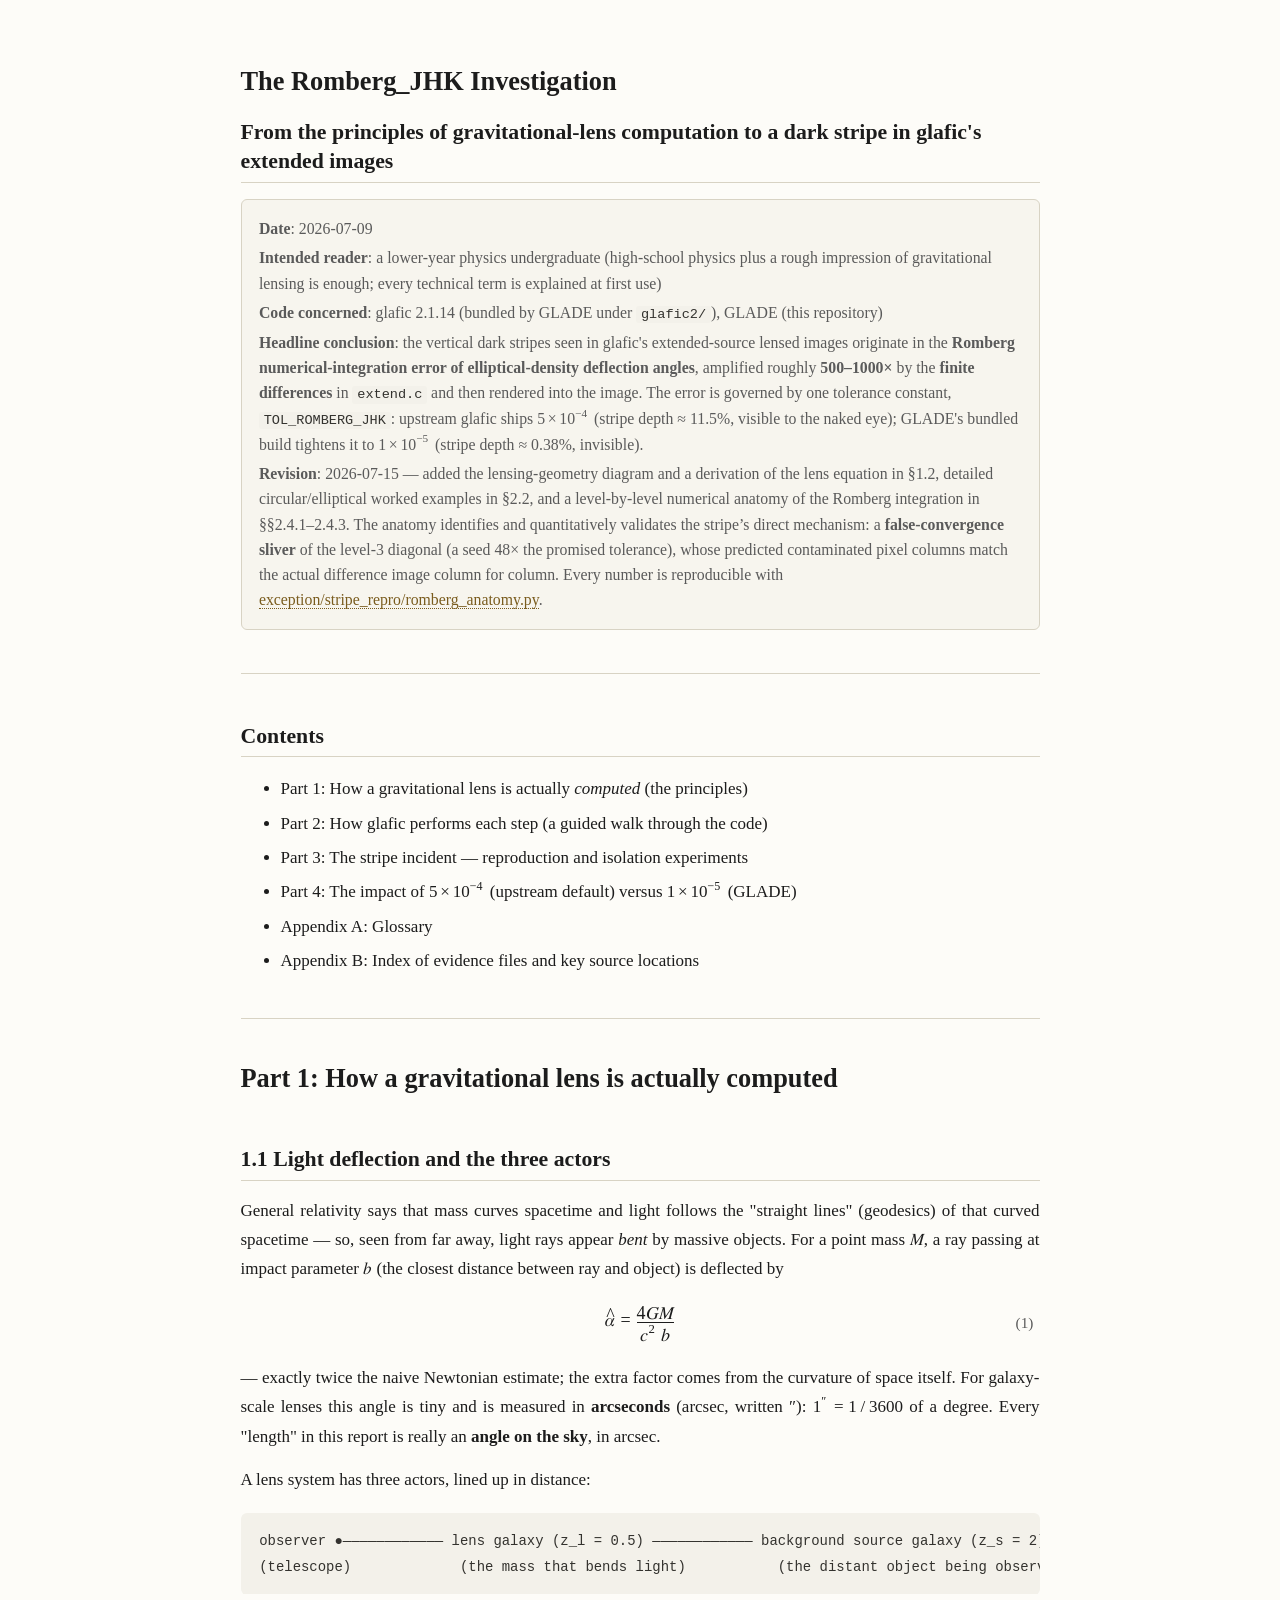
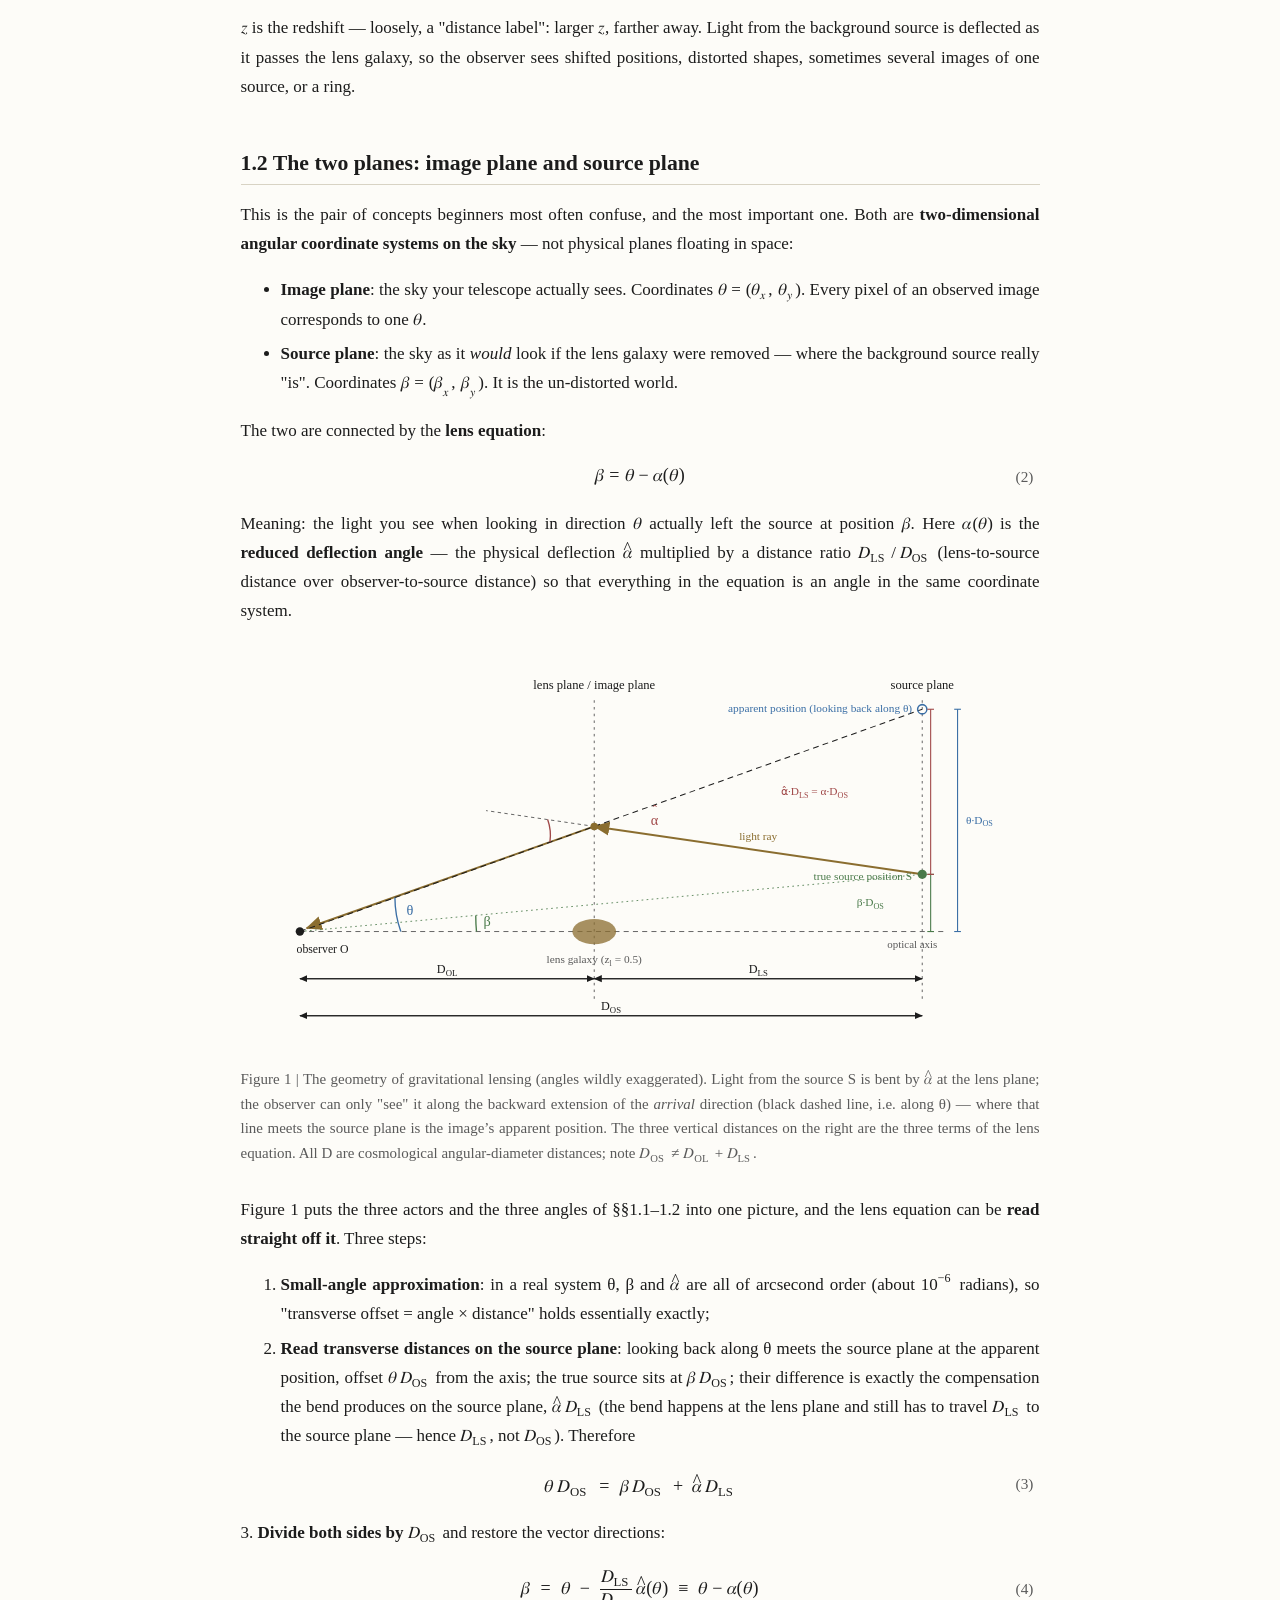
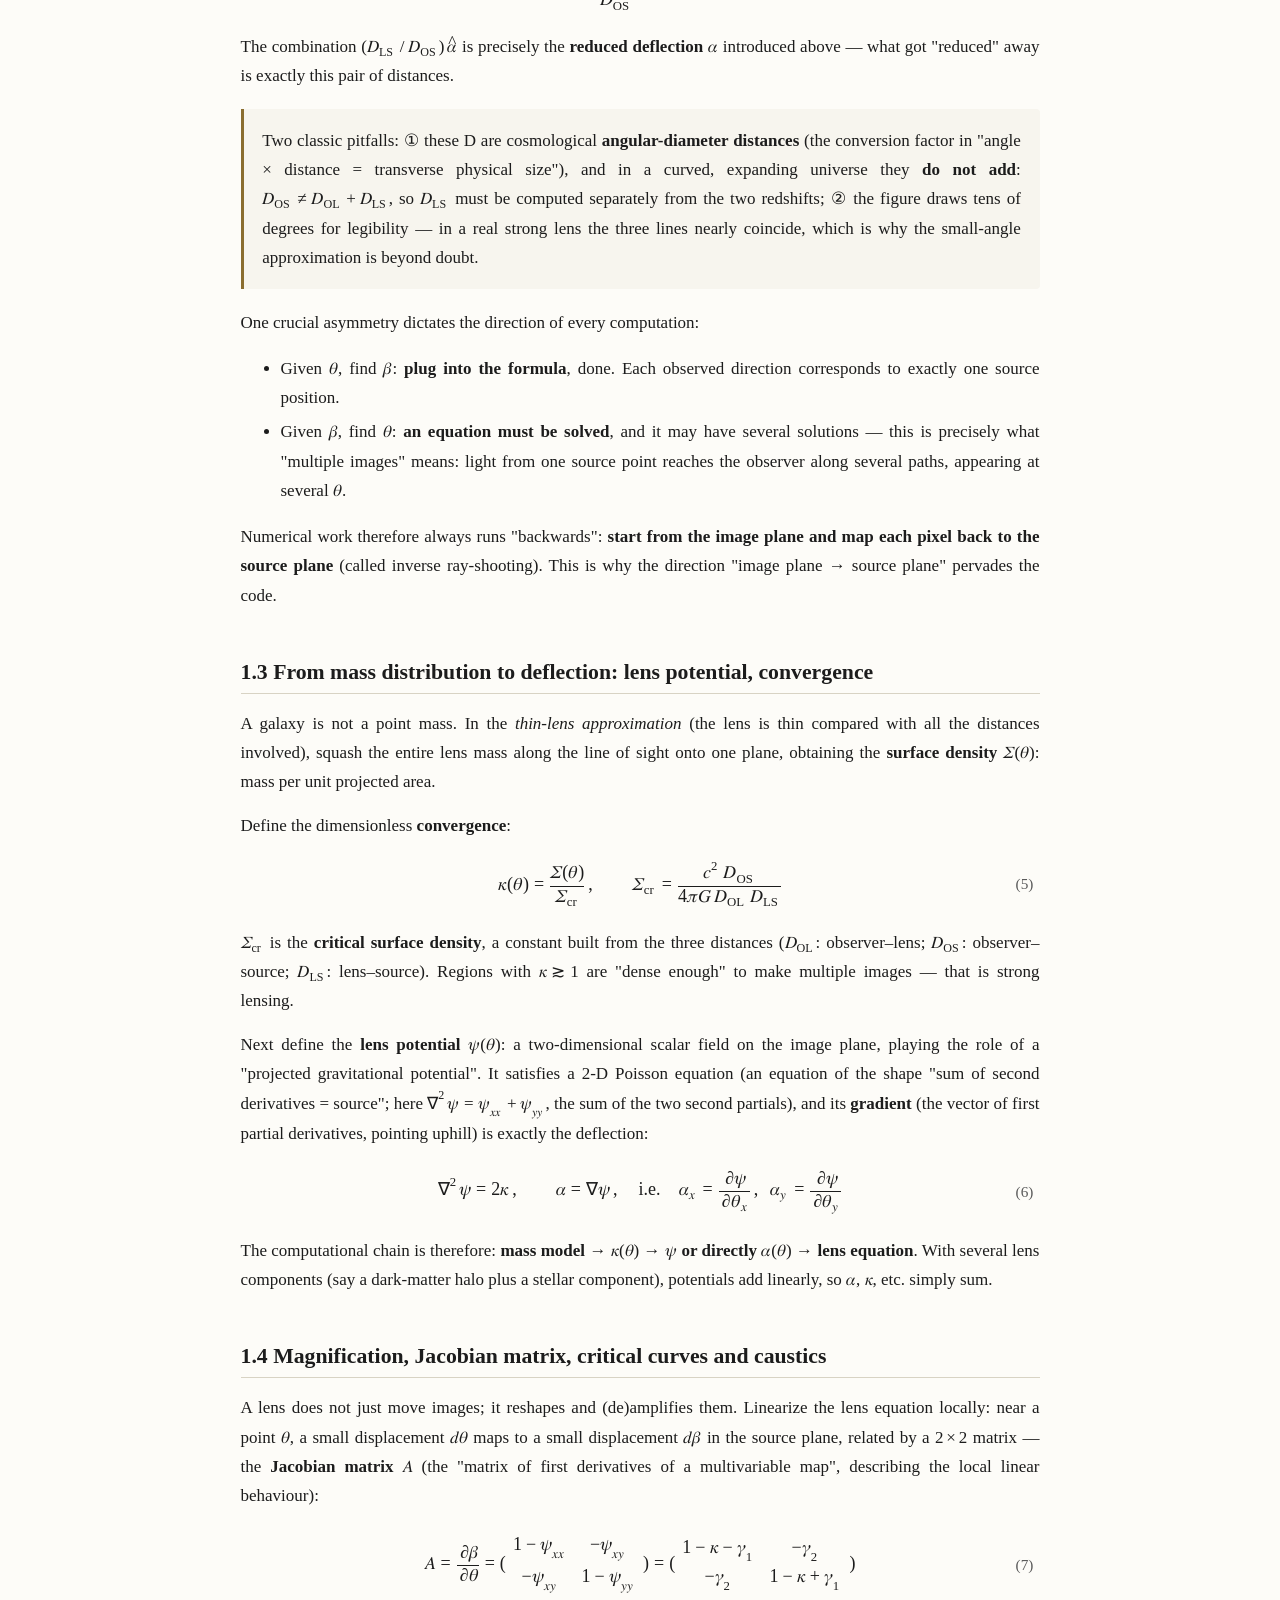
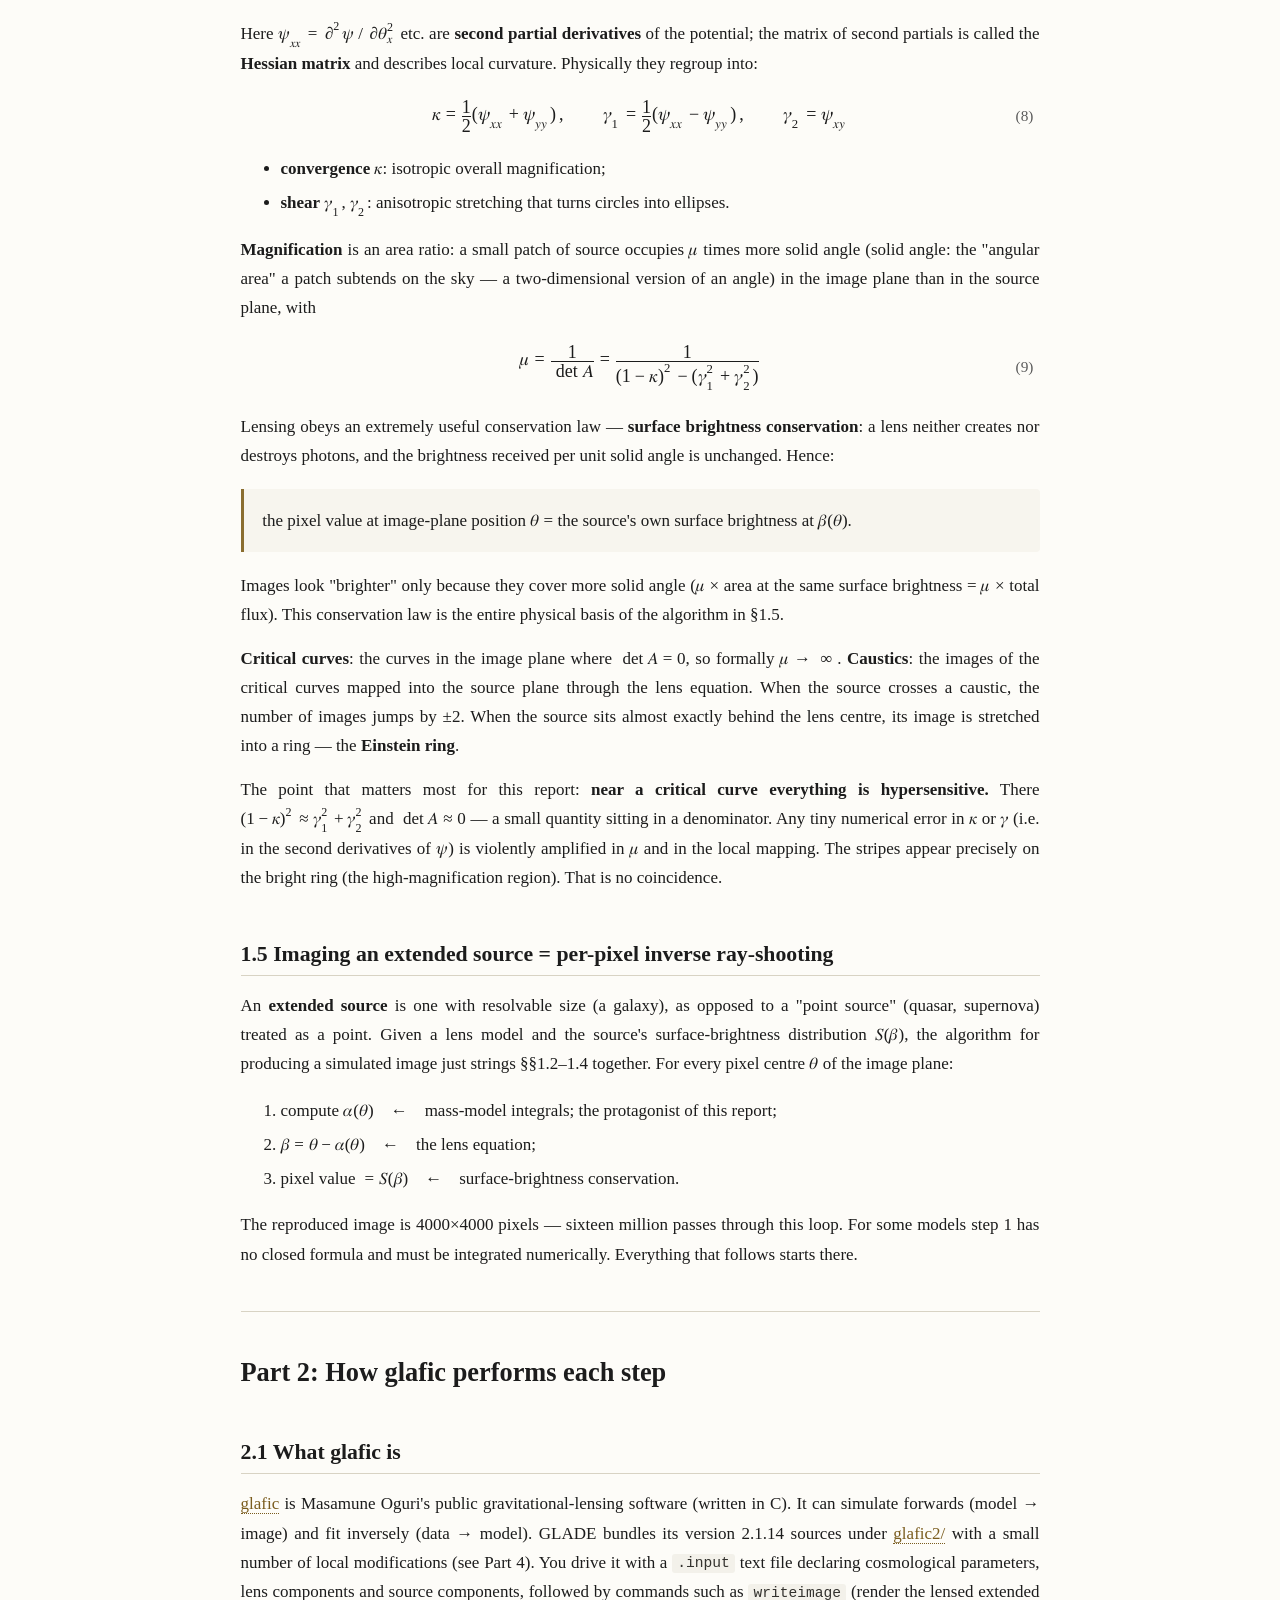
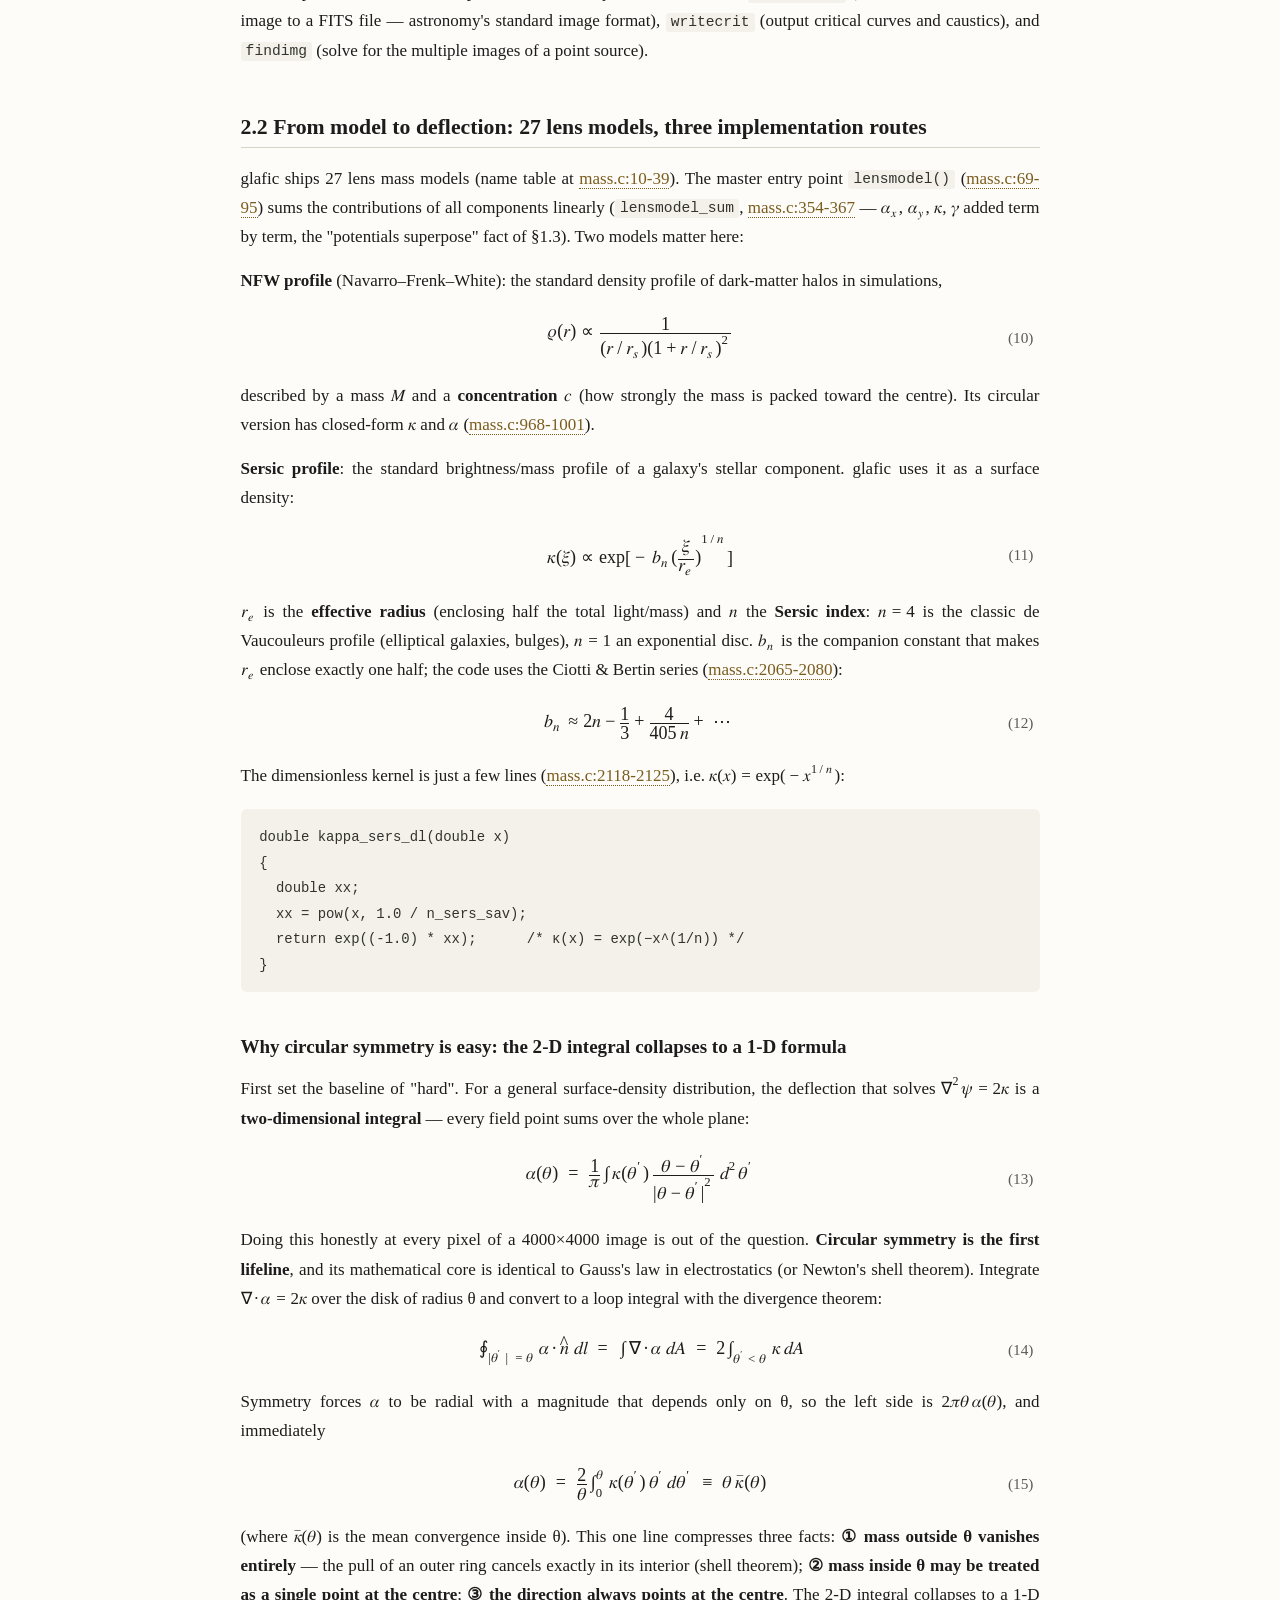
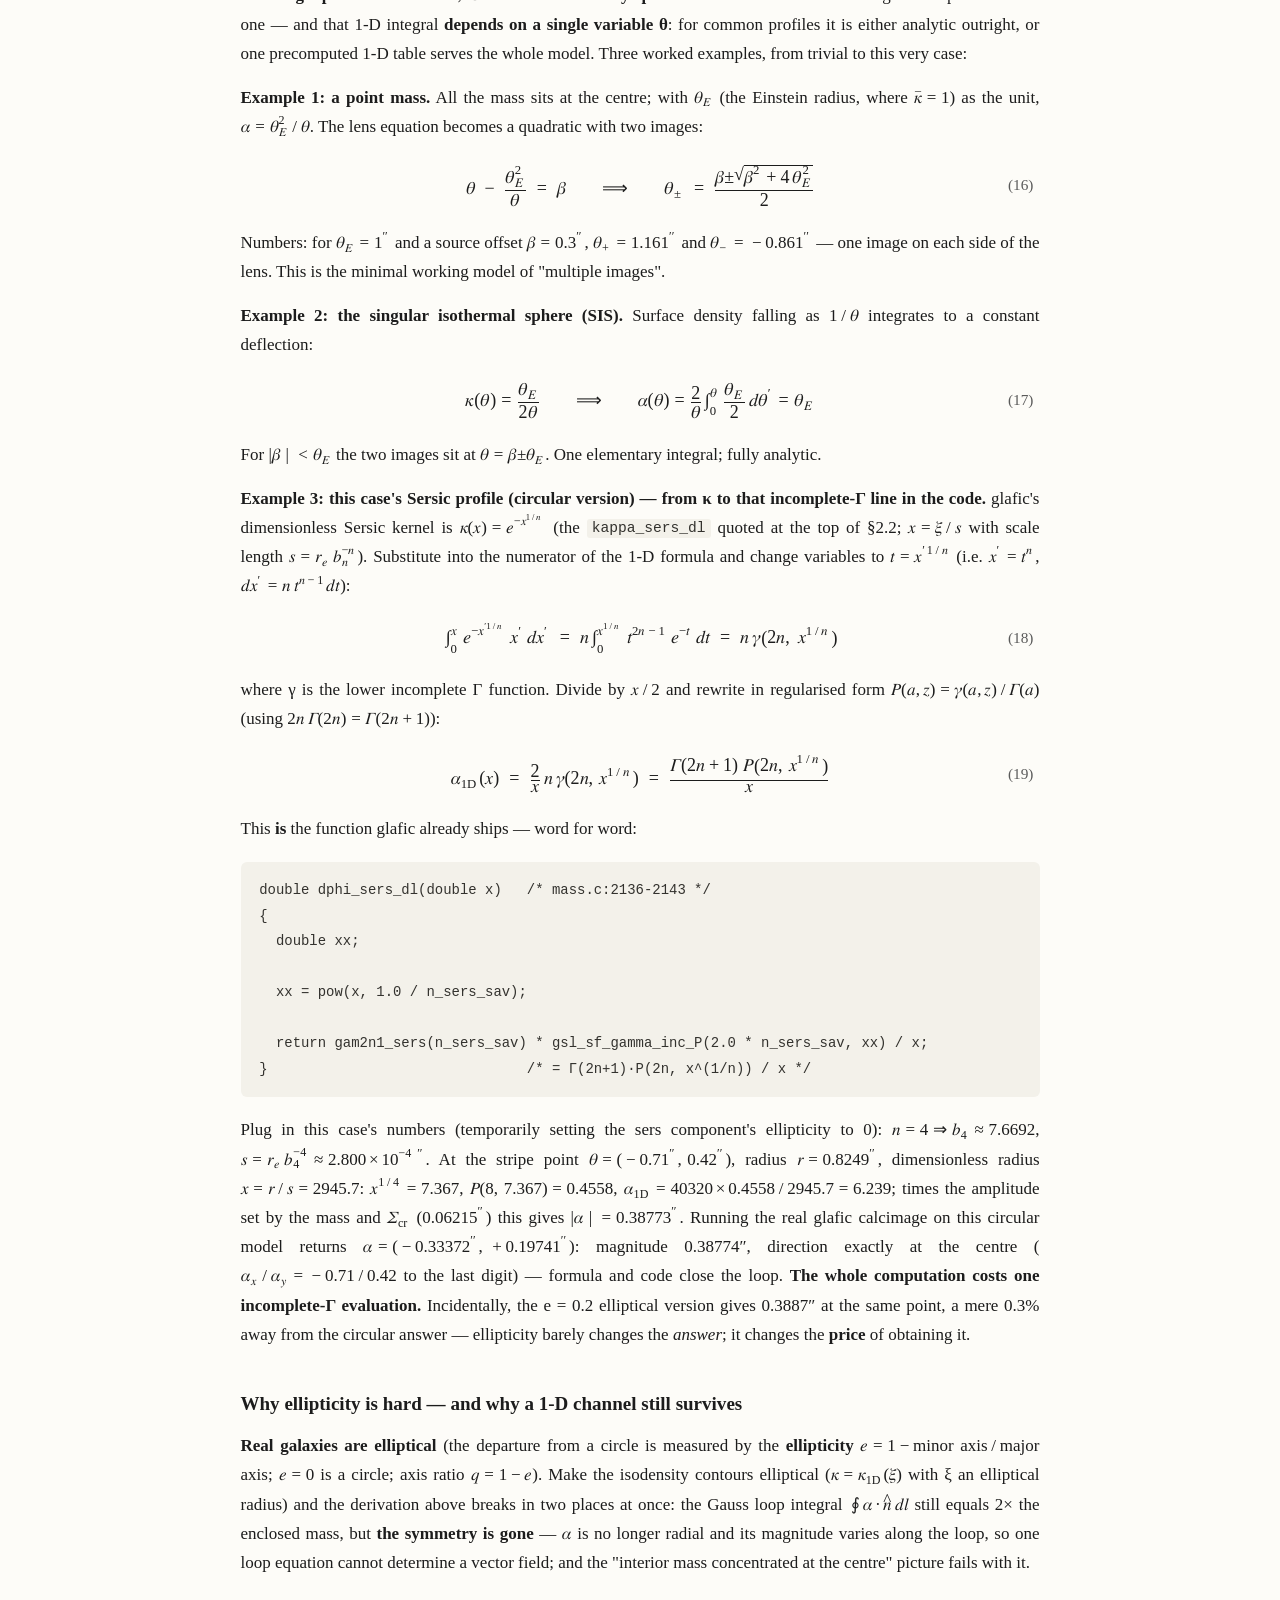
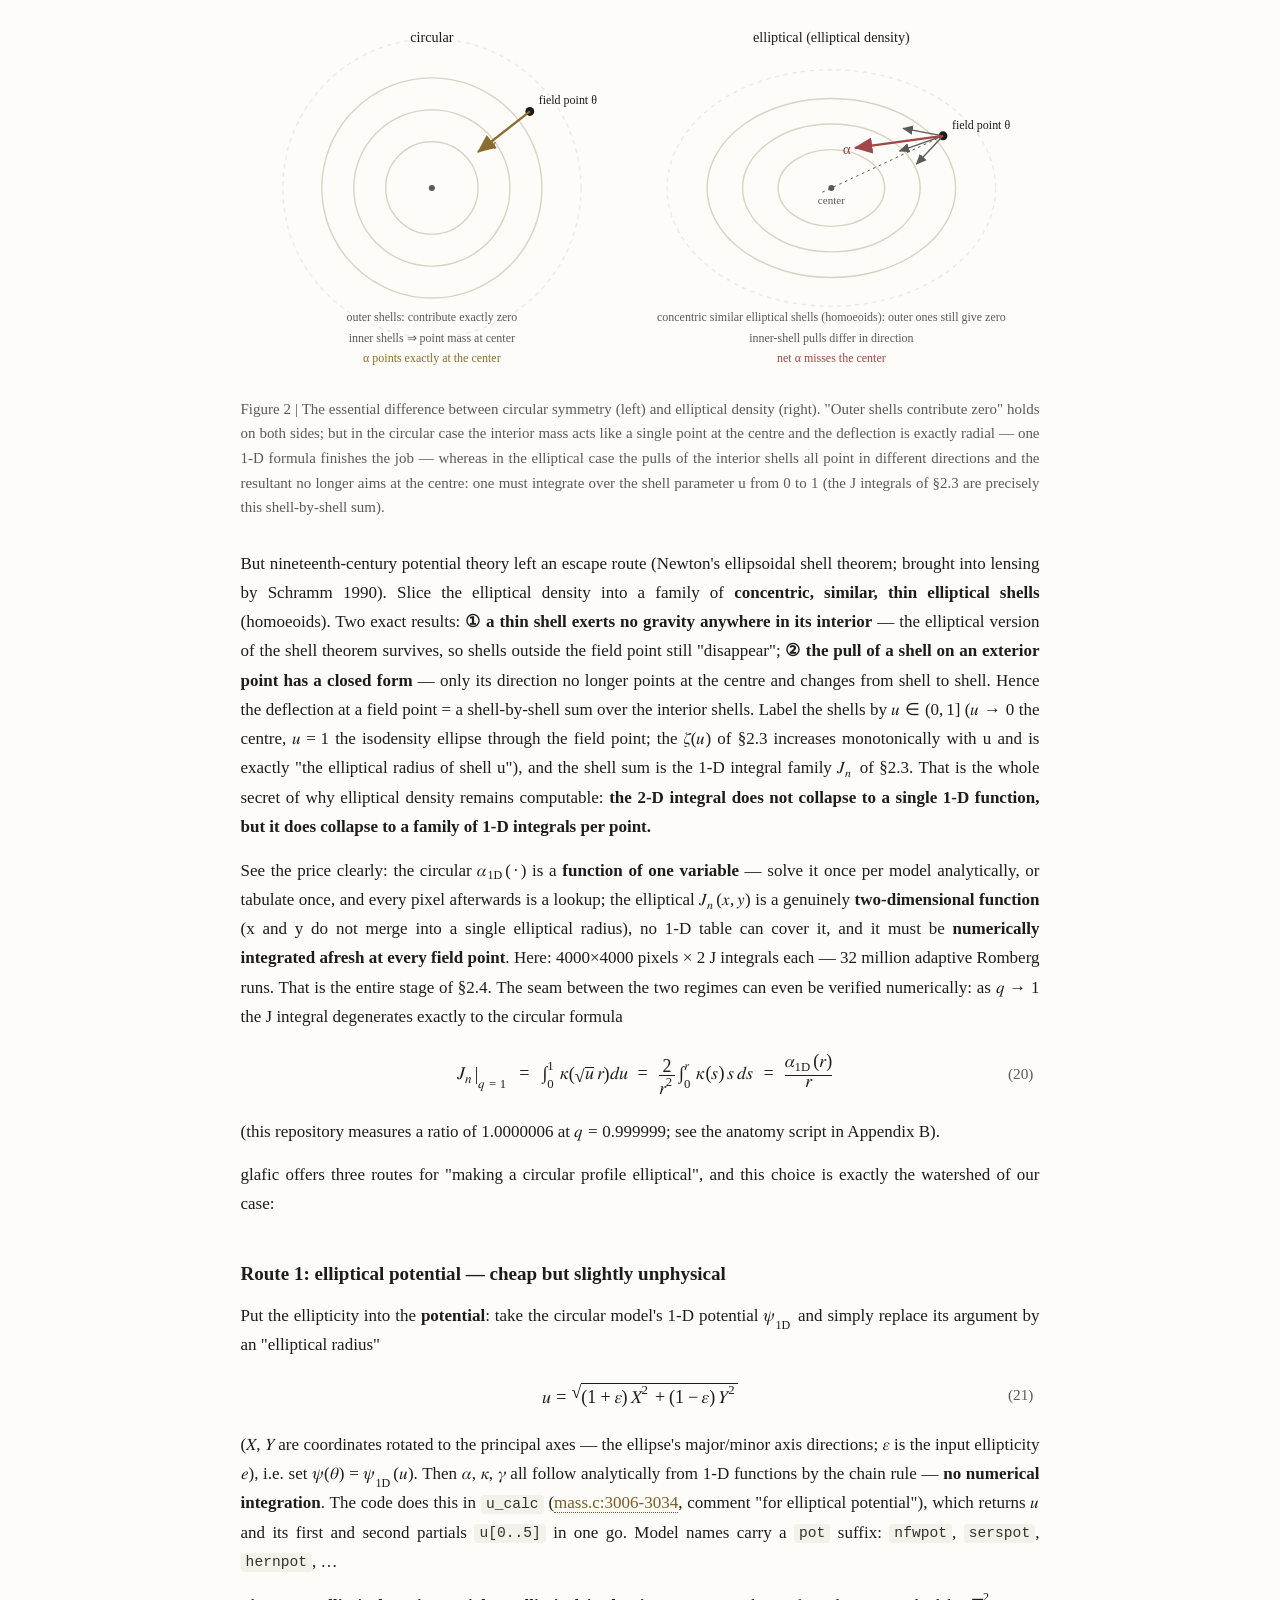
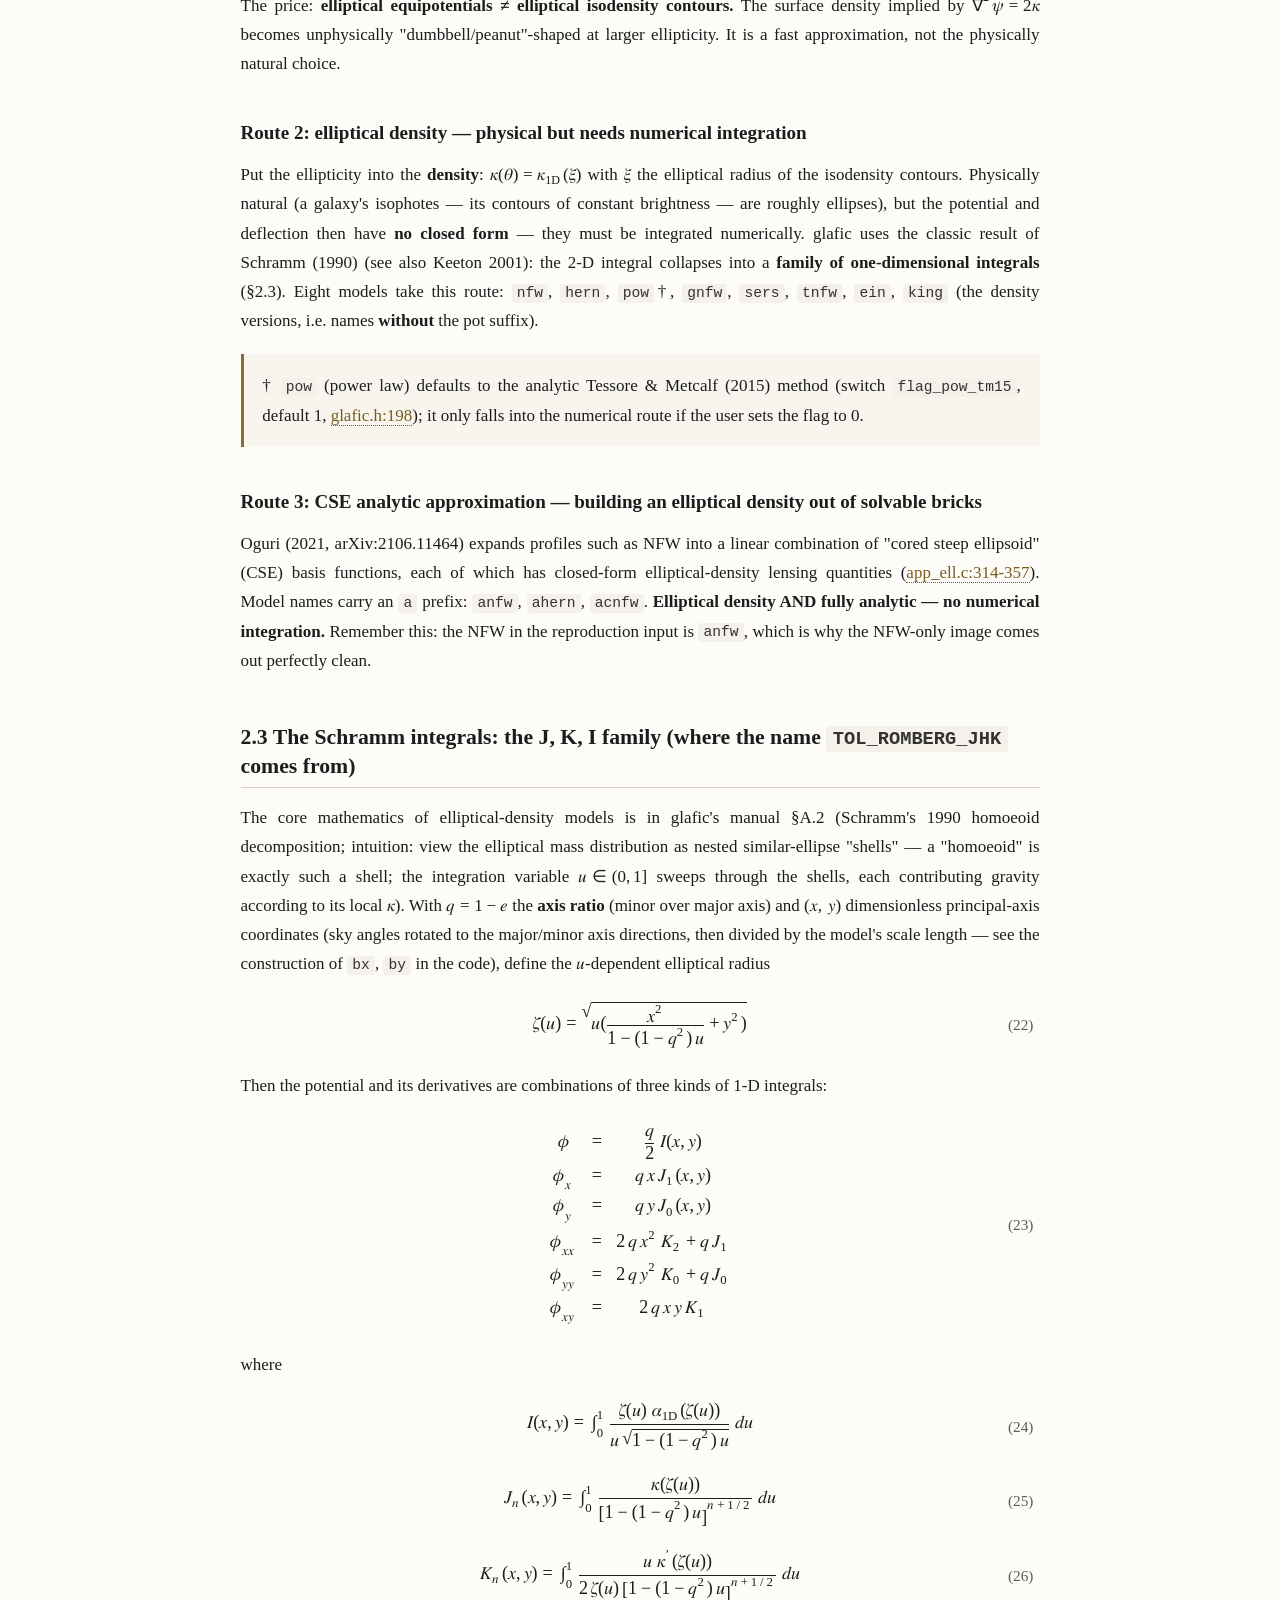
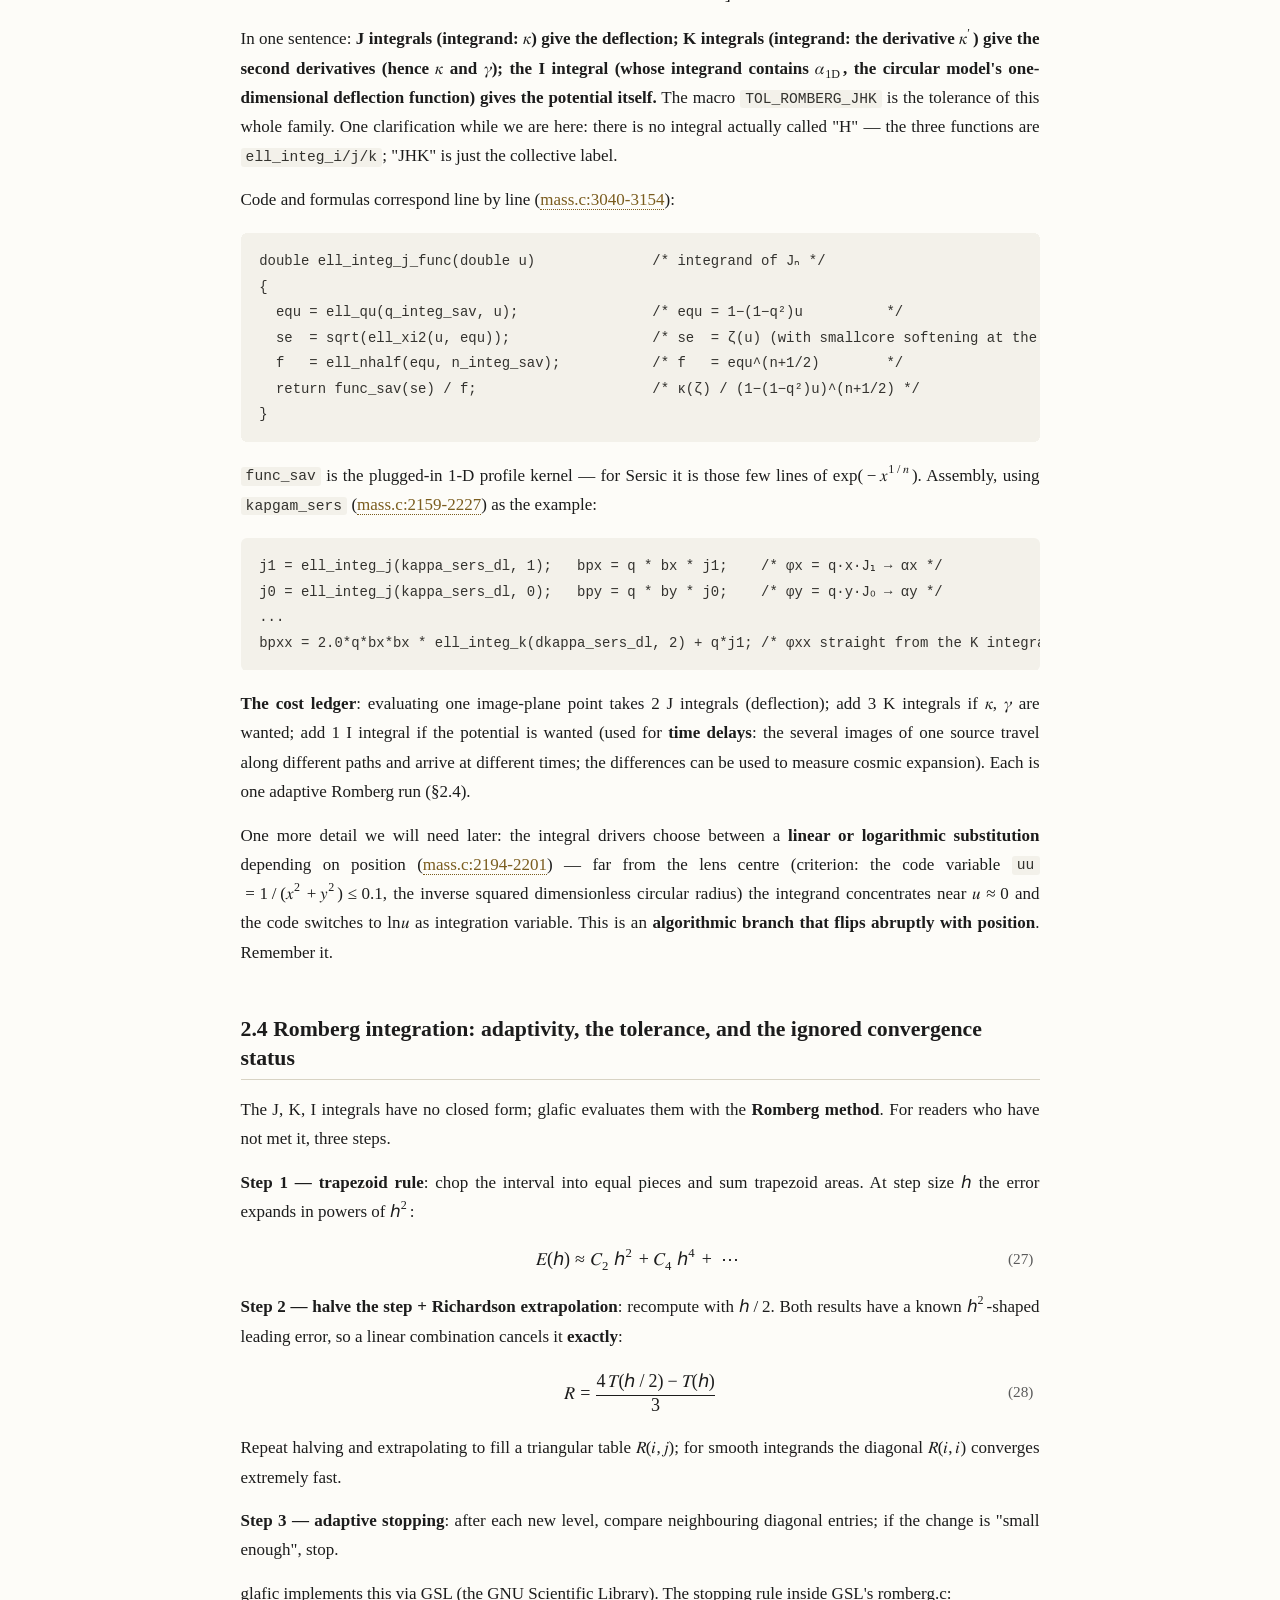
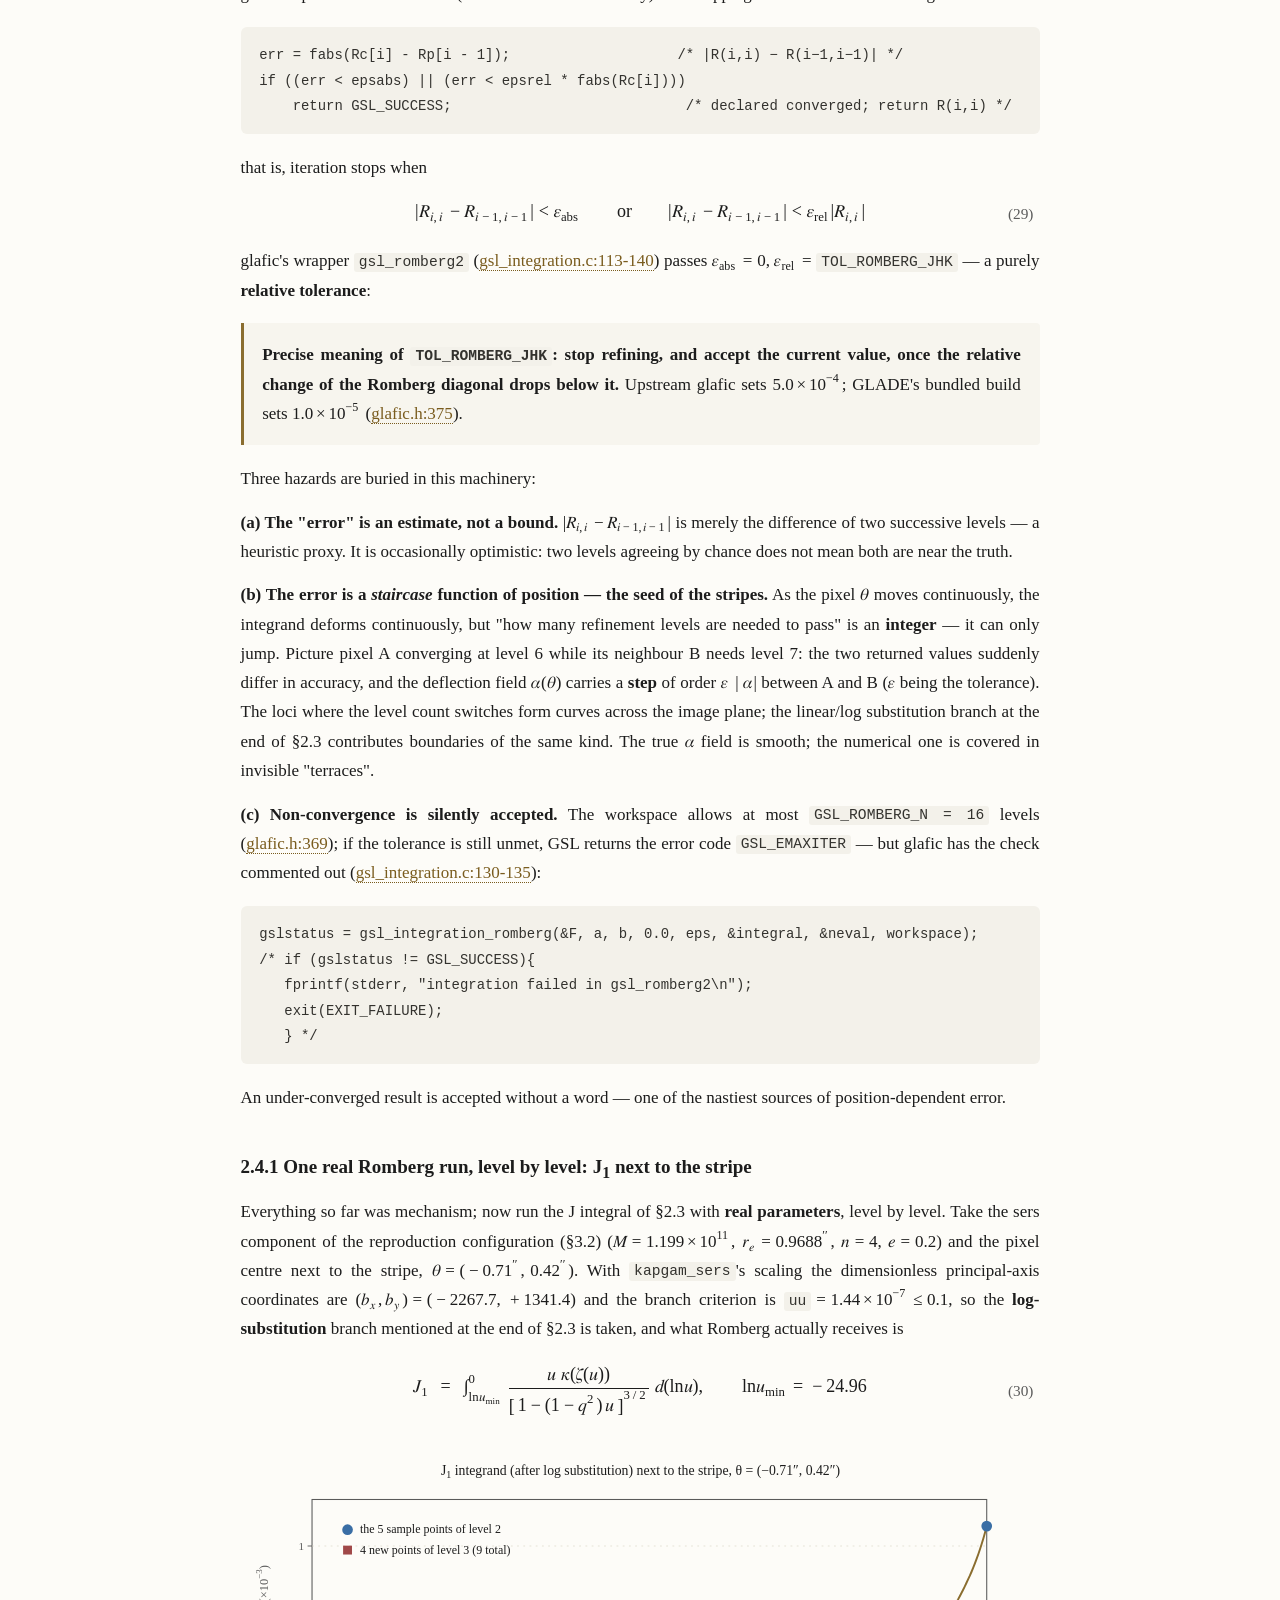
<file: manual/Romberg_JHK_Investigation_en.html>
<!doctype html>
<html lang="en">
<head>
<meta charset="utf-8">
<meta name="viewport" content="width=device-width, initial-scale=1">
<title>The Romberg_JHK Investigation — from lensing principles to a dark stripe in glafic</title>
<style>
:root {
  --fg: #1c1c1c; --bg: #fdfcf8; --muted: #5a5a5a; --rule: #d8d3c4;
  --code-bg: #f3f1ea; --code-fg: #33322e; --link: #7a5c1e; --accent: #8a6d2f;
  --th-bg: #efece2; --box-bg: #f7f5ee;
}
@media (prefers-color-scheme: dark) {
  :root {
    --fg: #d9d7d0; --bg: #191817; --muted: #9a978f; --rule: #3a3833;
    --code-bg: #232220; --code-fg: #cfcdc5; --link: #d0a94e; --accent: #c9a558;
    --th-bg: #262420; --box-bg: #201f1c;
  }
}
html { font-size: 17px; }
body {
  font-family: Georgia, 'Times New Roman', 'Noto Serif', serif;
  color: var(--fg); background: var(--bg);
  max-width: 47rem; margin: 0 auto; padding: 2.5rem 1.4rem 5rem;
  line-height: 1.72; text-align: justify;
}
h1, h2, h3, h4 { font-weight: 600; line-height: 1.35; text-align: left; margin: 2.2em 0 0.7em; }
h1 { font-size: 1.55rem; margin-top: 0.8em; }
h1 + h2:first-of-type { margin-top: 0.4em; }
h2 { font-size: 1.28rem; border-bottom: 1px solid var(--rule); padding-bottom: 0.25em; }
h3 { font-size: 1.12rem; }
h4 { font-size: 1.0rem; color: var(--muted); }
p { margin: 0.85em 0; }
a { color: var(--link); text-decoration: none; border-bottom: 1px dotted var(--link); }
a:hover { border-bottom-style: solid; }
strong { font-weight: 650; }
hr { border: none; border-top: 1px solid var(--rule); margin: 2.5em 0; }
blockquote {
  margin: 1.1em 0; padding: 0.15em 1.1em; border-left: 3px solid var(--accent);
  background: var(--box-bg); color: var(--fg); border-radius: 0 4px 4px 0;
}
code {
  font-family: 'SF Mono', 'Cascadia Code', Consolas, 'Sarasa Mono SC', monospace;
  font-size: 0.86em; background: var(--code-bg); color: var(--code-fg);
  padding: 0.1em 0.35em; border-radius: 3px;
}
pre {
  background: var(--code-bg); padding: 0.9em 1.1em; border-radius: 6px;
  overflow-x: auto; line-height: 1.5; margin: 1.1em 0; text-align: left;
}
pre code { background: none; padding: 0; font-size: 0.82rem; }
table {
  border-collapse: collapse; margin: 1.3em auto; font-size: 0.92em;
  display: block; overflow-x: auto; max-width: 100%;
}
th, td { border: 1px solid var(--rule); padding: 0.4em 0.7em; text-align: left; }
th { background: var(--th-bg); font-weight: 600; white-space: nowrap; }
body { counter-reset: eqno; }
.eq {
  counter-increment: eqno; position: relative;
  margin: 1.15em 0; text-align: center; overflow-x: auto; padding: 0.15em 3.2em;
}
.eq::after {
  content: "(" counter(eqno) ")";
  position: absolute; right: 0.4em; top: 50%; transform: translateY(-50%);
  color: var(--muted); font-size: 0.9em;
}
math { font-family: 'Latin Modern Math', 'STIX Two Math', 'Cambria Math', 'XITS Math', math; }
math[display="block"] { font-size: 1.06em; }
.meta { color: var(--muted); font-size: 0.93em; line-height: 1.6; margin: 1em 0 2em;
        border: 1px solid var(--rule); border-radius: 6px; padding: 0.8em 1.1em; background: var(--box-bg); }
.meta p { margin: 0.25em 0; text-align: left; }
footer { margin-top: 4em; padding-top: 1em; border-top: 1px solid var(--rule);
         color: var(--muted); font-size: 0.85em; text-align: center; }
li { margin: 0.3em 0; }

/* --- 2026-07-15 expansion: figures & numeric tables --- */
:root { --fig-blue: #3a6ea5; --fig-red: #a04848; --fig-green: #4a7a4a; }
@media (prefers-color-scheme: dark) {
  :root { --fig-blue: #7aa7d6; --fig-red: #d08080; --fig-green: #8fbb8f; }
}
figure.fig { margin: 1.7em 0; text-align: center; }
figure.fig svg { max-width: 100%; height: auto; }
figure.fig figcaption { font-size: 0.88em; color: var(--muted); text-align: justify;
                        margin-top: 0.55em; line-height: 1.65; }
table.num td { text-align: right; font-variant-numeric: tabular-nums; white-space: nowrap; }
table.num td:first-child { text-align: center; }
tr.hl td { background: var(--th-bg); font-weight: 600; }
</style>
</head>
<body>
<h1>The Romberg_JHK Investigation</h1>
<h2>From the principles of gravitational-lens computation to a dark stripe in glafic's extended images</h2>
<div class="meta">
<p><strong>Date</strong>: 2026-07-09</p>
<p><strong>Intended reader</strong>: a lower-year physics undergraduate (high-school physics plus a rough impression of gravitational lensing is enough; every technical term is explained at first use)</p>
<p><strong>Code concerned</strong>: glafic 2.1.14 (bundled by GLADE under <code>glafic2/</code>), GLADE (this repository)</p>
<p><strong>Headline conclusion</strong>: the vertical dark stripes seen in glafic's extended-source lensed images originate in the <strong>Romberg numerical-integration error of elliptical-density deflection angles</strong>, amplified roughly <strong>500–1000×</strong> by the <strong>finite differences</strong> in <code>extend.c</code> and then rendered into the image. The error is governed by one tolerance constant, <code>TOL_ROMBERG_JHK</code>: upstream glafic ships <math xmlns="http://www.w3.org/1998/Math/MathML" display="inline"><mrow><mn>5</mn><mo>&#x000D7;</mo><msup><mn>10</mn><mrow><mo>&#x02212;</mo><mn>4</mn></mrow></msup></mrow></math> (stripe depth ≈ 11.5%, visible to the naked eye); GLADE's bundled build tightens it to <math xmlns="http://www.w3.org/1998/Math/MathML" display="inline"><mrow><mn>1</mn><mo>&#x000D7;</mo><msup><mn>10</mn><mrow><mo>&#x02212;</mo><mn>5</mn></mrow></msup></mrow></math> (stripe depth ≈ 0.38%, invisible).</p>
<p><strong>Revision</strong>: 2026-07-15 — added the lensing-geometry diagram and a derivation of the lens equation in §1.2, detailed circular/elliptical worked examples in §2.2, and a level-by-level numerical anatomy of the Romberg integration in §§2.4.1–2.4.3. The anatomy identifies and quantitatively validates the stripe’s direct mechanism: a <strong>false-convergence sliver</strong> of the level-3 diagonal (a seed 48× the promised tolerance), whose predicted contaminated pixel columns match the actual difference image column for column. Every number is reproducible with <a href="../exception/stripe_repro/romberg_anatomy.py">exception/stripe_repro/romberg_anatomy.py</a>.</p>
</div>

<hr />
<h2>Contents</h2>
<ul>
<li>Part 1: How a gravitational lens is actually <em>computed</em> (the principles)</li>
<li>Part 2: How glafic performs each step (a guided walk through the code)</li>
<li>Part 3: The stripe incident — reproduction and isolation experiments</li>
<li>Part 4: The impact of <math xmlns="http://www.w3.org/1998/Math/MathML" display="inline"><mrow><mn>5</mn><mo>&#x000D7;</mo><msup><mn>10</mn><mrow><mo>&#x02212;</mo><mn>4</mn></mrow></msup></mrow></math> (upstream default) versus <math xmlns="http://www.w3.org/1998/Math/MathML" display="inline"><mrow><mn>1</mn><mo>&#x000D7;</mo><msup><mn>10</mn><mrow><mo>&#x02212;</mo><mn>5</mn></mrow></msup></mrow></math> (GLADE)</li>
<li>Appendix A: Glossary</li>
<li>Appendix B: Index of evidence files and key source locations</li>
</ul>
<hr />
<h1>Part 1: How a gravitational lens is actually computed</h1>
<h2>1.1 Light deflection and the three actors</h2>
<p>General relativity says that mass curves spacetime and light follows the "straight lines" (geodesics) of that curved spacetime — so, seen from far away, light rays appear <em>bent</em> by massive objects. For a point mass <math xmlns="http://www.w3.org/1998/Math/MathML" display="inline"><mrow><mi>M</mi></mrow></math>, a ray passing at impact parameter <math xmlns="http://www.w3.org/1998/Math/MathML" display="inline"><mrow><mi>b</mi></mrow></math> (the closest distance between ray and object) is deflected by</p>
<div class="eq"><math xmlns="http://www.w3.org/1998/Math/MathML" display="block"><mrow><mover accent="true"><mrow><mi>&#x003B1;</mi></mrow><mo>&#x0005E;</mo></mover><mo>&#x0003D;</mo><mfrac><mrow><mn>4</mn><mi>G</mi><mi>M</mi></mrow><mrow><msup><mi>c</mi><mrow><mn>2</mn></mrow></msup><mspace width="0.167em" /><mi>b</mi></mrow></mfrac></mrow></math></div>
<p>— exactly twice the naive Newtonian estimate; the extra factor comes from the curvature of space itself. For galaxy-scale lenses this angle is tiny and is measured in <strong>arcseconds</strong> (arcsec, written ″): <math xmlns="http://www.w3.org/1998/Math/MathML" display="inline"><mrow><msup><mn>1</mn><mi>&#x02033;</mi></msup><mo>&#x0003D;</mo><mn>1</mn><mo>&#x0002F;</mo><mn>3600</mn></mrow></math> of a degree. Every "length" in this report is really an <strong>angle on the sky</strong>, in arcsec.</p>
<p>A lens system has three actors, lined up in distance:</p>
<pre><code>observer ●———————————— lens galaxy (z_l = 0.5) ———————————— background source galaxy (z_s = 2)
(telescope)             (the mass that bends light)           (the distant object being observed)
</code></pre>
<p><math xmlns="http://www.w3.org/1998/Math/MathML" display="inline"><mrow><mi>z</mi></mrow></math> is the redshift — loosely, a "distance label": larger <math xmlns="http://www.w3.org/1998/Math/MathML" display="inline"><mrow><mi>z</mi></mrow></math>, farther away. Light from the background source is deflected as it passes the lens galaxy, so the observer sees shifted positions, distorted shapes, sometimes several images of one source, or a ring.</p>
<h2>1.2 The two planes: image plane and source plane</h2>
<p>This is the pair of concepts beginners most often confuse, and the most important one. Both are <strong>two-dimensional angular coordinate systems on the sky</strong> — not physical planes floating in space:</p>
<ul>
<li><strong>Image plane</strong>: the sky your telescope actually sees. Coordinates <math xmlns="http://www.w3.org/1998/Math/MathML" display="inline"><mrow><mrow><mi mathvariant="bold-italic">&#x003B8;</mi></mrow><mo>&#x0003D;</mo><mo stretchy="false">&#x00028;</mo><msub><mi>&#x003B8;</mi><mrow><mi>x</mi></mrow></msub><mo>&#x0002C;</mo><mspace width="0.167em" /><msub><mi>&#x003B8;</mi><mrow><mi>y</mi></mrow></msub><mo stretchy="false">&#x00029;</mo></mrow></math>. Every pixel of an observed image corresponds to one <math xmlns="http://www.w3.org/1998/Math/MathML" display="inline"><mrow><mrow><mi mathvariant="bold-italic">&#x003B8;</mi></mrow></mrow></math>.</li>
<li><strong>Source plane</strong>: the sky as it <em>would</em> look if the lens galaxy were removed — where the background source really "is". Coordinates <math xmlns="http://www.w3.org/1998/Math/MathML" display="inline"><mrow><mrow><mi mathvariant="bold-italic">&#x003B2;</mi></mrow><mo>&#x0003D;</mo><mo stretchy="false">&#x00028;</mo><msub><mi>&#x003B2;</mi><mrow><mi>x</mi></mrow></msub><mo>&#x0002C;</mo><mspace width="0.167em" /><msub><mi>&#x003B2;</mi><mrow><mi>y</mi></mrow></msub><mo stretchy="false">&#x00029;</mo></mrow></math>. It is the un-distorted world.</li>
</ul>
<p>The two are connected by the <strong>lens equation</strong>:</p>
<div class="eq"><math xmlns="http://www.w3.org/1998/Math/MathML" display="block"><mrow><mrow><mi mathvariant="bold-italic">&#x003B2;</mi></mrow><mo>&#x0003D;</mo><mrow><mi mathvariant="bold-italic">&#x003B8;</mi></mrow><mo>&#x02212;</mo><mrow><mi mathvariant="bold-italic">&#x003B1;</mi></mrow><mo stretchy="false">&#x00028;</mo><mrow><mi mathvariant="bold-italic">&#x003B8;</mi></mrow><mo stretchy="false">&#x00029;</mo></mrow></math></div>
<p>Meaning: the light you see when looking in direction <math xmlns="http://www.w3.org/1998/Math/MathML" display="inline"><mrow><mrow><mi mathvariant="bold-italic">&#x003B8;</mi></mrow></mrow></math> actually left the source at position <math xmlns="http://www.w3.org/1998/Math/MathML" display="inline"><mrow><mrow><mi mathvariant="bold-italic">&#x003B2;</mi></mrow></mrow></math>. Here <math xmlns="http://www.w3.org/1998/Math/MathML" display="inline"><mrow><mrow><mi mathvariant="bold-italic">&#x003B1;</mi></mrow><mo stretchy="false">&#x00028;</mo><mrow><mi mathvariant="bold-italic">&#x003B8;</mi></mrow><mo stretchy="false">&#x00029;</mo></mrow></math> is the <strong>reduced deflection angle</strong> — the physical deflection <math xmlns="http://www.w3.org/1998/Math/MathML" display="inline"><mrow><mover accent="true"><mrow><mi>&#x003B1;</mi></mrow><mo>&#x0005E;</mo></mover></mrow></math> multiplied by a distance ratio <math xmlns="http://www.w3.org/1998/Math/MathML" display="inline"><mrow><msub><mi>D</mi><mrow><mrow><mi mathvariant="normal">L</mi><mi mathvariant="normal">S</mi></mrow></mrow></msub><mo>&#x0002F;</mo><msub><mi>D</mi><mrow><mrow><mi mathvariant="normal">O</mi><mi mathvariant="normal">S</mi></mrow></mrow></msub></mrow></math> (lens-to-source distance over observer-to-source distance) so that everything in the equation is an angle in the same coordinate system.</p>
<figure class="fig"><svg xmlns="http://www.w3.org/2000/svg" viewBox="0 0 950 470" role="img" aria-label="lensing geometry" font-family="inherit"><defs><marker id="af" markerWidth="9" markerHeight="8" refX="7.5" refY="4" orient="auto"><path d="M0,0.5 L8,4 L0,7.5 Z" fill="var(--fg)"/></marker><marker id="aa" markerWidth="9" markerHeight="8" refX="7.5" refY="4" orient="auto"><path d="M0,0.5 L8,4 L0,7.5 Z" fill="var(--accent)"/></marker><marker id="am" markerWidth="9" markerHeight="8" refX="7.5" refY="4" orient="auto"><path d="M0,0.5 L8,4 L0,7.5 Z" fill="var(--muted)"/></marker></defs><line x1="70.0" y1="330.0" x2="840.0" y2="330.0" stroke="var(--muted)" stroke-width="1.1" stroke-dasharray="6 5"/><text x="828.0" y="350.0" font-size="13" fill="var(--muted)" text-anchor="end">optical axis</text><line x1="420.0" y1="55.0" x2="420.0" y2="415.0" stroke="var(--muted)" stroke-width="1.1" stroke-dasharray="3 5"/><text x="420.0" y="42.0" font-size="15" fill="var(--fg)" text-anchor="middle">lens plane / image plane</text><line x1="810.0" y1="55.0" x2="810.0" y2="415.0" stroke="var(--muted)" stroke-width="1.1" stroke-dasharray="3 5"/><text x="810.0" y="42.0" font-size="15" fill="var(--fg)" text-anchor="middle">source plane</text><ellipse cx="420" cy="330" rx="26" ry="15" fill="var(--accent)" opacity="0.75"/><text x="420.0" y="368.0" font-size="13.5" fill="var(--muted)" text-anchor="middle"><tspan font-size="13.5">lens galaxy (z</tspan><tspan dy="3.2" font-size="9.7">l</tspan><tspan dy="-3.2" font-size="13.5"> = 0.5)</tspan></text><line x1="810.0" y1="262.0" x2="420.0" y2="205.0" stroke="var(--accent)" stroke-width="2.4" marker-end="url(#aa)"/><line x1="420.0" y1="205.0" x2="78.0" y2="326.0" stroke="var(--accent)" stroke-width="2.4" marker-end="url(#aa)"/><text x="615.0" y="221.5" font-size="13.5" fill="var(--accent)" text-anchor="middle">light ray</text><line x1="70.0" y1="330.0" x2="810.0" y2="65.7" stroke="var(--fg)" stroke-width="1.2" stroke-dasharray="7 5"/><line x1="420.0" y1="205.0" x2="291.4" y2="186.2" stroke="var(--muted)" stroke-width="1.1" stroke-dasharray="4 4"/><path d="M364.6,196.9 A56,56 0 0 1 367.3,223.8" fill="none" stroke="var(--fig-red)" stroke-width="1.6"/><text x="491.6" y="202.9" font-size="17" fill="var(--fig-red)" text-anchor="middle">α</text><text x="492.1" y="189.9" font-size="15" fill="var(--fig-red)" text-anchor="middle">ˆ</text><path d="M190.0,330.0 A120,120 0 0 1 183.0,289.6" fill="none" stroke="var(--fig-blue)" stroke-width="1.6"/><text x="200.8" y="310.1" font-size="17" fill="var(--fig-blue)" text-anchor="middle">θ</text><path d="M280.0,330.0 A210,210 0 0 1 279.1,310.8" fill="none" stroke="var(--fig-green)" stroke-width="1.6"/><text x="292.7" y="323.2" font-size="17" fill="var(--fig-green)" text-anchor="middle">β</text><line x1="70.0" y1="330.0" x2="810.0" y2="262.0" stroke="var(--fig-green)" stroke-width="1.0" stroke-dasharray="2 4"/><circle cx="70" cy="330" r="5" fill="var(--fg)"/><text x="66.0" y="356.0" font-size="14" fill="var(--fg)" text-anchor="start">observer O</text><circle cx="420" cy="205" r="4.5" fill="var(--accent)"/><circle cx="810" cy="262" r="5.5" fill="var(--fig-green)"/><text x="798.0" y="269.0" font-size="13.5" fill="var(--fig-green)" text-anchor="end">true source position S</text><circle cx="810.0" cy="65.7" r="5.5" fill="none" stroke="var(--fig-blue)" stroke-width="1.8"/><text x="798.0" y="68.7" font-size="13.5" fill="var(--fig-blue)" text-anchor="end">apparent position (looking back along θ)</text><line x1="852.0" y1="330.0" x2="852.0" y2="65.7" stroke="var(--fig-blue)" stroke-width="1.3"/><line x1="848.0" y1="330.0" x2="856.0" y2="330.0" stroke="var(--fig-blue)" stroke-width="1.3"/><line x1="848.0" y1="65.7" x2="856.0" y2="65.7" stroke="var(--fig-blue)" stroke-width="1.3"/><text x="862.0" y="201.9" font-size="13.5" fill="var(--fig-blue)" text-anchor="start"><tspan font-size="13.5">θ·D</tspan><tspan dy="3.2" font-size="9.7">OS</tspan></text><line x1="820.0" y1="330.0" x2="820.0" y2="262.0" stroke="var(--fig-green)" stroke-width="1.3"/><line x1="816.0" y1="330.0" x2="824.0" y2="330.0" stroke="var(--fig-green)" stroke-width="1.3"/><line x1="816.0" y1="262.0" x2="824.0" y2="262.0" stroke="var(--fig-green)" stroke-width="1.3"/><text x="732.0" y="300.0" font-size="13.5" fill="var(--fig-green)" text-anchor="start"><tspan font-size="13.5">β·D</tspan><tspan dy="3.2" font-size="9.7">OS</tspan></text><line x1="820.0" y1="262.0" x2="820.0" y2="65.7" stroke="var(--fig-red)" stroke-width="1.3"/><line x1="816.0" y1="262.0" x2="824.0" y2="262.0" stroke="var(--fig-red)" stroke-width="1.3"/><line x1="816.0" y1="65.7" x2="824.0" y2="65.7" stroke="var(--fig-red)" stroke-width="1.3"/><text x="642.0" y="167.9" font-size="13.5" fill="var(--fig-red)" text-anchor="start"><tspan font-size="13.5">α̂·D</tspan><tspan dy="3.2" font-size="9.7">LS</tspan><tspan dy="-3.2" font-size="13.5"> = α·D</tspan><tspan dy="3.2" font-size="9.7">OS</tspan></text><line x1="70.0" y1="386.0" x2="420.0" y2="386.0" stroke="var(--fg)" stroke-width="1.2" marker-end="url(#af)"/><line x1="420.0" y1="386.0" x2="70.0" y2="386.0" stroke="var(--fg)" stroke-width="1.2" marker-end="url(#af)"/><text x="245.0" y="379.0" font-size="14.5" fill="var(--fg)" text-anchor="middle"><tspan font-size="14.5">D</tspan><tspan dy="3.5" font-size="10.4">OL</tspan></text><line x1="420.0" y1="386.0" x2="810.0" y2="386.0" stroke="var(--fg)" stroke-width="1.2" marker-end="url(#af)"/><line x1="810.0" y1="386.0" x2="420.0" y2="386.0" stroke="var(--fg)" stroke-width="1.2" marker-end="url(#af)"/><text x="615.0" y="379.0" font-size="14.5" fill="var(--fg)" text-anchor="middle"><tspan font-size="14.5">D</tspan><tspan dy="3.5" font-size="10.4">LS</tspan></text><line x1="70.0" y1="430.0" x2="810.0" y2="430.0" stroke="var(--fg)" stroke-width="1.2" marker-end="url(#af)"/><line x1="810.0" y1="430.0" x2="70.0" y2="430.0" stroke="var(--fg)" stroke-width="1.2" marker-end="url(#af)"/><text x="440.0" y="423.0" font-size="14.5" fill="var(--fg)" text-anchor="middle"><tspan font-size="14.5">D</tspan><tspan dy="3.5" font-size="10.4">OS</tspan></text></svg><figcaption>Figure 1 | The geometry of gravitational lensing (angles wildly exaggerated). Light from the source S is bent by <math xmlns="http://www.w3.org/1998/Math/MathML" display="inline"><mrow><mover accent="true"><mrow><mi>&#x003B1;</mi></mrow><mo>&#x0005E;</mo></mover></mrow></math> at the lens plane; the observer can only "see" it along the backward extension of the <em>arrival</em> direction (black dashed line, i.e. along θ) — where that line meets the source plane is the image’s apparent position. The three vertical distances on the right are the three terms of the lens equation. All D are cosmological angular-diameter distances; note <math xmlns="http://www.w3.org/1998/Math/MathML" display="inline"><mrow><msub><mi>D</mi><mrow><mrow><mi mathvariant="normal">O</mi><mi mathvariant="normal">S</mi></mrow></mrow></msub><mo>&#x02260;</mo><msub><mi>D</mi><mrow><mrow><mi mathvariant="normal">O</mi><mi mathvariant="normal">L</mi></mrow></mrow></msub><mo>&#x0002B;</mo><msub><mi>D</mi><mrow><mrow><mi mathvariant="normal">L</mi><mi mathvariant="normal">S</mi></mrow></mrow></msub></mrow></math>.</figcaption></figure>
<p>Figure 1 puts the three actors and the three angles of §§1.1–1.2 into one picture, and the lens equation can be <strong>read straight off it</strong>. Three steps:</p>
<ol>
<li><strong>Small-angle approximation</strong>: in a real system θ, β and <math xmlns="http://www.w3.org/1998/Math/MathML" display="inline"><mrow><mover accent="true"><mrow><mi>&#x003B1;</mi></mrow><mo>&#x0005E;</mo></mover></mrow></math> are all of arcsecond order (about <math xmlns="http://www.w3.org/1998/Math/MathML" display="inline"><mrow><msup><mn>10</mn><mrow><mo>&#x02212;</mo><mn>6</mn></mrow></msup></mrow></math> radians), so "transverse offset = angle × distance" holds essentially exactly;</li>
<li><strong>Read transverse distances on the source plane</strong>: looking back along θ meets the source plane at the apparent position, offset <math xmlns="http://www.w3.org/1998/Math/MathML" display="inline"><mrow><mi>&#x003B8;</mi><mspace width="0.167em" /><msub><mi>D</mi><mrow><mrow><mi mathvariant="normal">O</mi><mi mathvariant="normal">S</mi></mrow></mrow></msub></mrow></math> from the axis; the true source sits at <math xmlns="http://www.w3.org/1998/Math/MathML" display="inline"><mrow><mi>&#x003B2;</mi><mspace width="0.167em" /><msub><mi>D</mi><mrow><mrow><mi mathvariant="normal">O</mi><mi mathvariant="normal">S</mi></mrow></mrow></msub></mrow></math>; their difference is exactly the compensation the bend produces on the source plane, <math xmlns="http://www.w3.org/1998/Math/MathML" display="inline"><mrow><mover accent="true"><mrow><mi>&#x003B1;</mi></mrow><mo>&#x0005E;</mo></mover><mspace width="0.167em" /><msub><mi>D</mi><mrow><mrow><mi mathvariant="normal">L</mi><mi mathvariant="normal">S</mi></mrow></mrow></msub></mrow></math> (the bend happens at the lens plane and still has to travel <math xmlns="http://www.w3.org/1998/Math/MathML" display="inline"><mrow><msub><mi>D</mi><mrow><mrow><mi mathvariant="normal">L</mi><mi mathvariant="normal">S</mi></mrow></mrow></msub></mrow></math> to the source plane — hence <math xmlns="http://www.w3.org/1998/Math/MathML" display="inline"><mrow><msub><mi>D</mi><mrow><mrow><mi mathvariant="normal">L</mi><mi mathvariant="normal">S</mi></mrow></mrow></msub></mrow></math>, not <math xmlns="http://www.w3.org/1998/Math/MathML" display="inline"><mrow><msub><mi>D</mi><mrow><mrow><mi mathvariant="normal">O</mi><mi mathvariant="normal">S</mi></mrow></mrow></msub></mrow></math>). Therefore</li>
</ol>
<div class="eq"><math xmlns="http://www.w3.org/1998/Math/MathML" display="block"><mrow><mi>&#x003B8;</mi><mspace width="0.167em" /><msub><mi>D</mi><mrow><mrow><mi mathvariant="normal">O</mi><mi mathvariant="normal">S</mi></mrow></mrow></msub><mspace width="0.278em" /><mo>&#x0003D;</mo><mspace width="0.278em" /><mi>&#x003B2;</mi><mspace width="0.167em" /><msub><mi>D</mi><mrow><mrow><mi mathvariant="normal">O</mi><mi mathvariant="normal">S</mi></mrow></mrow></msub><mspace width="0.278em" /><mo>&#x0002B;</mo><mspace width="0.278em" /><mover accent="true"><mrow><mi>&#x003B1;</mi></mrow><mo>&#x0005E;</mo></mover><mspace width="0.167em" /><msub><mi>D</mi><mrow><mrow><mi mathvariant="normal">L</mi><mi mathvariant="normal">S</mi></mrow></mrow></msub></mrow></math></div>
<p>3. <strong>Divide both sides by <math xmlns="http://www.w3.org/1998/Math/MathML" display="inline"><mrow><msub><mi>D</mi><mrow><mrow><mi mathvariant="normal">O</mi><mi mathvariant="normal">S</mi></mrow></mrow></msub></mrow></math></strong> and restore the vector directions:</p>
<div class="eq"><math xmlns="http://www.w3.org/1998/Math/MathML" display="block"><mrow><mrow><mi mathvariant="bold-italic">&#x003B2;</mi></mrow><mspace width="0.278em" /><mo>&#x0003D;</mo><mspace width="0.278em" /><mrow><mi mathvariant="bold-italic">&#x003B8;</mi></mrow><mspace width="0.278em" /><mo>&#x02212;</mo><mspace width="0.278em" /><mfrac><mrow><msub><mi>D</mi><mrow><mrow><mi mathvariant="normal">L</mi><mi mathvariant="normal">S</mi></mrow></mrow></msub></mrow><mrow><msub><mi>D</mi><mrow><mrow><mi mathvariant="normal">O</mi><mi mathvariant="normal">S</mi></mrow></mrow></msub></mrow></mfrac><mspace width="0.167em" /><mover accent="true"><mrow><mrow><mi mathvariant="bold-italic">&#x003B1;</mi></mrow></mrow><mo>&#x0005E;</mo></mover><mo stretchy="false">&#x00028;</mo><mrow><mi mathvariant="bold-italic">&#x003B8;</mi></mrow><mo stretchy="false">&#x00029;</mo><mspace width="0.278em" /><mo>&#x02261;</mo><mspace width="0.278em" /><mrow><mi mathvariant="bold-italic">&#x003B8;</mi></mrow><mo>&#x02212;</mo><mrow><mi mathvariant="bold-italic">&#x003B1;</mi></mrow><mo stretchy="false">&#x00028;</mo><mrow><mi mathvariant="bold-italic">&#x003B8;</mi></mrow><mo stretchy="false">&#x00029;</mo></mrow></math></div>
<p>The combination <math xmlns="http://www.w3.org/1998/Math/MathML" display="inline"><mrow><mo stretchy="false">&#x00028;</mo><msub><mi>D</mi><mrow><mrow><mi mathvariant="normal">L</mi><mi mathvariant="normal">S</mi></mrow></mrow></msub><mo>&#x0002F;</mo><msub><mi>D</mi><mrow><mrow><mi mathvariant="normal">O</mi><mi mathvariant="normal">S</mi></mrow></mrow></msub><mo stretchy="false">&#x00029;</mo><mspace width="0.167em" /><mover accent="true"><mrow><mrow><mi mathvariant="bold-italic">&#x003B1;</mi></mrow></mrow><mo>&#x0005E;</mo></mover></mrow></math> is precisely the <strong>reduced deflection</strong> <math xmlns="http://www.w3.org/1998/Math/MathML" display="inline"><mrow><mrow><mi mathvariant="bold-italic">&#x003B1;</mi></mrow></mrow></math> introduced above — what got "reduced" away is exactly this pair of distances.</p>
<blockquote><p>Two classic pitfalls: ① these D are cosmological <strong>angular-diameter distances</strong> (the conversion factor in "angle × distance = transverse physical size"), and in a curved, expanding universe they <strong>do not add</strong>: <math xmlns="http://www.w3.org/1998/Math/MathML" display="inline"><mrow><msub><mi>D</mi><mrow><mrow><mi mathvariant="normal">O</mi><mi mathvariant="normal">S</mi></mrow></mrow></msub><mo>&#x02260;</mo><msub><mi>D</mi><mrow><mrow><mi mathvariant="normal">O</mi><mi mathvariant="normal">L</mi></mrow></mrow></msub><mo>&#x0002B;</mo><msub><mi>D</mi><mrow><mrow><mi mathvariant="normal">L</mi><mi mathvariant="normal">S</mi></mrow></mrow></msub></mrow></math>, so <math xmlns="http://www.w3.org/1998/Math/MathML" display="inline"><mrow><msub><mi>D</mi><mrow><mrow><mi mathvariant="normal">L</mi><mi mathvariant="normal">S</mi></mrow></mrow></msub></mrow></math> must be computed separately from the two redshifts; ② the figure draws tens of degrees for legibility — in a real strong lens the three lines nearly coincide, which is why the small-angle approximation is beyond doubt.</p></blockquote>

<p>One crucial asymmetry dictates the direction of every computation:</p>
<ul>
<li>Given <math xmlns="http://www.w3.org/1998/Math/MathML" display="inline"><mrow><mrow><mi mathvariant="bold-italic">&#x003B8;</mi></mrow></mrow></math>, find <math xmlns="http://www.w3.org/1998/Math/MathML" display="inline"><mrow><mrow><mi mathvariant="bold-italic">&#x003B2;</mi></mrow></mrow></math>: <strong>plug into the formula</strong>, done. Each observed direction corresponds to exactly one source position.</li>
<li>Given <math xmlns="http://www.w3.org/1998/Math/MathML" display="inline"><mrow><mrow><mi mathvariant="bold-italic">&#x003B2;</mi></mrow></mrow></math>, find <math xmlns="http://www.w3.org/1998/Math/MathML" display="inline"><mrow><mrow><mi mathvariant="bold-italic">&#x003B8;</mi></mrow></mrow></math>: <strong>an equation must be solved</strong>, and it may have several solutions — this is precisely what "multiple images" means: light from one source point reaches the observer along several paths, appearing at several <math xmlns="http://www.w3.org/1998/Math/MathML" display="inline"><mrow><mrow><mi mathvariant="bold-italic">&#x003B8;</mi></mrow></mrow></math>.</li>
</ul>
<p>Numerical work therefore always runs "backwards": <strong>start from the image plane and map each pixel back to the source plane</strong> (called inverse ray-shooting). This is why the direction "image plane → source plane" pervades the code.</p>
<h2>1.3 From mass distribution to deflection: lens potential, convergence</h2>
<p>A galaxy is not a point mass. In the <em>thin-lens approximation</em> (the lens is thin compared with all the distances involved), squash the entire lens mass along the line of sight onto one plane, obtaining the <strong>surface density</strong> <math xmlns="http://www.w3.org/1998/Math/MathML" display="inline"><mrow><mi>&#x003A3;</mi><mo stretchy="false">&#x00028;</mo><mrow><mi mathvariant="bold-italic">&#x003B8;</mi></mrow><mo stretchy="false">&#x00029;</mo></mrow></math>: mass per unit projected area.</p>
<p>Define the dimensionless <strong>convergence</strong>:</p>
<div class="eq"><math xmlns="http://www.w3.org/1998/Math/MathML" display="block"><mrow><mi>&#x003BA;</mi><mo stretchy="false">&#x00028;</mo><mrow><mi mathvariant="bold-italic">&#x003B8;</mi></mrow><mo stretchy="false">&#x00029;</mo><mo>&#x0003D;</mo><mfrac><mrow><mi>&#x003A3;</mi><mo stretchy="false">&#x00028;</mo><mrow><mi mathvariant="bold-italic">&#x003B8;</mi></mrow><mo stretchy="false">&#x00029;</mo></mrow><mrow><msub><mi>&#x003A3;</mi><mrow><mrow><mi mathvariant="normal">c</mi><mi mathvariant="normal">r</mi></mrow></mrow></msub></mrow></mfrac><mspace width="0.167em" /><mo>&#x0002C;</mo><mspace width="2em" /><msub><mi>&#x003A3;</mi><mrow><mrow><mi mathvariant="normal">c</mi><mi mathvariant="normal">r</mi></mrow></mrow></msub><mo>&#x0003D;</mo><mfrac><mrow><msup><mi>c</mi><mrow><mn>2</mn></mrow></msup><mspace width="0.167em" /><msub><mi>D</mi><mrow><mrow><mi mathvariant="normal">O</mi><mi mathvariant="normal">S</mi></mrow></mrow></msub></mrow><mrow><mn>4</mn><mi>&#x003C0;</mi><mi>G</mi><mspace width="0.167em" /><msub><mi>D</mi><mrow><mrow><mi mathvariant="normal">O</mi><mi mathvariant="normal">L</mi></mrow></mrow></msub><mspace width="0.167em" /><msub><mi>D</mi><mrow><mrow><mi mathvariant="normal">L</mi><mi mathvariant="normal">S</mi></mrow></mrow></msub></mrow></mfrac></mrow></math></div>
<p><math xmlns="http://www.w3.org/1998/Math/MathML" display="inline"><mrow><msub><mi>&#x003A3;</mi><mrow><mrow><mi mathvariant="normal">c</mi><mi mathvariant="normal">r</mi></mrow></mrow></msub></mrow></math> is the <strong>critical surface density</strong>, a constant built from the three distances (<math xmlns="http://www.w3.org/1998/Math/MathML" display="inline"><mrow><msub><mi>D</mi><mrow><mrow><mi mathvariant="normal">O</mi><mi mathvariant="normal">L</mi></mrow></mrow></msub></mrow></math>: observer–lens; <math xmlns="http://www.w3.org/1998/Math/MathML" display="inline"><mrow><msub><mi>D</mi><mrow><mrow><mi mathvariant="normal">O</mi><mi mathvariant="normal">S</mi></mrow></mrow></msub></mrow></math>: observer–source; <math xmlns="http://www.w3.org/1998/Math/MathML" display="inline"><mrow><msub><mi>D</mi><mrow><mrow><mi mathvariant="normal">L</mi><mi mathvariant="normal">S</mi></mrow></mrow></msub></mrow></math>: lens–source). Regions with <math xmlns="http://www.w3.org/1998/Math/MathML" display="inline"><mrow><mi>&#x003BA;</mi><mo>&#x02273;</mo><mn>1</mn></mrow></math> are "dense enough" to make multiple images — that is strong lensing.</p>
<p>Next define the <strong>lens potential</strong> <math xmlns="http://www.w3.org/1998/Math/MathML" display="inline"><mrow><mi>&#x003C8;</mi><mo stretchy="false">&#x00028;</mo><mrow><mi mathvariant="bold-italic">&#x003B8;</mi></mrow><mo stretchy="false">&#x00029;</mo></mrow></math>: a two-dimensional scalar field on the image plane, playing the role of a "projected gravitational potential". It satisfies a 2-D Poisson equation (an equation of the shape "sum of second derivatives = source"; here <math xmlns="http://www.w3.org/1998/Math/MathML" display="inline"><mrow><msup><mo>&#x02207;</mo><mrow><mn>2</mn></mrow></msup><mi>&#x003C8;</mi><mo>&#x0003D;</mo><msub><mi>&#x003C8;</mi><mrow><mi>x</mi><mi>x</mi></mrow></msub><mo>&#x0002B;</mo><msub><mi>&#x003C8;</mi><mrow><mi>y</mi><mi>y</mi></mrow></msub></mrow></math>, the sum of the two second partials), and its <strong>gradient</strong> (the vector of first partial derivatives, pointing uphill) is exactly the deflection:</p>
<div class="eq"><math xmlns="http://www.w3.org/1998/Math/MathML" display="block"><mrow><msup><mo>&#x02207;</mo><mrow><mn>2</mn></mrow></msup><mi>&#x003C8;</mi><mo>&#x0003D;</mo><mn>2</mn><mi>&#x003BA;</mi><mspace width="0.167em" /><mo>&#x0002C;</mo><mspace width="2em" /><mrow><mi mathvariant="bold-italic">&#x003B1;</mi></mrow><mo>&#x0003D;</mo><mo>&#x02207;</mo><mi>&#x003C8;</mi><mspace width="0.167em" /><mo>&#x0002C;</mo><mspace width="1em" /><mtext>i.e.</mtext><mspace width="1em" /><msub><mi>&#x003B1;</mi><mrow><mi>x</mi></mrow></msub><mo>&#x0003D;</mo><mfrac><mrow><mo>&#x02202;</mo><mi>&#x003C8;</mi></mrow><mrow><mo>&#x02202;</mo><msub><mi>&#x003B8;</mi><mrow><mi>x</mi></mrow></msub></mrow></mfrac><mspace width="0.167em" /><mo>&#x0002C;</mo><mtext>&#x000A0;</mtext><mtext>&#x000A0;</mtext><msub><mi>&#x003B1;</mi><mrow><mi>y</mi></mrow></msub><mo>&#x0003D;</mo><mfrac><mrow><mo>&#x02202;</mo><mi>&#x003C8;</mi></mrow><mrow><mo>&#x02202;</mo><msub><mi>&#x003B8;</mi><mrow><mi>y</mi></mrow></msub></mrow></mfrac></mrow></math></div>
<p>The computational chain is therefore: <strong>mass model → <math xmlns="http://www.w3.org/1998/Math/MathML" display="inline"><mrow><mi>&#x003BA;</mi><mo stretchy="false">&#x00028;</mo><mrow><mi mathvariant="bold-italic">&#x003B8;</mi></mrow><mo stretchy="false">&#x00029;</mo></mrow></math> → <math xmlns="http://www.w3.org/1998/Math/MathML" display="inline"><mrow><mi>&#x003C8;</mi></mrow></math> or directly <math xmlns="http://www.w3.org/1998/Math/MathML" display="inline"><mrow><mrow><mi mathvariant="bold-italic">&#x003B1;</mi></mrow><mo stretchy="false">&#x00028;</mo><mrow><mi mathvariant="bold-italic">&#x003B8;</mi></mrow><mo stretchy="false">&#x00029;</mo></mrow></math> → lens equation</strong>. With several lens components (say a dark-matter halo plus a stellar component), potentials add linearly, so <math xmlns="http://www.w3.org/1998/Math/MathML" display="inline"><mrow><mrow><mi mathvariant="bold-italic">&#x003B1;</mi></mrow></mrow></math>, <math xmlns="http://www.w3.org/1998/Math/MathML" display="inline"><mrow><mi>&#x003BA;</mi></mrow></math>, etc. simply sum.</p>
<h2>1.4 Magnification, Jacobian matrix, critical curves and caustics</h2>
<p>A lens does not just move images; it reshapes and (de)amplifies them. Linearize the lens equation locally: near a point <math xmlns="http://www.w3.org/1998/Math/MathML" display="inline"><mrow><mrow><mi mathvariant="bold-italic">&#x003B8;</mi></mrow></mrow></math>, a small displacement <math xmlns="http://www.w3.org/1998/Math/MathML" display="inline"><mrow><mi>&#x00064;</mi><mrow><mi mathvariant="bold-italic">&#x003B8;</mi></mrow></mrow></math> maps to a small displacement <math xmlns="http://www.w3.org/1998/Math/MathML" display="inline"><mrow><mi>&#x00064;</mi><mrow><mi mathvariant="bold-italic">&#x003B2;</mi></mrow></mrow></math> in the source plane, related by a <math xmlns="http://www.w3.org/1998/Math/MathML" display="inline"><mrow><mn>2</mn><mo>&#x000D7;</mo><mn>2</mn></mrow></math> matrix — the <strong>Jacobian matrix</strong> <math xmlns="http://www.w3.org/1998/Math/MathML" display="inline"><mrow><mi>A</mi></mrow></math> (the "matrix of first derivatives of a multivariable map", describing the local linear behaviour):</p>
<div class="eq"><math xmlns="http://www.w3.org/1998/Math/MathML" display="block"><mrow><mi>A</mi><mo>&#x0003D;</mo><mfrac><mrow><mo>&#x02202;</mo><mrow><mi mathvariant="bold-italic">&#x003B2;</mi></mrow></mrow><mrow><mo>&#x02202;</mo><mrow><mi mathvariant="bold-italic">&#x003B8;</mi></mrow></mrow></mfrac><mo>&#x0003D;</mo><mo>&#x00028;</mo><mtable><mtr><mtd><mn>1</mn><mo>&#x02212;</mo><msub><mi>&#x003C8;</mi><mrow><mi>x</mi><mi>x</mi></mrow></msub></mtd><mtd><mo>&#x02212;</mo><msub><mi>&#x003C8;</mi><mrow><mi>x</mi><mi>y</mi></mrow></msub></mtd></mtr><mtr><mtd><mo>&#x02212;</mo><msub><mi>&#x003C8;</mi><mrow><mi>x</mi><mi>y</mi></mrow></msub></mtd><mtd><mn>1</mn><mo>&#x02212;</mo><msub><mi>&#x003C8;</mi><mrow><mi>y</mi><mi>y</mi></mrow></msub></mtd></mtr></mtable><mo>&#x00029;</mo><mo>&#x0003D;</mo><mo>&#x00028;</mo><mtable><mtr><mtd><mn>1</mn><mo>&#x02212;</mo><mi>&#x003BA;</mi><mo>&#x02212;</mo><msub><mi>&#x003B3;</mi><mrow><mn>1</mn></mrow></msub></mtd><mtd><mo>&#x02212;</mo><msub><mi>&#x003B3;</mi><mrow><mn>2</mn></mrow></msub></mtd></mtr><mtr><mtd><mo>&#x02212;</mo><msub><mi>&#x003B3;</mi><mrow><mn>2</mn></mrow></msub></mtd><mtd><mn>1</mn><mo>&#x02212;</mo><mi>&#x003BA;</mi><mo>&#x0002B;</mo><msub><mi>&#x003B3;</mi><mrow><mn>1</mn></mrow></msub></mtd></mtr></mtable><mo>&#x00029;</mo></mrow></math></div>
<p>Here <math xmlns="http://www.w3.org/1998/Math/MathML" display="inline"><mrow><msub><mi>&#x003C8;</mi><mrow><mi>x</mi><mi>x</mi></mrow></msub><mo>&#x0003D;</mo><msup><mo>&#x02202;</mo><mrow><mn>2</mn></mrow></msup><mi>&#x003C8;</mi><mo>&#x0002F;</mo><mo>&#x02202;</mo><msubsup><mi>&#x003B8;</mi><mrow><mi>x</mi></mrow><mrow><mn>2</mn></mrow></msubsup></mrow></math> etc. are <strong>second partial derivatives</strong> of the potential; the matrix of second partials is called the <strong>Hessian matrix</strong> and describes local curvature. Physically they regroup into:</p>
<div class="eq"><math xmlns="http://www.w3.org/1998/Math/MathML" display="block"><mrow><mi>&#x003BA;</mi><mo>&#x0003D;</mo><mfrac><mrow><mn>1</mn></mrow><mrow><mn>2</mn></mrow></mfrac><mrow><mo stretchy="true" fence="true" form="prefix">&#x00028;</mo><msub><mi>&#x003C8;</mi><mrow><mi>x</mi><mi>x</mi></mrow></msub><mo>&#x0002B;</mo><msub><mi>&#x003C8;</mi><mrow><mi>y</mi><mi>y</mi></mrow></msub><mo stretchy="true" fence="true" form="postfix">&#x00029;</mo></mrow><mspace width="0.167em" /><mo>&#x0002C;</mo><mspace width="2em" /><msub><mi>&#x003B3;</mi><mrow><mn>1</mn></mrow></msub><mo>&#x0003D;</mo><mfrac><mrow><mn>1</mn></mrow><mrow><mn>2</mn></mrow></mfrac><mrow><mo stretchy="true" fence="true" form="prefix">&#x00028;</mo><msub><mi>&#x003C8;</mi><mrow><mi>x</mi><mi>x</mi></mrow></msub><mo>&#x02212;</mo><msub><mi>&#x003C8;</mi><mrow><mi>y</mi><mi>y</mi></mrow></msub><mo stretchy="true" fence="true" form="postfix">&#x00029;</mo></mrow><mspace width="0.167em" /><mo>&#x0002C;</mo><mspace width="2em" /><msub><mi>&#x003B3;</mi><mrow><mn>2</mn></mrow></msub><mo>&#x0003D;</mo><msub><mi>&#x003C8;</mi><mrow><mi>x</mi><mi>y</mi></mrow></msub></mrow></math></div>
<ul>
<li><strong>convergence</strong> <math xmlns="http://www.w3.org/1998/Math/MathML" display="inline"><mrow><mi>&#x003BA;</mi></mrow></math>: isotropic overall magnification;</li>
<li><strong>shear</strong> <math xmlns="http://www.w3.org/1998/Math/MathML" display="inline"><mrow><msub><mi>&#x003B3;</mi><mrow><mn>1</mn></mrow></msub></mrow></math>, <math xmlns="http://www.w3.org/1998/Math/MathML" display="inline"><mrow><msub><mi>&#x003B3;</mi><mrow><mn>2</mn></mrow></msub></mrow></math>: anisotropic stretching that turns circles into ellipses.</li>
</ul>
<p><strong>Magnification</strong> is an area ratio: a small patch of source occupies <math xmlns="http://www.w3.org/1998/Math/MathML" display="inline"><mrow><mi>&#x003BC;</mi></mrow></math> times more solid angle (solid angle: the "angular area" a patch subtends on the sky — a two-dimensional version of an angle) in the image plane than in the source plane, with</p>
<div class="eq"><math xmlns="http://www.w3.org/1998/Math/MathML" display="block"><mrow><mi>&#x003BC;</mi><mo>&#x0003D;</mo><mfrac><mrow><mn>1</mn></mrow><mrow><mo movablelimits="true">det</mo><mi>A</mi></mrow></mfrac><mo>&#x0003D;</mo><mfrac><mrow><mn>1</mn></mrow><mrow><mo stretchy="false">&#x00028;</mo><mn>1</mn><mo>&#x02212;</mo><mi>&#x003BA;</mi><msup><mo stretchy="false">&#x00029;</mo><mrow><mn>2</mn></mrow></msup><mo>&#x02212;</mo><mrow><mo stretchy="true" fence="true" form="prefix">&#x00028;</mo><msubsup><mi>&#x003B3;</mi><mrow><mn>1</mn></mrow><mrow><mn>2</mn></mrow></msubsup><mo>&#x0002B;</mo><msubsup><mi>&#x003B3;</mi><mrow><mn>2</mn></mrow><mrow><mn>2</mn></mrow></msubsup><mo stretchy="true" fence="true" form="postfix">&#x00029;</mo></mrow></mrow></mfrac></mrow></math></div>
<p>Lensing obeys an extremely useful conservation law — <strong>surface brightness conservation</strong>: a lens neither creates nor destroys photons, and the brightness received per unit solid angle is unchanged. Hence:</p>
<blockquote>
<p>the pixel value at image-plane position <math xmlns="http://www.w3.org/1998/Math/MathML" display="inline"><mrow><mrow><mi mathvariant="bold-italic">&#x003B8;</mi></mrow></mrow></math> = the source's own surface brightness at <math xmlns="http://www.w3.org/1998/Math/MathML" display="inline"><mrow><mrow><mi mathvariant="bold-italic">&#x003B2;</mi></mrow><mo stretchy="false">&#x00028;</mo><mrow><mi mathvariant="bold-italic">&#x003B8;</mi></mrow><mo stretchy="false">&#x00029;</mo></mrow></math>.</p>
</blockquote>
<p>Images look "brighter" only because they cover more solid angle (<math xmlns="http://www.w3.org/1998/Math/MathML" display="inline"><mrow><mi>&#x003BC;</mi></mrow></math> × area at the same surface brightness = <math xmlns="http://www.w3.org/1998/Math/MathML" display="inline"><mrow><mi>&#x003BC;</mi></mrow></math> × total flux). This conservation law is the entire physical basis of the algorithm in §1.5.</p>
<p><strong>Critical curves</strong>: the curves in the image plane where <math xmlns="http://www.w3.org/1998/Math/MathML" display="inline"><mrow><mo movablelimits="true">det</mo><mi>A</mi><mo>&#x0003D;</mo><mn>0</mn></mrow></math>, so formally <math xmlns="http://www.w3.org/1998/Math/MathML" display="inline"><mrow><mi>&#x003BC;</mi><mo>&#x02192;</mo><mo>&#x0221E;</mo></mrow></math>. <strong>Caustics</strong>: the images of the critical curves mapped into the source plane through the lens equation. When the source crosses a caustic, the number of images jumps by <math xmlns="http://www.w3.org/1998/Math/MathML" display="inline"><mrow><mi>&#x000B1;</mi><mn>2</mn></mrow></math>. When the source sits almost exactly behind the lens centre, its image is stretched into a ring — the <strong>Einstein ring</strong>.</p>
<p>The point that matters most for this report: <strong>near a critical curve everything is hypersensitive.</strong> There <math xmlns="http://www.w3.org/1998/Math/MathML" display="inline"><mrow><mo stretchy="false">&#x00028;</mo><mn>1</mn><mo>&#x02212;</mo><mi>&#x003BA;</mi><msup><mo stretchy="false">&#x00029;</mo><mrow><mn>2</mn></mrow></msup><mo>&#x02248;</mo><msubsup><mi>&#x003B3;</mi><mrow><mn>1</mn></mrow><mrow><mn>2</mn></mrow></msubsup><mo>&#x0002B;</mo><msubsup><mi>&#x003B3;</mi><mrow><mn>2</mn></mrow><mrow><mn>2</mn></mrow></msubsup></mrow></math> and <math xmlns="http://www.w3.org/1998/Math/MathML" display="inline"><mrow><mo movablelimits="true">det</mo><mi>A</mi><mo>&#x02248;</mo><mn>0</mn></mrow></math> — a small quantity sitting in a denominator. Any tiny numerical error in <math xmlns="http://www.w3.org/1998/Math/MathML" display="inline"><mrow><mi>&#x003BA;</mi></mrow></math> or <math xmlns="http://www.w3.org/1998/Math/MathML" display="inline"><mrow><mi>&#x003B3;</mi></mrow></math> (i.e. in the second derivatives of <math xmlns="http://www.w3.org/1998/Math/MathML" display="inline"><mrow><mi>&#x003C8;</mi></mrow></math>) is violently amplified in <math xmlns="http://www.w3.org/1998/Math/MathML" display="inline"><mrow><mi>&#x003BC;</mi></mrow></math> and in the local mapping. The stripes appear precisely on the bright ring (the high-magnification region). That is no coincidence.</p>
<h2>1.5 Imaging an extended source = per-pixel inverse ray-shooting</h2>
<p>An <strong>extended source</strong> is one with resolvable size (a galaxy), as opposed to a "point source" (quasar, supernova) treated as a point. Given a lens model and the source's surface-brightness distribution <math xmlns="http://www.w3.org/1998/Math/MathML" display="inline"><mrow><mi>S</mi><mo stretchy="false">&#x00028;</mo><mrow><mi mathvariant="bold-italic">&#x003B2;</mi></mrow><mo stretchy="false">&#x00029;</mo></mrow></math>, the algorithm for producing a simulated image just strings §§1.2–1.4 together. For every pixel centre <math xmlns="http://www.w3.org/1998/Math/MathML" display="inline"><mrow><mrow><mi mathvariant="bold-italic">&#x003B8;</mi></mrow></mrow></math> of the image plane:</p>
<ol>
<li>compute <math xmlns="http://www.w3.org/1998/Math/MathML" display="inline"><mrow><mrow><mi mathvariant="bold-italic">&#x003B1;</mi></mrow><mo stretchy="false">&#x00028;</mo><mrow><mi mathvariant="bold-italic">&#x003B8;</mi></mrow><mo stretchy="false">&#x00029;</mo></mrow></math>　←　mass-model integrals; the protagonist of this report;</li>
<li><math xmlns="http://www.w3.org/1998/Math/MathML" display="inline"><mrow><mrow><mi mathvariant="bold-italic">&#x003B2;</mi></mrow><mo>&#x0003D;</mo><mrow><mi mathvariant="bold-italic">&#x003B8;</mi></mrow><mo>&#x02212;</mo><mrow><mi mathvariant="bold-italic">&#x003B1;</mi></mrow><mo stretchy="false">&#x00028;</mo><mrow><mi mathvariant="bold-italic">&#x003B8;</mi></mrow><mo stretchy="false">&#x00029;</mo></mrow></math>　←　the lens equation;</li>
<li>pixel value <math xmlns="http://www.w3.org/1998/Math/MathML" display="inline"><mrow><mo>&#x0003D;</mo><mi>S</mi><mo stretchy="false">&#x00028;</mo><mrow><mi mathvariant="bold-italic">&#x003B2;</mi></mrow><mo stretchy="false">&#x00029;</mo></mrow></math>　←　surface-brightness conservation.</li>
</ol>
<p>The reproduced image is 4000×4000 pixels — sixteen million passes through this loop. For some models step 1 has no closed formula and must be integrated numerically. Everything that follows starts there.</p>
<hr />
<h1>Part 2: How glafic performs each step</h1>
<h2>2.1 What glafic is</h2>
<p><a href="https://github.com/oguri/glafic2">glafic</a> is Masamune Oguri's public gravitational-lensing software (written in C). It can simulate forwards (model → image) and fit inversely (data → model). GLADE bundles its version 2.1.14 sources under <a href="../glafic2/">glafic2/</a> with a small number of local modifications (see Part 4). You drive it with a <code>.input</code> text file declaring cosmological parameters, lens components and source components, followed by commands such as <code>writeimage</code> (render the lensed extended image to a FITS file — astronomy's standard image format), <code>writecrit</code> (output critical curves and caustics), and <code>findimg</code> (solve for the multiple images of a point source).</p>
<h2>2.2 From model to deflection: 27 lens models, three implementation routes</h2>
<p>glafic ships 27 lens mass models (name table at <a href="../glafic2/mass.c#L10-L39">mass.c:10-39</a>). The master entry point <code>lensmodel()</code> (<a href="../glafic2/mass.c#L69-L95">mass.c:69-95</a>) sums the contributions of all components linearly (<code>lensmodel_sum</code>, <a href="../glafic2/mass.c#L354-L367">mass.c:354-367</a> — <math xmlns="http://www.w3.org/1998/Math/MathML" display="inline"><mrow><msub><mi>&#x003B1;</mi><mrow><mi>x</mi></mrow></msub></mrow></math>, <math xmlns="http://www.w3.org/1998/Math/MathML" display="inline"><mrow><msub><mi>&#x003B1;</mi><mrow><mi>y</mi></mrow></msub></mrow></math>, <math xmlns="http://www.w3.org/1998/Math/MathML" display="inline"><mrow><mi>&#x003BA;</mi></mrow></math>, <math xmlns="http://www.w3.org/1998/Math/MathML" display="inline"><mrow><mi>&#x003B3;</mi></mrow></math> added term by term, the "potentials superpose" fact of §1.3). Two models matter here:</p>
<p><strong>NFW profile</strong> (Navarro–Frenk–White): the standard density profile of dark-matter halos in simulations,</p>
<div class="eq"><math xmlns="http://www.w3.org/1998/Math/MathML" display="block"><mrow><mi>&#x003C1;</mi><mo stretchy="false">&#x00028;</mo><mi>r</mi><mo stretchy="false">&#x00029;</mo><mo>&#x0221D;</mo><mfrac><mrow><mn>1</mn></mrow><mrow><mrow><mo stretchy="true" fence="true" form="prefix">&#x00028;</mo><mi>r</mi><mo>&#x0002F;</mo><msub><mi>r</mi><mrow><mi>&#x00073;</mi></mrow></msub><mo stretchy="true" fence="true" form="postfix">&#x00029;</mo></mrow><msup><mrow><mo stretchy="true" fence="true" form="prefix">&#x00028;</mo><mn>1</mn><mo>&#x0002B;</mo><mi>r</mi><mo>&#x0002F;</mo><msub><mi>r</mi><mrow><mi>&#x00073;</mi></mrow></msub><mo stretchy="true" fence="true" form="postfix">&#x00029;</mo></mrow><mrow><mn>2</mn></mrow></msup></mrow></mfrac></mrow></math></div>
<p>described by a mass <math xmlns="http://www.w3.org/1998/Math/MathML" display="inline"><mrow><mi>M</mi></mrow></math> and a <strong>concentration</strong> <math xmlns="http://www.w3.org/1998/Math/MathML" display="inline"><mrow><mi>c</mi></mrow></math> (how strongly the mass is packed toward the centre). Its circular version has closed-form <math xmlns="http://www.w3.org/1998/Math/MathML" display="inline"><mrow><mi>&#x003BA;</mi></mrow></math> and <math xmlns="http://www.w3.org/1998/Math/MathML" display="inline"><mrow><mi>&#x003B1;</mi></mrow></math> (<a href="../glafic2/mass.c#L968-L1001">mass.c:968-1001</a>).</p>
<p><strong>Sersic profile</strong>: the standard brightness/mass profile of a galaxy's stellar component. glafic uses it as a surface density:</p>
<div class="eq"><math xmlns="http://www.w3.org/1998/Math/MathML" display="block"><mrow><mi>&#x003BA;</mi><mo stretchy="false">&#x00028;</mo><mi>&#x003BE;</mi><mo stretchy="false">&#x00029;</mo><mo>&#x0221D;</mo><mi>exp</mi><mrow><mo stretchy="true" fence="true" form="prefix">[</mo><mo>&#x02212;</mo><mspace width="0.167em" /><msub><mi>b</mi><mrow><mi>n</mi></mrow></msub><msup><mrow><mo stretchy="true" fence="true" form="prefix">&#x00028;</mo><mfrac><mrow><mi>&#x003BE;</mi></mrow><mrow><msub><mi>r</mi><mrow><mi>&#x00065;</mi></mrow></msub></mrow></mfrac><mo stretchy="true" fence="true" form="postfix">&#x00029;</mo></mrow><mrow><mn>1</mn><mo>&#x0002F;</mo><mi>n</mi></mrow></msup><mo stretchy="true" fence="true" form="postfix">]</mo></mrow></mrow></math></div>
<p><math xmlns="http://www.w3.org/1998/Math/MathML" display="inline"><mrow><msub><mi>r</mi><mrow><mi>&#x00065;</mi></mrow></msub></mrow></math> is the <strong>effective radius</strong> (enclosing half the total light/mass) and <math xmlns="http://www.w3.org/1998/Math/MathML" display="inline"><mrow><mi>n</mi></mrow></math> the <strong>Sersic index</strong>: <math xmlns="http://www.w3.org/1998/Math/MathML" display="inline"><mrow><mi>n</mi><mo>&#x0003D;</mo><mn>4</mn></mrow></math> is the classic de Vaucouleurs profile (elliptical galaxies, bulges), <math xmlns="http://www.w3.org/1998/Math/MathML" display="inline"><mrow><mi>n</mi><mo>&#x0003D;</mo><mn>1</mn></mrow></math> an exponential disc. <math xmlns="http://www.w3.org/1998/Math/MathML" display="inline"><mrow><msub><mi>b</mi><mrow><mi>n</mi></mrow></msub></mrow></math> is the companion constant that makes <math xmlns="http://www.w3.org/1998/Math/MathML" display="inline"><mrow><msub><mi>r</mi><mrow><mi>&#x00065;</mi></mrow></msub></mrow></math> enclose exactly one half; the code uses the Ciotti &amp; Bertin series (<a href="../glafic2/mass.c#L2065-L2080">mass.c:2065-2080</a>):</p>
<div class="eq"><math xmlns="http://www.w3.org/1998/Math/MathML" display="block"><mrow><msub><mi>b</mi><mrow><mi>n</mi></mrow></msub><mo>&#x02248;</mo><mn>2</mn><mi>n</mi><mo>&#x02212;</mo><mfrac><mrow><mn>1</mn></mrow><mrow><mn>3</mn></mrow></mfrac><mo>&#x0002B;</mo><mfrac><mrow><mn>4</mn></mrow><mrow><mn>405</mn><mspace width="0.167em" /><mi>n</mi></mrow></mfrac><mo>&#x0002B;</mo><mo>&#x022EF;</mo></mrow></math></div>
<p>The dimensionless kernel is just a few lines (<a href="../glafic2/mass.c#L2118-L2125">mass.c:2118-2125</a>), i.e. <math xmlns="http://www.w3.org/1998/Math/MathML" display="inline"><mrow><mi>&#x003BA;</mi><mo stretchy="false">&#x00028;</mo><mi>x</mi><mo stretchy="false">&#x00029;</mo><mo>&#x0003D;</mo><mi>exp</mi><mrow><mo stretchy="true" fence="true" form="prefix">&#x00028;</mo><mo>&#x02212;</mo><msup><mi>x</mi><mrow><mn>1</mn><mo>&#x0002F;</mo><mi>n</mi></mrow></msup><mo stretchy="true" fence="true" form="postfix">&#x00029;</mo></mrow></mrow></math>:</p>
<pre><code class="language-c">double kappa_sers_dl(double x)
{
  double xx;
  xx = pow(x, 1.0 / n_sers_sav);
  return exp((-1.0) * xx);      /* κ(x) = exp(−x^(1/n)) */
}
</code></pre>
<h3>Why circular symmetry is easy: the 2-D integral collapses to a 1-D formula</h3>
<p>First set the baseline of "hard". For a general surface-density distribution, the deflection that solves <math xmlns="http://www.w3.org/1998/Math/MathML" display="inline"><mrow><msup><mo>&#x02207;</mo><mrow><mn>2</mn></mrow></msup><mi>&#x003C8;</mi><mo>&#x0003D;</mo><mn>2</mn><mi>&#x003BA;</mi></mrow></math> is a <strong>two-dimensional integral</strong> — every field point sums over the whole plane:</p>
<div class="eq"><math xmlns="http://www.w3.org/1998/Math/MathML" display="block"><mrow><mrow><mi mathvariant="bold-italic">&#x003B1;</mi></mrow><mo stretchy="false">&#x00028;</mo><mrow><mi mathvariant="bold-italic">&#x003B8;</mi></mrow><mo stretchy="false">&#x00029;</mo><mspace width="0.278em" /><mo>&#x0003D;</mo><mspace width="0.278em" /><mfrac><mrow><mn>1</mn></mrow><mrow><mi>&#x003C0;</mi></mrow></mfrac><mo>&#x0222B;</mo><mi>&#x003BA;</mi><mo stretchy="false">&#x00028;</mo><msup><mrow><mi mathvariant="bold-italic">&#x003B8;</mi></mrow><mrow><mi>&#x02032;</mi></mrow></msup><mo stretchy="false">&#x00029;</mo><mspace width="0.167em" /><mfrac><mrow><mrow><mi mathvariant="bold-italic">&#x003B8;</mi></mrow><mo>&#x02212;</mo><msup><mrow><mi mathvariant="bold-italic">&#x003B8;</mi></mrow><mrow><mi>&#x02032;</mi></mrow></msup></mrow><mrow><msup><mrow><mo stretchy="true" fence="true" form="prefix">&#x0007C;</mo><mrow><mi mathvariant="bold-italic">&#x003B8;</mi></mrow><mo>&#x02212;</mo><msup><mrow><mi mathvariant="bold-italic">&#x003B8;</mi></mrow><mrow><mi>&#x02032;</mi></mrow></msup><mo stretchy="true" fence="true" form="postfix">&#x0007C;</mo></mrow><mrow><mn>2</mn></mrow></msup></mrow></mfrac><mspace width="0.278em" /><msup><mi>d</mi><mrow><mn>2</mn></mrow></msup><msup><mi>&#x003B8;</mi><mrow><mi>&#x02032;</mi></mrow></msup></mrow></math></div>
<p>Doing this honestly at every pixel of a 4000×4000 image is out of the question. <strong>Circular symmetry is the first lifeline</strong>, and its mathematical core is identical to Gauss's law in electrostatics (or Newton's shell theorem). Integrate <math xmlns="http://www.w3.org/1998/Math/MathML" display="inline"><mrow><mo>&#x02207;</mo><mo>&#x000B7;</mo><mrow><mi mathvariant="bold-italic">&#x003B1;</mi></mrow><mo>&#x0003D;</mo><mn>2</mn><mi>&#x003BA;</mi></mrow></math> over the disk of radius θ and convert to a loop integral with the divergence theorem:</p>
<div class="eq"><math xmlns="http://www.w3.org/1998/Math/MathML" display="block"><mrow><msub><mo>&#x0222E;</mo><mrow><mo stretchy="false">&#x0007C;</mo><msup><mrow><mi mathvariant="bold-italic">&#x003B8;</mi></mrow><mrow><mi>&#x02032;</mi></mrow></msup><mo stretchy="false">&#x0007C;</mo><mo>&#x0003D;</mo><mi>&#x003B8;</mi></mrow></msub><mrow><mi mathvariant="bold-italic">&#x003B1;</mi></mrow><mo>&#x000B7;</mo><mover accent="true"><mrow><mrow><mi mathvariant="bold-italic">n</mi></mrow></mrow><mo>&#x0005E;</mo></mover><mspace width="0.278em" /><mi>d</mi><mi>l</mi><mspace width="0.278em" /><mo>&#x0003D;</mo><mspace width="0.278em" /><mo>&#x0222B;</mo><mo>&#x02207;</mo><mo>&#x000B7;</mo><mrow><mi mathvariant="bold-italic">&#x003B1;</mi></mrow><mspace width="0.278em" /><mi>d</mi><mi>A</mi><mspace width="0.278em" /><mo>&#x0003D;</mo><mspace width="0.278em" /><mn>2</mn><msub><mo>&#x0222B;</mo><mrow><msup><mi>&#x003B8;</mi><mrow><mi>&#x02032;</mi></mrow></msup><mo>&#x0003C;</mo><mi>&#x003B8;</mi></mrow></msub><mi>&#x003BA;</mi><mspace width="0.167em" /><mi>d</mi><mi>A</mi></mrow></math></div>
<p>Symmetry forces <math xmlns="http://www.w3.org/1998/Math/MathML" display="inline"><mrow><mrow><mi mathvariant="bold-italic">&#x003B1;</mi></mrow></mrow></math> to be radial with a magnitude that depends only on θ, so the left side is <math xmlns="http://www.w3.org/1998/Math/MathML" display="inline"><mrow><mn>2</mn><mi>&#x003C0;</mi><mi>&#x003B8;</mi><mspace width="0.167em" /><mi>&#x003B1;</mi><mo stretchy="false">&#x00028;</mo><mi>&#x003B8;</mi><mo stretchy="false">&#x00029;</mo></mrow></math>, and immediately</p>
<div class="eq"><math xmlns="http://www.w3.org/1998/Math/MathML" display="block"><mrow><mi>&#x003B1;</mi><mo stretchy="false">&#x00028;</mo><mi>&#x003B8;</mi><mo stretchy="false">&#x00029;</mo><mspace width="0.278em" /><mo>&#x0003D;</mo><mspace width="0.278em" /><mfrac><mrow><mn>2</mn></mrow><mrow><mi>&#x003B8;</mi></mrow></mfrac><msubsup><mo>&#x0222B;</mo><mrow><mn>0</mn></mrow><mrow><mi>&#x003B8;</mi></mrow></msubsup><mi>&#x003BA;</mi><mo stretchy="false">&#x00028;</mo><msup><mi>&#x003B8;</mi><mrow><mi>&#x02032;</mi></mrow></msup><mo stretchy="false">&#x00029;</mo><mspace width="0.167em" /><msup><mi>&#x003B8;</mi><mrow><mi>&#x02032;</mi></mrow></msup><mspace width="0.167em" /><mi>d</mi><msup><mi>&#x003B8;</mi><mrow><mi>&#x02032;</mi></mrow></msup><mspace width="0.278em" /><mo>&#x02261;</mo><mspace width="0.278em" /><mi>&#x003B8;</mi><mspace width="0.167em" /><mover><mrow><mi>&#x003BA;</mi></mrow><mo stretchy="true">&#x000AF;</mo></mover><mo stretchy="false">&#x00028;</mo><mi>&#x003B8;</mi><mo stretchy="false">&#x00029;</mo></mrow></math></div>
<p>(where <math xmlns="http://www.w3.org/1998/Math/MathML" display="inline"><mrow><mover><mrow><mi>&#x003BA;</mi></mrow><mo stretchy="true">&#x000AF;</mo></mover><mo stretchy="false">&#x00028;</mo><mi>&#x003B8;</mi><mo stretchy="false">&#x00029;</mo></mrow></math> is the mean convergence inside θ). This one line compresses three facts: <strong>① mass outside θ vanishes entirely</strong> — the pull of an outer ring cancels exactly in its interior (shell theorem); <strong>② mass inside θ may be treated as a single point at the centre</strong>; <strong>③ the direction always points at the centre</strong>. The 2-D integral collapses to a 1-D one — and that 1-D integral <strong>depends on a single variable θ</strong>: for common profiles it is either analytic outright, or one precomputed 1-D table serves the whole model. Three worked examples, from trivial to this very case:</p>
<p><strong>Example 1: a point mass.</strong> All the mass sits at the centre; with <math xmlns="http://www.w3.org/1998/Math/MathML" display="inline"><mrow><msub><mi>&#x003B8;</mi><mrow><mi>&#x00045;</mi></mrow></msub></mrow></math> (the Einstein radius, where <math xmlns="http://www.w3.org/1998/Math/MathML" display="inline"><mrow><mover><mrow><mi>&#x003BA;</mi></mrow><mo stretchy="true">&#x000AF;</mo></mover><mo>&#x0003D;</mo><mn>1</mn></mrow></math>) as the unit, <math xmlns="http://www.w3.org/1998/Math/MathML" display="inline"><mrow><mi>&#x003B1;</mi><mo>&#x0003D;</mo><msubsup><mi>&#x003B8;</mi><mrow><mi>&#x00045;</mi></mrow><mrow><mn>2</mn></mrow></msubsup><mo>&#x0002F;</mo><mi>&#x003B8;</mi></mrow></math>. The lens equation becomes a quadratic with two images:</p>
<div class="eq"><math xmlns="http://www.w3.org/1998/Math/MathML" display="block"><mrow><mi>&#x003B8;</mi><mspace width="0.278em" /><mo>&#x02212;</mo><mspace width="0.278em" /><mfrac><mrow><msubsup><mi>&#x003B8;</mi><mrow><mi>&#x00045;</mi></mrow><mrow><mn>2</mn></mrow></msubsup></mrow><mrow><mi>&#x003B8;</mi></mrow></mfrac><mspace width="0.278em" /><mo>&#x0003D;</mo><mspace width="0.278em" /><mi>&#x003B2;</mi><mspace width="2em" /><mi>&#x027F9;</mi><mspace width="2em" /><msub><mi>&#x003B8;</mi><mrow><mi>&#x000B1;</mi></mrow></msub><mspace width="0.278em" /><mo>&#x0003D;</mo><mspace width="0.278em" /><mfrac><mrow><mi>&#x003B2;</mi><mi>&#x000B1;</mi><msqrt><mrow><msup><mi>&#x003B2;</mi><mrow><mn>2</mn></mrow></msup><mo>&#x0002B;</mo><mn>4</mn><mspace width="0.167em" /><msubsup><mi>&#x003B8;</mi><mrow><mi>&#x00045;</mi></mrow><mrow><mn>2</mn></mrow></msubsup></mrow></msqrt></mrow><mrow><mn>2</mn></mrow></mfrac></mrow></math></div>
<p>Numbers: for <math xmlns="http://www.w3.org/1998/Math/MathML" display="inline"><mrow><msub><mi>&#x003B8;</mi><mrow><mi>&#x00045;</mi></mrow></msub><mo>&#x0003D;</mo><msup><mn>1</mn><mrow><mi>&#x02032;</mi><mi>&#x02032;</mi></mrow></msup></mrow></math> and a source offset <math xmlns="http://www.w3.org/1998/Math/MathML" display="inline"><mrow><mi>&#x003B2;</mi><mo>&#x0003D;</mo><msup><mn>0.3</mn><mrow><mi>&#x02032;</mi><mi>&#x02032;</mi></mrow></msup></mrow></math>, <math xmlns="http://www.w3.org/1998/Math/MathML" display="inline"><mrow><msub><mi>&#x003B8;</mi><mrow><mo>&#x0002B;</mo></mrow></msub><mo>&#x0003D;</mo><msup><mn>1.161</mn><mrow><mi>&#x02032;</mi><mi>&#x02032;</mi></mrow></msup></mrow></math> and <math xmlns="http://www.w3.org/1998/Math/MathML" display="inline"><mrow><msub><mi>&#x003B8;</mi><mrow><mo>&#x02212;</mo></mrow></msub><mo>&#x0003D;</mo><mo>&#x02212;</mo><msup><mn>0.861</mn><mrow><mi>&#x02032;</mi><mi>&#x02032;</mi></mrow></msup></mrow></math> — one image on each side of the lens. This is the minimal working model of "multiple images".</p>
<p><strong>Example 2: the singular isothermal sphere (SIS).</strong> Surface density falling as <math xmlns="http://www.w3.org/1998/Math/MathML" display="inline"><mrow><mn>1</mn><mo>&#x0002F;</mo><mi>&#x003B8;</mi></mrow></math> integrates to a constant deflection:</p>
<div class="eq"><math xmlns="http://www.w3.org/1998/Math/MathML" display="block"><mrow><mi>&#x003BA;</mi><mo stretchy="false">&#x00028;</mo><mi>&#x003B8;</mi><mo stretchy="false">&#x00029;</mo><mo>&#x0003D;</mo><mfrac><mrow><msub><mi>&#x003B8;</mi><mrow><mi>&#x00045;</mi></mrow></msub></mrow><mrow><mn>2</mn><mi>&#x003B8;</mi></mrow></mfrac><mspace width="2em" /><mi>&#x027F9;</mi><mspace width="2em" /><mi>&#x003B1;</mi><mo stretchy="false">&#x00028;</mo><mi>&#x003B8;</mi><mo stretchy="false">&#x00029;</mo><mo>&#x0003D;</mo><mfrac><mrow><mn>2</mn></mrow><mrow><mi>&#x003B8;</mi></mrow></mfrac><msubsup><mo>&#x0222B;</mo><mrow><mn>0</mn></mrow><mrow><mi>&#x003B8;</mi></mrow></msubsup><mfrac><mrow><msub><mi>&#x003B8;</mi><mrow><mi>&#x00045;</mi></mrow></msub></mrow><mrow><mn>2</mn></mrow></mfrac><mspace width="0.167em" /><mi>d</mi><msup><mi>&#x003B8;</mi><mrow><mi>&#x02032;</mi></mrow></msup><mo>&#x0003D;</mo><msub><mi>&#x003B8;</mi><mrow><mi>&#x00045;</mi></mrow></msub></mrow></math></div>
<p>For <math xmlns="http://www.w3.org/1998/Math/MathML" display="inline"><mrow><mo stretchy="false">&#x0007C;</mo><mi>&#x003B2;</mi><mo stretchy="false">&#x0007C;</mo><mo>&#x0003C;</mo><msub><mi>&#x003B8;</mi><mrow><mi>&#x00045;</mi></mrow></msub></mrow></math> the two images sit at <math xmlns="http://www.w3.org/1998/Math/MathML" display="inline"><mrow><mi>&#x003B8;</mi><mo>&#x0003D;</mo><mi>&#x003B2;</mi><mi>&#x000B1;</mi><msub><mi>&#x003B8;</mi><mrow><mi>&#x00045;</mi></mrow></msub></mrow></math>. One elementary integral; fully analytic.</p>
<p><strong>Example 3: this case's Sersic profile (circular version) — from κ to that incomplete-Γ line in the code.</strong> glafic's dimensionless Sersic kernel is <math xmlns="http://www.w3.org/1998/Math/MathML" display="inline"><mrow><mi>&#x003BA;</mi><mo stretchy="false">&#x00028;</mo><mi>x</mi><mo stretchy="false">&#x00029;</mo><mo>&#x0003D;</mo><msup><mi>e</mi><mrow><mo>&#x02212;</mo><msup><mi>x</mi><mrow><mn>1</mn><mo>&#x0002F;</mo><mi>n</mi></mrow></msup></mrow></msup></mrow></math> (the <code>kappa_sers_dl</code> quoted at the top of §2.2; <math xmlns="http://www.w3.org/1998/Math/MathML" display="inline"><mrow><mi>x</mi><mo>&#x0003D;</mo><mi>&#x003BE;</mi><mo>&#x0002F;</mo><mi>s</mi></mrow></math> with scale length <math xmlns="http://www.w3.org/1998/Math/MathML" display="inline"><mrow><mi>s</mi><mo>&#x0003D;</mo><msub><mi>r</mi><mrow><mi>e</mi></mrow></msub><mspace width="0.167em" /><msubsup><mi>b</mi><mrow><mi>n</mi></mrow><mrow><mo>&#x02212;</mo><mi>n</mi></mrow></msubsup></mrow></math>). Substitute into the numerator of the 1-D formula and change variables to <math xmlns="http://www.w3.org/1998/Math/MathML" display="inline"><mrow><mi>t</mi><mo>&#x0003D;</mo><msup><mi>x</mi><mrow><mi>&#x02032;</mi><mspace width="0.167em" /><mn>1</mn><mo>&#x0002F;</mo><mi>n</mi></mrow></msup></mrow></math> (i.e. <math xmlns="http://www.w3.org/1998/Math/MathML" display="inline"><mrow><msup><mi>x</mi><mrow><mi>&#x02032;</mi></mrow></msup><mo>&#x0003D;</mo><msup><mi>t</mi><mrow><mi>n</mi></mrow></msup></mrow></math>, <math xmlns="http://www.w3.org/1998/Math/MathML" display="inline"><mrow><mi>d</mi><msup><mi>x</mi><mrow><mi>&#x02032;</mi></mrow></msup><mo>&#x0003D;</mo><mi>n</mi><mspace width="0.167em" /><msup><mi>t</mi><mrow><mi>n</mi><mo>&#x02212;</mo><mn>1</mn></mrow></msup><mi>d</mi><mi>t</mi></mrow></math>):</p>
<div class="eq"><math xmlns="http://www.w3.org/1998/Math/MathML" display="block"><mrow><msubsup><mo>&#x0222B;</mo><mrow><mn>0</mn></mrow><mrow><mi>x</mi></mrow></msubsup><msup><mi>e</mi><mrow><mo>&#x02212;</mo><msup><mi>x</mi><mrow><mi>&#x02032;</mi><mn>1</mn><mo>&#x0002F;</mo><mi>n</mi></mrow></msup></mrow></msup><mspace width="0.167em" /><msup><mi>x</mi><mrow><mi>&#x02032;</mi></mrow></msup><mspace width="0.167em" /><mi>d</mi><msup><mi>x</mi><mrow><mi>&#x02032;</mi></mrow></msup><mspace width="0.278em" /><mo>&#x0003D;</mo><mspace width="0.278em" /><mi>n</mi><msubsup><mo>&#x0222B;</mo><mrow><mn>0</mn></mrow><mrow><msup><mi>x</mi><mrow><mn>1</mn><mo>&#x0002F;</mo><mi>n</mi></mrow></msup></mrow></msubsup><msup><mi>t</mi><mrow><mn>2</mn><mi>n</mi><mo>&#x02212;</mo><mn>1</mn></mrow></msup><mspace width="0.167em" /><msup><mi>e</mi><mrow><mo>&#x02212;</mo><mi>t</mi></mrow></msup><mspace width="0.167em" /><mi>d</mi><mi>t</mi><mspace width="0.278em" /><mo>&#x0003D;</mo><mspace width="0.278em" /><mi>n</mi><mspace width="0.167em" /><mi>&#x003B3;</mi><mrow><mo stretchy="true" fence="true" form="prefix">&#x00028;</mo><mn>2</mn><mi>n</mi><mo>&#x0002C;</mo><mspace width="0.278em" /><msup><mi>x</mi><mrow><mn>1</mn><mo>&#x0002F;</mo><mi>n</mi></mrow></msup><mo stretchy="true" fence="true" form="postfix">&#x00029;</mo></mrow></mrow></math></div>
<p>where γ is the lower incomplete Γ function. Divide by <math xmlns="http://www.w3.org/1998/Math/MathML" display="inline"><mrow><mi>x</mi><mo>&#x0002F;</mo><mn>2</mn></mrow></math> and rewrite in regularised form <math xmlns="http://www.w3.org/1998/Math/MathML" display="inline"><mrow><mi>P</mi><mo stretchy="false">&#x00028;</mo><mi>a</mi><mo>&#x0002C;</mo><mi>z</mi><mo stretchy="false">&#x00029;</mo><mo>&#x0003D;</mo><mi>&#x003B3;</mi><mo stretchy="false">&#x00028;</mo><mi>a</mi><mo>&#x0002C;</mo><mi>z</mi><mo stretchy="false">&#x00029;</mo><mo>&#x0002F;</mo><mi>&#x00393;</mi><mo stretchy="false">&#x00028;</mo><mi>a</mi><mo stretchy="false">&#x00029;</mo></mrow></math> (using <math xmlns="http://www.w3.org/1998/Math/MathML" display="inline"><mrow><mn>2</mn><mi>n</mi><mspace width="0.167em" /><mi>&#x00393;</mi><mo stretchy="false">&#x00028;</mo><mn>2</mn><mi>n</mi><mo stretchy="false">&#x00029;</mo><mo>&#x0003D;</mo><mi>&#x00393;</mi><mo stretchy="false">&#x00028;</mo><mn>2</mn><mi>n</mi><mo>&#x0002B;</mo><mn>1</mn><mo stretchy="false">&#x00029;</mo></mrow></math>):</p>
<div class="eq"><math xmlns="http://www.w3.org/1998/Math/MathML" display="block"><mrow><msub><mi>&#x003B1;</mi><mrow><mrow><mn>1</mn><mi mathvariant="normal">D</mi></mrow></mrow></msub><mo stretchy="false">&#x00028;</mo><mi>x</mi><mo stretchy="false">&#x00029;</mo><mspace width="0.278em" /><mo>&#x0003D;</mo><mspace width="0.278em" /><mfrac><mrow><mn>2</mn></mrow><mrow><mi>x</mi></mrow></mfrac><mspace width="0.167em" /><mi>n</mi><mspace width="0.167em" /><mi>&#x003B3;</mi><mrow><mo stretchy="true" fence="true" form="prefix">&#x00028;</mo><mn>2</mn><mi>n</mi><mo>&#x0002C;</mo><mspace width="0.167em" /><msup><mi>x</mi><mrow><mn>1</mn><mo>&#x0002F;</mo><mi>n</mi></mrow></msup><mo stretchy="true" fence="true" form="postfix">&#x00029;</mo></mrow><mspace width="0.278em" /><mo>&#x0003D;</mo><mspace width="0.278em" /><mfrac><mrow><mi>&#x00393;</mi><mo stretchy="false">&#x00028;</mo><mn>2</mn><mi>n</mi><mo>&#x0002B;</mo><mn>1</mn><mo stretchy="false">&#x00029;</mo><mspace width="0.278em" /><mi>P</mi><mrow><mo stretchy="true" fence="true" form="prefix">&#x00028;</mo><mn>2</mn><mi>n</mi><mo>&#x0002C;</mo><mspace width="0.167em" /><msup><mi>x</mi><mrow><mn>1</mn><mo>&#x0002F;</mo><mi>n</mi></mrow></msup><mo stretchy="true" fence="true" form="postfix">&#x00029;</mo></mrow></mrow><mrow><mi>x</mi></mrow></mfrac></mrow></math></div>
<p>This <strong>is</strong> the function glafic already ships — word for word:</p>
<pre><code class="language-c">double dphi_sers_dl(double x)   /* mass.c:2136-2143 */
{
  double xx;

  xx = pow(x, 1.0 / n_sers_sav);

  return gam2n1_sers(n_sers_sav) * gsl_sf_gamma_inc_P(2.0 * n_sers_sav, xx) / x;
}                               /* = Γ(2n+1)·P(2n, x^(1/n)) / x */
</code></pre>
<p>Plug in this case's numbers (temporarily setting the sers component's ellipticity to 0): <math xmlns="http://www.w3.org/1998/Math/MathML" display="inline"><mrow><mi>n</mi><mo>&#x0003D;</mo><mn>4</mn><mo>&#x021D2;</mo><msub><mi>b</mi><mrow><mn>4</mn></mrow></msub><mo>&#x02248;</mo><mn>7.6692</mn></mrow></math>, <math xmlns="http://www.w3.org/1998/Math/MathML" display="inline"><mrow><mi>s</mi><mo>&#x0003D;</mo><msub><mi>r</mi><mrow><mi>e</mi></mrow></msub><mspace width="0.167em" /><msubsup><mi>b</mi><mrow><mn>4</mn></mrow><mrow><mo>&#x02212;</mo><mn>4</mn></mrow></msubsup><mo>&#x02248;</mo><mn>2.800</mn><mo>&#x000D7;</mo><msup><mn>10</mn><mrow><mo>&#x02212;</mo><mn>4</mn></mrow></msup><msup><mspace width="0.167em" /><mrow><mi>&#x02032;</mi><mi>&#x02032;</mi></mrow></msup></mrow></math>. At the stripe point <math xmlns="http://www.w3.org/1998/Math/MathML" display="inline"><mrow><mrow><mi mathvariant="bold-italic">&#x003B8;</mi></mrow><mo>&#x0003D;</mo><mo stretchy="false">&#x00028;</mo><mo>&#x02212;</mo><msup><mn>0.71</mn><mrow><mi>&#x02032;</mi><mi>&#x02032;</mi></mrow></msup><mo>&#x0002C;</mo><mspace width="0.167em" /><msup><mn>0.42</mn><mrow><mi>&#x02032;</mi><mi>&#x02032;</mi></mrow></msup><mo stretchy="false">&#x00029;</mo></mrow></math>, radius <math xmlns="http://www.w3.org/1998/Math/MathML" display="inline"><mrow><mi>r</mi><mo>&#x0003D;</mo><msup><mn>0.8249</mn><mrow><mi>&#x02032;</mi><mi>&#x02032;</mi></mrow></msup></mrow></math>, dimensionless radius <math xmlns="http://www.w3.org/1998/Math/MathML" display="inline"><mrow><mi>x</mi><mo>&#x0003D;</mo><mi>r</mi><mo>&#x0002F;</mo><mi>s</mi><mo>&#x0003D;</mo><mn>2945.7</mn></mrow></math>: <math xmlns="http://www.w3.org/1998/Math/MathML" display="inline"><mrow><msup><mi>x</mi><mrow><mn>1</mn><mo>&#x0002F;</mo><mn>4</mn></mrow></msup><mo>&#x0003D;</mo><mn>7.367</mn></mrow></math>, <math xmlns="http://www.w3.org/1998/Math/MathML" display="inline"><mrow><mi>P</mi><mo stretchy="false">&#x00028;</mo><mn>8</mn><mo>&#x0002C;</mo><mspace width="0.167em" /><mn>7.367</mn><mo stretchy="false">&#x00029;</mo><mo>&#x0003D;</mo><mn>0.4558</mn></mrow></math>, <math xmlns="http://www.w3.org/1998/Math/MathML" display="inline"><mrow><msub><mi>&#x003B1;</mi><mrow><mrow><mn>1</mn><mi mathvariant="normal">D</mi></mrow></mrow></msub><mo>&#x0003D;</mo><mn>40320</mn><mo>&#x000D7;</mo><mn>0.4558</mn><mo>&#x0002F;</mo><mn>2945.7</mn><mo>&#x0003D;</mo><mn>6.239</mn></mrow></math>; times the amplitude set by the mass and <math xmlns="http://www.w3.org/1998/Math/MathML" display="inline"><mrow><msub><mi>&#x003A3;</mi><mrow><mrow><mi mathvariant="normal">c</mi><mi mathvariant="normal">r</mi></mrow></mrow></msub></mrow></math> (<math xmlns="http://www.w3.org/1998/Math/MathML" display="inline"><mrow><msup><mn>0.06215</mn><mrow><mi>&#x02032;</mi><mi>&#x02032;</mi></mrow></msup></mrow></math>) this gives <math xmlns="http://www.w3.org/1998/Math/MathML" display="inline"><mrow><mo stretchy="false">&#x0007C;</mo><mrow><mi mathvariant="bold-italic">&#x003B1;</mi></mrow><mo stretchy="false">&#x0007C;</mo><mo>&#x0003D;</mo><msup><mn>0.38773</mn><mrow><mi>&#x02032;</mi><mi>&#x02032;</mi></mrow></msup></mrow></math>. Running the real glafic calcimage on this circular model returns <math xmlns="http://www.w3.org/1998/Math/MathML" display="inline"><mrow><mrow><mi mathvariant="bold-italic">&#x003B1;</mi></mrow><mo>&#x0003D;</mo><mo stretchy="false">&#x00028;</mo><mo>&#x02212;</mo><msup><mn>0.33372</mn><mrow><mi>&#x02032;</mi><mi>&#x02032;</mi></mrow></msup><mo>&#x0002C;</mo><mspace width="0.167em" /><mo>&#x0002B;</mo><msup><mn>0.19741</mn><mrow><mi>&#x02032;</mi><mi>&#x02032;</mi></mrow></msup><mo stretchy="false">&#x00029;</mo></mrow></math>: magnitude 0.38774″, direction exactly at the centre (<math xmlns="http://www.w3.org/1998/Math/MathML" display="inline"><mrow><msub><mi>&#x003B1;</mi><mrow><mi>x</mi></mrow></msub><mo>&#x0002F;</mo><msub><mi>&#x003B1;</mi><mrow><mi>y</mi></mrow></msub><mo>&#x0003D;</mo><mo>&#x02212;</mo><mn>0.71</mn><mo>&#x0002F;</mo><mn>0.42</mn></mrow></math> to the last digit) — formula and code close the loop. <strong>The whole computation costs one incomplete-Γ evaluation.</strong> Incidentally, the e = 0.2 elliptical version gives 0.3887″ at the same point, a mere 0.3% away from the circular answer — ellipticity barely changes the <em>answer</em>; it changes the <strong>price</strong> of obtaining it.</p>
<h3>Why ellipticity is hard — and why a 1-D channel still survives</h3>
<p><strong>Real galaxies are elliptical</strong> (the departure from a circle is measured by the <strong>ellipticity</strong> <math xmlns="http://www.w3.org/1998/Math/MathML" display="inline"><mrow><mi>e</mi><mo>&#x0003D;</mo><mn>1</mn><mo>&#x02212;</mo></mrow></math>minor axis<math xmlns="http://www.w3.org/1998/Math/MathML" display="inline"><mrow><mo>&#x0002F;</mo></mrow></math>major axis; <math xmlns="http://www.w3.org/1998/Math/MathML" display="inline"><mrow><mi>e</mi><mo>&#x0003D;</mo><mn>0</mn></mrow></math> is a circle; axis ratio <math xmlns="http://www.w3.org/1998/Math/MathML" display="inline"><mrow><mi>q</mi><mo>&#x0003D;</mo><mn>1</mn><mo>&#x02212;</mo><mi>e</mi></mrow></math>). Make the isodensity contours elliptical (<math xmlns="http://www.w3.org/1998/Math/MathML" display="inline"><mrow><mi>&#x003BA;</mi><mo>&#x0003D;</mo><msub><mi>&#x003BA;</mi><mrow><mrow><mn>1</mn><mi mathvariant="normal">D</mi></mrow></mrow></msub><mo stretchy="false">&#x00028;</mo><mi>&#x003BE;</mi><mo stretchy="false">&#x00029;</mo></mrow></math> with ξ an elliptical radius) and the derivation above breaks in two places at once: the Gauss loop integral <math xmlns="http://www.w3.org/1998/Math/MathML" display="inline"><mrow><mo>&#x0222E;</mo><mrow><mi mathvariant="bold-italic">&#x003B1;</mi></mrow><mo>&#x000B7;</mo><mover accent="true"><mrow><mrow><mi mathvariant="bold-italic">n</mi></mrow></mrow><mo>&#x0005E;</mo></mover><mspace width="0.167em" /><mi>d</mi><mi>l</mi></mrow></math> still equals 2× the enclosed mass, but <strong>the symmetry is gone</strong> — <math xmlns="http://www.w3.org/1998/Math/MathML" display="inline"><mrow><mrow><mi mathvariant="bold-italic">&#x003B1;</mi></mrow></mrow></math> is no longer radial and its magnitude varies along the loop, so one loop equation cannot determine a vector field; and the "interior mass concentrated at the centre" picture fails with it.</p>
<figure class="fig"><svg xmlns="http://www.w3.org/2000/svg" viewBox="0 0 900 420" role="img" aria-label="circular vs elliptical shells" font-family="inherit"><defs><marker id="sa" markerWidth="9" markerHeight="8" refX="7.5" refY="4" orient="auto"><path d="M0,0.5 L8,4 L0,7.5 Z" fill="var(--accent)"/></marker><marker id="sm" markerWidth="9" markerHeight="8" refX="7.5" refY="4" orient="auto"><path d="M0,0.5 L8,4 L0,7.5 Z" fill="var(--muted)"/></marker><marker id="sr" markerWidth="9" markerHeight="8" refX="7.5" refY="4" orient="auto"><path d="M0,0.5 L8,4 L0,7.5 Z" fill="var(--fig-red)"/></marker></defs><circle cx="215" cy="205" r="52" fill="none" stroke="var(--rule)" stroke-width="1.6" opacity="1.0"/><circle cx="215" cy="205" r="88" fill="none" stroke="var(--rule)" stroke-width="1.6" opacity="1.0"/><circle cx="215" cy="205" r="124" fill="none" stroke="var(--rule)" stroke-width="1.6" opacity="1.0"/><circle cx="215" cy="205" r="168" fill="none" stroke="var(--rule)" stroke-width="1.6" stroke-dasharray="5 5" opacity="0.45"/><circle cx="215" cy="205" r="3.4" fill="var(--muted)"/><circle cx="325.3" cy="118.8" r="5" fill="var(--fg)"/><text x="335.3" y="110.8" font-size="13.5" fill="var(--fg)" text-anchor="start">field point θ</text><line x1="325.3" y1="118.8" x2="267.0" y2="164.4" stroke="var(--accent)" stroke-width="2.6" marker-end="url(#sa)"/><text x="283.0" y="161.0" font-size="17" fill="var(--accent)" text-anchor="middle">α</text><text x="215.0" y="40.0" font-size="16" fill="var(--fg)" text-anchor="middle">circular</text><text x="215.0" y="355.0" font-size="13.5" fill="var(--muted)" text-anchor="middle">outer shells: contribute exactly zero</text><text x="215.0" y="378.0" font-size="13.5" fill="var(--muted)" text-anchor="middle">inner shells ⇒ point mass at center</text><text x="215.0" y="401.0" font-size="13.5" fill="var(--accent)" text-anchor="middle">α points exactly at the center</text><ellipse cx="665" cy="205" rx="60" ry="43.2" fill="none" stroke="var(--rule)" stroke-width="1.6" opacity="1.0"/><ellipse cx="665" cy="205" rx="100" ry="72.0" fill="none" stroke="var(--rule)" stroke-width="1.6" opacity="1.0"/><ellipse cx="665" cy="205" rx="140" ry="100.8" fill="none" stroke="var(--rule)" stroke-width="1.6" opacity="1.0"/><ellipse cx="665" cy="205" rx="185" ry="133.2" fill="none" stroke="var(--rule)" stroke-width="1.6" stroke-dasharray="5 5" opacity="0.45"/><circle cx="665" cy="205" r="3.4" fill="var(--muted)"/><text x="665.0" y="223.0" font-size="12.5" fill="var(--muted)" text-anchor="middle">center</text><circle cx="790.8" cy="146.2" r="5" fill="var(--fg)"/><text x="800.8" y="138.2" font-size="13.5" fill="var(--fg)" text-anchor="start">field point θ</text><line x1="790.8" y1="146.2" x2="654.9" y2="209.7" stroke="var(--muted)" stroke-width="1.1" stroke-dasharray="3 4"/><line x1="790.8" y1="146.2" x2="745.6" y2="137.8" stroke="var(--muted)" stroke-width="1.5" marker-end="url(#sm)"/><line x1="790.8" y1="146.2" x2="741.7" y2="163.4" stroke="var(--muted)" stroke-width="1.5" marker-end="url(#sm)"/><line x1="790.8" y1="146.2" x2="760.7" y2="178.3" stroke="var(--muted)" stroke-width="1.5" marker-end="url(#sm)"/><line x1="790.8" y1="146.2" x2="691.7" y2="159.9" stroke="var(--fig-red)" stroke-width="2.6" marker-end="url(#sr)"/><text x="677.9" y="166.3" font-size="17" fill="var(--fig-red)" text-anchor="start">α</text><text x="665.0" y="40.0" font-size="16" fill="var(--fg)" text-anchor="middle">elliptical (elliptical density)</text><text x="665.0" y="355.0" font-size="13.5" fill="var(--muted)" text-anchor="middle">concentric similar elliptical shells (homoeoids): outer ones still give zero</text><text x="665.0" y="378.0" font-size="13.5" fill="var(--muted)" text-anchor="middle">inner-shell pulls differ in direction</text><text x="665.0" y="401.0" font-size="13.5" fill="var(--fig-red)" text-anchor="middle">net α misses the center</text></svg><figcaption>Figure 2 | The essential difference between circular symmetry (left) and elliptical density (right). "Outer shells contribute zero" holds on both sides; but in the circular case the interior mass acts like a single point at the centre and the deflection is exactly radial — one 1-D formula finishes the job — whereas in the elliptical case the pulls of the interior shells all point in different directions and the resultant no longer aims at the centre: one must integrate over the shell parameter u from 0 to 1 (the J integrals of §2.3 are precisely this shell-by-shell sum).</figcaption></figure>
<p>But nineteenth-century potential theory left an escape route (Newton's ellipsoidal shell theorem; brought into lensing by Schramm 1990). Slice the elliptical density into a family of <strong>concentric, similar, thin elliptical shells</strong> (homoeoids). Two exact results: <strong>① a thin shell exerts no gravity anywhere in its interior</strong> — the elliptical version of the shell theorem survives, so shells outside the field point still "disappear"; <strong>② the pull of a shell on an exterior point has a closed form</strong> — only its direction no longer points at the centre and changes from shell to shell. Hence the deflection at a field point = a shell-by-shell sum over the interior shells. Label the shells by <math xmlns="http://www.w3.org/1998/Math/MathML" display="inline"><mrow><mi>u</mi><mo>&#x02208;</mo><mo stretchy="false">&#x00028;</mo><mn>0</mn><mo>&#x0002C;</mo><mn>1</mn><mo stretchy="false">]</mo></mrow></math> (<math xmlns="http://www.w3.org/1998/Math/MathML" display="inline"><mrow><mi>u</mi><mo>&#x02192;</mo><mn>0</mn></mrow></math> the centre, <math xmlns="http://www.w3.org/1998/Math/MathML" display="inline"><mrow><mi>u</mi><mo>&#x0003D;</mo><mn>1</mn></mrow></math> the isodensity ellipse through the field point; the <math xmlns="http://www.w3.org/1998/Math/MathML" display="inline"><mrow><mi>&#x003B6;</mi><mo stretchy="false">&#x00028;</mo><mi>u</mi><mo stretchy="false">&#x00029;</mo></mrow></math> of §2.3 increases monotonically with u and is exactly "the elliptical radius of shell u"), and the shell sum is the 1-D integral family <math xmlns="http://www.w3.org/1998/Math/MathML" display="inline"><mrow><msub><mi>J</mi><mrow><mi>n</mi></mrow></msub></mrow></math> of §2.3. That is the whole secret of why elliptical density remains computable: <strong>the 2-D integral does not collapse to a single 1-D function, but it does collapse to a family of 1-D integrals per point.</strong></p>
<p>See the price clearly: the circular <math xmlns="http://www.w3.org/1998/Math/MathML" display="inline"><mrow><msub><mi>&#x003B1;</mi><mrow><mrow><mn>1</mn><mi mathvariant="normal">D</mi></mrow></mrow></msub><mo stretchy="false">&#x00028;</mo><mo>&#x000B7;</mo><mo stretchy="false">&#x00029;</mo></mrow></math> is a <strong>function of one variable</strong> — solve it once per model analytically, or tabulate once, and every pixel afterwards is a lookup; the elliptical <math xmlns="http://www.w3.org/1998/Math/MathML" display="inline"><mrow><msub><mi>J</mi><mrow><mi>n</mi></mrow></msub><mo stretchy="false">&#x00028;</mo><mi>x</mi><mo>&#x0002C;</mo><mi>y</mi><mo stretchy="false">&#x00029;</mo></mrow></math> is a genuinely <strong>two-dimensional function</strong> (x and y do not merge into a single elliptical radius), no 1-D table can cover it, and it must be <strong>numerically integrated afresh at every field point</strong>. Here: 4000×4000 pixels × 2 J integrals each — 32 million adaptive Romberg runs. That is the entire stage of §2.4. The seam between the two regimes can even be verified numerically: as <math xmlns="http://www.w3.org/1998/Math/MathML" display="inline"><mrow><mi>q</mi><mo>&#x02192;</mo><mn>1</mn></mrow></math> the J integral degenerates exactly to the circular formula</p>
<div class="eq"><math xmlns="http://www.w3.org/1998/Math/MathML" display="block"><mrow><msub><mrow><mo stretchy="true" fence="true" form="prefix" /><msub><mi>J</mi><mrow><mi>n</mi></mrow></msub><mo stretchy="true" fence="true" form="postfix">&#x0007C;</mo></mrow><mrow><mi>q</mi><mo>&#x0003D;</mo><mn>1</mn></mrow></msub><mspace width="0.278em" /><mo>&#x0003D;</mo><mspace width="0.278em" /><msubsup><mo>&#x0222B;</mo><mrow><mn>0</mn></mrow><mrow><mn>1</mn></mrow></msubsup><mi>&#x003BA;</mi><mrow><mo stretchy="true" fence="true" form="prefix">&#x00028;</mo><msqrt><mrow><mi>u</mi></mrow></msqrt><mspace width="0.167em" /><mi>r</mi><mo stretchy="true" fence="true" form="postfix">&#x00029;</mo></mrow><mi>d</mi><mi>u</mi><mspace width="0.278em" /><mo>&#x0003D;</mo><mspace width="0.278em" /><mfrac><mrow><mn>2</mn></mrow><mrow><msup><mi>r</mi><mrow><mn>2</mn></mrow></msup></mrow></mfrac><msubsup><mo>&#x0222B;</mo><mrow><mn>0</mn></mrow><mrow><mi>r</mi></mrow></msubsup><mi>&#x003BA;</mi><mo stretchy="false">&#x00028;</mo><mi>s</mi><mo stretchy="false">&#x00029;</mo><mspace width="0.167em" /><mi>s</mi><mspace width="0.167em" /><mi>d</mi><mi>s</mi><mspace width="0.278em" /><mo>&#x0003D;</mo><mspace width="0.278em" /><mfrac><mrow><msub><mi>&#x003B1;</mi><mrow><mrow><mn>1</mn><mi mathvariant="normal">D</mi></mrow></mrow></msub><mo stretchy="false">&#x00028;</mo><mi>r</mi><mo stretchy="false">&#x00029;</mo></mrow><mrow><mi>r</mi></mrow></mfrac></mrow></math></div>
<p>(this repository measures a ratio of 1.0000006 at <math xmlns="http://www.w3.org/1998/Math/MathML" display="inline"><mrow><mi>q</mi><mo>&#x0003D;</mo><mn>0.999999</mn></mrow></math>; see the anatomy script in Appendix B).</p>
<p>glafic offers three routes for "making a circular profile elliptical", and this choice is exactly the watershed of our case:</p>
<h3>Route 1: elliptical potential — cheap but slightly unphysical</h3>
<p>Put the ellipticity into the <strong>potential</strong>: take the circular model's 1-D potential <math xmlns="http://www.w3.org/1998/Math/MathML" display="inline"><mrow><msub><mi>&#x003C8;</mi><mrow><mrow><mn>1</mn><mi mathvariant="normal">D</mi></mrow></mrow></msub></mrow></math> and simply replace its argument by an "elliptical radius"</p>
<div class="eq"><math xmlns="http://www.w3.org/1998/Math/MathML" display="block"><mrow><mi>u</mi><mo>&#x0003D;</mo><msqrt><mrow><mo stretchy="false">&#x00028;</mo><mn>1</mn><mo>&#x0002B;</mo><mi>&#x003B5;</mi><mo stretchy="false">&#x00029;</mo><mspace width="0.167em" /><msup><mi>X</mi><mrow><mn>2</mn></mrow></msup><mo>&#x0002B;</mo><mo stretchy="false">&#x00028;</mo><mn>1</mn><mo>&#x02212;</mo><mi>&#x003B5;</mi><mo stretchy="false">&#x00029;</mo><mspace width="0.167em" /><msup><mi>Y</mi><mrow><mn>2</mn></mrow></msup></mrow></msqrt></mrow></math></div>
<p>(<math xmlns="http://www.w3.org/1998/Math/MathML" display="inline"><mrow><mi>X</mi></mrow></math>, <math xmlns="http://www.w3.org/1998/Math/MathML" display="inline"><mrow><mi>Y</mi></mrow></math> are coordinates rotated to the principal axes — the ellipse's major/minor axis directions; <math xmlns="http://www.w3.org/1998/Math/MathML" display="inline"><mrow><mi>&#x003B5;</mi></mrow></math> is the input ellipticity <math xmlns="http://www.w3.org/1998/Math/MathML" display="inline"><mrow><mi>e</mi></mrow></math>), i.e. set <math xmlns="http://www.w3.org/1998/Math/MathML" display="inline"><mrow><mi>&#x003C8;</mi><mo stretchy="false">&#x00028;</mo><mrow><mi mathvariant="bold-italic">&#x003B8;</mi></mrow><mo stretchy="false">&#x00029;</mo><mo>&#x0003D;</mo><msub><mi>&#x003C8;</mi><mrow><mrow><mn>1</mn><mi mathvariant="normal">D</mi></mrow></mrow></msub><mo stretchy="false">&#x00028;</mo><mi>u</mi><mo stretchy="false">&#x00029;</mo></mrow></math>. Then <math xmlns="http://www.w3.org/1998/Math/MathML" display="inline"><mrow><mrow><mi mathvariant="bold-italic">&#x003B1;</mi></mrow></mrow></math>, <math xmlns="http://www.w3.org/1998/Math/MathML" display="inline"><mrow><mi>&#x003BA;</mi></mrow></math>, <math xmlns="http://www.w3.org/1998/Math/MathML" display="inline"><mrow><mi>&#x003B3;</mi></mrow></math> all follow analytically from 1-D functions by the chain rule — <strong>no numerical integration</strong>. The code does this in <code>u_calc</code> (<a href="../glafic2/mass.c#L3006-L3034">mass.c:3006-3034</a>, comment "for elliptical potential"), which returns <math xmlns="http://www.w3.org/1998/Math/MathML" display="inline"><mrow><mi>u</mi></mrow></math> and its first and second partials <code>u[0..5]</code> in one go. Model names carry a <code>pot</code> suffix: <code>nfwpot</code>, <code>serspot</code>, <code>hernpot</code>, …</p>
<p>The price: <strong>elliptical equipotentials ≠ elliptical isodensity contours.</strong> The surface density implied by <math xmlns="http://www.w3.org/1998/Math/MathML" display="inline"><mrow><msup><mo>&#x02207;</mo><mrow><mn>2</mn></mrow></msup><mi>&#x003C8;</mi><mo>&#x0003D;</mo><mn>2</mn><mi>&#x003BA;</mi></mrow></math> becomes unphysically "dumbbell/peanut"-shaped at larger ellipticity. It is a fast approximation, not the physically natural choice.</p>
<h3>Route 2: elliptical density — physical but needs numerical integration</h3>
<p>Put the ellipticity into the <strong>density</strong>: <math xmlns="http://www.w3.org/1998/Math/MathML" display="inline"><mrow><mi>&#x003BA;</mi><mo stretchy="false">&#x00028;</mo><mrow><mi mathvariant="bold-italic">&#x003B8;</mi></mrow><mo stretchy="false">&#x00029;</mo><mo>&#x0003D;</mo><msub><mi>&#x003BA;</mi><mrow><mrow><mn>1</mn><mi mathvariant="normal">D</mi></mrow></mrow></msub><mo stretchy="false">&#x00028;</mo><mi>&#x003BE;</mi><mo stretchy="false">&#x00029;</mo></mrow></math> with <math xmlns="http://www.w3.org/1998/Math/MathML" display="inline"><mrow><mi>&#x003BE;</mi></mrow></math> the elliptical radius of the isodensity contours. Physically natural (a galaxy's isophotes — its contours of constant brightness — are roughly ellipses), but the potential and deflection then have <strong>no closed form</strong> — they must be integrated numerically. glafic uses the classic result of Schramm (1990) (see also Keeton 2001): the 2-D integral collapses into a <strong>family of one-dimensional integrals</strong> (§2.3). Eight models take this route: <code>nfw</code>, <code>hern</code>, <code>pow</code>†, <code>gnfw</code>, <code>sers</code>, <code>tnfw</code>, <code>ein</code>, <code>king</code> (the density versions, i.e. names <strong>without</strong> the pot suffix).</p>
<blockquote>
<p>† <code>pow</code> (power law) defaults to the analytic Tessore &amp; Metcalf (2015) method (switch <code>flag_pow_tm15</code>, default 1, <a href="../glafic2/glafic.h#L198">glafic.h:198</a>); it only falls into the numerical route if the user sets the flag to 0.</p>
</blockquote>
<h3>Route 3: CSE analytic approximation — building an elliptical density out of solvable bricks</h3>
<p>Oguri (2021, arXiv:2106.11464) expands profiles such as NFW into a linear combination of "cored steep ellipsoid" (CSE) basis functions, each of which has closed-form elliptical-density lensing quantities (<a href="../glafic2/app_ell.c#L314-L357">app_ell.c:314-357</a>). Model names carry an <code>a</code> prefix: <code>anfw</code>, <code>ahern</code>, <code>acnfw</code>. <strong>Elliptical density AND fully analytic — no numerical integration.</strong> Remember this: the NFW in the reproduction input is <code>anfw</code>, which is why the NFW-only image comes out perfectly clean.</p>
<h2>2.3 The Schramm integrals: the J, K, I family (where the name <code>TOL_ROMBERG_JHK</code> comes from)</h2>
<p>The core mathematics of elliptical-density models is in glafic's manual §A.2 (Schramm's 1990 homoeoid decomposition; intuition: view the elliptical mass distribution as nested similar-ellipse "shells" — a "homoeoid" is exactly such a shell; the integration variable <math xmlns="http://www.w3.org/1998/Math/MathML" display="inline"><mrow><mi>u</mi><mo>&#x02208;</mo><mo stretchy="false">&#x00028;</mo><mn>0</mn><mo>&#x0002C;</mo><mn>1</mn><mo stretchy="false">]</mo></mrow></math> sweeps through the shells, each contributing gravity according to its local <math xmlns="http://www.w3.org/1998/Math/MathML" display="inline"><mrow><mi>&#x003BA;</mi></mrow></math>). With <math xmlns="http://www.w3.org/1998/Math/MathML" display="inline"><mrow><mi>q</mi><mo>&#x0003D;</mo><mn>1</mn><mo>&#x02212;</mo><mi>e</mi></mrow></math> the <strong>axis ratio</strong> (minor over major axis) and <math xmlns="http://www.w3.org/1998/Math/MathML" display="inline"><mrow><mo stretchy="false">&#x00028;</mo><mi>x</mi><mo>&#x0002C;</mo><mspace width="0.167em" /><mi>y</mi><mo stretchy="false">&#x00029;</mo></mrow></math> dimensionless principal-axis coordinates (sky angles rotated to the major/minor axis directions, then divided by the model's scale length — see the construction of <code>bx</code>, <code>by</code> in the code), define the <math xmlns="http://www.w3.org/1998/Math/MathML" display="inline"><mrow><mi>u</mi></mrow></math>-dependent elliptical radius</p>
<div class="eq"><math xmlns="http://www.w3.org/1998/Math/MathML" display="block"><mrow><mi>&#x003B6;</mi><mo stretchy="false">&#x00028;</mo><mi>u</mi><mo stretchy="false">&#x00029;</mo><mo>&#x0003D;</mo><msqrt><mrow><mi>u</mi><mrow><mo stretchy="true" fence="true" form="prefix">&#x00028;</mo><mfrac><mrow><msup><mi>x</mi><mrow><mn>2</mn></mrow></msup></mrow><mrow><mn>1</mn><mo>&#x02212;</mo><mo stretchy="false">&#x00028;</mo><mn>1</mn><mo>&#x02212;</mo><msup><mi>q</mi><mrow><mn>2</mn></mrow></msup><mo stretchy="false">&#x00029;</mo><mspace width="0.167em" /><mi>u</mi></mrow></mfrac><mo>&#x0002B;</mo><msup><mi>y</mi><mrow><mn>2</mn></mrow></msup><mo stretchy="true" fence="true" form="postfix">&#x00029;</mo></mrow></mrow></msqrt></mrow></math></div>
<p>Then the potential and its derivatives are combinations of three kinds of 1-D integrals:</p>
<div class="eq"><math xmlns="http://www.w3.org/1998/Math/MathML" display="block"><mrow><mtable><mtr><mtd columnalign="right"><mi>&#x003D5;</mi></mtd><mtd columnalign="center"><mo>&#x0003D;</mo></mtd><mtd columnalign="left"><mstyle displaystyle="true" scriptlevel="0"><mfrac><mrow><mi>q</mi></mrow><mrow><mn>2</mn></mrow></mfrac></mstyle><mspace width="0.278em" /><mi>I</mi><mo stretchy="false">&#x00028;</mo><mi>x</mi><mo>&#x0002C;</mo><mi>y</mi><mo stretchy="false">&#x00029;</mo></mtd></mtr><mtr><mtd columnalign="right"><msub><mi>&#x003D5;</mi><mrow><mi>x</mi></mrow></msub></mtd><mtd columnalign="center"><mo>&#x0003D;</mo></mtd><mtd columnalign="left"><mi>q</mi><mspace width="0.167em" /><mi>x</mi><mspace width="0.167em" /><msub><mi>J</mi><mrow><mn>1</mn></mrow></msub><mo stretchy="false">&#x00028;</mo><mi>x</mi><mo>&#x0002C;</mo><mi>y</mi><mo stretchy="false">&#x00029;</mo></mtd></mtr><mtr><mtd columnalign="right"><msub><mi>&#x003D5;</mi><mrow><mi>y</mi></mrow></msub></mtd><mtd columnalign="center"><mo>&#x0003D;</mo></mtd><mtd columnalign="left"><mi>q</mi><mspace width="0.167em" /><mi>y</mi><mspace width="0.167em" /><msub><mi>J</mi><mrow><mn>0</mn></mrow></msub><mo stretchy="false">&#x00028;</mo><mi>x</mi><mo>&#x0002C;</mo><mi>y</mi><mo stretchy="false">&#x00029;</mo></mtd></mtr><mtr><mtd columnalign="right"><msub><mi>&#x003D5;</mi><mrow><mi>x</mi><mi>x</mi></mrow></msub></mtd><mtd columnalign="center"><mo>&#x0003D;</mo></mtd><mtd columnalign="left"><mn>2</mn><mspace width="0.167em" /><mi>q</mi><mspace width="0.167em" /><msup><mi>x</mi><mrow><mn>2</mn></mrow></msup><mspace width="0.167em" /><msub><mi>K</mi><mrow><mn>2</mn></mrow></msub><mo>&#x0002B;</mo><mi>q</mi><mspace width="0.167em" /><msub><mi>J</mi><mrow><mn>1</mn></mrow></msub></mtd></mtr><mtr><mtd columnalign="right"><msub><mi>&#x003D5;</mi><mrow><mi>y</mi><mi>y</mi></mrow></msub></mtd><mtd columnalign="center"><mo>&#x0003D;</mo></mtd><mtd columnalign="left"><mn>2</mn><mspace width="0.167em" /><mi>q</mi><mspace width="0.167em" /><msup><mi>y</mi><mrow><mn>2</mn></mrow></msup><mspace width="0.167em" /><msub><mi>K</mi><mrow><mn>0</mn></mrow></msub><mo>&#x0002B;</mo><mi>q</mi><mspace width="0.167em" /><msub><mi>J</mi><mrow><mn>0</mn></mrow></msub></mtd></mtr><mtr><mtd columnalign="right"><msub><mi>&#x003D5;</mi><mrow><mi>x</mi><mi>y</mi></mrow></msub></mtd><mtd columnalign="center"><mo>&#x0003D;</mo></mtd><mtd columnalign="left"><mn>2</mn><mspace width="0.167em" /><mi>q</mi><mspace width="0.167em" /><mi>x</mi><mspace width="0.167em" /><mi>y</mi><mspace width="0.167em" /><msub><mi>K</mi><mrow><mn>1</mn></mrow></msub></mtd></mtr></mtable></mrow></math></div>
<p>where</p>
<div class="eq"><math xmlns="http://www.w3.org/1998/Math/MathML" display="block"><mrow><mi>I</mi><mo stretchy="false">&#x00028;</mo><mi>x</mi><mo>&#x0002C;</mo><mi>y</mi><mo stretchy="false">&#x00029;</mo><mo>&#x0003D;</mo><msubsup><mo>&#x0222B;</mo><mrow><mn>0</mn></mrow><mrow><mn>1</mn></mrow></msubsup><mfrac><mrow><mi>&#x003B6;</mi><mo stretchy="false">&#x00028;</mo><mi>u</mi><mo stretchy="false">&#x00029;</mo><mspace width="0.278em" /><msub><mi>&#x003B1;</mi><mrow><mrow><mn>1</mn><mi mathvariant="normal">D</mi></mrow></mrow></msub><mo stretchy="true" fence="true" minsize="1.2em" maxsize="1.2em">(</mo><mi>&#x003B6;</mi><mo stretchy="false">&#x00028;</mo><mi>u</mi><mo stretchy="false">&#x00029;</mo><mo stretchy="true" fence="true" minsize="1.2em" maxsize="1.2em">)</mo></mrow><mrow><mi>u</mi><mspace width="0.167em" /><msqrt><mrow><mn>1</mn><mo>&#x02212;</mo><mo stretchy="false">&#x00028;</mo><mn>1</mn><mo>&#x02212;</mo><msup><mi>q</mi><mrow><mn>2</mn></mrow></msup><mo stretchy="false">&#x00029;</mo><mspace width="0.167em" /><mi>u</mi></mrow></msqrt></mrow></mfrac><mspace width="0.278em" /><mi>&#x00064;</mi><mi>u</mi></mrow></math></div>
<div class="eq"><math xmlns="http://www.w3.org/1998/Math/MathML" display="block"><mrow><msub><mi>J</mi><mrow><mi>n</mi></mrow></msub><mo stretchy="false">&#x00028;</mo><mi>x</mi><mo>&#x0002C;</mo><mi>y</mi><mo stretchy="false">&#x00029;</mo><mo>&#x0003D;</mo><msubsup><mo>&#x0222B;</mo><mrow><mn>0</mn></mrow><mrow><mn>1</mn></mrow></msubsup><mfrac><mrow><mi>&#x003BA;</mi><mo stretchy="true" fence="true" minsize="1.2em" maxsize="1.2em">(</mo><mi>&#x003B6;</mi><mo stretchy="false">&#x00028;</mo><mi>u</mi><mo stretchy="false">&#x00029;</mo><mo stretchy="true" fence="true" minsize="1.2em" maxsize="1.2em">)</mo></mrow><mrow><mo stretchy="true" fence="true" minsize="1.2em" maxsize="1.2em">[</mo><mn>1</mn><mo>&#x02212;</mo><mo stretchy="false">&#x00028;</mo><mn>1</mn><mo>&#x02212;</mo><msup><mi>q</mi><mrow><mn>2</mn></mrow></msup><mo stretchy="false">&#x00029;</mo><mspace width="0.167em" /><mi>u</mi><msup><mo stretchy="true" fence="true" minsize="1.2em" maxsize="1.2em">]</mo><mrow><mi>n</mi><mo>&#x0002B;</mo><mn>1</mn><mo>&#x0002F;</mo><mn>2</mn></mrow></msup></mrow></mfrac><mspace width="0.278em" /><mi>&#x00064;</mi><mi>u</mi></mrow></math></div>
<div class="eq"><math xmlns="http://www.w3.org/1998/Math/MathML" display="block"><mrow><msub><mi>K</mi><mrow><mi>n</mi></mrow></msub><mo stretchy="false">&#x00028;</mo><mi>x</mi><mo>&#x0002C;</mo><mi>y</mi><mo stretchy="false">&#x00029;</mo><mo>&#x0003D;</mo><msubsup><mo>&#x0222B;</mo><mrow><mn>0</mn></mrow><mrow><mn>1</mn></mrow></msubsup><mfrac><mrow><mi>u</mi><mspace width="0.278em" /><msup><mi>&#x003BA;</mi><mi>&#x02032;</mi></msup><mo stretchy="true" fence="true" minsize="1.2em" maxsize="1.2em">(</mo><mi>&#x003B6;</mi><mo stretchy="false">&#x00028;</mo><mi>u</mi><mo stretchy="false">&#x00029;</mo><mo stretchy="true" fence="true" minsize="1.2em" maxsize="1.2em">)</mo></mrow><mrow><mn>2</mn><mspace width="0.167em" /><mi>&#x003B6;</mi><mo stretchy="false">&#x00028;</mo><mi>u</mi><mo stretchy="false">&#x00029;</mo><mspace width="0.167em" /><mo stretchy="true" fence="true" minsize="1.2em" maxsize="1.2em">[</mo><mn>1</mn><mo>&#x02212;</mo><mo stretchy="false">&#x00028;</mo><mn>1</mn><mo>&#x02212;</mo><msup><mi>q</mi><mrow><mn>2</mn></mrow></msup><mo stretchy="false">&#x00029;</mo><mspace width="0.167em" /><mi>u</mi><msup><mo stretchy="true" fence="true" minsize="1.2em" maxsize="1.2em">]</mo><mrow><mi>n</mi><mo>&#x0002B;</mo><mn>1</mn><mo>&#x0002F;</mo><mn>2</mn></mrow></msup></mrow></mfrac><mspace width="0.278em" /><mi>&#x00064;</mi><mi>u</mi></mrow></math></div>
<p>In one sentence: <strong>J integrals (integrand: <math xmlns="http://www.w3.org/1998/Math/MathML" display="inline"><mrow><mi>&#x003BA;</mi></mrow></math>) give the deflection; K integrals (integrand: the derivative <math xmlns="http://www.w3.org/1998/Math/MathML" display="inline"><mrow><msup><mi>&#x003BA;</mi><mi>&#x02032;</mi></msup></mrow></math>) give the second derivatives (hence <math xmlns="http://www.w3.org/1998/Math/MathML" display="inline"><mrow><mi>&#x003BA;</mi></mrow></math> and <math xmlns="http://www.w3.org/1998/Math/MathML" display="inline"><mrow><mi>&#x003B3;</mi></mrow></math>); the I integral (whose integrand contains <math xmlns="http://www.w3.org/1998/Math/MathML" display="inline"><mrow><msub><mi>&#x003B1;</mi><mrow><mrow><mn>1</mn><mi mathvariant="normal">D</mi></mrow></mrow></msub></mrow></math>, the circular model's one-dimensional deflection function) gives the potential itself.</strong> The macro <code>TOL_ROMBERG_JHK</code> is the tolerance of this whole family. One clarification while we are here: there is no integral actually called "H" — the three functions are <code>ell_integ_i/j/k</code>; "JHK" is just the collective label.</p>
<p>Code and formulas correspond line by line (<a href="../glafic2/mass.c#L3040-L3154">mass.c:3040-3154</a>):</p>
<pre><code class="language-c">double ell_integ_j_func(double u)              /* integrand of Jₙ */
{
  equ = ell_qu(q_integ_sav, u);                /* equ = 1−(1−q²)u          */
  se  = sqrt(ell_xi2(u, equ));                 /* se  = ζ(u) (with smallcore softening at the centre) */
  f   = ell_nhalf(equ, n_integ_sav);           /* f   = equ^(n+1/2)        */
  return func_sav(se) / f;                     /* κ(ζ) / (1−(1−q²)u)^(n+1/2) */
}
</code></pre>
<p><code>func_sav</code> is the plugged-in 1-D profile kernel — for Sersic it is those few lines of <math xmlns="http://www.w3.org/1998/Math/MathML" display="inline"><mrow><mi>exp</mi><mrow><mo stretchy="true" fence="true" form="prefix">&#x00028;</mo><mo>&#x02212;</mo><msup><mi>x</mi><mrow><mn>1</mn><mo>&#x0002F;</mo><mi>n</mi></mrow></msup><mo stretchy="true" fence="true" form="postfix">&#x00029;</mo></mrow></mrow></math>. Assembly, using <code>kapgam_sers</code> (<a href="../glafic2/mass.c#L2159-L2227">mass.c:2159-2227</a>) as the example:</p>
<pre><code class="language-c">j1 = ell_integ_j(kappa_sers_dl, 1);   bpx = q * bx * j1;    /* φx = q·x·J₁ → αx */
j0 = ell_integ_j(kappa_sers_dl, 0);   bpy = q * by * j0;    /* φy = q·y·J₀ → αy */
...
bpxx = 2.0*q*bx*bx * ell_integ_k(dkappa_sers_dl, 2) + q*j1; /* φxx straight from the K integral (numerical too, but no differencing) */
</code></pre>
<p><strong>The cost ledger</strong>: evaluating one image-plane point takes 2 J integrals (deflection); add 3 K integrals if <math xmlns="http://www.w3.org/1998/Math/MathML" display="inline"><mrow><mi>&#x003BA;</mi></mrow></math>, <math xmlns="http://www.w3.org/1998/Math/MathML" display="inline"><mrow><mi>&#x003B3;</mi></mrow></math> are wanted; add 1 I integral if the potential is wanted (used for <strong>time delays</strong>: the several images of one source travel along different paths and arrive at different times; the differences can be used to measure cosmic expansion). Each is one adaptive Romberg run (§2.4).</p>
<p>One more detail we will need later: the integral drivers choose between a <strong>linear or logarithmic substitution</strong> depending on position (<a href="../glafic2/mass.c#L2194-L2201">mass.c:2194-2201</a>) — far from the lens centre (criterion: the code variable <code>uu</code> <math xmlns="http://www.w3.org/1998/Math/MathML" display="inline"><mrow><mo>&#x0003D;</mo><mn>1</mn><mo>&#x0002F;</mo><mo stretchy="false">&#x00028;</mo><msup><mi>x</mi><mrow><mn>2</mn></mrow></msup><mo>&#x0002B;</mo><msup><mi>y</mi><mrow><mn>2</mn></mrow></msup><mo stretchy="false">&#x00029;</mo><mo>&#x02264;</mo><mn>0.1</mn></mrow></math>, the inverse squared dimensionless circular radius) the integrand concentrates near <math xmlns="http://www.w3.org/1998/Math/MathML" display="inline"><mrow><mi>u</mi><mo>&#x02248;</mo><mn>0</mn></mrow></math> and the code switches to <math xmlns="http://www.w3.org/1998/Math/MathML" display="inline"><mrow><mi>ln</mi><mi>u</mi></mrow></math> as integration variable. This is an <strong>algorithmic branch that flips abruptly with position</strong>. Remember it.</p>
<h2>2.4 Romberg integration: adaptivity, the tolerance, and the ignored convergence status</h2>
<p>The J, K, I integrals have no closed form; glafic evaluates them with the <strong>Romberg method</strong>. For readers who have not met it, three steps.</p>
<p><strong>Step 1 — trapezoid rule</strong>: chop the interval into equal pieces and sum trapezoid areas. At step size <math xmlns="http://www.w3.org/1998/Math/MathML" display="inline"><mrow><mi>h</mi></mrow></math> the error expands in powers of <math xmlns="http://www.w3.org/1998/Math/MathML" display="inline"><mrow><msup><mi>h</mi><mrow><mn>2</mn></mrow></msup></mrow></math>:</p>
<div class="eq"><math xmlns="http://www.w3.org/1998/Math/MathML" display="block"><mrow><mi>E</mi><mo stretchy="false">&#x00028;</mo><mi>h</mi><mo stretchy="false">&#x00029;</mo><mo>&#x02248;</mo><msub><mi>C</mi><mrow><mn>2</mn></mrow></msub><mspace width="0.167em" /><msup><mi>h</mi><mrow><mn>2</mn></mrow></msup><mo>&#x0002B;</mo><msub><mi>C</mi><mrow><mn>4</mn></mrow></msub><mspace width="0.167em" /><msup><mi>h</mi><mrow><mn>4</mn></mrow></msup><mo>&#x0002B;</mo><mo>&#x022EF;</mo></mrow></math></div>
<p><strong>Step 2 — halve the step + Richardson extrapolation</strong>: recompute with <math xmlns="http://www.w3.org/1998/Math/MathML" display="inline"><mrow><mi>h</mi><mo>&#x0002F;</mo><mn>2</mn></mrow></math>. Both results have a known <math xmlns="http://www.w3.org/1998/Math/MathML" display="inline"><mrow><msup><mi>h</mi><mrow><mn>2</mn></mrow></msup></mrow></math>-shaped leading error, so a linear combination cancels it <strong>exactly</strong>:</p>
<div class="eq"><math xmlns="http://www.w3.org/1998/Math/MathML" display="block"><mrow><mi>R</mi><mo>&#x0003D;</mo><mfrac><mrow><mn>4</mn><mspace width="0.167em" /><mi>T</mi><mo stretchy="false">&#x00028;</mo><mi>h</mi><mo>&#x0002F;</mo><mn>2</mn><mo stretchy="false">&#x00029;</mo><mo>&#x02212;</mo><mi>T</mi><mo stretchy="false">&#x00028;</mo><mi>h</mi><mo stretchy="false">&#x00029;</mo></mrow><mrow><mn>3</mn></mrow></mfrac></mrow></math></div>
<p>Repeat halving and extrapolating to fill a triangular table <math xmlns="http://www.w3.org/1998/Math/MathML" display="inline"><mrow><mi>R</mi><mo stretchy="false">&#x00028;</mo><mi>i</mi><mo>&#x0002C;</mo><mi>j</mi><mo stretchy="false">&#x00029;</mo></mrow></math>; for smooth integrands the diagonal <math xmlns="http://www.w3.org/1998/Math/MathML" display="inline"><mrow><mi>R</mi><mo stretchy="false">&#x00028;</mo><mi>i</mi><mo>&#x0002C;</mo><mi>i</mi><mo stretchy="false">&#x00029;</mo></mrow></math> converges extremely fast.</p>
<p><strong>Step 3 — adaptive stopping</strong>: after each new level, compare neighbouring diagonal entries; if the change is "small enough", stop.</p>
<p>glafic implements this via GSL (the GNU Scientific Library). The stopping rule inside GSL's romberg.c:</p>
<pre><code class="language-c">err = fabs(Rc[i] - Rp[i - 1]);                    /* |R(i,i) − R(i−1,i−1)| */
if ((err &lt; epsabs) || (err &lt; epsrel * fabs(Rc[i])))
    return GSL_SUCCESS;                            /* declared converged; return R(i,i) */
</code></pre>
<p>that is, iteration stops when</p>
<div class="eq"><math xmlns="http://www.w3.org/1998/Math/MathML" display="block"><mrow><mrow><mo stretchy="true" fence="true" form="prefix">&#x0007C;</mo><msub><mi>R</mi><mrow><mi>i</mi><mo>&#x0002C;</mo><mi>i</mi></mrow></msub><mo>&#x02212;</mo><msub><mi>R</mi><mrow><mi>i</mi><mo>&#x02212;</mo><mn>1</mn><mo>&#x0002C;</mo><mi>i</mi><mo>&#x02212;</mo><mn>1</mn></mrow></msub><mo stretchy="true" fence="true" form="postfix">&#x0007C;</mo></mrow><mo>&#x0003C;</mo><msub><mi>&#x003B5;</mi><mrow><mrow><mi mathvariant="normal">a</mi><mi mathvariant="normal">b</mi><mi mathvariant="normal">s</mi></mrow></mrow></msub><mspace width="2em" /><mtext>or</mtext><mspace width="2em" /><mrow><mo stretchy="true" fence="true" form="prefix">&#x0007C;</mo><msub><mi>R</mi><mrow><mi>i</mi><mo>&#x0002C;</mo><mi>i</mi></mrow></msub><mo>&#x02212;</mo><msub><mi>R</mi><mrow><mi>i</mi><mo>&#x02212;</mo><mn>1</mn><mo>&#x0002C;</mo><mi>i</mi><mo>&#x02212;</mo><mn>1</mn></mrow></msub><mo stretchy="true" fence="true" form="postfix">&#x0007C;</mo></mrow><mo>&#x0003C;</mo><msub><mi>&#x003B5;</mi><mrow><mrow><mi mathvariant="normal">r</mi><mi mathvariant="normal">e</mi><mi mathvariant="normal">l</mi></mrow></mrow></msub><mrow><mo stretchy="true" fence="true" form="prefix">&#x0007C;</mo><msub><mi>R</mi><mrow><mi>i</mi><mo>&#x0002C;</mo><mi>i</mi></mrow></msub><mo stretchy="true" fence="true" form="postfix">&#x0007C;</mo></mrow></mrow></math></div>
<p>glafic's wrapper <code>gsl_romberg2</code> (<a href="../glafic2/gsl_integration.c#L113-L140">gsl_integration.c:113-140</a>) passes <math xmlns="http://www.w3.org/1998/Math/MathML" display="inline"><mrow><msub><mi>&#x003B5;</mi><mrow><mrow><mi mathvariant="normal">a</mi><mi mathvariant="normal">b</mi><mi mathvariant="normal">s</mi></mrow></mrow></msub><mo>&#x0003D;</mo><mn>0</mn></mrow></math>, <math xmlns="http://www.w3.org/1998/Math/MathML" display="inline"><mrow><msub><mi>&#x003B5;</mi><mrow><mrow><mi mathvariant="normal">r</mi><mi mathvariant="normal">e</mi><mi mathvariant="normal">l</mi></mrow></mrow></msub><mo>&#x0003D;</mo><mrow /></mrow></math><code>TOL_ROMBERG_JHK</code> — a purely <strong>relative tolerance</strong>:</p>
<blockquote>
<p><strong>Precise meaning of <code>TOL_ROMBERG_JHK</code>: stop refining, and accept the current value, once the relative change of the Romberg diagonal drops below it.</strong> Upstream glafic sets <math xmlns="http://www.w3.org/1998/Math/MathML" display="inline"><mrow><mn>5.0</mn><mo>&#x000D7;</mo><msup><mn>10</mn><mrow><mo>&#x02212;</mo><mn>4</mn></mrow></msup></mrow></math>; GLADE's bundled build sets <math xmlns="http://www.w3.org/1998/Math/MathML" display="inline"><mrow><mn>1.0</mn><mo>&#x000D7;</mo><msup><mn>10</mn><mrow><mo>&#x02212;</mo><mn>5</mn></mrow></msup></mrow></math> (<a href="../glafic2/glafic.h#L375">glafic.h:375</a>).</p>
</blockquote>
<p>Three hazards are buried in this machinery:</p>
<p><strong>(a) The "error" is an estimate, not a bound.</strong> <math xmlns="http://www.w3.org/1998/Math/MathML" display="inline"><mrow><mrow><mo stretchy="true" fence="true" form="prefix">&#x0007C;</mo><msub><mi>R</mi><mrow><mi>i</mi><mo>&#x0002C;</mo><mi>i</mi></mrow></msub><mo>&#x02212;</mo><msub><mi>R</mi><mrow><mi>i</mi><mo>&#x02212;</mo><mn>1</mn><mo>&#x0002C;</mo><mi>i</mi><mo>&#x02212;</mo><mn>1</mn></mrow></msub><mo stretchy="true" fence="true" form="postfix">&#x0007C;</mo></mrow></mrow></math> is merely the difference of two successive levels — a heuristic proxy. It is occasionally optimistic: two levels agreeing by chance does not mean both are near the truth.</p>
<p><strong>(b) The error is a <em>staircase</em> function of position — the seed of the stripes.</strong> As the pixel <math xmlns="http://www.w3.org/1998/Math/MathML" display="inline"><mrow><mrow><mi mathvariant="bold-italic">&#x003B8;</mi></mrow></mrow></math> moves continuously, the integrand deforms continuously, but "how many refinement levels are needed to pass" is an <strong>integer</strong> — it can only jump. Picture pixel A converging at level 6 while its neighbour B needs level 7: the two returned values suddenly differ in accuracy, and the deflection field <math xmlns="http://www.w3.org/1998/Math/MathML" display="inline"><mrow><mrow><mi mathvariant="bold-italic">&#x003B1;</mi></mrow><mo stretchy="false">&#x00028;</mo><mrow><mi mathvariant="bold-italic">&#x003B8;</mi></mrow><mo stretchy="false">&#x00029;</mo></mrow></math> carries a <strong>step</strong> of order <math xmlns="http://www.w3.org/1998/Math/MathML" display="inline"><mrow><mi>&#x003B5;</mi><mspace width="0.167em" /><mo stretchy="false">&#x0007C;</mo><mi>&#x003B1;</mi><mo stretchy="false">&#x0007C;</mo></mrow></math> between A and B (<math xmlns="http://www.w3.org/1998/Math/MathML" display="inline"><mrow><mi>&#x003B5;</mi></mrow></math> being the tolerance). The loci where the level count switches form curves across the image plane; the linear/log substitution branch at the end of §2.3 contributes boundaries of the same kind. The true <math xmlns="http://www.w3.org/1998/Math/MathML" display="inline"><mrow><mrow><mi mathvariant="bold-italic">&#x003B1;</mi></mrow></mrow></math> field is smooth; the numerical one is covered in invisible "terraces".</p>
<p><strong>(c) Non-convergence is silently accepted.</strong> The workspace allows at most <code>GSL_ROMBERG_N = 16</code> levels (<a href="../glafic2/glafic.h#L369">glafic.h:369</a>); if the tolerance is still unmet, GSL returns the error code <code>GSL_EMAXITER</code> — but glafic has the check commented out (<a href="../glafic2/gsl_integration.c#L130-L135">gsl_integration.c:130-135</a>):</p>
<pre><code class="language-c">gslstatus = gsl_integration_romberg(&amp;F, a, b, 0.0, eps, &amp;integral, &amp;neval, workspace);
/* if (gslstatus != GSL_SUCCESS){
   fprintf(stderr, &quot;integration failed in gsl_romberg2\n&quot;);
   exit(EXIT_FAILURE);
   } */
</code></pre>
<p>An under-converged result is accepted without a word — one of the nastiest sources of position-dependent error.</p>
<h3>2.4.1 One real Romberg run, level by level: J<sub>1</sub> next to the stripe</h3>
<p>Everything so far was mechanism; now run the J integral of §2.3 with <strong>real parameters</strong>, level by level. Take the sers component of the reproduction configuration (§3.2) (<math xmlns="http://www.w3.org/1998/Math/MathML" display="inline"><mrow><mi>M</mi><mo>&#x0003D;</mo><mn>1.199</mn><mo>&#x000D7;</mo><msup><mn>10</mn><mrow><mn>11</mn></mrow></msup></mrow></math>, <math xmlns="http://www.w3.org/1998/Math/MathML" display="inline"><mrow><msub><mi>r</mi><mrow><mi>e</mi></mrow></msub><mo>&#x0003D;</mo><msup><mn>0.9688</mn><mrow><mi>&#x02032;</mi><mi>&#x02032;</mi></mrow></msup></mrow></math>, <math xmlns="http://www.w3.org/1998/Math/MathML" display="inline"><mrow><mi>n</mi><mo>&#x0003D;</mo><mn>4</mn></mrow></math>, <math xmlns="http://www.w3.org/1998/Math/MathML" display="inline"><mrow><mi>e</mi><mo>&#x0003D;</mo><mn>0.2</mn></mrow></math>) and the pixel centre next to the stripe, <math xmlns="http://www.w3.org/1998/Math/MathML" display="inline"><mrow><mrow><mi mathvariant="bold-italic">&#x003B8;</mi></mrow><mo>&#x0003D;</mo><mo stretchy="false">&#x00028;</mo><mo>&#x02212;</mo><msup><mn>0.71</mn><mrow><mi>&#x02032;</mi><mi>&#x02032;</mi></mrow></msup><mo>&#x0002C;</mo><mspace width="0.167em" /><msup><mn>0.42</mn><mrow><mi>&#x02032;</mi><mi>&#x02032;</mi></mrow></msup><mo stretchy="false">&#x00029;</mo></mrow></math>. With <code>kapgam_sers</code>'s scaling the dimensionless principal-axis coordinates are <math xmlns="http://www.w3.org/1998/Math/MathML" display="inline"><mrow><mo stretchy="false">&#x00028;</mo><msub><mi>b</mi><mrow><mi>x</mi></mrow></msub><mo>&#x0002C;</mo><msub><mi>b</mi><mrow><mi>y</mi></mrow></msub><mo stretchy="false">&#x00029;</mo><mo>&#x0003D;</mo><mo stretchy="false">&#x00028;</mo><mo>&#x02212;</mo><mn>2267.7</mn><mo>&#x0002C;</mo><mspace width="0.167em" /><mo>&#x0002B;</mo><mn>1341.4</mn><mo stretchy="false">&#x00029;</mo></mrow></math> and the branch criterion is <code>uu</code><math xmlns="http://www.w3.org/1998/Math/MathML" display="inline"><mrow><mo>&#x0003D;</mo><mn>1.44</mn><mo>&#x000D7;</mo><msup><mn>10</mn><mrow><mo>&#x02212;</mo><mn>7</mn></mrow></msup><mo>&#x02264;</mo><mn>0.1</mn></mrow></math>, so the <strong>log-substitution</strong> branch mentioned at the end of §2.3 is taken, and what Romberg actually receives is</p>
<div class="eq"><math xmlns="http://www.w3.org/1998/Math/MathML" display="block"><mrow><msub><mi>J</mi><mrow><mn>1</mn></mrow></msub><mspace width="0.278em" /><mo>&#x0003D;</mo><mspace width="0.278em" /><msubsup><mo>&#x0222B;</mo><mrow><mi>ln</mi><msub><mi>u</mi><mrow><mo>min</mo></mrow></msub></mrow><mrow><mn>0</mn></mrow></msubsup><mfrac><mrow><mi>u</mi><mspace width="0.278em" /><mi>&#x003BA;</mi><mrow><mo stretchy="true" fence="true" form="prefix">&#x00028;</mo><mi>&#x003B6;</mi><mo stretchy="false">&#x00028;</mo><mi>u</mi><mo stretchy="false">&#x00029;</mo><mo stretchy="true" fence="true" form="postfix">&#x00029;</mo></mrow></mrow><mrow><msup><mrow><mo stretchy="true" fence="true" form="prefix">[</mo><mspace width="0.167em" /><mn>1</mn><mo>&#x02212;</mo><mo stretchy="false">&#x00028;</mo><mn>1</mn><mo>&#x02212;</mo><msup><mi>q</mi><mrow><mn>2</mn></mrow></msup><mo stretchy="false">&#x00029;</mo><mspace width="0.167em" /><mi>u</mi><mspace width="0.167em" /><mo stretchy="true" fence="true" form="postfix">]</mo></mrow><mrow><mn>3</mn><mo>&#x0002F;</mo><mn>2</mn></mrow></msup></mrow></mfrac><mspace width="0.278em" /><mi>d</mi><mo stretchy="false">&#x00028;</mo><mi>ln</mi><mi>u</mi><mo stretchy="false">&#x00029;</mo><mo>&#x0002C;</mo><mspace width="2em" /><mi>ln</mi><msub><mi>u</mi><mrow><mo>min</mo></mrow></msub><mo>&#x0003D;</mo><mo>&#x02212;</mo><mn>24.96</mn></mrow></math></div>
<figure class="fig"><svg xmlns="http://www.w3.org/2000/svg" viewBox="0 0 900 430" role="img" aria-label="integrand with Romberg sampling" font-family="inherit"><rect x="80" y="58" width="760" height="280" fill="none" stroke="var(--muted)" stroke-width="1.2"/><text x="450.0" y="30.0" font-size="15.5" fill="var(--fg)" text-anchor="middle"><tspan font-size="15.5">J</tspan><tspan dy="3.7" font-size="11.2">1</tspan><tspan dy="-3.7" font-size="15.5"> integrand (after log substitution) next to the stripe, θ = (−0.71″, 0.42″)</tspan></text><line x1="109.3" y1="338.0" x2="109.3" y2="343.0" stroke="var(--muted)" stroke-width="1"/><text x="109.3" y="358.0" font-size="12.5" fill="var(--muted)" text-anchor="middle">-24</text><line x1="231.1" y1="338.0" x2="231.1" y2="343.0" stroke="var(--muted)" stroke-width="1"/><text x="231.1" y="358.0" font-size="12.5" fill="var(--muted)" text-anchor="middle">-20</text><line x1="352.9" y1="338.0" x2="352.9" y2="343.0" stroke="var(--muted)" stroke-width="1"/><text x="352.9" y="358.0" font-size="12.5" fill="var(--muted)" text-anchor="middle">-16</text><line x1="474.7" y1="338.0" x2="474.7" y2="343.0" stroke="var(--muted)" stroke-width="1"/><text x="474.7" y="358.0" font-size="12.5" fill="var(--muted)" text-anchor="middle">-12</text><line x1="596.4" y1="338.0" x2="596.4" y2="343.0" stroke="var(--muted)" stroke-width="1"/><text x="596.4" y="358.0" font-size="12.5" fill="var(--muted)" text-anchor="middle">-8</text><line x1="718.2" y1="338.0" x2="718.2" y2="343.0" stroke="var(--muted)" stroke-width="1"/><text x="718.2" y="358.0" font-size="12.5" fill="var(--muted)" text-anchor="middle">-4</text><line x1="840.0" y1="338.0" x2="840.0" y2="343.0" stroke="var(--muted)" stroke-width="1"/><text x="840.0" y="358.0" font-size="12.5" fill="var(--muted)" text-anchor="middle">0</text><line x1="75.0" y1="338.0" x2="80.0" y2="338.0" stroke="var(--muted)" stroke-width="1"/><line x1="80.0" y1="338.0" x2="840.0" y2="338.0" stroke="var(--rule)" stroke-width="0.7" stroke-dasharray="2 5"/><text x="71.0" y="342.0" font-size="12.5" fill="var(--muted)" text-anchor="end">0</text><line x1="75.0" y1="224.2" x2="80.0" y2="224.2" stroke="var(--muted)" stroke-width="1"/><line x1="80.0" y1="224.2" x2="840.0" y2="224.2" stroke="var(--rule)" stroke-width="0.7" stroke-dasharray="2 5"/><text x="71.0" y="228.2" font-size="12.5" fill="var(--muted)" text-anchor="end">0.5</text><line x1="75.0" y1="110.4" x2="80.0" y2="110.4" stroke="var(--muted)" stroke-width="1"/><line x1="80.0" y1="110.4" x2="840.0" y2="110.4" stroke="var(--rule)" stroke-width="0.7" stroke-dasharray="2 5"/><text x="71.0" y="114.4" font-size="12.5" fill="var(--muted)" text-anchor="end">1</text><text x="450.0" y="383.0" font-size="14" fill="var(--muted)" text-anchor="middle">integration variable ln u (interval [−24.96, 0])</text><text x="30" y="198" font-size="14" fill="var(--muted)" text-anchor="middle" transform="rotate(-90 30 198)"><tspan font-size="14">integrand value (×10</tspan><tspan dy="-5.9" font-size="10.1">−3</tspan><tspan dy="5.9" font-size="14">)</tspan></text><polyline points="80.0,338.0 81.9,338.0 83.8,338.0 85.7,338.0 87.6,338.0 89.5,338.0 91.4,338.0 93.3,338.0 95.2,338.0 97.1,338.0 99.0,338.0 101.0,338.0 102.9,338.0 104.8,338.0 106.7,338.0 108.6,338.0 110.5,338.0 112.4,338.0 114.3,338.0 116.2,338.0 118.1,338.0 120.0,338.0 121.9,338.0 123.8,338.0 125.7,338.0 127.6,338.0 129.5,338.0 131.4,338.0 133.3,338.0 135.2,338.0 137.1,338.0 139.0,338.0 141.0,338.0 142.9,338.0 144.8,338.0 146.7,338.0 148.6,338.0 150.5,338.0 152.4,338.0 154.3,338.0 156.2,338.0 158.1,338.0 160.0,338.0 161.9,338.0 163.8,338.0 165.7,338.0 167.6,338.0 169.5,338.0 171.4,338.0 173.3,338.0 175.2,338.0 177.1,338.0 179.0,338.0 181.0,338.0 182.9,338.0 184.8,338.0 186.7,338.0 188.6,338.0 190.5,338.0 192.4,338.0 194.3,338.0 196.2,338.0 198.1,338.0 200.0,338.0 201.9,338.0 203.8,338.0 205.7,338.0 207.6,338.0 209.5,338.0 211.4,338.0 213.3,338.0 215.2,338.0 217.1,338.0 219.0,338.0 221.0,338.0 222.9,338.0 224.8,338.0 226.7,338.0 228.6,338.0 230.5,338.0 232.4,338.0 234.3,338.0 236.2,338.0 238.1,338.0 240.0,338.0 241.9,338.0 243.8,338.0 245.7,338.0 247.6,338.0 249.5,338.0 251.4,338.0 253.3,338.0 255.2,338.0 257.1,338.0 259.0,338.0 261.0,338.0 262.9,338.0 264.8,338.0 266.7,338.0 268.6,338.0 270.5,338.0 272.4,338.0 274.3,338.0 276.2,338.0 278.1,338.0 280.0,338.0 281.9,338.0 283.8,338.0 285.7,338.0 287.6,338.0 289.5,338.0 291.4,338.0 293.3,338.0 295.2,338.0 297.1,338.0 299.0,338.0 301.0,338.0 302.9,338.0 304.8,338.0 306.7,338.0 308.6,338.0 310.5,338.0 312.4,338.0 314.3,338.0 316.2,338.0 318.1,338.0 320.0,338.0 321.9,338.0 323.8,338.0 325.7,338.0 327.6,338.0 329.5,338.0 331.4,338.0 333.3,338.0 335.2,338.0 337.1,338.0 339.0,338.0 341.0,338.0 342.9,338.0 344.8,338.0 346.7,338.0 348.6,338.0 350.5,338.0 352.4,338.0 354.3,338.0 356.2,338.0 358.1,338.0 360.0,338.0 361.9,338.0 363.8,338.0 365.7,338.0 367.6,338.0 369.5,338.0 371.4,338.0 373.3,338.0 375.2,338.0 377.1,338.0 379.0,338.0 381.0,338.0 382.9,338.0 384.8,338.0 386.7,338.0 388.6,338.0 390.5,338.0 392.4,338.0 394.3,338.0 396.2,338.0 398.1,338.0 400.0,338.0 401.9,338.0 403.8,338.0 405.7,338.0 407.6,338.0 409.5,338.0 411.4,337.9 413.3,337.9 415.2,337.9 417.1,337.9 419.0,337.9 421.0,337.9 422.9,337.9 424.8,337.9 426.7,337.9 428.6,337.9 430.5,337.9 432.4,337.9 434.3,337.9 436.2,337.9 438.1,337.9 440.0,337.9 441.9,337.9 443.8,337.9 445.7,337.9 447.6,337.9 449.5,337.9 451.4,337.8 453.3,337.8 455.2,337.8 457.1,337.8 459.0,337.8 461.0,337.8 462.9,337.8 464.8,337.8 466.7,337.8 468.6,337.8 470.5,337.7 472.4,337.7 474.3,337.7 476.2,337.7 478.1,337.7 480.0,337.7 481.9,337.7 483.8,337.6 485.7,337.6 487.6,337.6 489.5,337.6 491.4,337.6 493.3,337.5 495.2,337.5 497.1,337.5 499.0,337.5 501.0,337.4 502.9,337.4 504.8,337.4 506.7,337.4 508.6,337.3 510.5,337.3 512.4,337.3 514.3,337.2 516.2,337.2 518.1,337.1 520.0,337.1 521.9,337.1 523.8,337.0 525.7,337.0 527.6,336.9 529.5,336.9 531.4,336.8 533.3,336.7 535.2,336.7 537.1,336.6 539.0,336.6 541.0,336.5 542.9,336.4 544.8,336.3 546.7,336.3 548.6,336.2 550.5,336.1 552.4,336.0 554.3,335.9 556.2,335.8 558.1,335.7 560.0,335.6 561.9,335.5 563.8,335.4 565.7,335.3 567.6,335.2 569.5,335.0 571.4,334.9 573.3,334.7 575.2,334.6 577.1,334.5 579.0,334.3 581.0,334.1 582.9,334.0 584.8,333.8 586.7,333.6 588.6,333.4 590.5,333.2 592.4,333.0 594.3,332.8 596.2,332.6 598.1,332.3 600.0,332.1 601.9,331.8 603.8,331.6 605.7,331.3 607.6,331.0 609.5,330.7 611.4,330.4 613.3,330.1 615.2,329.8 617.1,329.4 619.0,329.1 621.0,328.7 622.9,328.4 624.8,328.0 626.7,327.6 628.6,327.2 630.5,326.7 632.4,326.3 634.3,325.8 636.2,325.3 638.1,324.8 640.0,324.3 641.9,323.8 643.8,323.3 645.7,322.7 647.6,322.1 649.5,321.5 651.4,320.9 653.3,320.3 655.2,319.6 657.1,318.9 659.0,318.2 661.0,317.5 662.9,316.8 664.8,316.0 666.7,315.2 668.6,314.4 670.5,313.5 672.4,312.7 674.3,311.8 676.2,310.9 678.1,310.0 680.0,309.0 681.9,308.0 683.8,307.0 685.7,305.9 687.6,304.9 689.5,303.8 691.4,302.6 693.3,301.5 695.2,300.3 697.1,299.1 699.0,297.8 701.0,296.6 702.9,295.3 704.8,293.9 706.7,292.5 708.6,291.1 710.5,289.7 712.4,288.2 714.3,286.8 716.2,285.2 718.1,283.7 720.0,282.1 721.9,280.4 723.8,278.8 725.7,277.1 727.6,275.4 729.5,273.6 731.4,271.8 733.3,270.0 735.2,268.1 737.1,266.2 739.0,264.3 741.0,262.3 742.9,260.3 744.8,258.3 746.7,256.3 748.6,254.2 750.5,252.0 752.4,249.9 754.3,247.7 756.2,245.4 758.1,243.2 760.0,240.9 761.9,238.6 763.8,236.2 765.7,233.8 767.6,231.4 769.5,228.9 771.4,226.4 773.3,223.9 775.2,221.3 777.1,218.7 779.0,216.0 781.0,213.3 782.9,210.6 784.8,207.9 786.7,205.0 788.6,202.2 790.5,199.3 792.4,196.4 794.3,193.4 796.2,190.3 798.1,187.2 800.0,184.1 801.9,180.9 803.8,177.6 805.7,174.2 807.6,170.8 809.5,167.2 811.4,163.6 813.3,159.9 815.2,156.1 817.1,152.1 819.0,148.0 821.0,143.8 822.9,139.4 824.8,134.8 826.7,130.0 828.6,125.0 830.5,119.7 832.4,114.1 834.3,108.2 836.2,101.9 838.1,95.2 840.0,88.0" fill="none" stroke="var(--accent)" stroke-width="2.2" stroke-linejoin="round"/><circle cx="80.0" cy="338.0" r="6" fill="var(--fig-blue)"/><circle cx="270.0" cy="338.0" r="6" fill="var(--fig-blue)"/><circle cx="460.0" cy="337.8" r="6" fill="var(--fig-blue)"/><circle cx="650.0" cy="320.9" r="6" fill="var(--fig-blue)"/><circle cx="840.0" cy="88.0" r="6" fill="var(--fig-blue)"/><rect x="170.0" y="333.0" width="10" height="10" fill="var(--fig-red)"/><rect x="360.0" y="333.0" width="10" height="10" fill="var(--fig-red)"/><rect x="550.0" y="330.8" width="10" height="10" fill="var(--fig-red)"/><rect x="740.0" y="251.3" width="10" height="10" fill="var(--fig-red)"/><circle cx="120" cy="92" r="6" fill="var(--fig-blue)"/><text x="134.0" y="96.0" font-size="13.5" fill="var(--fg)" text-anchor="start">the 5 sample points of level 2</text><rect x="115" y="110" width="10" height="10" fill="var(--fig-red)"/><text x="134.0" y="119.0" font-size="13.5" fill="var(--fg)" text-anchor="start">4 new points of level 3 (9 total)</text><text x="450.0" y="418.0" font-size="13.5" fill="var(--muted)" text-anchor="middle">the integrand mass sits in the last few e-folds; levels 2–3 use ≤9 points, so their diagonal entries are unreliable</text></svg><figcaption>Figure 3 | The actual J<sub>1</sub> integrand next to the stripe (log-substituted variable ln u ∈ [−24.96, 0]). Nearly all of the curve’s area is squeezed into the last few e-folds; on such a curve the trapezoid values of level 2 (5 dots) and level 3 (4 new squares) are still swinging wildly — the setup for the false convergence of §2.4.2.</figcaption></figure>
<p>Romberg starts from the two endpoints and doubles the sampling at every level (level i uses <math xmlns="http://www.w3.org/1998/Math/MathML" display="inline"><mrow><msup><mn>2</mn><mrow><mi>i</mi></mrow></msup><mo>&#x0002B;</mo><mn>1</mn></mrow></math> points in total, only half of them newly computed), producing trapezoid values <math xmlns="http://www.w3.org/1998/Math/MathML" display="inline"><mrow><msub><mi>T</mi><mrow><mi>i</mi></mrow></msub></mrow></math>, then cancels the leading error terms column by column via the Richardson recurrence:</p>
<div class="eq"><math xmlns="http://www.w3.org/1998/Math/MathML" display="block"><mrow><mi>R</mi><mo stretchy="false">&#x00028;</mo><mi>i</mi><mo>&#x0002C;</mo><mn>0</mn><mo stretchy="false">&#x00029;</mo><mo>&#x0003D;</mo><msub><mi>T</mi><mrow><mi>i</mi></mrow></msub><mspace width="0.167em" /><mo>&#x0002C;</mo><mspace width="2em" /><mi>R</mi><mo stretchy="false">&#x00028;</mo><mi>i</mi><mo>&#x0002C;</mo><mi>j</mi><mo stretchy="false">&#x00029;</mo><mspace width="0.278em" /><mo>&#x0003D;</mo><mspace width="0.278em" /><mi>R</mi><mo stretchy="false">&#x00028;</mo><mi>i</mi><mo>&#x0002C;</mo><mi>j</mi><mo>&#x02212;</mo><mn>1</mn><mo stretchy="false">&#x00029;</mo><mspace width="0.278em" /><mo>&#x0002B;</mo><mspace width="0.278em" /><mfrac><mrow><mi>R</mi><mo stretchy="false">&#x00028;</mo><mi>i</mi><mo>&#x0002C;</mo><mi>j</mi><mo>&#x02212;</mo><mn>1</mn><mo stretchy="false">&#x00029;</mo><mo>&#x02212;</mo><mi>R</mi><mo stretchy="false">&#x00028;</mo><mi>i</mi><mo>&#x02212;</mo><mn>1</mn><mo>&#x0002C;</mo><mi>j</mi><mo>&#x02212;</mo><mn>1</mn><mo stretchy="false">&#x00029;</mo></mrow><mrow><msup><mn>4</mn><mrow><mspace width="0.167em" /><mi>j</mi></mrow></msup><mo>&#x02212;</mo><mn>1</mn></mrow></mfrac></mrow></math></div>
<p>The diagonal <math xmlns="http://www.w3.org/1998/Math/MathML" display="inline"><mrow><mi>R</mi><mo stretchy="false">&#x00028;</mo><mi>i</mi><mo>&#x0002C;</mo><mi>i</mi><mo stretchy="false">&#x00029;</mo></mrow></math> is "the best answer at level i". Here is the actual diagonal sequence of J<sub>1</sub> at this point (the truth from an independent scipy integration at <math xmlns="http://www.w3.org/1998/Math/MathML" display="inline"><mrow><msup><mn>10</mn><mrow><mo>&#x02212;</mo><mn>13</mn></mrow></msup></mrow></math> relative precision):</p>
<table class="num"><thead><tr><th>level <i>i</i></th><th>points 2<sup>i</sup>+1</th><th>R(i,i) (×10<sup>−3</sup>)</th><th>GSL error estimate</th><th>true relative error</th></tr></thead><tbody><tr><td>0</td><td>2</td><td>13.710277870</td><td>—</td><td>+4.03</td></tr><tr><td>1</td><td>3</td><td>4.584113663</td><td>1.99</td><td>+6.82×10<sup>−1</sup></td></tr><tr><td>2</td><td>5</td><td>2.784232146</td><td>6.46×10<sup>−1</sup></td><td>+2.18×10<sup>−2</sup></td></tr><tr><td>3</td><td>9</td><td>2.789971695</td><td>2.06×10<sup>−3</sup></td><td>+2.39×10<sup>−2</sup></td></tr><tr><td>4</td><td>17</td><td>2.736231403</td><td>1.96×10<sup>−2</sup></td><td>+4.14×10<sup>−3</sup></td></tr><tr><td>5</td><td>33</td><td>2.725681786</td><td>3.87×10<sup>−3</sup></td><td>+2.68×10<sup>−4</sup></td></tr><tr><td>6</td><td>65</td><td>2.724980175</td><td>2.57×10<sup>−4</sup></td><td>+1.05×10<sup>−5</sup></td></tr><tr><td>7</td><td>129</td><td>2.724952172</td><td>1.03×10<sup>−5</sup></td><td>+1.75×10<sup>−7</sup></td></tr><tr><td>8</td><td>257</td><td>2.724951697</td><td>1.74×10<sup>−7</sup></td><td>+1.19×10<sup>−9</sup></td></tr><tr><td>9</td><td>513</td><td>2.724951694</td><td>1.19×10<sup>−9</sup></td><td>+3.07×10<sup>−12</sup></td></tr><tr><td>10</td><td>1025</td><td>2.724951694</td><td>3.07×10<sup>−12</sup></td><td>+2.71×10<sup>−15</sup></td></tr></tbody></table>
<p>Reading the table: at level 6 the estimate drops to 2.6×10<sup>−4</sup> &lt; 5×10<sup>−4</sup>, so the upstream tolerance stops there with a true error of 1.05×10<sup>−5</sup> — 48× <em>better</em> than the tolerance "promise" (at normal points the estimate is usually conservative; see Figure 4). Stopping points and cost per tolerance:</p>
<table class="num"><thead><tr><th>tolerance ε</th><th>stop level</th><th>integrand evaluations</th><th>true relative error</th></tr></thead><tbody><tr><td>10<sup>−2</sup></td><td>3</td><td>9</td><td>+2.39×10<sup>−2</sup> (the level-3 estimate 2.1×10<sup>−3</sup> already passes — but the true error is 11× larger; see §2.4.2)</td></tr><tr><td>5×10<sup>−4</sup> (upstream)</td><td>6</td><td>65</td><td>+1.05×10<sup>−5</sup></td></tr><tr><td>1×10<sup>−5</sup> (GLADE)</td><td>8</td><td>257</td><td>+1.19×10<sup>−9</sup></td></tr><tr><td>10<sup>−8</sup></td><td>9</td><td>513</td><td>+3.07×10<sup>−12</sup></td></tr></tbody></table>
<figure class="fig"><svg xmlns="http://www.w3.org/2000/svg" viewBox="0 0 900 470" role="img" aria-label="Romberg convergence ladder" font-family="inherit"><rect x="90" y="55" width="750" height="330" fill="none" stroke="var(--muted)" stroke-width="1.2"/><text x="450.0" y="28.0" font-size="15.5" fill="var(--fg)" text-anchor="middle"><tspan font-size="15.5">Romberg diagonal convergence: J</tspan><tspan dy="3.7" font-size="11.2">1</tspan><tspan dy="-3.7" font-size="15.5"> at the well-behaved point θ = (−0.71″, 0.42″)</tspan></text><line x1="90.0" y1="385.0" x2="90.0" y2="390.0" stroke="var(--muted)" stroke-width="1"/><text x="90.0" y="405.0" font-size="12.5" fill="var(--muted)" text-anchor="middle">0</text><line x1="165.0" y1="385.0" x2="165.0" y2="390.0" stroke="var(--muted)" stroke-width="1"/><text x="165.0" y="405.0" font-size="12.5" fill="var(--muted)" text-anchor="middle">1</text><line x1="240.0" y1="385.0" x2="240.0" y2="390.0" stroke="var(--muted)" stroke-width="1"/><text x="240.0" y="405.0" font-size="12.5" fill="var(--muted)" text-anchor="middle">2</text><line x1="315.0" y1="385.0" x2="315.0" y2="390.0" stroke="var(--muted)" stroke-width="1"/><text x="315.0" y="405.0" font-size="12.5" fill="var(--muted)" text-anchor="middle">3</text><line x1="390.0" y1="385.0" x2="390.0" y2="390.0" stroke="var(--muted)" stroke-width="1"/><text x="390.0" y="405.0" font-size="12.5" fill="var(--muted)" text-anchor="middle">4</text><line x1="465.0" y1="385.0" x2="465.0" y2="390.0" stroke="var(--muted)" stroke-width="1"/><text x="465.0" y="405.0" font-size="12.5" fill="var(--muted)" text-anchor="middle">5</text><line x1="540.0" y1="385.0" x2="540.0" y2="390.0" stroke="var(--muted)" stroke-width="1"/><text x="540.0" y="405.0" font-size="12.5" fill="var(--muted)" text-anchor="middle">6</text><line x1="615.0" y1="385.0" x2="615.0" y2="390.0" stroke="var(--muted)" stroke-width="1"/><text x="615.0" y="405.0" font-size="12.5" fill="var(--muted)" text-anchor="middle">7</text><line x1="690.0" y1="385.0" x2="690.0" y2="390.0" stroke="var(--muted)" stroke-width="1"/><text x="690.0" y="405.0" font-size="12.5" fill="var(--muted)" text-anchor="middle">8</text><line x1="765.0" y1="385.0" x2="765.0" y2="390.0" stroke="var(--muted)" stroke-width="1"/><text x="765.0" y="405.0" font-size="12.5" fill="var(--muted)" text-anchor="middle">9</text><line x1="840.0" y1="385.0" x2="840.0" y2="390.0" stroke="var(--muted)" stroke-width="1"/><text x="840.0" y="405.0" font-size="12.5" fill="var(--muted)" text-anchor="middle">10</text><line x1="85.0" y1="80.4" x2="90.0" y2="80.4" stroke="var(--muted)" stroke-width="1"/><line x1="90.0" y1="80.4" x2="840.0" y2="80.4" stroke="var(--rule)" stroke-width="0.7" stroke-dasharray="2 5"/><text x="81.0" y="84.4" font-size="12.5" fill="var(--muted)" text-anchor="end"><tspan font-size="12.5">10</tspan><tspan dy="-5.2" font-size="9.0">0</tspan></text><line x1="85.0" y1="131.2" x2="90.0" y2="131.2" stroke="var(--muted)" stroke-width="1"/><line x1="90.0" y1="131.2" x2="840.0" y2="131.2" stroke="var(--rule)" stroke-width="0.7" stroke-dasharray="2 5"/><text x="81.0" y="135.2" font-size="12.5" fill="var(--muted)" text-anchor="end"><tspan font-size="12.5">10</tspan><tspan dy="-5.2" font-size="9.0">−2</tspan></text><line x1="85.0" y1="181.9" x2="90.0" y2="181.9" stroke="var(--muted)" stroke-width="1"/><line x1="90.0" y1="181.9" x2="840.0" y2="181.9" stroke="var(--rule)" stroke-width="0.7" stroke-dasharray="2 5"/><text x="81.0" y="185.9" font-size="12.5" fill="var(--muted)" text-anchor="end"><tspan font-size="12.5">10</tspan><tspan dy="-5.2" font-size="9.0">−4</tspan></text><line x1="85.0" y1="232.7" x2="90.0" y2="232.7" stroke="var(--muted)" stroke-width="1"/><line x1="90.0" y1="232.7" x2="840.0" y2="232.7" stroke="var(--rule)" stroke-width="0.7" stroke-dasharray="2 5"/><text x="81.0" y="236.7" font-size="12.5" fill="var(--muted)" text-anchor="end"><tspan font-size="12.5">10</tspan><tspan dy="-5.2" font-size="9.0">−6</tspan></text><line x1="85.0" y1="283.5" x2="90.0" y2="283.5" stroke="var(--muted)" stroke-width="1"/><line x1="90.0" y1="283.5" x2="840.0" y2="283.5" stroke="var(--rule)" stroke-width="0.7" stroke-dasharray="2 5"/><text x="81.0" y="287.5" font-size="12.5" fill="var(--muted)" text-anchor="end"><tspan font-size="12.5">10</tspan><tspan dy="-5.2" font-size="9.0">−8</tspan></text><line x1="85.0" y1="334.2" x2="90.0" y2="334.2" stroke="var(--muted)" stroke-width="1"/><line x1="90.0" y1="334.2" x2="840.0" y2="334.2" stroke="var(--rule)" stroke-width="0.7" stroke-dasharray="2 5"/><text x="81.0" y="338.2" font-size="12.5" fill="var(--muted)" text-anchor="end"><tspan font-size="12.5">10</tspan><tspan dy="-5.2" font-size="9.0">−10</tspan></text><line x1="85.0" y1="385.0" x2="90.0" y2="385.0" stroke="var(--muted)" stroke-width="1"/><line x1="90.0" y1="385.0" x2="840.0" y2="385.0" stroke="var(--rule)" stroke-width="0.7" stroke-dasharray="2 5"/><text x="81.0" y="389.0" font-size="12.5" fill="var(--muted)" text-anchor="end"><tspan font-size="12.5">10</tspan><tspan dy="-5.2" font-size="9.0">−12</tspan></text><text x="450.0" y="430.0" font-size="14" fill="var(--muted)" text-anchor="middle"><tspan font-size="14">level i (level i uses 2</tspan><tspan dy="-5.9" font-size="10.1">i</tspan><tspan dy="5.9" font-size="14">+1 sample points in total)</tspan></text><text x="24" y="220" font-size="14" fill="var(--muted)" text-anchor="middle" transform="rotate(-90 24 220)">relative error</text><line x1="90.0" y1="164.2" x2="840.0" y2="164.2" stroke="var(--muted)" stroke-width="1.1" stroke-dasharray="7 5"/><text x="834.0" y="158.2" font-size="12.5" fill="var(--muted)" text-anchor="end"><tspan font-size="12.5">5×10</tspan><tspan dy="-5.2" font-size="9.0">−4</tspan></text><line x1="90.0" y1="207.3" x2="840.0" y2="207.3" stroke="var(--muted)" stroke-width="1.1" stroke-dasharray="7 5"/><text x="834.0" y="201.3" font-size="12.5" fill="var(--muted)" text-anchor="end"><tspan font-size="12.5">1×10</tspan><tspan dy="-5.2" font-size="9.0">−5</tspan></text><polyline points="165.0,72.8 240.0,85.2 315.0,148.6 390.0,123.7 465.0,141.6 540.0,171.5 615.0,207.0 690.0,252.0 765.0,306.9 840.0,372.6" fill="none" stroke="var(--fig-blue)" stroke-width="2" stroke-linejoin="round"/><polyline points="90.0,65.0 165.0,84.6 240.0,122.6 315.0,121.6 390.0,140.9 465.0,171.1 540.0,206.8 615.0,251.9 690.0,306.9 765.0,372.6 840.0,450.2" fill="none" stroke="var(--fig-red)" stroke-width="2" stroke-linejoin="round"/><circle cx="165.0" cy="72.8" r="4.5" fill="var(--fig-blue)"/><circle cx="240.0" cy="85.2" r="4.5" fill="var(--fig-blue)"/><circle cx="315.0" cy="148.6" r="4.5" fill="var(--fig-blue)"/><circle cx="390.0" cy="123.7" r="4.5" fill="var(--fig-blue)"/><circle cx="465.0" cy="141.6" r="4.5" fill="var(--fig-blue)"/><circle cx="540.0" cy="171.5" r="4.5" fill="var(--fig-blue)"/><circle cx="615.0" cy="207.0" r="4.5" fill="var(--fig-blue)"/><circle cx="690.0" cy="252.0" r="4.5" fill="var(--fig-blue)"/><circle cx="765.0" cy="306.9" r="4.5" fill="var(--fig-blue)"/><circle cx="840.0" cy="372.6" r="4.5" fill="var(--fig-blue)"/><rect x="86.0" y="61.0" width="8" height="8" fill="var(--fig-red)"/><rect x="161.0" y="80.6" width="8" height="8" fill="var(--fig-red)"/><rect x="236.0" y="118.6" width="8" height="8" fill="var(--fig-red)"/><rect x="311.0" y="117.6" width="8" height="8" fill="var(--fig-red)"/><rect x="386.0" y="136.9" width="8" height="8" fill="var(--fig-red)"/><rect x="461.0" y="167.1" width="8" height="8" fill="var(--fig-red)"/><rect x="536.0" y="202.8" width="8" height="8" fill="var(--fig-red)"/><rect x="611.0" y="247.9" width="8" height="8" fill="var(--fig-red)"/><rect x="686.0" y="302.9" width="8" height="8" fill="var(--fig-red)"/><rect x="761.0" y="368.6" width="8" height="8" fill="var(--fig-red)"/><rect x="836.0" y="446.2" width="8" height="8" fill="var(--fig-red)"/><line x1="540.0" y1="55.0" x2="540.0" y2="385.0" stroke="var(--accent)" stroke-width="1.3" stroke-dasharray="3 4"/><line x1="690.0" y1="55.0" x2="690.0" y2="385.0" stroke="var(--accent)" stroke-width="1.3" stroke-dasharray="3 4"/><text x="540.0" y="47.0" font-size="12.5" fill="var(--accent)" text-anchor="middle"><tspan font-size="12.5">5×10</tspan><tspan dy="-5.2" font-size="9.0">−4</tspan><tspan dy="5.2" font-size="12.5">: stops at level 6 (65 evals)</tspan></text><text x="682.0" y="73.0" font-size="12.5" fill="var(--accent)" text-anchor="end"><tspan font-size="12.5">1×10</tspan><tspan dy="-5.2" font-size="9.0">−5</tspan><tspan dy="5.2" font-size="12.5">: stops at level 8 (257 evals)</tspan></text><line x1="130.0" y1="350.0" x2="160.0" y2="350.0" stroke="var(--fig-blue)" stroke-width="2"/><circle cx="145" cy="350" r="4.5" fill="var(--fig-blue)"/><text x="168.0" y="354.0" font-size="13" fill="var(--fg)" text-anchor="start">GSL error estimate |R(i,i)−R(i−1,i−1)| / |R(i,i)|</text><line x1="130.0" y1="372.0" x2="160.0" y2="372.0" stroke="var(--fig-red)" stroke-width="2"/><rect x="141" y="368" width="8" height="8" fill="var(--fig-red)"/><text x="168.0" y="376.0" font-size="13" fill="var(--fg)" text-anchor="start"><tspan font-size="13">true relative error |R(i,i)−J</tspan><tspan dy="3.1" font-size="9.4">1</tspan><tspan dy="-3.1" font-size="13">| / J</tspan><tspan dy="3.1" font-size="9.4">1</tspan></text></svg><figcaption>Figure 4 | The Romberg convergence ladder at a well-behaved point: the GSL error estimate (blue) and the true error (red) descend level by level; the horizontal dashed lines are the two tolerances, the vertical dashed lines mark their stopping levels. Note that once converged the red curve runs 1–2 orders of magnitude below the blue one — at normal points the estimate is conservative, which makes the counterexample of the next section all the more striking.</figcaption></figure>
<blockquote><p><strong>Methodology note</strong>: every number in this and the next two sections comes from a <strong>bit-faithful replication</strong>, in Python, of the <code>mass.c</code> integrands plus GSL romberg.c's stopping logic, validated three ways: ① against the real GSL C library on the same integrand and tolerances — <strong>bit-identical output</strong> (including evaluation counts); ② against the real glafic Python module (the 1×10<sup>−5</sup> build) at multiple positions — the ratio <math xmlns="http://www.w3.org/1998/Math/MathML" display="inline"><mrow><msub><mi>&#x003B1;</mi><mrow><mi>x</mi></mrow></msub><mo>&#x0002F;</mo><mo stretchy="false">&#x00028;</mo><mi>q</mi><mspace width="0.167em" /><msub><mi>b</mi><mrow><mi>x</mi></mrow></msub><msub><mi>J</mi><mrow><mn>1</mn></mrow></msub><mo stretchy="false">&#x00029;</mo></mrow></math> is constant with zero scatter; ③ truth from scipy quad at <math xmlns="http://www.w3.org/1998/Math/MathML" display="inline"><mrow><msup><mn>10</mn><mrow><mo>&#x02212;</mo><mn>13</mn></mrow></msup></mrow></math> relative precision. Reproduction script: <a href="../exception/stripe_repro/romberg_anatomy.py">exception/stripe_repro/romberg_anatomy.py</a>.</p></blockquote>
<h3>2.4.2 The stopping rule fails: the false-convergence sliver — the stripe's true seed</h3>
<p>Now experiment along the stripe: fix <math xmlns="http://www.w3.org/1998/Math/MathML" display="inline"><mrow><mi>y</mi><mo>&#x0003D;</mo><msup><mn>0.42</mn><mrow><mi>&#x02032;</mi><mi>&#x02032;</mi></mrow></msup></mrow></math> and step <math xmlns="http://www.w3.org/1998/Math/MathML" display="inline"><mrow><msub><mi>&#x003B8;</mi><mrow><mi>x</mi></mrow></msub></mrow></math> from −0.7605″ to −0.6595″ in 0.1 mas increments (a tenth of a pixel), computing J<sub>1</sub> at tolerance 5×10<sup>−4</sup> at each point and comparing with the truth. Of the 1010 sample points, 972 stop dutifully at level 6 with true errors ≤ 1.2×10<sup>−5</sup>; <strong>but 38 consecutive points (<math xmlns="http://www.w3.org/1998/Math/MathML" display="inline"><mrow><msub><mi>&#x003B8;</mi><mrow><mi>x</mi></mrow></msub><mo>&#x02208;</mo><mo stretchy="false">[</mo><mo>&#x02212;</mo><msup><mn>0.7041</mn><mrow><mi>&#x02032;</mi><mi>&#x02032;</mi></mrow></msup><mo>&#x0002C;</mo><mspace width="0.167em" /><mo>&#x02212;</mo><msup><mn>0.7004</mn><mrow><mi>&#x02032;</mi><mi>&#x02032;</mi></mrow></msup><mo stretchy="false">]</mo></mrow></math>, a 0.0036″ ≈ 4-pixel-column sliver) stop at level 3 with a true error of +2.4%</strong> — 48× the tolerance promise. Here is the diagonal table again, at the sliver centre <math xmlns="http://www.w3.org/1998/Math/MathML" display="inline"><mrow><msub><mi>&#x003B8;</mi><mrow><mi>x</mi></mrow></msub><mo>&#x0003D;</mo><mo>&#x02212;</mo><msup><mn>0.70222</mn><mrow><mi>&#x02032;</mi><mi>&#x02032;</mi></mrow></msup></mrow></math>:</p>
<table class="num"><thead><tr><th>level <i>i</i></th><th>points 2<sup>i</sup>+1</th><th>R(i,i) (×10<sup>−3</sup>)</th><th>GSL error estimate</th><th>true relative error</th></tr></thead><tbody><tr><td>0</td><td>2</td><td>13.933304404</td><td>—</td><td>+4.05</td></tr><tr><td>1</td><td>3</td><td>4.658582839</td><td>1.99</td><td>+6.89×10<sup>−1</sup></td></tr><tr class="hl"><td>2</td><td>5</td><td>2.824442124</td><td>6.49×10<sup>−1</sup></td><td>+2.42×10<sup>−2</sup></td></tr><tr class="hl"><td>3</td><td>9</td><td>2.824439621</td><td>8.86×10<sup>−7</sup></td><td>+2.42×10<sup>−2</sup></td></tr><tr><td>4</td><td>17</td><td>2.769230099</td><td>1.99×10<sup>−2</sup></td><td>+4.21×10<sup>−3</sup></td></tr><tr><td>5</td><td>33</td><td>2.758387157</td><td>3.93×10<sup>−3</sup></td><td>+2.74×10<sup>−4</sup></td></tr><tr><td>6</td><td>65</td><td>2.757661409</td><td>2.63×10<sup>−4</sup></td><td>+1.07×10<sup>−5</sup></td></tr><tr><td>7</td><td>129</td><td>2.757632397</td><td>1.05×10<sup>−5</sup></td><td>+1.80×10<sup>−7</sup></td></tr><tr><td>8</td><td>257</td><td>2.757631904</td><td>1.79×10<sup>−7</sup></td><td>+1.23×10<sup>−9</sup></td></tr><tr><td>9</td><td>513</td><td>2.757631900</td><td>1.23×10<sup>−9</sup></td><td>+3.17×10<sup>−12</sup></td></tr><tr><td>10</td><td>1025</td><td>2.757631900</td><td>3.16×10<sup>−12</sup></td><td>+3.30×10<sup>−15</sup></td></tr></tbody></table>
<p>The problem is plain: <math xmlns="http://www.w3.org/1998/Math/MathML" display="inline"><mrow><mi>R</mi><mo stretchy="false">&#x00028;</mo><mn>2</mn><mo>&#x0002C;</mo><mn>2</mn><mo stretchy="false">&#x00029;</mo><mo>&#x0003D;</mo><mn>2.8244421</mn><mo>&#x000D7;</mo><msup><mn>10</mn><mrow><mo>&#x02212;</mo><mn>3</mn></mrow></msup></mrow></math> and <math xmlns="http://www.w3.org/1998/Math/MathML" display="inline"><mrow><mi>R</mi><mo stretchy="false">&#x00028;</mo><mn>3</mn><mo>&#x0002C;</mo><mn>3</mn><mo stretchy="false">&#x00029;</mo><mo>&#x0003D;</mo><mn>2.8244396</mn><mo>&#x000D7;</mo><msup><mn>10</mn><mrow><mo>&#x02212;</mo><mn>3</mn></mrow></msup></mrow></math> differ by a relative 8.9×10<sup>−7</sup> — <strong>yet both are +2.4% above the truth</strong>. GSL's criterion only asks "do adjacent levels agree", so it happily stops at level 3; even a 1×10<sup>−5</sup> tolerance is fooled (8.9×10<sup>−7</sup> &lt; 10<sup>−5</sup>). This is no floating-point fluke but a <strong>geometric necessity</strong>: <math xmlns="http://www.w3.org/1998/Math/MathML" display="inline"><mrow><mi>R</mi><mo stretchy="false">&#x00028;</mo><mn>2</mn><mo>&#x0002C;</mo><mn>2</mn><mo stretchy="false">&#x00029;</mo></mrow></math> and <math xmlns="http://www.w3.org/1998/Math/MathML" display="inline"><mrow><mi>R</mi><mo stretchy="false">&#x00028;</mo><mn>3</mn><mo>&#x0002C;</mo><mn>3</mn><mo stretchy="false">&#x00029;</mo></mrow></math> are smooth functions of the field-point position (Figure 5, top), and the two curves <strong>cross</strong> somewhere; at the crossing their difference is exactly zero, and in its neighbourhood smaller than any given tolerance. What the criterion <math xmlns="http://www.w3.org/1998/Math/MathML" display="inline"><mrow><mo stretchy="false">&#x0007C;</mo><mi>R</mi><mo stretchy="false">&#x00028;</mo><mn>3</mn><mo>&#x0002C;</mo><mn>3</mn><mo stretchy="false">&#x00029;</mo><mo>&#x02212;</mo><mi>R</mi><mo stretchy="false">&#x00028;</mo><mn>2</mn><mo>&#x0002C;</mo><mn>2</mn><mo stretchy="false">&#x00029;</mo><mo stretchy="false">&#x0007C;</mo><mo>&#x0003C;</mo><mi>&#x003B5;</mi><mspace width="0.167em" /><mo stretchy="false">&#x0007C;</mo><mi>R</mi><mo stretchy="false">&#x00028;</mo><mn>3</mn><mo>&#x0002C;</mo><mn>3</mn><mo stretchy="false">&#x00029;</mo><mo stretchy="false">&#x0007C;</mo></mrow></math> carves out is a band centred on the crossing whose <strong>width is proportional to ε</strong> — the <strong>false-convergence sliver</strong>.</p>
<figure class="fig"><svg xmlns="http://www.w3.org/2000/svg" viewBox="0 0 900 700" role="img" aria-label="false convergence sliver anatomy" font-family="inherit"><text x="450.0" y="30.0" font-size="15.5" fill="var(--fg)" text-anchor="middle">Anatomy of the false-convergence sliver (horizontal cut at y = 0.42″)</text><clipPath id="clip1"><rect x="95" y="60" width="745" height="250"/></clipPath><rect x="95" y="60" width="745" height="250" fill="none" stroke="var(--muted)" stroke-width="1.2"/><line x1="90.0" y1="282.2" x2="95.0" y2="282.2" stroke="var(--muted)" stroke-width="1"/><line x1="95.0" y1="282.2" x2="840.0" y2="282.2" stroke="var(--rule)" stroke-width="0.7" stroke-dasharray="2 5"/><text x="86.0" y="286.2" font-size="12.5" fill="var(--muted)" text-anchor="end">2.6</text><line x1="90.0" y1="226.7" x2="95.0" y2="226.7" stroke="var(--muted)" stroke-width="1"/><line x1="95.0" y1="226.7" x2="840.0" y2="226.7" stroke="var(--rule)" stroke-width="0.7" stroke-dasharray="2 5"/><text x="86.0" y="230.7" font-size="12.5" fill="var(--muted)" text-anchor="end">2.7</text><line x1="90.0" y1="171.1" x2="95.0" y2="171.1" stroke="var(--muted)" stroke-width="1"/><line x1="95.0" y1="171.1" x2="840.0" y2="171.1" stroke="var(--rule)" stroke-width="0.7" stroke-dasharray="2 5"/><text x="86.0" y="175.1" font-size="12.5" fill="var(--muted)" text-anchor="end">2.8</text><line x1="90.0" y1="115.6" x2="95.0" y2="115.6" stroke="var(--muted)" stroke-width="1"/><line x1="95.0" y1="115.6" x2="840.0" y2="115.6" stroke="var(--rule)" stroke-width="0.7" stroke-dasharray="2 5"/><text x="86.0" y="119.6" font-size="12.5" fill="var(--muted)" text-anchor="end">2.9</text><line x1="90.0" y1="60.0" x2="95.0" y2="60.0" stroke="var(--muted)" stroke-width="1"/><line x1="95.0" y1="60.0" x2="840.0" y2="60.0" stroke="var(--rule)" stroke-width="0.7" stroke-dasharray="2 5"/><text x="86.0" y="64.0" font-size="12.5" fill="var(--muted)" text-anchor="end">3.0</text><line x1="95.0" y1="310.0" x2="95.0" y2="315.0" stroke="var(--muted)" stroke-width="1"/><text x="95.0" y="330.0" font-size="12.5" fill="var(--muted)" text-anchor="middle">-0.76</text><line x1="244.0" y1="310.0" x2="244.0" y2="315.0" stroke="var(--muted)" stroke-width="1"/><text x="244.0" y="330.0" font-size="12.5" fill="var(--muted)" text-anchor="middle">-0.74</text><line x1="393.0" y1="310.0" x2="393.0" y2="315.0" stroke="var(--muted)" stroke-width="1"/><text x="393.0" y="330.0" font-size="12.5" fill="var(--muted)" text-anchor="middle">-0.72</text><line x1="542.0" y1="310.0" x2="542.0" y2="315.0" stroke="var(--muted)" stroke-width="1"/><text x="542.0" y="330.0" font-size="12.5" fill="var(--muted)" text-anchor="middle">-0.70</text><line x1="691.0" y1="310.0" x2="691.0" y2="315.0" stroke="var(--muted)" stroke-width="1"/><text x="691.0" y="330.0" font-size="12.5" fill="var(--muted)" text-anchor="middle">-0.68</text><line x1="840.0" y1="310.0" x2="840.0" y2="315.0" stroke="var(--muted)" stroke-width="1"/><text x="840.0" y="330.0" font-size="12.5" fill="var(--muted)" text-anchor="middle">-0.66</text><text x="30" y="185" font-size="13.5" fill="var(--muted)" text-anchor="middle" transform="rotate(-90 30 185)"><tspan font-size="13.5">J</tspan><tspan dy="3.2" font-size="9.7">1</tspan><tspan dy="-3.2" font-size="13.5"> diagonal entries (×10</tspan><tspan dy="-5.7" font-size="9.7">−3</tspan><tspan dy="5.7" font-size="13.5">)</tspan></text><g clip-path="url(#clip1)"><polyline points="91.3,323.7 92.8,323.3 94.3,322.9 95.7,322.5 97.2,322.1 98.7,321.6 100.2,321.2 101.7,320.8 103.2,320.4 104.7,320.0 106.2,319.6 107.7,319.1 109.2,318.7 110.6,318.3 112.1,317.9 113.6,317.5 115.1,317.0 116.6,316.6 118.1,316.2 119.6,315.8 121.1,315.4 122.6,314.9 124.1,314.5 125.5,314.1 127.0,313.7 128.5,313.3 130.0,312.8 131.5,312.4 133.0,312.0 134.5,311.6 136.0,311.2 137.5,310.7 139.0,310.3 140.4,309.9 141.9,309.5 143.4,309.0 144.9,308.6 146.4,308.2 147.9,307.8 149.4,307.4 150.9,306.9 152.4,306.5 153.9,306.1 155.3,305.7 156.8,305.2 158.3,304.8 159.8,304.4 161.3,304.0 162.8,303.5 164.3,303.1 165.8,302.7 167.3,302.3 168.8,301.8 170.2,301.4 171.7,301.0 173.2,300.6 174.7,300.1 176.2,299.7 177.7,299.3 179.2,298.8 180.7,298.4 182.2,298.0 183.7,297.6 185.1,297.1 186.6,296.7 188.1,296.3 189.6,295.9 191.1,295.4 192.6,295.0 194.1,294.6 195.6,294.1 197.1,293.7 198.6,293.3 200.0,292.9 201.5,292.4 203.0,292.0 204.5,291.6 206.0,291.1 207.5,290.7 209.0,290.3 210.5,289.8 212.0,289.4 213.5,289.0 214.9,288.6 216.4,288.1 217.9,287.7 219.4,287.3 220.9,286.8 222.4,286.4 223.9,286.0 225.4,285.5 226.9,285.1 228.4,284.7 229.8,284.2 231.3,283.8 232.8,283.4 234.3,282.9 235.8,282.5 237.3,282.1 238.8,281.6 240.3,281.2 241.8,280.8 243.3,280.3 244.7,279.9 246.2,279.5 247.7,279.0 249.2,278.6 250.7,278.1 252.2,277.7 253.7,277.3 255.2,276.8 256.7,276.4 258.2,276.0 259.6,275.5 261.1,275.1 262.6,274.7 264.1,274.2 265.6,273.8 267.1,273.3 268.6,272.9 270.1,272.5 271.6,272.0 273.1,271.6 274.5,271.2 276.0,270.7 277.5,270.3 279.0,269.8 280.5,269.4 282.0,269.0 283.5,268.5 285.0,268.1 286.5,267.6 288.0,267.2 289.4,266.8 290.9,266.3 292.4,265.9 293.9,265.4 295.4,265.0 296.9,264.6 298.4,264.1 299.9,263.7 301.4,263.2 302.9,262.8 304.3,262.3 305.8,261.9 307.3,261.5 308.8,261.0 310.3,260.6 311.8,260.1 313.3,259.7 314.8,259.2 316.3,258.8 317.8,258.4 319.2,257.9 320.7,257.5 322.2,257.0 323.7,256.6 325.2,256.1 326.7,255.7 328.2,255.3 329.7,254.8 331.2,254.4 332.7,253.9 334.1,253.5 335.6,253.0 337.1,252.6 338.6,252.1 340.1,251.7 341.6,251.2 343.1,250.8 344.6,250.3 346.1,249.9 347.6,249.4 349.0,249.0 350.5,248.6 352.0,248.1 353.5,247.7 355.0,247.2 356.5,246.8 358.0,246.3 359.5,245.9 361.0,245.4 362.5,245.0 363.9,244.5 365.4,244.1 366.9,243.6 368.4,243.2 369.9,242.7 371.4,242.3 372.9,241.8 374.4,241.4 375.9,240.9 377.4,240.5 378.8,240.0 380.3,239.6 381.8,239.1 383.3,238.7 384.8,238.2 386.3,237.7 387.8,237.3 389.3,236.8 390.8,236.4 392.3,235.9 393.7,235.5 395.2,235.0 396.7,234.6 398.2,234.1 399.7,233.7 401.2,233.2 402.7,232.8 404.2,232.3 405.7,231.8 407.2,231.4 408.6,230.9 410.1,230.5 411.6,230.0 413.1,229.6 414.6,229.1 416.1,228.7 417.6,228.2 419.1,227.7 420.6,227.3 422.1,226.8 423.5,226.4 425.0,225.9 426.5,225.5 428.0,225.0 429.5,224.5 431.0,224.1 432.5,223.6 434.0,223.2 435.5,222.7 437.0,222.3 438.4,221.8 439.9,221.3 441.4,220.9 442.9,220.4 444.4,220.0 445.9,219.5 447.4,219.0 448.9,218.6 450.4,218.1 451.9,217.7 453.3,217.2 454.8,216.7 456.3,216.3 457.8,215.8 459.3,215.3 460.8,214.9 462.3,214.4 463.8,214.0 465.3,213.5 466.8,213.0 468.2,212.6 469.7,212.1 471.2,211.6 472.7,211.2 474.2,210.7 475.7,210.3 477.2,209.8 478.7,209.3 480.2,208.9 481.7,208.4 483.1,207.9 484.6,207.5 486.1,207.0 487.6,206.5 489.1,206.1 490.6,205.6 492.1,205.1 493.6,204.7 495.1,204.2 496.6,203.7 498.0,203.3 499.5,202.8 501.0,202.3 502.5,201.9 504.0,201.4 505.5,200.9 507.0,200.5 508.5,200.0 510.0,199.5 511.5,199.1 512.9,198.6 514.4,198.1 515.9,197.7 517.4,197.2 518.9,196.7 520.4,196.2 521.9,195.8 523.4,195.3 524.9,194.8 526.4,194.4 527.8,193.9 529.3,193.4 530.8,193.0 532.3,192.5 533.8,192.0 535.3,191.5 536.8,191.1 538.3,190.6 539.8,190.1 541.3,189.6 542.7,189.2 544.2,188.7 545.7,188.2 547.2,187.8 548.7,187.3 550.2,186.8 551.7,186.3 553.2,185.9 554.7,185.4 556.2,184.9 557.6,184.4 559.1,184.0 560.6,183.5 562.1,183.0 563.6,182.5 565.1,182.1 566.6,181.6 568.1,181.1 569.6,180.6 571.1,180.2 572.5,179.7 574.0,179.2 575.5,178.7 577.0,178.2 578.5,177.8 580.0,177.3 581.5,176.8 583.0,176.3 584.5,175.9 586.0,175.4 587.4,174.9 588.9,174.4 590.4,173.9 591.9,173.5 593.4,173.0 594.9,172.5 596.4,172.0 597.9,171.5 599.4,171.1 600.9,170.6 602.3,170.1 603.8,169.6 605.3,169.1 606.8,168.7 608.3,168.2 609.8,167.7 611.3,167.2 612.8,166.7 614.3,166.2 615.8,165.8 617.2,165.3 618.7,164.8 620.2,164.3 621.7,163.8 623.2,163.4 624.7,162.9 626.2,162.4 627.7,161.9 629.2,161.4 630.7,160.9 632.1,160.4 633.6,160.0 635.1,159.5 636.6,159.0 638.1,158.5 639.6,158.0 641.1,157.5 642.6,157.0 644.1,156.6 645.6,156.1 647.0,155.6 648.5,155.1 650.0,154.6 651.5,154.1 653.0,153.6 654.5,153.1 656.0,152.7 657.5,152.2 659.0,151.7 660.5,151.2 661.9,150.7 663.4,150.2 664.9,149.7 666.4,149.2 667.9,148.7 669.4,148.3 670.9,147.8 672.4,147.3 673.9,146.8 675.4,146.3 676.8,145.8 678.3,145.3 679.8,144.8 681.3,144.3 682.8,143.8 684.3,143.3 685.8,142.9 687.3,142.4 688.8,141.9 690.3,141.4 691.7,140.9 693.2,140.4 694.7,139.9 696.2,139.4 697.7,138.9 699.2,138.4 700.7,137.9 702.2,137.4 703.7,136.9 705.2,136.4 706.6,135.9 708.1,135.4 709.6,135.0 711.1,134.5 712.6,134.0 714.1,133.5 715.6,133.0 717.1,132.5 718.6,132.0 720.1,131.5 721.5,131.0 723.0,130.5 724.5,130.0 726.0,129.5 727.5,129.0 729.0,128.5 730.5,128.0 732.0,127.5 733.5,127.0 735.0,126.5 736.4,126.0 737.9,125.5 739.4,125.0 740.9,124.5 742.4,124.0 743.9,123.5 745.4,123.0 746.9,122.5 748.4,122.0 749.9,121.5 751.3,121.0 752.8,120.5 754.3,120.0 755.8,119.5 757.3,119.0 758.8,118.5 760.3,118.0 761.8,117.5 763.3,117.0 764.8,116.5 766.2,116.0 767.7,115.5 769.2,115.0 770.7,114.5 772.2,113.9 773.7,113.4 775.2,112.9 776.7,112.4 778.2,111.9 779.7,111.4 781.1,110.9 782.6,110.4 784.1,109.9 785.6,109.4 787.1,108.9 788.6,108.4 790.1,107.9 791.6,107.4 793.1,106.9 794.6,106.4 796.0,105.8 797.5,105.3 799.0,104.8 800.5,104.3 802.0,103.8 803.5,103.3 805.0,102.8 806.5,102.3 808.0,101.8 809.5,101.3 810.9,100.8 812.4,100.2 813.9,99.7 815.4,99.2 816.9,98.7 818.4,98.2 819.9,97.7 821.4,97.2 822.9,96.7 824.4,96.2 825.8,95.6 827.3,95.1 828.8,94.6 830.3,94.1 831.8,93.6 833.3,93.1 834.8,92.6 836.3,92.1 837.8,91.5 839.3,91.0 840.7,90.5 842.2,90.0" fill="none" stroke="var(--fg)" stroke-width="1.6" stroke-linejoin="round" stroke-dasharray="6 4"/><polyline points="91.3,314.7 92.8,314.2 94.3,313.7 95.7,313.2 97.2,312.7 98.7,312.2 100.2,311.7 101.7,311.2 103.2,310.7 104.7,310.2 106.2,309.7 107.7,309.2 109.2,308.7 110.6,308.2 112.1,307.7 113.6,307.2 115.1,306.7 116.6,306.2 118.1,305.7 119.6,305.2 121.1,304.7 122.6,304.1 124.1,303.6 125.5,303.1 127.0,302.6 128.5,302.1 130.0,301.6 131.5,301.1 133.0,300.6 134.5,300.1 136.0,299.6 137.5,299.1 139.0,298.6 140.4,298.1 141.9,297.5 143.4,297.0 144.9,296.5 146.4,296.0 147.9,295.5 149.4,295.0 150.9,294.5 152.4,294.0 153.9,293.5 155.3,292.9 156.8,292.4 158.3,291.9 159.8,291.4 161.3,290.9 162.8,290.4 164.3,289.9 165.8,289.4 167.3,288.8 168.8,288.3 170.2,287.8 171.7,287.3 173.2,286.8 174.7,286.3 176.2,285.8 177.7,285.2 179.2,284.7 180.7,284.2 182.2,283.7 183.7,283.2 185.1,282.7 186.6,282.1 188.1,281.6 189.6,281.1 191.1,280.6 192.6,280.1 194.1,279.5 195.6,279.0 197.1,278.5 198.6,278.0 200.0,277.5 201.5,277.0 203.0,276.4 204.5,275.9 206.0,275.4 207.5,274.9 209.0,274.3 210.5,273.8 212.0,273.3 213.5,272.8 214.9,272.3 216.4,271.7 217.9,271.2 219.4,270.7 220.9,270.2 222.4,269.6 223.9,269.1 225.4,268.6 226.9,268.1 228.4,267.5 229.8,267.0 231.3,266.5 232.8,266.0 234.3,265.4 235.8,264.9 237.3,264.4 238.8,263.9 240.3,263.3 241.8,262.8 243.3,262.3 244.7,261.8 246.2,261.2 247.7,260.7 249.2,260.2 250.7,259.7 252.2,259.1 253.7,258.6 255.2,258.1 256.7,257.5 258.2,257.0 259.6,256.5 261.1,255.9 262.6,255.4 264.1,254.9 265.6,254.4 267.1,253.8 268.6,253.3 270.1,252.8 271.6,252.2 273.1,251.7 274.5,251.2 276.0,250.6 277.5,250.1 279.0,249.6 280.5,249.0 282.0,248.5 283.5,248.0 285.0,247.4 286.5,246.9 288.0,246.4 289.4,245.8 290.9,245.3 292.4,244.7 293.9,244.2 295.4,243.7 296.9,243.1 298.4,242.6 299.9,242.1 301.4,241.5 302.9,241.0 304.3,240.5 305.8,239.9 307.3,239.4 308.8,238.8 310.3,238.3 311.8,237.8 313.3,237.2 314.8,236.7 316.3,236.1 317.8,235.6 319.2,235.1 320.7,234.5 322.2,234.0 323.7,233.4 325.2,232.9 326.7,232.3 328.2,231.8 329.7,231.3 331.2,230.7 332.7,230.2 334.1,229.6 335.6,229.1 337.1,228.5 338.6,228.0 340.1,227.5 341.6,226.9 343.1,226.4 344.6,225.8 346.1,225.3 347.6,224.7 349.0,224.2 350.5,223.6 352.0,223.1 353.5,222.5 355.0,222.0 356.5,221.4 358.0,220.9 359.5,220.4 361.0,219.8 362.5,219.3 363.9,218.7 365.4,218.2 366.9,217.6 368.4,217.1 369.9,216.5 371.4,216.0 372.9,215.4 374.4,214.9 375.9,214.3 377.4,213.8 378.8,213.2 380.3,212.7 381.8,212.1 383.3,211.5 384.8,211.0 386.3,210.4 387.8,209.9 389.3,209.3 390.8,208.8 392.3,208.2 393.7,207.7 395.2,207.1 396.7,206.6 398.2,206.0 399.7,205.4 401.2,204.9 402.7,204.3 404.2,203.8 405.7,203.2 407.2,202.7 408.6,202.1 410.1,201.6 411.6,201.0 413.1,200.4 414.6,199.9 416.1,199.3 417.6,198.8 419.1,198.2 420.6,197.6 422.1,197.1 423.5,196.5 425.0,196.0 426.5,195.4 428.0,194.8 429.5,194.3 431.0,193.7 432.5,193.2 434.0,192.6 435.5,192.0 437.0,191.5 438.4,190.9 439.9,190.3 441.4,189.8 442.9,189.2 444.4,188.7 445.9,188.1 447.4,187.5 448.9,187.0 450.4,186.4 451.9,185.8 453.3,185.3 454.8,184.7 456.3,184.1 457.8,183.6 459.3,183.0 460.8,182.4 462.3,181.9 463.8,181.3 465.3,180.7 466.8,180.2 468.2,179.6 469.7,179.0 471.2,178.4 472.7,177.9 474.2,177.3 475.7,176.7 477.2,176.2 478.7,175.6 480.2,175.0 481.7,174.5 483.1,173.9 484.6,173.3 486.1,172.7 487.6,172.2 489.1,171.6 490.6,171.0 492.1,170.4 493.6,169.9 495.1,169.3 496.6,168.7 498.0,168.2 499.5,167.6 501.0,167.0 502.5,166.4 504.0,165.9 505.5,165.3 507.0,164.7 508.5,164.1 510.0,163.5 511.5,163.0 512.9,162.4 514.4,161.8 515.9,161.2 517.4,160.7 518.9,160.1 520.4,159.5 521.9,158.9 523.4,158.3 524.9,157.8 526.4,157.2 527.8,156.6 529.3,156.0 530.8,155.4 532.3,154.9 533.8,154.3 535.3,153.7 536.8,153.1 538.3,152.5 539.8,152.0 541.3,151.4 542.7,150.8 544.2,150.2 545.7,149.6 547.2,149.0 548.7,148.4 550.2,147.9 551.7,147.3 553.2,146.7 554.7,146.1 556.2,145.5 557.6,144.9 559.1,144.4 560.6,143.8 562.1,143.2 563.6,142.6 565.1,142.0 566.6,141.4 568.1,140.8 569.6,140.2 571.1,139.6 572.5,139.1 574.0,138.5 575.5,137.9 577.0,137.3 578.5,136.7 580.0,136.1 581.5,135.5 583.0,134.9 584.5,134.3 586.0,133.7 587.4,133.2 588.9,132.6 590.4,132.0 591.9,131.4 593.4,130.8 594.9,130.2 596.4,129.6 597.9,129.0 599.4,128.4 600.9,127.8 602.3,127.2 603.8,126.6 605.3,126.0 606.8,125.4 608.3,124.8 609.8,124.2 611.3,123.6 612.8,123.0 614.3,122.4 615.8,121.8 617.2,121.2 618.7,120.6 620.2,120.0 621.7,119.4 623.2,118.8 624.7,118.2 626.2,117.6 627.7,117.0 629.2,116.4 630.7,115.8 632.1,115.2 633.6,114.6 635.1,114.0 636.6,113.4 638.1,112.8 639.6,112.2 641.1,111.6 642.6,111.0 644.1,110.4 645.6,109.8 647.0,109.2 648.5,108.6 650.0,108.0 651.5,107.4 653.0,106.8 654.5,106.2 656.0,105.6 657.5,105.0 659.0,104.4 660.5,103.8 661.9,103.2 663.4,102.5 664.9,101.9 666.4,101.3 667.9,100.7 669.4,100.1 670.9,99.5 672.4,98.9 673.9,98.3 675.4,97.7 676.8,97.1 678.3,96.5 679.8,95.8 681.3,95.2 682.8,94.6 684.3,94.0 685.8,93.4 687.3,92.8 688.8,92.2 690.3,91.6 691.7,90.9 693.2,90.3 694.7,89.7 696.2,89.1 697.7,88.5 699.2,87.9 700.7,87.3 702.2,86.6 703.7,86.0 705.2,85.4 706.6,84.8 708.1,84.2 709.6,83.6 711.1,82.9 712.6,82.3 714.1,81.7 715.6,81.1 717.1,80.5 718.6,79.8 720.1,79.2 721.5,78.6 723.0,78.0 724.5,77.4 726.0,76.7 727.5,76.1 729.0,75.5 730.5,74.9 732.0,74.3 733.5,73.6 735.0,73.0 736.4,72.4 737.9,71.8 739.4,71.1 740.9,70.5 742.4,69.9 743.9,69.3 745.4,68.6 746.9,68.0 748.4,67.4 749.9,66.8 751.3,66.1 752.8,65.5 754.3,64.9 755.8,64.3 757.3,63.6 758.8,63.0 760.3,62.4 761.8,61.7 763.3,61.1 764.8,60.5 766.2,59.9 767.7,59.2 769.2,58.6 770.7,58.0 772.2,57.3 773.7,56.7 775.2,56.1 776.7,55.4 778.2,54.8 779.7,54.2 781.1,53.5 782.6,52.9 784.1,52.3 785.6,51.6 787.1,51.0 788.6,50.4 790.1,49.7 791.6,49.1 793.1,48.5 794.6,47.8 796.0,47.2 797.5,46.6 799.0,45.9 800.5,45.3 802.0,44.6 803.5,44.0 805.0,43.4 806.5,42.7 808.0,42.1 809.5,41.5 810.9,40.8 812.4,40.2 813.9,39.5 815.4,38.9 816.9,38.3 818.4,37.6 819.9,37.0 821.4,36.3 822.9,35.7 824.4,35.0 825.8,34.4 827.3,33.8 828.8,33.1 830.3,32.5 831.8,31.8 833.3,31.2 834.8,30.5 836.3,29.9 837.8,29.2 839.3,28.6 840.7,28.0 842.2,27.3" fill="none" stroke="var(--fig-blue)" stroke-width="2" stroke-linejoin="round"/><polyline points="91.3,293.3 92.8,292.9 94.3,292.4 95.7,292.0 97.2,291.6 98.7,291.1 100.2,290.7 101.7,290.2 103.2,289.8 104.7,289.4 106.2,288.9 107.7,288.5 109.2,288.0 110.6,287.6 112.1,287.2 113.6,286.7 115.1,286.3 116.6,285.8 118.1,285.4 119.6,285.0 121.1,284.5 122.6,284.1 124.1,283.6 125.5,283.2 127.0,282.8 128.5,282.3 130.0,281.9 131.5,281.4 133.0,281.0 134.5,280.6 136.0,280.1 137.5,279.7 139.0,279.2 140.4,278.8 141.9,278.3 143.4,277.9 144.9,277.5 146.4,277.0 147.9,276.6 149.4,276.1 150.9,275.7 152.4,275.2 153.9,274.8 155.3,274.3 156.8,273.9 158.3,273.5 159.8,273.0 161.3,272.6 162.8,272.1 164.3,271.7 165.8,271.2 167.3,270.8 168.8,270.3 170.2,269.9 171.7,269.4 173.2,269.0 174.7,268.5 176.2,268.1 177.7,267.6 179.2,267.2 180.7,266.7 182.2,266.3 183.7,265.9 185.1,265.4 186.6,265.0 188.1,264.5 189.6,264.1 191.1,263.6 192.6,263.2 194.1,262.7 195.6,262.3 197.1,261.8 198.6,261.4 200.0,260.9 201.5,260.5 203.0,260.0 204.5,259.5 206.0,259.1 207.5,258.6 209.0,258.2 210.5,257.7 212.0,257.3 213.5,256.8 214.9,256.4 216.4,255.9 217.9,255.5 219.4,255.0 220.9,254.6 222.4,254.1 223.9,253.7 225.4,253.2 226.9,252.8 228.4,252.3 229.8,251.8 231.3,251.4 232.8,250.9 234.3,250.5 235.8,250.0 237.3,249.6 238.8,249.1 240.3,248.7 241.8,248.2 243.3,247.7 244.7,247.3 246.2,246.8 247.7,246.4 249.2,245.9 250.7,245.5 252.2,245.0 253.7,244.5 255.2,244.1 256.7,243.6 258.2,243.2 259.6,242.7 261.1,242.2 262.6,241.8 264.1,241.3 265.6,240.9 267.1,240.4 268.6,239.9 270.1,239.5 271.6,239.0 273.1,238.6 274.5,238.1 276.0,237.6 277.5,237.2 279.0,236.7 280.5,236.3 282.0,235.8 283.5,235.3 285.0,234.9 286.5,234.4 288.0,234.0 289.4,233.5 290.9,233.0 292.4,232.6 293.9,232.1 295.4,231.6 296.9,231.2 298.4,230.7 299.9,230.2 301.4,229.8 302.9,229.3 304.3,228.8 305.8,228.4 307.3,227.9 308.8,227.5 310.3,227.0 311.8,226.5 313.3,226.1 314.8,225.6 316.3,225.1 317.8,224.7 319.2,224.2 320.7,223.7 322.2,223.3 323.7,222.8 325.2,222.3 326.7,221.9 328.2,221.4 329.7,220.9 331.2,220.4 332.7,220.0 334.1,219.5 335.6,219.0 337.1,218.6 338.6,218.1 340.1,217.6 341.6,217.2 343.1,216.7 344.6,216.2 346.1,215.7 347.6,215.3 349.0,214.8 350.5,214.3 352.0,213.9 353.5,213.4 355.0,212.9 356.5,212.4 358.0,212.0 359.5,211.5 361.0,211.0 362.5,210.6 363.9,210.1 365.4,209.6 366.9,209.1 368.4,208.7 369.9,208.2 371.4,207.7 372.9,207.2 374.4,206.8 375.9,206.3 377.4,205.8 378.8,205.3 380.3,204.9 381.8,204.4 383.3,203.9 384.8,203.4 386.3,203.0 387.8,202.5 389.3,202.0 390.8,201.5 392.3,201.1 393.7,200.6 395.2,200.1 396.7,199.6 398.2,199.1 399.7,198.7 401.2,198.2 402.7,197.7 404.2,197.2 405.7,196.8 407.2,196.3 408.6,195.8 410.1,195.3 411.6,194.8 413.1,194.4 414.6,193.9 416.1,193.4 417.6,192.9 419.1,192.4 420.6,191.9 422.1,191.5 423.5,191.0 425.0,190.5 426.5,190.0 428.0,189.5 429.5,189.1 431.0,188.6 432.5,188.1 434.0,187.6 435.5,187.1 437.0,186.6 438.4,186.2 439.9,185.7 441.4,185.2 442.9,184.7 444.4,184.2 445.9,183.7 447.4,183.3 448.9,182.8 450.4,182.3 451.9,181.8 453.3,181.3 454.8,180.8 456.3,180.3 457.8,179.8 459.3,179.4 460.8,178.9 462.3,178.4 463.8,177.9 465.3,177.4 466.8,176.9 468.2,176.4 469.7,176.0 471.2,175.5 472.7,175.0 474.2,174.5 475.7,174.0 477.2,173.5 478.7,173.0 480.2,172.5 481.7,172.0 483.1,171.5 484.6,171.1 486.1,170.6 487.6,170.1 489.1,169.6 490.6,169.1 492.1,168.6 493.6,168.1 495.1,167.6 496.6,167.1 498.0,166.6 499.5,166.1 501.0,165.6 502.5,165.2 504.0,164.7 505.5,164.2 507.0,163.7 508.5,163.2 510.0,162.7 511.5,162.2 512.9,161.7 514.4,161.2 515.9,160.7 517.4,160.2 518.9,159.7 520.4,159.2 521.9,158.7 523.4,158.2 524.9,157.7 526.4,157.2 527.8,156.7 529.3,156.2 530.8,155.7 532.3,155.2 533.8,154.7 535.3,154.3 536.8,153.8 538.3,153.3 539.8,152.8 541.3,152.3 542.7,151.8 544.2,151.3 545.7,150.8 547.2,150.3 548.7,149.8 550.2,149.3 551.7,148.8 553.2,148.3 554.7,147.8 556.2,147.3 557.6,146.8 559.1,146.3 560.6,145.8 562.1,145.3 563.6,144.8 565.1,144.2 566.6,143.7 568.1,143.2 569.6,142.7 571.1,142.2 572.5,141.7 574.0,141.2 575.5,140.7 577.0,140.2 578.5,139.7 580.0,139.2 581.5,138.7 583.0,138.2 584.5,137.7 586.0,137.2 587.4,136.7 588.9,136.2 590.4,135.7 591.9,135.2 593.4,134.7 594.9,134.2 596.4,133.6 597.9,133.1 599.4,132.6 600.9,132.1 602.3,131.6 603.8,131.1 605.3,130.6 606.8,130.1 608.3,129.6 609.8,129.1 611.3,128.6 612.8,128.1 614.3,127.5 615.8,127.0 617.2,126.5 618.7,126.0 620.2,125.5 621.7,125.0 623.2,124.5 624.7,124.0 626.2,123.5 627.7,122.9 629.2,122.4 630.7,121.9 632.1,121.4 633.6,120.9 635.1,120.4 636.6,119.9 638.1,119.4 639.6,118.8 641.1,118.3 642.6,117.8 644.1,117.3 645.6,116.8 647.0,116.3 648.5,115.8 650.0,115.2 651.5,114.7 653.0,114.2 654.5,113.7 656.0,113.2 657.5,112.7 659.0,112.1 660.5,111.6 661.9,111.1 663.4,110.6 664.9,110.1 666.4,109.6 667.9,109.0 669.4,108.5 670.9,108.0 672.4,107.5 673.9,107.0 675.4,106.4 676.8,105.9 678.3,105.4 679.8,104.9 681.3,104.4 682.8,103.8 684.3,103.3 685.8,102.8 687.3,102.3 688.8,101.8 690.3,101.2 691.7,100.7 693.2,100.2 694.7,99.7 696.2,99.2 697.7,98.6 699.2,98.1 700.7,97.6 702.2,97.1 703.7,96.5 705.2,96.0 706.6,95.5 708.1,95.0 709.6,94.4 711.1,93.9 712.6,93.4 714.1,92.9 715.6,92.3 717.1,91.8 718.6,91.3 720.1,90.8 721.5,90.2 723.0,89.7 724.5,89.2 726.0,88.7 727.5,88.1 729.0,87.6 730.5,87.1 732.0,86.5 733.5,86.0 735.0,85.5 736.4,85.0 737.9,84.4 739.4,83.9 740.9,83.4 742.4,82.8 743.9,82.3 745.4,81.8 746.9,81.3 748.4,80.7 749.9,80.2 751.3,79.7 752.8,79.1 754.3,78.6 755.8,78.1 757.3,77.5 758.8,77.0 760.3,76.5 761.8,75.9 763.3,75.4 764.8,74.9 766.2,74.3 767.7,73.8 769.2,73.3 770.7,72.7 772.2,72.2 773.7,71.7 775.2,71.1 776.7,70.6 778.2,70.1 779.7,69.5 781.1,69.0 782.6,68.5 784.1,67.9 785.6,67.4 787.1,66.8 788.6,66.3 790.1,65.8 791.6,65.2 793.1,64.7 794.6,64.2 796.0,63.6 797.5,63.1 799.0,62.5 800.5,62.0 802.0,61.5 803.5,60.9 805.0,60.4 806.5,59.8 808.0,59.3 809.5,58.8 810.9,58.2 812.4,57.7 813.9,57.1 815.4,56.6 816.9,56.1 818.4,55.5 819.9,55.0 821.4,54.4 822.9,53.9 824.4,53.3 825.8,52.8 827.3,52.3 828.8,51.7 830.3,51.2 831.8,50.6 833.3,50.1 834.8,49.5 836.3,49.0 837.8,48.4 839.3,47.9 840.7,47.4 842.2,46.8" fill="none" stroke="var(--fig-red)" stroke-width="2" stroke-linejoin="round"/></g><circle cx="525.5" cy="157.2" r="8" fill="none" stroke="var(--accent)" stroke-width="2.2"/><line x1="620.0" y1="90.0" x2="650.0" y2="90.0" stroke="var(--fig-blue)" stroke-width="2"/><text x="657.0" y="94.0" font-size="13" fill="var(--fg)" text-anchor="start">R(2,2)</text><line x1="620.0" y1="110.0" x2="650.0" y2="110.0" stroke="var(--fig-red)" stroke-width="2"/><text x="657.0" y="114.0" font-size="13" fill="var(--fg)" text-anchor="start">R(3,3)</text><line x1="620.0" y1="130.0" x2="650.0" y2="130.0" stroke="var(--fg)" stroke-width="2" stroke-dasharray="6 4"/><text x="657.0" y="134.0" font-size="13" fill="var(--fg)" text-anchor="start"><tspan font-size="13">true J</tspan><tspan dy="3.1" font-size="9.4">1</tspan><tspan dy="-3.1" font-size="13"> (scipy reference)</tspan></text><text x="450.0" y="352.0" font-size="13.5" fill="var(--accent)" text-anchor="middle"><tspan font-size="13.5">the diagonals cross at θ</tspan><tspan dy="3.2" font-size="9.7">x</tspan><tspan dy="-3.2" font-size="13.5"> ≈ −0.7022″: estimate there 8.9×10</tspan><tspan dy="-5.7" font-size="9.7">−7</tspan><tspan dy="5.7" font-size="13.5">, true error +2.4%</tspan></text><rect x="95" y="390" width="745" height="230" fill="none" stroke="var(--muted)" stroke-width="1.2"/><line x1="90.0" y1="390.0" x2="95.0" y2="390.0" stroke="var(--muted)" stroke-width="1"/><line x1="95.0" y1="390.0" x2="840.0" y2="390.0" stroke="var(--rule)" stroke-width="0.7" stroke-dasharray="2 5"/><text x="86.0" y="394.0" font-size="12.5" fill="var(--muted)" text-anchor="end"><tspan font-size="12.5">10</tspan><tspan dy="-5.2" font-size="9.0">0</tspan></text><line x1="90.0" y1="455.7" x2="95.0" y2="455.7" stroke="var(--muted)" stroke-width="1"/><line x1="95.0" y1="455.7" x2="840.0" y2="455.7" stroke="var(--rule)" stroke-width="0.7" stroke-dasharray="2 5"/><text x="86.0" y="459.7" font-size="12.5" fill="var(--muted)" text-anchor="end"><tspan font-size="12.5">10</tspan><tspan dy="-5.2" font-size="9.0">−2</tspan></text><line x1="90.0" y1="521.4" x2="95.0" y2="521.4" stroke="var(--muted)" stroke-width="1"/><line x1="95.0" y1="521.4" x2="840.0" y2="521.4" stroke="var(--rule)" stroke-width="0.7" stroke-dasharray="2 5"/><text x="86.0" y="525.4" font-size="12.5" fill="var(--muted)" text-anchor="end"><tspan font-size="12.5">10</tspan><tspan dy="-5.2" font-size="9.0">−4</tspan></text><line x1="90.0" y1="587.1" x2="95.0" y2="587.1" stroke="var(--muted)" stroke-width="1"/><line x1="95.0" y1="587.1" x2="840.0" y2="587.1" stroke="var(--rule)" stroke-width="0.7" stroke-dasharray="2 5"/><text x="86.0" y="591.1" font-size="12.5" fill="var(--muted)" text-anchor="end"><tspan font-size="12.5">10</tspan><tspan dy="-5.2" font-size="9.0">−6</tspan></text><line x1="95.0" y1="620.0" x2="95.0" y2="625.0" stroke="var(--muted)" stroke-width="1"/><text x="95.0" y="640.0" font-size="12.5" fill="var(--muted)" text-anchor="middle">-0.76</text><line x1="244.0" y1="620.0" x2="244.0" y2="625.0" stroke="var(--muted)" stroke-width="1"/><text x="244.0" y="640.0" font-size="12.5" fill="var(--muted)" text-anchor="middle">-0.74</text><line x1="393.0" y1="620.0" x2="393.0" y2="625.0" stroke="var(--muted)" stroke-width="1"/><text x="393.0" y="640.0" font-size="12.5" fill="var(--muted)" text-anchor="middle">-0.72</text><line x1="542.0" y1="620.0" x2="542.0" y2="625.0" stroke="var(--muted)" stroke-width="1"/><text x="542.0" y="640.0" font-size="12.5" fill="var(--muted)" text-anchor="middle">-0.70</text><line x1="691.0" y1="620.0" x2="691.0" y2="625.0" stroke="var(--muted)" stroke-width="1"/><text x="691.0" y="640.0" font-size="12.5" fill="var(--muted)" text-anchor="middle">-0.68</text><line x1="840.0" y1="620.0" x2="840.0" y2="625.0" stroke="var(--muted)" stroke-width="1"/><text x="840.0" y="640.0" font-size="12.5" fill="var(--muted)" text-anchor="middle">-0.66</text><text x="30" y="505" font-size="13.5" fill="var(--muted)" text-anchor="middle" transform="rotate(-90 30 505)">level-3 error estimate</text><text x="450.0" y="665.0" font-size="14" fill="var(--muted)" text-anchor="middle"><tspan font-size="14">θ</tspan><tspan dy="3.4" font-size="10.1">x</tspan><tspan dy="-3.4" font-size="14"> (arcsec), y = 0.42″</tspan></text><rect x="511.5" y="390" width="26.8" height="230" fill="var(--accent)" opacity="0.22"/><polyline points="91.3,450.0 92.8,450.0 94.3,450.1 95.7,450.1 97.2,450.2 98.7,450.2 100.2,450.3 101.7,450.3 103.2,450.4 104.7,450.4 106.2,450.5 107.7,450.5 109.2,450.6 110.6,450.6 112.1,450.7 113.6,450.7 115.1,450.8 116.6,450.8 118.1,450.9 119.6,450.9 121.1,451.0 122.6,451.0 124.1,451.1 125.5,451.1 127.0,451.2 128.5,451.2 130.0,451.3 131.5,451.3 133.0,451.4 134.5,451.4 136.0,451.5 137.5,451.5 139.0,451.6 140.4,451.6 141.9,451.7 143.4,451.7 144.9,451.8 146.4,451.9 147.9,451.9 149.4,452.0 150.9,452.0 152.4,452.1 153.9,452.1 155.3,452.2 156.8,452.2 158.3,452.3 159.8,452.3 161.3,452.4 162.8,452.5 164.3,452.5 165.8,452.6 167.3,452.6 168.8,452.7 170.2,452.8 171.7,452.8 173.2,452.9 174.7,452.9 176.2,453.0 177.7,453.0 179.2,453.1 180.7,453.2 182.2,453.2 183.7,453.3 185.1,453.3 186.6,453.4 188.1,453.5 189.6,453.5 191.1,453.6 192.6,453.7 194.1,453.7 195.6,453.8 197.1,453.8 198.6,453.9 200.0,454.0 201.5,454.0 203.0,454.1 204.5,454.2 206.0,454.2 207.5,454.3 209.0,454.4 210.5,454.4 212.0,454.5 213.5,454.6 214.9,454.6 216.4,454.7 217.9,454.8 219.4,454.8 220.9,454.9 222.4,455.0 223.9,455.0 225.4,455.1 226.9,455.2 228.4,455.2 229.8,455.3 231.3,455.4 232.8,455.4 234.3,455.5 235.8,455.6 237.3,455.7 238.8,455.7 240.3,455.8 241.8,455.9 243.3,455.9 244.7,456.0 246.2,456.1 247.7,456.2 249.2,456.2 250.7,456.3 252.2,456.4 253.7,456.5 255.2,456.6 256.7,456.6 258.2,456.7 259.6,456.8 261.1,456.9 262.6,456.9 264.1,457.0 265.6,457.1 267.1,457.2 268.6,457.3 270.1,457.3 271.6,457.4 273.1,457.5 274.5,457.6 276.0,457.7 277.5,457.8 279.0,457.8 280.5,457.9 282.0,458.0 283.5,458.1 285.0,458.2 286.5,458.3 288.0,458.4 289.4,458.4 290.9,458.5 292.4,458.6 293.9,458.7 295.4,458.8 296.9,458.9 298.4,459.0 299.9,459.1 301.4,459.2 302.9,459.3 304.3,459.4 305.8,459.5 307.3,459.5 308.8,459.6 310.3,459.7 311.8,459.8 313.3,459.9 314.8,460.0 316.3,460.1 317.8,460.2 319.2,460.3 320.7,460.4 322.2,460.5 323.7,460.6 325.2,460.7 326.7,460.9 328.2,461.0 329.7,461.1 331.2,461.2 332.7,461.3 334.1,461.4 335.6,461.5 337.1,461.6 338.6,461.7 340.1,461.8 341.6,461.9 343.1,462.1 344.6,462.2 346.1,462.3 347.6,462.4 349.0,462.5 350.5,462.6 352.0,462.8 353.5,462.9 355.0,463.0 356.5,463.1 358.0,463.3 359.5,463.4 361.0,463.5 362.5,463.6 363.9,463.8 365.4,463.9 366.9,464.0 368.4,464.2 369.9,464.3 371.4,464.4 372.9,464.6 374.4,464.7 375.9,464.9 377.4,465.0 378.8,465.1 380.3,465.3 381.8,465.4 383.3,465.6 384.8,465.7 386.3,465.9 387.8,466.0 389.3,466.2 390.8,466.3 392.3,466.5 393.7,466.6 395.2,466.8 396.7,467.0 398.2,467.1 399.7,467.3 401.2,467.5 402.7,467.6 404.2,467.8 405.7,468.0 407.2,468.2 408.6,468.3 410.1,468.5 411.6,468.7 413.1,468.9 414.6,469.1 416.1,469.3 417.6,469.5 419.1,469.7 420.6,469.9 422.1,470.1 423.5,470.3 425.0,470.5 426.5,470.7 428.0,470.9 429.5,471.1 431.0,471.3 432.5,471.6 434.0,471.8 435.5,472.0 437.0,472.3 438.4,472.5 439.9,472.8 441.4,473.0 442.9,473.3 444.4,473.5 445.9,473.8 447.4,474.0 448.9,474.3 450.4,474.6 451.9,474.9 453.3,475.2 454.8,475.5 456.3,475.8 457.8,476.1 459.3,476.4 460.8,476.7 462.3,477.1 463.8,477.4 465.3,477.7 466.8,478.1 468.2,478.5 469.7,478.8 471.2,479.2 472.7,479.6 474.2,480.0 475.7,480.4 477.2,480.9 478.7,481.3 480.2,481.8 481.7,482.3 483.1,482.8 484.6,483.3 486.1,483.8 487.6,484.3 489.1,484.9 490.6,485.5 492.1,486.1 493.6,486.8 495.1,487.5 496.6,488.2 498.0,488.9 499.5,489.7 501.0,490.6 502.5,491.5 504.0,492.4 505.5,493.5 507.0,494.6 508.5,495.8 510.0,497.1 511.5,498.5 512.9,500.1 514.4,501.9 515.9,504.0 517.4,506.4 518.9,509.4 520.4,513.1 521.9,518.1 523.4,525.8 524.9,544.1 526.4,537.3 527.8,523.6 529.3,516.7 530.8,512.1 532.3,508.6 533.8,505.8 535.3,503.5 536.8,501.5 538.3,499.7 539.8,498.1 541.3,496.7 542.7,495.4 544.2,494.2 545.7,493.2 547.2,492.1 548.7,491.2 550.2,490.3 551.7,489.5 553.2,488.7 554.7,487.9 556.2,487.2 557.6,486.5 559.1,485.9 560.6,485.3 562.1,484.7 563.6,484.1 565.1,483.6 566.6,483.0 568.1,482.5 569.6,482.0 571.1,481.6 572.5,481.1 574.0,480.7 575.5,480.2 577.0,479.8 578.5,479.4 580.0,479.0 581.5,478.6 583.0,478.2 584.5,477.9 586.0,477.5 587.4,477.2 588.9,476.8 590.4,476.5 591.9,476.2 593.4,475.9 594.9,475.5 596.4,475.2 597.9,474.9 599.4,474.6 600.9,474.4 602.3,474.1 603.8,473.8 605.3,473.5 606.8,473.3 608.3,473.0 609.8,472.7 611.3,472.5 612.8,472.2 614.3,472.0 615.8,471.8 617.2,471.5 618.7,471.3 620.2,471.1 621.7,470.8 623.2,470.6 624.7,470.4 626.2,470.2 627.7,470.0 629.2,469.8 630.7,469.6 632.1,469.4 633.6,469.2 635.1,469.0 636.6,468.8 638.1,468.6 639.6,468.4 641.1,468.2 642.6,468.0 644.1,467.8 645.6,467.7 647.0,467.5 648.5,467.3 650.0,467.1 651.5,467.0 653.0,466.8 654.5,466.6 656.0,466.5 657.5,466.3 659.0,466.1 660.5,466.0 661.9,465.8 663.4,465.7 664.9,465.5 666.4,465.4 667.9,465.2 669.4,465.1 670.9,464.9 672.4,464.8 673.9,464.6 675.4,464.5 676.8,464.3 678.3,464.2 679.8,464.0 681.3,463.9 682.8,463.8 684.3,463.6 685.8,463.5 687.3,463.4 688.8,463.2 690.3,463.1 691.7,463.0 693.2,462.8 694.7,462.7 696.2,462.6 697.7,462.5 699.2,462.3 700.7,462.2 702.2,462.1 703.7,462.0 705.2,461.8 706.6,461.7 708.1,461.6 709.6,461.5 711.1,461.4 712.6,461.3 714.1,461.1 715.6,461.0 717.1,460.9 718.6,460.8 720.1,460.7 721.5,460.6 723.0,460.5 724.5,460.4 726.0,460.3 727.5,460.1 729.0,460.0 730.5,459.9 732.0,459.8 733.5,459.7 735.0,459.6 736.4,459.5 737.9,459.4 739.4,459.3 740.9,459.2 742.4,459.1 743.9,459.0 745.4,458.9 746.9,458.8 748.4,458.7 749.9,458.6 751.3,458.5 752.8,458.4 754.3,458.3 755.8,458.2 757.3,458.1 758.8,458.1 760.3,458.0 761.8,457.9 763.3,457.8 764.8,457.7 766.2,457.6 767.7,457.5 769.2,457.4 770.7,457.3 772.2,457.2 773.7,457.1 775.2,457.1 776.7,457.0 778.2,456.9 779.7,456.8 781.1,456.7 782.6,456.6 784.1,456.6 785.6,456.5 787.1,456.4 788.6,456.3 790.1,456.2 791.6,456.1 793.1,456.1 794.6,456.0 796.0,455.9 797.5,455.8 799.0,455.7 800.5,455.7 802.0,455.6 803.5,455.5 805.0,455.4 806.5,455.3 808.0,455.3 809.5,455.2 810.9,455.1 812.4,455.0 813.9,455.0 815.4,454.9 816.9,454.8 818.4,454.7 819.9,454.7 821.4,454.6 822.9,454.5 824.4,454.4 825.8,454.4 827.3,454.3 828.8,454.2 830.3,454.2 831.8,454.1 833.3,454.0 834.8,453.9 836.3,453.9 837.8,453.8 839.3,453.7 840.7,453.7 842.2,453.6" fill="none" stroke="var(--fig-blue)" stroke-width="2" stroke-linejoin="round"/><line x1="95.0" y1="498.5" x2="840.0" y2="498.5" stroke="var(--muted)" stroke-width="1.1" stroke-dasharray="7 5"/><text x="834.0" y="492.5" font-size="12.5" fill="var(--muted)" text-anchor="end"><tspan font-size="12.5">5×10</tspan><tspan dy="-5.2" font-size="9.0">−4</tspan></text><line x1="95.0" y1="554.3" x2="840.0" y2="554.3" stroke="var(--muted)" stroke-width="1.1" stroke-dasharray="7 5"/><text x="834.0" y="548.3" font-size="12.5" fill="var(--muted)" text-anchor="end"><tspan font-size="12.5">1×10</tspan><tspan dy="-5.2" font-size="9.0">−5</tspan></text><text x="527.1" y="382.0" font-size="13" fill="var(--accent)" text-anchor="middle"><tspan font-size="13">sliver with estimate &lt; 5×10</tspan><tspan dy="-5.5" font-size="9.4">−4</tspan><tspan dy="5.5" font-size="13">: 0.0036″ wide ≈ 4 pixels</tspan></text><text x="535.1" y="576.3" font-size="12.5" fill="var(--muted)" text-anchor="start"><tspan font-size="12.5">estimate &lt; 1×10</tspan><tspan dy="-5.2" font-size="9.0">−5</tspan><tspan dy="5.2" font-size="12.5">: ≈7×10</tspan><tspan dy="-5.2" font-size="9.0">−5</tspan><tspan dy="5.2" font-size="12.5">″ wide ≈ 0.07 pixel</tspan></text></svg><figcaption>Figure 5 | Anatomy of the false-convergence sliver. Top: R(2,2) (blue) and R(3,3) (red) are smooth functions of position, both carrying a systematic offset of about +2.4%, and they cross at θ<sub>x</sub> ≈ −0.7022″ (gold circle). Bottom: the level-3 error estimate collapses into a deep notch at the crossing; the band cut out where the notch dips below a tolerance line (gold shading for 5×10<sup>−4</sup>: 0.0036″ ≈ 4 pixels wide) is the false-convergence sliver; tightening the tolerance to 1×10<sup>−5</sup> merely narrows the band ~50× (the notch bottom, 8.9×10<sup>−7</sup>, is still below the line).</figcaption></figure>
<p>Measured sliver widths: 5×10<sup>−4</sup> → 0.0036″ (about 4 pixel columns); 1×10<sup>−5</sup> → about 7×10<sup>−5</sup>″ (0.07 pixel). <strong>Tightening the tolerance 50× did not kill the mechanism — it only squeezed the strike zone 50× narrower</strong>, too narrow to hit almost any pixel centre. That is the complete reason the 1×10<sup>−5</sup> image is "clean" (and it echoes §4.5: the GPU's fixed-order Gauss–Legendre quadrature has <strong>no stopping rule at all</strong>, which is what genuine immunity looks like). Revisiting this section's three hazards: hazard (a), "an estimate is not a guarantee", now holds quantitatively — inside the sliver the estimate is off by four orders of magnitude; hazard (b)'s level-switch terraces are real but measure only ~10<sup>−5</sup> at 5×10<sup>−4</sup> — background, not culprit.</p>
<p>Why level 3, of all levels? Look back at Figure 3: after the log substitution the interval is ~25 units long, and levels 2–3 have only 5 and 9 points to prop up a steeply rising curve — the trapezoid values are still swinging and the extrapolation columns still churning, so the low-level diagonals have every opportunity to cross. Low-level false convergence is a textbook soft spot of adaptive Romberg; the standard mitigation is to <strong>require a minimum number of refinement levels</strong> before stopping is allowed. GSL's implementation has no such gate, and glafic adds none.</p>
<h3>2.4.3 Laying the prediction back over the real image: closing the loop quantitatively</h3>
<p>What does J<sub>1</sub> running +2.42% high inside the sliver mean? There the Sersic component has <math xmlns="http://www.w3.org/1998/Math/MathML" display="inline"><mrow><msub><mi>&#x003B1;</mi><mrow><mi>x</mi></mrow></msub><mo>&#x0003D;</mo><mo>&#x02212;</mo><msup><mn>0.344</mn><mrow><mi>&#x02032;</mi><mi>&#x02032;</mi></mrow></msup></mrow></math> (<math xmlns="http://www.w3.org/1998/Math/MathML" display="inline"><mrow><mo stretchy="false">&#x0007C;</mo><msub><mrow><mi mathvariant="bold-italic">&#x003B1;</mi></mrow><mrow><mrow><mi mathvariant="normal">s</mi><mi mathvariant="normal">e</mi><mi mathvariant="normal">r</mi><mi mathvariant="normal">s</mi></mrow></mrow></msub><mo stretchy="false">&#x0007C;</mo><mo>&#x02248;</mo><msup><mn>0.39</mn><mrow><mi>&#x02032;</mi><mi>&#x02032;</mi></mrow></msup></mrow></math>), so <math xmlns="http://www.w3.org/1998/Math/MathML" display="inline"><mrow><mi>&#x003B4;</mi><msub><mi>&#x003B1;</mi><mrow><mi>x</mi></mrow></msub><mo>&#x02248;</mo><mo>&#x0002B;</mo><mn>2.42</mn><mi>&#x00025;</mi><mo>&#x000D7;</mo><msup><mn>0.344</mn><mrow><mi>&#x02032;</mi><mi>&#x02032;</mi></mrow></msup><mo>&#x02248;</mo><mn>8.3</mn><mtext>&#x000A0;</mtext><mrow><mi mathvariant="normal">m</mi><mi mathvariant="normal">a</mi><mi mathvariant="normal">s</mi></mrow></mrow></math>. Two transmission chains fire at once:</p>
<ul>
<li><strong>Direct displacement</strong>: <math xmlns="http://www.w3.org/1998/Math/MathML" display="inline"><mrow><mrow><mi mathvariant="bold-italic">&#x003B2;</mi></mrow><mo>&#x0003D;</mo><mrow><mi mathvariant="bold-italic">&#x003B8;</mi></mrow><mo>&#x02212;</mo><mrow><mi mathvariant="bold-italic">&#x003B1;</mi></mrow></mrow></math>, so the contaminated columns' β shifts bodily by ~8 mas. The source is an n = 4 Sersic with <math xmlns="http://www.w3.org/1998/Math/MathML" display="inline"><mrow><msub><mi>r</mi><mrow><mi>e</mi></mrow></msub><mo>&#x0003D;</mo><msup><mn>0.1609</mn><mrow><mi>&#x02032;</mi><mi>&#x02032;</mi></mrow></msup></mrow></math>; ring pixels map onto the steep part of its profile, logarithmic slope <math xmlns="http://www.w3.org/1998/Math/MathML" display="inline"><mrow><mo stretchy="false">&#x0007C;</mo><mi>d</mi><mi>ln</mi><mi>S</mi><mo>&#x0002F;</mo><mi>d</mi><mi>r</mi><mo stretchy="false">&#x0007C;</mo><mi>&#x0007E;</mi><msub><mi>b</mi><mrow><mn>4</mn></mrow></msub><mo>&#x0002F;</mo><mo stretchy="false">&#x00028;</mo><mn>4</mn><mspace width="0.167em" /><msub><mi>r</mi><mrow><mi>e</mi></mrow></msub><mo stretchy="false">&#x00029;</mo><mo>&#x02248;</mo><mn>12</mn><msup><mo>&#x0002F;</mo><mrow><mi>&#x02032;</mi><mi>&#x02032;</mi></mrow></msup></mrow></math> — a brightness change of order 10%, the same order as the measured 11.5% stripe depth (direction projection and the local radius modulate the coefficient; this is an order-of-magnitude check only).</li>
<li><strong>Finite-difference amplification</strong> (§2.5's amplifier): for columns flanking the sliver <strong>boundary</strong>, one end of the difference is contaminated and the other clean, so the ψ<sub>xx</sub> spike = <math xmlns="http://www.w3.org/1998/Math/MathML" display="inline"><mrow><mi>&#x003B4;</mi><msub><mi>&#x003B1;</mi><mrow><mi>x</mi></mrow></msub><mo>&#x0002F;</mo><mn>2</mn><mi>h</mi><mo>&#x02248;</mo><mn>8.3</mn><mo>&#x000D7;</mo><msup><mn>10</mn><mrow><mo>&#x02212;</mo><mn>3</mn></mrow></msup><mo>&#x0002F;</mo><mn>0.002</mn><mo>&#x02248;</mo><mi>&#x000B1;</mi><mn>4.2</mn></mrow></math> (measured ±4.18) — not the 0.1 estimated from the tolerance promise in §2.5, but enough to drown the order-unity true ψ<sub>xx</sub> near the critical curve outright. <em>Inside</em> the sliver both endpoints are contaminated, the spikes cancel, and the differences look almost normal — so the darkest pixels are the sliver itself (β-shift channel), while the flanking columns get their Hessian scrambled.</li>
</ul>
<figure class="fig"><svg xmlns="http://www.w3.org/2000/svg" viewBox="0 0 900 520" role="img" aria-label="finite difference spike vs observed stripe" font-family="inherit"><text x="450.0" y="28.0" font-size="15" fill="var(--fg)" text-anchor="middle"><tspan font-size="15">Prediction over observation: Sersic contribution to ψ</tspan><tspan dy="3.6" font-size="10.8">xx</tspan><tspan dy="-3.6" font-size="15"> (central differences on the 0.001″ pixel grid)</tspan></text><rect x="510.0" y="60" width="22.5" height="360" fill="var(--muted)" opacity="0.28"/><rect x="90" y="60" width="750" height="360" fill="none" stroke="var(--muted)" stroke-width="1.2"/><line x1="85.0" y1="367.5" x2="90.0" y2="367.5" stroke="var(--muted)" stroke-width="1"/><line x1="90.0" y1="367.5" x2="840.0" y2="367.5" stroke="var(--rule)" stroke-width="0.7" stroke-dasharray="2 5"/><text x="81.0" y="371.5" font-size="12.5" fill="var(--muted)" text-anchor="end">-4</text><line x1="85.0" y1="292.5" x2="90.0" y2="292.5" stroke="var(--muted)" stroke-width="1"/><line x1="90.0" y1="292.5" x2="840.0" y2="292.5" stroke="var(--rule)" stroke-width="0.7" stroke-dasharray="2 5"/><text x="81.0" y="296.5" font-size="12.5" fill="var(--muted)" text-anchor="end">-2</text><line x1="85.0" y1="217.5" x2="90.0" y2="217.5" stroke="var(--muted)" stroke-width="1"/><line x1="90.0" y1="217.5" x2="840.0" y2="217.5" stroke="var(--rule)" stroke-width="0.7" stroke-dasharray="2 5"/><text x="81.0" y="221.5" font-size="12.5" fill="var(--muted)" text-anchor="end">0</text><line x1="85.0" y1="142.5" x2="90.0" y2="142.5" stroke="var(--muted)" stroke-width="1"/><line x1="90.0" y1="142.5" x2="840.0" y2="142.5" stroke="var(--rule)" stroke-width="0.7" stroke-dasharray="2 5"/><text x="81.0" y="146.5" font-size="12.5" fill="var(--muted)" text-anchor="end">2</text><line x1="85.0" y1="67.5" x2="90.0" y2="67.5" stroke="var(--muted)" stroke-width="1"/><line x1="90.0" y1="67.5" x2="840.0" y2="67.5" stroke="var(--rule)" stroke-width="0.7" stroke-dasharray="2 5"/><text x="81.0" y="71.5" font-size="12.5" fill="var(--muted)" text-anchor="end">4</text><line x1="90.0" y1="420.0" x2="90.0" y2="425.0" stroke="var(--muted)" stroke-width="1"/><text x="90.0" y="440.0" font-size="12.5" fill="var(--muted)" text-anchor="middle">-0.76</text><line x1="240.0" y1="420.0" x2="240.0" y2="425.0" stroke="var(--muted)" stroke-width="1"/><text x="240.0" y="440.0" font-size="12.5" fill="var(--muted)" text-anchor="middle">-0.74</text><line x1="390.0" y1="420.0" x2="390.0" y2="425.0" stroke="var(--muted)" stroke-width="1"/><text x="390.0" y="440.0" font-size="12.5" fill="var(--muted)" text-anchor="middle">-0.72</text><line x1="540.0" y1="420.0" x2="540.0" y2="425.0" stroke="var(--muted)" stroke-width="1"/><text x="540.0" y="440.0" font-size="12.5" fill="var(--muted)" text-anchor="middle">-0.70</text><line x1="690.0" y1="420.0" x2="690.0" y2="425.0" stroke="var(--muted)" stroke-width="1"/><text x="690.0" y="440.0" font-size="12.5" fill="var(--muted)" text-anchor="middle">-0.68</text><line x1="840.0" y1="420.0" x2="840.0" y2="425.0" stroke="var(--muted)" stroke-width="1"/><text x="840.0" y="440.0" font-size="12.5" fill="var(--muted)" text-anchor="middle">-0.66</text><text x="450.0" y="465.0" font-size="13.5" fill="var(--muted)" text-anchor="middle"><tspan font-size="13.5">θ</tspan><tspan dy="3.2" font-size="9.7">x</tspan><tspan dy="-3.2" font-size="13.5"> (arcsec), y = 0.42″ (columns are actual pixel columns of the 4000×4000 image)</tspan></text><text x="28" y="240" font-size="13.5" fill="var(--muted)" text-anchor="middle" transform="rotate(-90 28 240)"><tspan font-size="13.5">Sersic part of ψ</tspan><tspan dy="3.2" font-size="9.7">xx</tspan><tspan dy="-3.2" font-size="13.5"> (dimensionless)</tspan></text><polyline points="93.8,219.7 101.3,219.7 108.8,219.6 116.3,219.6 123.8,219.6 131.3,219.6 138.8,219.6 146.3,219.6 153.8,219.6 161.3,219.6 168.8,219.6 176.3,219.5 183.8,219.5 191.3,219.5 198.8,219.5 206.3,219.5 213.8,219.5 221.3,219.5 228.8,219.5 236.3,219.4 243.8,219.4 251.3,219.4 258.8,219.4 266.3,219.4 273.8,219.4 281.3,219.4 288.8,219.4 296.3,219.4 303.8,219.3 311.3,219.3 318.8,219.3 326.3,219.3 333.8,219.3 341.3,219.3 348.8,219.3 356.3,219.2 363.8,219.2 371.3,219.2 378.8,219.2 386.3,219.2 393.8,219.2 401.3,219.2 408.8,219.2 416.3,219.1 423.8,219.1 431.3,219.1 438.8,219.1 446.3,219.1 453.8,219.1 461.3,219.1 468.8,219.0 476.3,219.0 483.8,219.0 491.3,219.0 498.8,219.0 506.3,219.0 513.8,219.0 521.3,218.9 528.8,218.9 536.3,218.9 543.8,218.9 551.3,218.9 558.8,218.9 566.3,218.9 573.8,218.8 581.3,218.8 588.8,218.8 596.3,218.8 603.8,218.8 611.3,218.8 618.8,218.7 626.3,218.7 633.8,218.7 641.3,218.7 648.8,218.7 656.3,218.7 663.8,218.6 671.3,218.6 678.8,218.6 686.3,218.6 693.8,218.6 701.3,218.6 708.8,218.5 716.3,218.5 723.8,218.5 731.3,218.5 738.8,218.5 746.3,218.5 753.8,218.4 761.3,218.4 768.8,218.4 776.3,218.4 783.8,218.4 791.3,218.4 798.8,218.3 806.3,218.3 813.8,218.3 821.3,218.3 828.8,218.3" fill="none" stroke="var(--fig-blue)" stroke-width="3.2" stroke-linejoin="round" opacity="0.85"/><polyline points="93.8,219.7 101.3,219.7 108.8,219.6 116.3,219.6 123.8,219.6 131.3,219.6 138.8,219.6 146.3,219.6 153.8,219.6 161.3,219.6 168.8,219.6 176.3,219.5 183.8,219.5 191.3,219.5 198.8,219.5 206.3,219.5 213.8,219.5 221.3,219.5 228.8,219.5 236.3,219.4 243.8,219.4 251.3,219.4 258.8,219.4 266.3,219.4 273.8,219.4 281.3,219.4 288.8,219.4 296.3,219.4 303.8,219.3 311.3,219.3 318.8,219.3 326.3,219.3 333.8,219.3 341.3,219.3 348.8,219.3 356.3,219.2 363.8,219.2 371.3,219.2 378.8,219.2 386.3,219.2 393.8,219.2 401.3,219.2 408.8,219.2 416.3,219.1 423.8,219.1 431.3,219.1 438.8,219.1 446.3,219.1 453.8,219.1 461.3,219.1 468.8,219.0 476.3,219.0 483.8,219.0 491.3,219.0 498.8,219.0 506.3,219.0 513.8,219.0 521.3,218.9 528.8,218.9 536.3,218.9 543.8,218.9 551.3,218.9 558.8,218.9 566.3,218.9 573.8,218.8 581.3,218.8 588.8,218.8 596.3,218.8 603.8,218.8 611.3,218.8 618.8,218.7 626.3,218.7 633.8,218.7 641.3,218.7 648.8,218.7 656.3,218.7 663.8,218.6 671.3,218.6 678.8,218.6 686.3,218.6 693.8,218.6 701.3,218.6 708.8,218.5 716.3,218.5 723.8,218.5 731.3,218.5 738.8,218.5 746.3,218.5 753.8,218.4 761.3,218.4 768.8,218.4 776.3,218.4 783.8,218.4 791.3,218.4 798.8,218.3 806.3,218.3 813.8,218.3 821.3,218.3 828.8,218.3" fill="none" stroke="var(--fg)" stroke-width="1.5" stroke-linejoin="round" stroke-dasharray="6 4"/><polyline points="93.8,219.7 101.3,219.7 108.8,219.6 116.3,219.6 123.8,219.6 131.3,219.6 138.8,219.6 146.3,219.6 153.8,219.6 161.3,219.6 168.8,219.6 176.3,219.5 183.8,219.5 191.3,219.5 198.8,219.5 206.3,219.5 213.8,219.5 221.3,219.5 228.8,219.5 236.3,219.4 243.8,219.4 251.3,219.4 258.8,219.4 266.3,219.4 273.8,219.4 281.3,219.4 288.8,219.4 296.3,219.4 303.8,219.3 311.3,219.3 318.8,219.3 326.3,219.3 333.8,219.3 341.3,219.3 348.8,219.3 356.3,219.2 363.8,219.2 371.3,219.2 378.8,219.2 386.3,219.2 393.8,219.2 401.3,219.2 408.8,219.2 416.3,219.1 423.8,219.1 431.3,219.1 438.8,219.1 446.3,219.1 453.8,219.1 461.3,219.1 468.8,219.0 476.3,219.0 483.8,219.0 491.3,219.0 498.8,219.0 506.3,374.7 513.8,375.0 521.3,219.6 528.8,219.6 536.3,62.6 543.8,62.2 551.3,218.9 558.8,218.9 566.3,218.9 573.8,218.8 581.3,218.8 588.8,218.8 596.3,218.8 603.8,218.8 611.3,218.8 618.8,218.7 626.3,218.7 633.8,218.7 641.3,218.7 648.8,218.7 656.3,218.7 663.8,218.6 671.3,218.6 678.8,218.6 686.3,218.6 693.8,218.6 701.3,218.6 708.8,218.5 716.3,218.5 723.8,218.5 731.3,218.5 738.8,218.5 746.3,218.5 753.8,218.4 761.3,218.4 768.8,218.4 776.3,218.4 783.8,218.4 791.3,218.4 798.8,218.3 806.3,218.3 813.8,218.3 821.3,218.3 828.8,218.3" fill="none" stroke="var(--fig-red)" stroke-width="2" stroke-linejoin="round"/><line x1="130.0" y1="95.0" x2="162.0" y2="95.0" stroke="var(--fg)" stroke-width="1.5" stroke-dasharray="6 4"/><text x="170.0" y="99.0" font-size="13" fill="var(--fg)" text-anchor="start"><tspan font-size="13">differencing high-precision J</tspan><tspan dy="3.1" font-size="9.4">1</tspan><tspan dy="-3.1" font-size="13"> (clean baseline)</tspan></text><line x1="130.0" y1="116.0" x2="162.0" y2="116.0" stroke="var(--fig-red)" stroke-width="2"/><text x="170.0" y="120.0" font-size="13" fill="var(--fg)" text-anchor="start"><tspan font-size="13">differencing 5×10</tspan><tspan dy="-5.5" font-size="9.4">−4</tspan><tspan dy="5.5" font-size="13"> Romberg (±4 spikes flank the sliver)</tspan></text><line x1="130.0" y1="137.0" x2="162.0" y2="137.0" stroke="var(--fig-blue)" stroke-width="3.2"/><text x="170.0" y="141.0" font-size="13" fill="var(--fg)" text-anchor="start"><tspan font-size="13">differencing 1×10</tspan><tspan dy="-5.5" font-size="9.4">−5</tspan><tspan dy="5.5" font-size="13"> Romberg (sits on the baseline)</tspan></text><text x="170.0" y="162.0" font-size="13" fill="var(--muted)" text-anchor="start">grey band: stripe columns 1296–1298 in the actual diff image at this row</text><rect x="130" y="153" width="32" height="12" fill="var(--muted)" opacity="0.28"/></svg><figcaption>Figure 6 | Prediction laid over observation: ψ<sub>xx</sub> (Sersic part) from central differences of α<sub>x</sub> on the 0.001″ pixel grid. The red curve (5×10<sup>−4</sup>) throws ±4.2 spikes on the two flanks of the sliver; the blue curve (1×10<sup>−5</sup>) sits on the high-precision baseline (black dashed). The grey vertical band marks the actual stripe columns 1296–1298 of <code>diff_STOCK5e-4_minus_GLADE1e-5.fits</code> at this row (y = 0.42″) — matching the predicted contaminated sliver column for column.</figcaption></figure>
<p>Four final morphology checks: <strong>① column-for-column agreement</strong> — predicted contaminated columns 1296–1298; the actual difference image's stripe columns at this row are 1296–1298 (grey band in Figure 6); <strong>② near-vertical</strong> — tracing the sliver axis (the diagonal crossing) against y: as y runs from 0.34″ to 0.52″ (180 rows) the axis drifts only from −0.6966″ to −0.7064″ (~10 columns), about 3° from vertical, and passes through the user's originally reported column 1294 at y ≈ 0.50″; <strong>③ a mirror pair</strong> — the J integrals depend on <math xmlns="http://www.w3.org/1998/Math/MathML" display="inline"><mrow><msub><mi>b</mi><mrow><mi>x</mi></mrow></msub></mrow></math> only through <math xmlns="http://www.w3.org/1998/Math/MathML" display="inline"><mrow><msubsup><mi>b</mi><mrow><mi>x</mi></mrow><mrow><mn>2</mn></mrow></msubsup></mrow></math>, so an exact mirror sliver sits at +0.70″: the two verticals of <code>|o|</code>; <strong>④ the residual at 1×10<sup>−5</sup></strong> — the sliver is only 0.07 pixel wide and can only hit scattered pixel centres along the 150 rows, consistent with "0.38%, invisible".</p>
<p>The "seed" link of §3.4's causal chain now has a precise identity: <strong>not a uniform tolerance terrace, but a false-convergence sliver born where the level-3 diagonals cross</strong> — a seed 48× the tolerance promise, handing the amplifier a cliff rather than a step. The level-switch terraces are still real, but they are a ~10<sup>−5</sup> background spread over the whole image; the stripe's development is driven by the sliver alone.</p>

<h2>2.5 The extended-image pipeline <code>extend.c</code>: two stages, and an error amplifier</h2>
<p>Now watch <code>writeimage</code> assemble an image from these ingredients. The pipeline has two stages.</p>
<p><strong>Stage A: tile the grid with deflections.</strong> <code>ext_set_table</code> (<a href="../glafic2/extend.c#L42-L147">extend.c:42-147</a>) calls <code>lensmodel(tx, ty, pout, 1, 0)</code> once per pixel centre — note the 4th argument <code>alponly=1</code>: <strong>deflection only, no second derivatives</strong> — and caches the result:</p>
<pre><code class="language-c">array_ext_def[k]      = pout[0];    /* αx — stored as float (single precision!) */
array_ext_def[k + nn] = pout[1];    /* αy */
</code></pre>
<p>For elliptical-density models every <math xmlns="http://www.w3.org/1998/Math/MathML" display="inline"><mrow><mrow><mi mathvariant="bold-italic">&#x003B1;</mi></mrow></mrow></math> here comes out of the Romberg J integrals of §§2.3–2.4, each carrying a relative error of order <math xmlns="http://www.w3.org/1998/Math/MathML" display="inline"><mrow><mi>&#x003B5;</mi></mrow></math> and the "terrace" structure. (Storing as single-precision float adds a further <math xmlns="http://www.w3.org/1998/Math/MathML" display="inline"><mrow><mi>&#x0007E;</mi><msup><mn>10</mn><mrow><mo>&#x02212;</mo><mn>7</mn></mrow></msup></mrow></math> relative noise floor — far below <math xmlns="http://www.w3.org/1998/Math/MathML" display="inline"><mrow><mn>5</mn><mo>&#x000D7;</mo><msup><mn>10</mn><mrow><mo>&#x02212;</mo><mn>4</mn></mrow></msup></mrow></math>, so not the culprit here.)</p>
<p><strong>Stage A, second half: the finite-difference Hessian — enter the amplifier.</strong> Rendering needs <math xmlns="http://www.w3.org/1998/Math/MathML" display="inline"><mrow><msub><mi>&#x003C8;</mi><mrow><mi>x</mi><mi>x</mi></mrow></msub></mrow></math>, <math xmlns="http://www.w3.org/1998/Math/MathML" display="inline"><mrow><msub><mi>&#x003C8;</mi><mrow><mi>x</mi><mi>y</mi></mrow></msub></mrow></math>, <math xmlns="http://www.w3.org/1998/Math/MathML" display="inline"><mrow><msub><mi>&#x003C8;</mi><mrow><mi>y</mi><mi>y</mi></mrow></msub></mrow></math> at every pixel (for magnification and the sub-pixel mapping, Stage B). glafic does <strong>not</strong> use the model's own K-integral second derivatives (§2.3 has them for exactly this! <code>alponly=1</code> skipped them) — instead it takes <strong>central differences</strong> (approximating a derivative by the difference of neighbouring values divided by their separation) of the freshly cached <math xmlns="http://www.w3.org/1998/Math/MathML" display="inline"><mrow><mrow><mi mathvariant="bold-italic">&#x003B1;</mi></mrow></mrow></math> grid (<a href="../glafic2/extend.c#L135-L142">extend.c:135-142</a>):</p>
<pre><code class="language-c">/* phi_xx */  array_ext_mag[k]          = (axxp - axxm) / ddx;
/* phi_xy */  array_ext_mag[k + nn]     = (ayxp - ayxm) / ddy;
/* phi_yx */  array_ext_mag[k + 2 * nn] = (axyp - axym) / ddx;
/* phi_yy */  array_ext_mag[k + 3 * nn] = (ayyp - ayym) / ddy;
</code></pre>
<p>that is,</p>
<div class="eq"><math xmlns="http://www.w3.org/1998/Math/MathML" display="block"><mrow><msub><mi>&#x003C8;</mi><mrow><mi>x</mi><mi>x</mi></mrow></msub><mo>&#x02248;</mo><mfrac><mrow><msub><mi>&#x003B1;</mi><mrow><mi>x</mi></mrow></msub><mo stretchy="false">&#x00028;</mo><mi>x</mi><mo>&#x0002B;</mo><mi>h</mi><mo>&#x0002C;</mo><mspace width="0.167em" /><mi>y</mi><mo stretchy="false">&#x00029;</mo><mo>&#x02212;</mo><msub><mi>&#x003B1;</mi><mrow><mi>x</mi></mrow></msub><mo stretchy="false">&#x00028;</mo><mi>x</mi><mo>&#x02212;</mo><mi>h</mi><mo>&#x0002C;</mo><mspace width="0.167em" /><mi>y</mi><mo stretchy="false">&#x00029;</mo></mrow><mrow><mn>2</mn><mi>h</mi></mrow></mfrac></mrow></math></div>
<p><math xmlns="http://www.w3.org/1998/Math/MathML" display="inline"><mrow><mi>h</mi><mo>&#x0003D;</mo><mrow /></mrow></math><code>pix_ext</code> is the pixel scale, <math xmlns="http://www.w3.org/1998/Math/MathML" display="inline"><mrow><msup><mn>0.001</mn><mi>&#x02033;</mi></msup></mrow></math> here, so the denominator is <math xmlns="http://www.w3.org/1998/Math/MathML" display="inline"><mrow><mn>2</mn><mi>h</mi><mo>&#x0003D;</mo><msup><mn>0.002</mn><mi>&#x02033;</mi></msup></mrow></math>. <strong>Dividing the difference of two nearly equal numbers by a small number is the classic danger zone of numerical computing</strong>: the genuine signal in the numerator (the true change of <math xmlns="http://www.w3.org/1998/Math/MathML" display="inline"><mrow><mi>&#x003B1;</mi></mrow></math>) is about <math xmlns="http://www.w3.org/1998/Math/MathML" display="inline"><mrow><mn>2</mn><mi>h</mi><mspace width="0.167em" /><msub><mi>&#x003C8;</mi><mrow><mi>x</mi><mi>x</mi></mrow></msub><mi>&#x0007E;</mi><mn>0.002</mn></mrow></math> (near-critical <math xmlns="http://www.w3.org/1998/Math/MathML" display="inline"><mrow><mi>&#x003BA;</mi></mrow></math> and <math xmlns="http://www.w3.org/1998/Math/MathML" display="inline"><mrow><mi>&#x003B3;</mi></mrow></math> are of order unity — see §1.4 — so <math xmlns="http://www.w3.org/1998/Math/MathML" display="inline"><mrow><msub><mi>&#x003C8;</mi><mrow><mi>x</mi><mi>x</mi></mrow></msub><mi>&#x0007E;</mi><mn>1</mn></mrow></math>), while each endpoint carries an integration error of order <math xmlns="http://www.w3.org/1998/Math/MathML" display="inline"><mrow><mi>&#x003B5;</mi><mspace width="0.167em" /><mo stretchy="false">&#x0007C;</mo><mi>&#x003B1;</mi><mo stretchy="false">&#x0007C;</mo></mrow></math>.</p>
<p>Plug in this case's numbers. Note that the relative tolerance acts only on the <strong>component that actually goes through the Romberg integrals</strong>: at the stripe the anfw part is closed-form and carries no integration error; the error-carrying part is the Sersic component, whose deflection is <math xmlns="http://www.w3.org/1998/Math/MathML" display="inline"><mrow><mo stretchy="false">&#x0007C;</mo><msub><mi>&#x003B1;</mi><mrow><mrow><mi mathvariant="normal">s</mi><mi mathvariant="normal">e</mi><mi mathvariant="normal">r</mi><mi mathvariant="normal">s</mi></mrow></mrow></msub><mo stretchy="false">&#x0007C;</mo><mo>&#x02248;</mo><msup><mn>0.39</mn><mi>&#x02033;</mi></msup></mrow></math> (measured with the bundled calcimage at the stripe location; both components together give <math xmlns="http://www.w3.org/1998/Math/MathML" display="inline"><mrow><mo stretchy="false">&#x0007C;</mo><mrow><mi mathvariant="bold-italic">&#x003B1;</mi></mrow><mo stretchy="false">&#x0007C;</mo><mo>&#x02248;</mo><msup><mn>0.86</mn><mi>&#x02033;</mi></msup></mrow></math>):</p>
<div class="eq"><math xmlns="http://www.w3.org/1998/Math/MathML" display="block"><mrow><mi>&#x003B5;</mi><mo>&#x0003D;</mo><mn>5</mn><mo>&#x000D7;</mo><msup><mn>10</mn><mrow><mo>&#x02212;</mo><mn>4</mn></mrow></msup><mi>:</mi><mspace width="2em" /><mi>&#x003B4;</mi><mi>&#x003B1;</mi><mi>&#x0007E;</mi><mi>&#x003B5;</mi><mspace width="0.167em" /><mo stretchy="false">&#x0007C;</mo><msub><mi>&#x003B1;</mi><mrow><mrow><mi mathvariant="normal">s</mi><mi mathvariant="normal">e</mi><mi mathvariant="normal">r</mi><mi mathvariant="normal">s</mi></mrow></mrow></msub><mo stretchy="false">&#x0007C;</mo><mo>&#x02248;</mo><mn>5</mn><mo>&#x000D7;</mo><msup><mn>10</mn><mrow><mo>&#x02212;</mo><mn>4</mn></mrow></msup><mo>&#x000D7;</mo><msup><mn>0.39</mn><mi>&#x02033;</mi></msup><mo>&#x02248;</mo><mn>2</mn><mo>&#x000D7;</mo><msup><mn>10</mn><mrow><mo>&#x02212;</mo><mn>4</mn></mrow></msup><msup><mspace width="0.167em" /><mi>&#x02033;</mi></msup><mspace width="0.167em" /><mo>&#x0002C;</mo><mspace width="2em" /><mfrac><mrow><mi>&#x003B4;</mi><mi>&#x003B1;</mi></mrow><mrow><mn>2</mn><mi>h</mi></mrow></mfrac><mo>&#x02248;</mo><mfrac><mrow><mn>2</mn><mo>&#x000D7;</mo><msup><mn>10</mn><mrow><mo>&#x02212;</mo><mn>4</mn></mrow></msup></mrow><mrow><mn>0.002</mn></mrow></mfrac><mo>&#x02248;</mo><mn>0.1</mn></mrow></math></div>
<div class="eq"><math xmlns="http://www.w3.org/1998/Math/MathML" display="block"><mrow><mi>&#x003B5;</mi><mo>&#x0003D;</mo><mn>1</mn><mo>&#x000D7;</mo><msup><mn>10</mn><mrow><mo>&#x02212;</mo><mn>5</mn></mrow></msup><mi>:</mi><mspace width="2em" /><mfrac><mrow><mi>&#x003B4;</mi><mi>&#x003B1;</mi></mrow><mrow><mn>2</mn><mi>h</mi></mrow></mfrac><mo>&#x02248;</mo><mn>0.002</mn></mrow></math></div>
<p>The former is a dimensionless 0.1 hitting <math xmlns="http://www.w3.org/1998/Math/MathML" display="inline"><mrow><msub><mi>&#x003C8;</mi><mrow><mi>x</mi><mi>x</mi></mrow></msub></mrow></math> — <strong>not negligible</strong> against the order-unity second derivatives near the critical curve; the latter is a mere two-per-mille perturbation. The amplification factor is <math xmlns="http://www.w3.org/1998/Math/MathML" display="inline"><mrow><mn>1</mn><mo>&#x0002F;</mo><mo stretchy="false">&#x00028;</mo><mn>2</mn><mi>h</mi><mo stretchy="false">&#x00029;</mo><mo>&#x0003D;</mo><mn>500</mn></mrow></math> — and when the two difference endpoints happen to carry errors of opposite sign (adjacent columns sharing the same contaminated sample; see the paired dark/bright-line mechanism in §2.6), the error in the numerator doubles, an effective <math xmlns="http://www.w3.org/1998/Math/MathML" display="inline"><mrow><mn>1</mn><mo>&#x0002F;</mo><mi>h</mi><mo>&#x0003D;</mo><mn>1000</mn></mrow></math>. That is the origin of the "~500–1000× amplification" in the reproduction report. Recall §1.4: the bright ring where the stripe sits is near the critical curve,</p>
<div class="eq"><math xmlns="http://www.w3.org/1998/Math/MathML" display="block"><mrow><mo movablelimits="true">det</mo><mi>A</mi><mo>&#x0003D;</mo><mo stretchy="false">&#x00028;</mo><mn>1</mn><mo>&#x02212;</mo><msub><mi>&#x003C8;</mi><mrow><mi>x</mi><mi>x</mi></mrow></msub><mo stretchy="false">&#x00029;</mo><mo stretchy="false">&#x00028;</mo><mn>1</mn><mo>&#x02212;</mo><msub><mi>&#x003C8;</mi><mrow><mi>y</mi><mi>y</mi></mrow></msub><mo stretchy="false">&#x00029;</mo><mo>&#x02212;</mo><msub><mi>&#x003C8;</mi><mrow><mi>x</mi><mi>y</mi></mrow></msub><mspace width="0.167em" /><msub><mi>&#x003C8;</mi><mrow><mi>y</mi><mi>x</mi></mrow></msub><mo>&#x02248;</mo><mn>0</mn><mspace width="0.167em" /><mo>&#x0002C;</mo></mrow></math></div>
<p>so a spurious 0.1 in <math xmlns="http://www.w3.org/1998/Math/MathML" display="inline"><mrow><msub><mi>&#x003C8;</mi><mrow><mi>x</mi><mi>x</mi></mrow></msub></mrow></math> completely rewrites the local magnification and mapping.</p>
<p>(This paragraph is an order-of-magnitude estimate taking "tolerance = true error" at its <strong>promised</strong> value. The measured anatomy of §2.4.3 shows the reality brackets it from both sides: inside the false-convergence sliver where the stripe lives, the seed is actually 2.4% and the ψ<sub>xx</sub> spike ±4.2 — far fiercer than estimated here — while the background terraces away from the sliver measure only ~10<sup>−5</sup>, far gentler.)</p>
<blockquote>
<p>An aside (a boundary-only quirk, unrelated to the stripes): the <code>phi_xy</code> line takes its points along <math xmlns="http://www.w3.org/1998/Math/MathML" display="inline"><mrow><mi>x</mi></mrow></math> yet divides by <code>ddy</code>, and the <code>phi_yx</code> line takes its points along <math xmlns="http://www.w3.org/1998/Math/MathML" display="inline"><mrow><mi>y</mi></mrow></math> yet divides by <code>ddx</code>. For interior pixels <code>ddx = ddy = 2h</code> so nothing changes; they differ only at image borders where one neighbour is missing.</p>
</blockquote>
<p><strong>Stage B: apply the lens equation per pixel and render.</strong> <code>ext_set_image</code> (<a href="../glafic2/extend.c#L191-L210">extend.c:191-210</a>):</p>
<pre><code class="language-c">sx = x - array_ext_def[k]      * dis_fac_ext[ii];   /* βx = θx − αx (dis_fac rescales α to the source's redshift) */
sy = y - array_ext_def[k + nn] * dis_fac_ext[ii];   /* βy = θy − αy */
...
array_ext_img[k + ii*nn] = (float)sourcemodel(sx, sy, ii, pxx, pxy, pyx, pyy, pix_psf);
</code></pre>
<p><code>dis_fac_ext</code> is a distance ratio (<math xmlns="http://www.w3.org/1998/Math/MathML" display="inline"><mrow><mi>&#x003B1;</mi><mo>&#x0221D;</mo><msub><mi>D</mi><mrow><mrow><mi mathvariant="normal">L</mi><mi mathvariant="normal">S</mi></mrow></mrow></msub><mo>&#x0002F;</mo><msub><mi>D</mi><mrow><mrow><mi mathvariant="normal">O</mi><mi mathvariant="normal">S</mi></mrow></mrow></msub></mrow></math> depends on the source redshift; the cache is computed at a fiducial — i.e. reference — redshift and rescaled). <code>sourcemodel</code> lands in <code>source_all</code> (<a href="../glafic2/source.c#L236-L282">source.c:236-282</a>), which uses the <strong>finite-differenced</strong> <math xmlns="http://www.w3.org/1998/Math/MathML" display="inline"><mrow><msub><mi>&#x003C8;</mi><mrow><mi>x</mi><mi>x</mi></mrow></msub><mi>&#x02026;</mi><msub><mi>&#x003C8;</mi><mrow><mi>y</mi><mi>y</mi></mrow></msub></mrow></math> for two things:</p>
<pre><code class="language-c">muinv = fabs((1.0 - pxx) * (1.0 - pyy) - pxy * pyx + imag_ceil);   /* 1/μ — decides whether to refine */
...
dsx = (1.0 - pxx) * dx - pxy * dy;    /* sub-pixel offset (dx,dy) mapped to the source plane by the local linear map */
dsy = (1.0 - pyy) * dy - pyx * dx;
f  += source_sersic(x + dsx, y + dsy, ...) * hh * hh;   /* average over 5×5 sub-samples (20×20 near the source centre) */
</code></pre>
<p>The sub-pixel mapping is exactly the local linear action of the Jacobian matrix <math xmlns="http://www.w3.org/1998/Math/MathML" display="inline"><mrow><mi>A</mi></mrow></math>:</p>
<div class="eq"><math xmlns="http://www.w3.org/1998/Math/MathML" display="block"><mrow><mo>&#x00028;</mo><mtable><mtr><mtd><mi>&#x00064;</mi><msub><mi>s</mi><mrow><mi>x</mi></mrow></msub></mtd></mtr><mtr><mtd><mi>&#x00064;</mi><msub><mi>s</mi><mrow><mi>y</mi></mrow></msub></mtd></mtr></mtable><mo>&#x00029;</mo><mo>&#x0003D;</mo><mo>&#x00028;</mo><mtable><mtr><mtd><mn>1</mn><mo>&#x02212;</mo><msub><mi>&#x003C8;</mi><mrow><mi>x</mi><mi>x</mi></mrow></msub></mtd><mtd><mo>&#x02212;</mo><msub><mi>&#x003C8;</mi><mrow><mi>x</mi><mi>y</mi></mrow></msub></mtd></mtr><mtr><mtd><mo>&#x02212;</mo><msub><mi>&#x003C8;</mi><mrow><mi>y</mi><mi>x</mi></mrow></msub></mtd><mtd><mn>1</mn><mo>&#x02212;</mo><msub><mi>&#x003C8;</mi><mrow><mi>y</mi><mi>y</mi></mrow></msub></mtd></mtr></mtable><mo>&#x00029;</mo><mo>&#x00028;</mo><mtable><mtr><mtd><mi>&#x00064;</mi><mi>x</mi></mtd></mtr><mtr><mtd><mi>&#x00064;</mi><mi>y</mi></mtd></mtr></mtable><mo>&#x00029;</mo></mrow></math></div>
<p>This is <strong>sub-pixel anti-aliasing</strong>: a pixel is not an infinitesimal point but a small square; at high magnification its "footprint" in the source plane covers a large patch of the source, and sampling only the centre produces jagged artifacts — so the pixel is subdivided into 5×5 sub-points, each mapped to the source plane through the local linear map, and the brightnesses averaged. <strong>The footprint's shape is entirely determined by <math xmlns="http://www.w3.org/1998/Math/MathML" display="inline"><mrow><msub><mi>&#x003C8;</mi><mrow><mi>x</mi><mi>x</mi></mrow></msub><mi>&#x02026;</mi><msub><mi>&#x003C8;</mi><mrow><mi>y</mi><mi>y</mi></mrow></msub></mrow></math></strong> — so a corrupted Hessian miscomputes the footprint and the pixel averages to a systematically low (or high) brightness. The error appears column-wise along the "Romberg level-switch boundary" and is rendered as a dark line cutting the bright ring. Adjacent columns also share the same contaminated <math xmlns="http://www.w3.org/1998/Math/MathML" display="inline"><mrow><mi>&#x003B1;</mi></mrow></math> sample with opposite signs in the difference — a dark line often has a bright companion.</p>
<p>(<code>writeimage_ori</code> versus <code>writeimage</code> is the same function under a flag: the ori variant sets <code>sx = x</code>, <code>sy = y</code> — "no lensing" — painting the source on the same grid as a control.)</p>
<h2>2.6 Why <em>vertical</em> lines, and why the <code>|o|</code> shape?</h2>
<p>Assemble the clues:</p>
<ul>
<li>The error-step boundaries are curves in the image plane. Their exact shape is set by "how many refinement levels the integral needs at this point", which in general has no simple analytic description (it is not simply some elliptical isocontour); but the anatomy of §2.4.2 pins down <strong>the exact identity of this boundary at the stripe</strong> — the zero-crossing curve of <math xmlns="http://www.w3.org/1998/Math/MathML" display="inline"><mrow><mi>R</mi><mo stretchy="false">&#x00028;</mo><mn>3</mn><mo>&#x0002C;</mo><mn>3</mn><mo stretchy="false">&#x00029;</mo><mo>&#x02212;</mo><mi>R</mi><mo stretchy="false">&#x00028;</mo><mn>2</mn><mo>&#x0002C;</mo><mn>2</mn><mo stretchy="false">&#x00029;</mo></mrow></math> (the axis of the false-convergence sliver). Measured, it runs only ~3° from vertical, drifting ~10 columns over its 150-pixel height (§2.4.3), consistent with the morphology in <code>diff_STOCK5e-4_minus_GLADE1e-5.fits</code>. Both lenses here have <strong>position angle</strong> pa<math xmlns="http://www.w3.org/1998/Math/MathML" display="inline"><mrow><mspace width="0.167em" /><mo>&#x0003D;</mo><mn>0</mn></mrow></math> (position angle: the orientation of the major axis on the sky; pa<math xmlns="http://www.w3.org/1998/Math/MathML" display="inline"><mrow><mspace width="0.167em" /><mo>&#x0003D;</mo><mn>0</mn></mrow></math> means the principal axes are aligned with the coordinate axes) and share the same centre at the origin <math xmlns="http://www.w3.org/1998/Math/MathML" display="inline"><mrow><mo stretchy="false">&#x00028;</mo><mn>0</mn><mo>&#x0002C;</mo><mn>0</mn><mo stretchy="false">&#x00029;</mo></mrow></math> — the whole system is mirror-symmetric, so error boundaries come in left-right pairs.</li>
<li>Of the four difference lines, the two that take their points along <math xmlns="http://www.w3.org/1998/Math/MathML" display="inline"><mrow><mi>x</mi></mrow></math> (<math xmlns="http://www.w3.org/1998/Math/MathML" display="inline"><mrow><msub><mi>&#x003C8;</mi><mrow><mi>x</mi><mi>x</mi></mrow></msub></mrow></math>, <math xmlns="http://www.w3.org/1998/Math/MathML" display="inline"><mrow><msub><mi>&#x003C8;</mi><mrow><mi>x</mi><mi>y</mi></mrow></msub></mrow></math>) straddle a near-vertical boundary and spike; the two that take their points along <math xmlns="http://www.w3.org/1998/Math/MathML" display="inline"><mrow><mi>y</mi></mrow></math> (<math xmlns="http://www.w3.org/1998/Math/MathML" display="inline"><mrow><msub><mi>&#x003C8;</mi><mrow><mi>y</mi><mi>x</mi></mrow></msub></mrow></math>, <math xmlns="http://www.w3.org/1998/Math/MathML" display="inline"><mrow><msub><mi>&#x003C8;</mi><mrow><mi>y</mi><mi>y</mi></mrow></msub></mrow></math>) keep both endpoints on the same side and the step cancels. So the spikes pile up in whole columns — a <strong>vertical line segment</strong>.</li>
<li>Only the portion superposed on the <strong>bright ring</strong> (high <math xmlns="http://www.w3.org/1998/Math/MathML" display="inline"><mrow><mi>&#x003BC;</mi></mrow></math>, near-critical) is visible: on a dark background there is nothing for even a large relative error to darken.</li>
</ul>
<p>Result: one short vertical dark line on each side, plus the Einstein ring between them = the <code>|o|</code> pattern the user saw in ds9 (the standard astronomical FITS viewer).</p>
<hr />
<h1>Part 3: The stripe incident — reproduction and isolation experiments</h1>
<h2>3.1 The incident</h2>
<p>While inspecting a glafic-generated NFW+Sersic extended-source lensed image (4000×4000) in ds9, the user noticed <strong>a mirror-symmetric pair of vertical black lines</strong> forming an <code>|o|</code> pattern with the bright ring (the one that caught the eye sits at column x≈1294, spanning y≈2350–2500). In angular coordinates: <math xmlns="http://www.w3.org/1998/Math/MathML" display="inline"><mrow><msub><mi>&#x003B8;</mi><mrow><mi>x</mi></mrow></msub><mo>&#x02248;</mo><mo>&#x02212;</mo><msup><mn>0.71</mn><mi>&#x02033;</mi></msup></mrow></math>, <math xmlns="http://www.w3.org/1998/Math/MathML" display="inline"><mrow><msub><mi>&#x003B8;</mi><mrow><mi>y</mi></mrow></msub><mo>&#x02248;</mo><mo>&#x0002B;</mo><msup><mn>0.35</mn><mi>&#x02033;</mi></msup></mrow></math> to <math xmlns="http://www.w3.org/1998/Math/MathML" display="inline"><mrow><mo>&#x0002B;</mo><msup><mn>0.50</mn><mi>&#x02033;</mi></msup></mrow></math> — right on the ring of radius <math xmlns="http://www.w3.org/1998/Math/MathML" display="inline"><mrow><mo>&#x02248;</mo><msup><mn>0.8</mn><mi>&#x02033;</mi></msup></mrow></math>. No such linear feature belongs in this image — it is an artifact, and an investigation was opened.</p>
<h2>3.2 Reproduction setup</h2>
<p>Input file <a href="../exception/nfwsersic_lens_sersic_source.input">exception/nfwsersic_lens_sersic_source.input</a>, engine glafic 2.1.14. Line by line:</p>
<pre><code>omega 0.315 / lambda 0.685 / weos -1.03 / hubble 0.674   ← Planck18 cosmology
xmin -2  xmax 2  ymin -2  ymax 2                          ← field of view ±2″
pix_ext 0.001 (pix_poi likewise)                          ← 0.001″ pixels → 4000×4000
startup 2 1 0                                             ← 2 lens components, 1 extended source, 0 point sources

lens anfw 0.5 3.378e13 0 0 0.2 0 4 0
     ↑ analytic CSE NFW: z_l=0.5, mass 3.378×10¹³, centre (0,0), ellipticity e=0.2, pa=0°, concentration c=4
lens sers 0.5 1.199e11 0 0 0.2 0 0.9688 4 0
     ↑ elliptical-density Sersic: z_l=0.5, mass 1.199×10¹¹, centre (0,0), e=0.2, pa=0°, r_e=0.9688″, n=4
extend sersic 2 1 0.02 0.02 0.4 0 0.1609 4
     ↑ source: Sersic light profile, z_s=2, amplitude 1, position (0.02″,0.02″), e=0.4, pa=0°, r_e=0.1609″, n=4

writeimage 0 0        ← render the lensed image (no noise, no sky)
writeimage_ori 0 0    ← render the unlensed source (control)
writecrit 2           ← output critical curves / caustics
</code></pre>
<p>Note the role assignment: <code>anfw</code> takes Route 3 of §2.2 (analytic, no Romberg) while <code>sers</code> takes Route 2 (elliptical density, <strong>2 Romberg J integrals per pixel</strong>). The NFW outweighs the Sersic by two orders of magnitude in mass, but the <math xmlns="http://www.w3.org/1998/Math/MathML" display="inline"><mrow><mi>n</mi><mo>&#x0003D;</mo><mn>4</mn></mrow></math> Sersic is far more centrally concentrated: at the ring the two contribute comparably to the <strong>deflection</strong> (measured <math xmlns="http://www.w3.org/1998/Math/MathML" display="inline"><mrow><mo>&#x02248;</mo><msup><mn>0.47</mn><mi>&#x02033;</mi></msup></mrow></math> vs <math xmlns="http://www.w3.org/1998/Math/MathML" display="inline"><mrow><msup><mn>0.39</mn><mi>&#x02033;</mi></msup></mrow></math>), while the <strong>convergence</strong> is NFW-dominated (roughly 8:2) — the ring's high magnification is mostly the NFW's doing, and the Sersic supplies the Romberg-error-carrying share of the deflection.</p>
<h2>3.3 Tolerance sweep and component isolation</h2>
<p>Method: edit <code>TOL_ROMBERG_JHK</code> at <a href="../glafic2/glafic.h#L375">glafic.h:375</a>, recompile, rerun the same input; plus isolation runs keeping only one lens component. Results (reproduction report <a href="../exception/stripe_repro/README.md">exception/stripe_repro/README.md</a>):</p>
<table>
<thead>
<tr>
<th>Run</th>
<th>Stripe column x</th>
<th>Relative depth</th>
<th>By eye</th>
</tr>
</thead>
<tbody>
<tr>
<td><math xmlns="http://www.w3.org/1998/Math/MathML" display="inline"><mrow><mi>&#x003B5;</mi><mo>&#x0003D;</mo><msup><mn>10</mn><mrow><mo>&#x02212;</mo><mn>2</mn></mrow></msup></mrow></math> (deliberately loose)</td>
<td>multiple</td>
<td>—</td>
<td>strong, multiple stripes</td>
</tr>
<tr>
<td><math xmlns="http://www.w3.org/1998/Math/MathML" display="inline"><mrow><mi>&#x003B5;</mi><mo>&#x0003D;</mo><mn>5</mn><mo>&#x000D7;</mo><msup><mn>10</mn><mrow><mo>&#x02212;</mo><mn>4</mn></mrow></msup></mrow></math> (<strong>upstream default</strong>)</td>
<td><strong>1295</strong></td>
<td><strong>11.5%</strong></td>
<td><strong>clear black line (= what the user saw)</strong></td>
</tr>
<tr>
<td><math xmlns="http://www.w3.org/1998/Math/MathML" display="inline"><mrow><mi>&#x003B5;</mi><mo>&#x0003D;</mo><msup><mn>10</mn><mrow><mo>&#x02212;</mo><mn>5</mn></mrow></msup></mrow></math> (<strong>GLADE</strong>)</td>
<td>1294</td>
<td><strong>0.38%</strong></td>
<td>invisible</td>
</tr>
<tr>
<td><math xmlns="http://www.w3.org/1998/Math/MathML" display="inline"><mrow><mi>&#x003B5;</mi><mo>&#x0003D;</mo><msup><mn>10</mn><mrow><mo>&#x02212;</mo><mn>8</mn></mrow></msup></mrow></math> (reference baseline†)</td>
<td>—</td>
<td>—</td>
<td>clean</td>
</tr>
<tr>
<td>anfw only (analytic)</td>
<td>none</td>
<td>~0</td>
<td>perfectly clean</td>
</tr>
<tr>
<td>sers only</td>
<td>same position</td>
<td>present, but whole image ~50× fainter</td>
<td>barely perceptible</td>
</tr>
</tbody>
</table>
<p>("Relative depth" = the deficit at the stripe relative to the local ring brightness. Subtracting the two builds — <code>diff_STOCK5e-4_minus_GLADE1e-5.fits</code> — isolates the stripe cleanly.
† The <math xmlns="http://www.w3.org/1998/Math/MathML" display="inline"><mrow><msup><mn>10</mn><mrow><mo>&#x02212;</mo><mn>8</mn></mrow></msup></mrow></math> reference image <code>lensed_both_1e-8_REFERENCE.fits</code> exists in the reproduction directory and serves as the "no-stripe baseline"; the reproduction README's own results table does not list this row separately.)</p>
<p>Three decisive inferences:</p>
<ol>
<li><strong>The tolerance controls the stripe monotonically</strong> (<math xmlns="http://www.w3.org/1998/Math/MathML" display="inline"><mrow><msup><mn>10</mn><mrow><mo>&#x02212;</mo><mn>2</mn></mrow></msup></mrow></math>: several → <math xmlns="http://www.w3.org/1998/Math/MathML" display="inline"><mrow><mn>5</mn><mo>&#x000D7;</mo><msup><mn>10</mn><mrow><mo>&#x02212;</mo><mn>4</mn></mrow></msup></mrow></math>: one at 11.5% → <math xmlns="http://www.w3.org/1998/Math/MathML" display="inline"><mrow><msup><mn>10</mn><mrow><mo>&#x02212;</mo><mn>5</mn></mrow></msup></mrow></math>: down to 0.38%, with the <math xmlns="http://www.w3.org/1998/Math/MathML" display="inline"><mrow><msup><mn>10</mn><mrow><mo>&#x02212;</mo><mn>8</mn></mrow></msup></mrow></math> reference image as the clean baseline): the lesion lives in the integrals governed by <code>TOL_ROMBERG_JHK</code> and nowhere else.</li>
<li><strong>anfw alone is perfectly clean</strong>: the analytic route has no Romberg — counter-proof that the lesion is the numerical integration itself, not the extend renderer or the source model.</li>
<li><strong>sers alone shows the stripe at the same position but faintly</strong>: the stripe's <em>shape</em> is set by the Sersic's Romberg error; its <em>visibility</em> is provided by the NFW's bright, high-magnification ring. Only in combination does the error (Sersic's) meet the amplifier and the spotlight (the near-critical ring dominated by the NFW, plus the finite differences), making the artifact bloom.</li>
</ol>
<h2>3.4 The causal chain (summary)</h2>
<ol>
<li><strong>The seed</strong>: the Sersic elliptical deflection = Romberg J integrals (relative tolerance <code>TOL_ROMBERG_JHK</code>). Adaptive stopping stamps a position-dependent "staircase" error onto the <math xmlns="http://www.w3.org/1998/Math/MathML" display="inline"><mrow><mrow><mi mathvariant="bold-italic">&#x003B1;</mi></mrow></mrow></math> field, <math xmlns="http://www.w3.org/1998/Math/MathML" display="inline"><mrow><mi>&#x003B4;</mi><mi>&#x003B1;</mi><mi>&#x0007E;</mi><mi>&#x003B5;</mi><mspace width="0.167em" /><mo stretchy="false">&#x0007C;</mo><msub><mi>&#x003B1;</mi><mrow><mrow><mi mathvariant="normal">s</mi><mi mathvariant="normal">e</mi><mi mathvariant="normal">r</mi><mi mathvariant="normal">s</mi></mrow></mrow></msub><mo stretchy="false">&#x0007C;</mo></mrow></math>; under-converged results are also accepted silently (the <code>gslstatus</code> check is commented out).</li>
<li><strong>The amplifier</strong>: <code>extend.c</code> derives the Hessian from the <math xmlns="http://www.w3.org/1998/Math/MathML" display="inline"><mrow><mrow><mi mathvariant="bold-italic">&#x003B1;</mi></mrow></mrow></math> grid by central differences (dividing by <math xmlns="http://www.w3.org/1998/Math/MathML" display="inline"><mrow><mn>2</mn><mi>h</mi><mo>&#x0003D;</mo><msup><mn>0.002</mn><mi>&#x02033;</mi></msup></mrow></math>). A staircase step becomes a spike in <math xmlns="http://www.w3.org/1998/Math/MathML" display="inline"><mrow><msub><mi>&#x003C8;</mi><mrow><mi>x</mi><mi>x</mi></mrow></msub></mrow></math>, amplified roughly 500–1000×; at <math xmlns="http://www.w3.org/1998/Math/MathML" display="inline"><mrow><mi>&#x003B5;</mi><mo>&#x0003D;</mo><mn>5</mn><mo>&#x000D7;</mo><msup><mn>10</mn><mrow><mo>&#x02212;</mo><mn>4</mn></mrow></msup></mrow></math> the spike is of order 0.1 (not negligible near-critical).</li>
<li><strong>The developer</strong>: the sub-pixel anti-aliasing in <code>source.c</code> uses that Hessian for the pixel footprint and the refinement test. Near-critical (<math xmlns="http://www.w3.org/1998/Math/MathML" display="inline"><mrow><mo movablelimits="true">det</mo><mi>A</mi><mo>&#x02248;</mo><mn>0</mn></mrow></math>) footprints are computed wholly wrong, and whole columns come out systematically dimmed.</li>
</ol>
<p>Net result: a vertical dark line on the bright ring (<code>|o|</code>), 11.5% deep at <math xmlns="http://www.w3.org/1998/Math/MathML" display="inline"><mrow><mi>&#x003B5;</mi><mo>&#x0003D;</mo><mn>5</mn><mo>&#x000D7;</mo><msup><mn>10</mn><mrow><mo>&#x02212;</mo><mn>4</mn></mrow></msup></mrow></math> / 0.38% at <math xmlns="http://www.w3.org/1998/Math/MathML" display="inline"><mrow><mi>&#x003B5;</mi><mo>&#x0003D;</mo><msup><mn>10</mn><mrow><mo>&#x02212;</mo><mn>5</mn></mrow></msup></mrow></math>.</p>
<h2>3.5 Evidence files</h2>
<p>Reproduction package <a href="../exception/stripe_repro/">exception/stripe_repro/</a>: six lensed-image FITS files (STOCK 5e-4 / GLADE 1e-5 / 1e-2 / 1e-8 reference / Sersic-only / NFW-only) plus the unlensed source and the difference image, and four analysis PNGs (full-resolution close-up at the user's location, tolerance sweep, ring segment in linear stretch, log-stretch comparison). All 4000×4000 float32, matching the user's original observation pixel for pixel.</p>
<p>Added 2026-07-15: the numerical-anatomy script <a href="../exception/stripe_repro/romberg_anatomy.py">romberg_anatomy.py</a> — a bit-faithful replication of the J integral and GSL Romberg that reproduces every number of §§2.4.1–2.4.3 in one run (both diagonal tables, the false-convergence sliver, and its column-for-column match to the stripe).</p>
<hr />
<h1>Part 4: The impact of 5×10⁻⁴ (upstream default) versus 1×10⁻⁵ (GLADE)</h1>
<h2>4.1 Who is affected: models and features in the blast radius</h2>
<p><code>TOL_ROMBERG_JHK</code> appears at exactly 6 call sites (<a href="../glafic2/mass.c#L3046-L3111">mass.c:3046-3111</a>), all inside the J/K/I integral drivers. Hence:</p>
<ul>
<li><strong>Affected</strong>: everything the 8 elliptical-density models <code>nfw / hern / gnfw / sers / tnfw / ein / king / pow (only with flag_pow_tm15=0)</code> produce — deflections, <math xmlns="http://www.w3.org/1998/Math/MathML" display="inline"><mrow><mi>&#x003BA;</mi></mrow></math>, <math xmlns="http://www.w3.org/1998/Math/MathML" display="inline"><mrow><mi>&#x003B3;</mi></mrow></math>, potentials, magnifications, the image positions and time delays derived from them, and extended-image rendering. There is <strong>no</strong> "skip the integral when ellipticity is zero" shortcut: even at <math xmlns="http://www.w3.org/1998/Math/MathML" display="inline"><mrow><mi>e</mi><mo>&#x0003D;</mo><mn>0</mn></mrow></math> these models run the Romberg machinery (for speed, explicitly choose the <code>*pot</code> or <code>anfw</code>-family variants instead).</li>
<li><strong>Not affected</strong>: the <code>*pot</code> elliptical-potential family, the CSE family (anfw/ahern/acnfw), the analytic isothermal family (sie/jaffe), point masses, external shear/convergence terms. (The gnfw/ein inner radial integrals have their own separate tolerances, <code>TOL_ROMBERG_GNFW</code> <math xmlns="http://www.w3.org/1998/Math/MathML" display="inline"><mrow><mo>&#x0003D;</mo><mn>3</mn><mo>&#x000D7;</mo><msup><mn>10</mn><mrow><mo>&#x02212;</mo><mn>4</mn></mrow></msup></mrow></math> / <code>TOL_ROMBERG_EIN</code> <math xmlns="http://www.w3.org/1998/Math/MathML" display="inline"><mrow><mo>&#x0003D;</mo><msup><mn>10</mn><mrow><mo>&#x02212;</mo><mn>3</mn></mrow></msup></mrow></math>, and are replaced by lookup tables by default.)</li>
</ul>
<h2>4.2 Impact on extended images: the stripes (this case's main line)</h2>
<p>Quantified above: <strong><math xmlns="http://www.w3.org/1998/Math/MathML" display="inline"><mrow><mn>5</mn><mo>&#x000D7;</mo><msup><mn>10</mn><mrow><mo>&#x02212;</mo><mn>4</mn></mrow></msup></mrow></math> → an 11.5%-deep, naked-eye artifact line; <math xmlns="http://www.w3.org/1998/Math/MathML" display="inline"><mrow><msup><mn>10</mn><mrow><mo>&#x02212;</mo><mn>5</mn></mrow></msup></mrow></math> → 0.38%, a ~30× reduction, below visibility.</strong> What this means for science:</p>
<ul>
<li>High-resolution extended images rendered at the upstream default tolerance can carry <strong>fake structure at the ten-percent level in near-critical regions</strong> — enough to be misread as "substructure" or "accretion features", or to send someone on a wild chase through the observation pipeline.</li>
<li>For pixel-level fitting of extended images (GLADE's FITS extended-source fitting is exactly a per-pixel <math xmlns="http://www.w3.org/1998/Math/MathML" display="inline"><mrow><msup><mi>&#x003C7;</mi><mrow><mn>2</mn></mrow></msup></mrow></math> — the weighted sum of squared residuals between data and model), stripe-level errors inject spurious gradients into the <math xmlns="http://www.w3.org/1998/Math/MathML" display="inline"><mrow><msup><mi>&#x003C7;</mi><mrow><mn>2</mn></mrow></msup></mrow></math> surface. Usually drowned by observational noise, but not negligible for high-signal-to-noise data near critical curves.</li>
</ul>
<h2>4.3 Impact on point sources: milliarcsecond-level position drift</h2>
<p>The same integration error corrupts point-source computations directly, without any finite differences (findimg solves the lens equation using the very same <math xmlns="http://www.w3.org/1998/Math/MathML" display="inline"><mrow><mrow><mi mathvariant="bold-italic">&#x003B1;</mi></mrow></mrow></math> and the K-integral second derivatives). The repository's internal verification and the letter drafted to the upstream author record the quantitative picture (<a href="GLADE_Manual_en.md">manual/GLADE_Manual_en.md</a> §10):</p>
<ul>
<li><strong><math xmlns="http://www.w3.org/1998/Math/MathML" display="inline"><mrow><mn>5</mn><mo>&#x000D7;</mo><msup><mn>10</mn><mrow><mo>&#x02212;</mo><mn>4</mn></mrow></msup></mrow></math></strong>: images close to a critical curve can be off by up to <strong>~5 mas</strong> (milliarcseconds) in position, and noticeably in magnification — near the critical curve the deflection error is further multiplied by <math xmlns="http://www.w3.org/1998/Math/MathML" display="inline"><mrow><mo stretchy="false">&#x0007C;</mo><mi>&#x003BC;</mi><mo stretchy="false">&#x0007C;</mo></mrow></math>. One internal verification, run on what later turned out to be a stale <math xmlns="http://www.w3.org/1998/Math/MathML" display="inline"><mrow><mn>5</mn><mo>&#x000D7;</mo><msup><mn>10</mn><mrow><mo>&#x02212;</mo><mn>4</mn></mrow></msup></mrow></math> build of glafic, measured the deflection error of a single Sersic component peaking around ~46 µas — exactly the scale of milliarcsecond-level image shifts (memory.md §7);</li>
<li><strong><math xmlns="http://www.w3.org/1998/Math/MathML" display="inline"><mrow><msup><mn>10</mn><mrow><mo>&#x02212;</mo><mn>5</mn></mrow></msup></mrow></math></strong>: positional accuracy reaches the µas–mas transition;</li>
<li><strong><math xmlns="http://www.w3.org/1998/Math/MathML" display="inline"><mrow><msup><mn>10</mn><mrow><mo>&#x02212;</mo><mn>8</mn></mrow></msup></mrow></math></strong>: agreement with an independent high-precision scipy reference (scipy is the standard Python scientific-computing library; here it means a reference computation built independently on its high-precision integration routines) is essentially exact.</li>
</ul>
<p>For time-delay cosmography (measuring cosmic expansion from the arrival-time differences between multiple images) or sub-milliarcsecond astrometry (ultra-precise measurement of image positions), <math xmlns="http://www.w3.org/1998/Math/MathML" display="inline"><mrow><mn>5</mn><mo>&#x000D7;</mo><msup><mn>10</mn><mrow><mo>&#x02212;</mo><mn>4</mn></mrow></msup></mrow></math> is clearly insufficient; for routine arcsecond-level modelling it is just about fine — which is presumably the upstream default's trade-off logic.</p>
<h2>4.4 The performance price: why GLADE stopped at 10⁻⁵ rather than 10⁻⁸</h2>
<p>A tighter tolerance = more Romberg refinement levels. Each extra level doubles the number of integrand evaluations (the 16-level cap corresponds to at most <math xmlns="http://www.w3.org/1998/Math/MathML" display="inline"><mrow><msup><mn>2</mn><mrow><mn>15</mn></mrow></msup><mo>&#x0002B;</mo><mn>1</mn><mo>&#x0003D;</mo><mn>32769</mn></mrow></math> evaluations per integral). The version history records the trade-off explicitly (Update.txt):</p>
<ul>
<li>V0.3 ran at <strong><math xmlns="http://www.w3.org/1998/Math/MathML" display="inline"><mrow><msup><mn>10</mn><mrow><mo>&#x02212;</mo><mn>8</mn></mrow></msup></mrow></math></strong> outright — impeccable accuracy, noticeable speed cost;</li>
<li>V0.4.0/V0.4.1 rolled back to <strong><math xmlns="http://www.w3.org/1998/Math/MathML" display="inline"><mrow><msup><mn>10</mn><mrow><mo>&#x02212;</mo><mn>5</mn></mrow></msup></mrow></math></strong>: "a compromise between accuracy and speed: more accurate than the old <math xmlns="http://www.w3.org/1998/Math/MathML" display="inline"><mrow><mn>5.0</mn><mo>&#x000D7;</mo><msup><mn>10</mn><mrow><mo>&#x02212;</mo><mn>4</mn></mrow></msup></mrow></math>, much faster than V0.3's <math xmlns="http://www.w3.org/1998/Math/MathML" display="inline"><mrow><mn>1.0</mn><mo>&#x000D7;</mo><msup><mn>10</mn><mrow><mo>&#x02212;</mo><mn>8</mn></mrow></msup></mrow></math>";</li>
<li>The only quantified number on record: tightening from <math xmlns="http://www.w3.org/1998/Math/MathML" display="inline"><mrow><msup><mn>10</mn><mrow><mo>&#x02212;</mo><mn>5</mn></mrow></msup></mrow></math> to <math xmlns="http://www.w3.org/1998/Math/MathML" display="inline"><mrow><msup><mn>10</mn><mrow><mo>&#x02212;</mo><mn>8</mn></mrow></msup></mrow></math> makes the affected integrals <strong>~2–4× slower</strong>.</li>
<li>In honesty: <strong>the repository contains no direct <math xmlns="http://www.w3.org/1998/Math/MathML" display="inline"><mrow><mn>5</mn><mo>&#x000D7;</mo><msup><mn>10</mn><mrow><mo>&#x02212;</mo><mn>4</mn></mrow></msup><mo>&#x02194;</mo><msup><mn>10</mn><mrow><mo>&#x02212;</mo><mn>5</mn></mrow></msup></mrow></math> timing comparison</strong>; the qualitative record is that <math xmlns="http://www.w3.org/1998/Math/MathML" display="inline"><mrow><msup><mn>10</mn><mrow><mo>&#x02212;</mo><mn>5</mn></mrow></msup></mrow></math>'s cost is far below <math xmlns="http://www.w3.org/1998/Math/MathML" display="inline"><mrow><msup><mn>10</mn><mrow><mo>&#x02212;</mo><mn>8</mn></mrow></msup></mrow></math>'s, while the stripes and the milliarcsecond issue are pushed below visibility / to acceptable levels.</li>
</ul>
<h2>4.5 GLADE's layered defences</h2>
<ol>
<li><strong>The header patch (the fundamental fix)</strong>: <a href="../glafic2/glafic.h#L374-L375">glafic.h:374-375</a> with the comment <code>/* glade local override: tightened from upstream 5.0e-4 for accuracy (see Update.txt) */</code>. This is a compile-time constant — <strong>there is no runtime knob</strong> (no .dat key, no environment variable, no API); changing it requires recompiling (<code>cd glafic2 &amp;&amp; make clean &amp;&amp; make python</code> — and do not forget the Python binding <code>glafic.so</code>; there was once a "build-state gotcha" where the header said <math xmlns="http://www.w3.org/1998/Math/MathML" display="inline"><mrow><msup><mn>10</mn><mrow><mo>&#x02212;</mo><mn>5</mn></mrow></msup></mrow></math> but the stale .so still carried <math xmlns="http://www.w3.org/1998/Math/MathML" display="inline"><mrow><mn>5</mn><mo>&#x000D7;</mo><msup><mn>10</mn><mrow><mo>&#x02212;</mo><mn>4</mn></mrow></msup></mrow></math>).</li>
<li><strong>The GPU engine is natively immune</strong>: GLADE's GPU engine, Rhongomyniad, uses the same Schramm formulas but replaces adaptive Romberg with <strong>fixed 256-node Gauss–Legendre quadrature</strong> (quadrature: another family of numerical-integration rules — here a weighted sum over 256 fixed, optimally placed sample points) (<a href="../Rhongomyniad/rhongomyniad/elliptical.py">Rhongomyniad/rhongomyniad/elliptical.py</a>) — no stopping rule, no level staircase, no position-dependent branches; the error is smooth. Cross-validation against a high-precision scipy reference shows the GPU path reaches <math xmlns="http://www.w3.org/1998/Math/MathML" display="inline"><mrow><mi>&#x0007E;</mi><msup><mn>10</mn><mrow><mo>&#x02212;</mo><mn>9</mn></mrow></msup><msup><mspace width="0.167em" /><mi>&#x02033;</mi></msup></mrow></math> — <strong>more accurate than the glafic binary</strong>; the recompile-at-<math xmlns="http://www.w3.org/1998/Math/MathML" display="inline"><mrow><msup><mn>10</mn><mrow><mo>&#x02212;</mo><mn>8</mn></mrow></msup></mrow></math> cross-check performed before the V0.5.0 release (during the V0.4.6 stage) further confirmed that earlier tiny GPU↔glafic discrepancies were glafic-side Romberg noise (the sers deviation metric fell from <math xmlns="http://www.w3.org/1998/Math/MathML" display="inline"><mrow><mn>2.7</mn><mo>&#x000D7;</mo><msup><mn>10</mn><mrow><mo>&#x02212;</mo><mn>4</mn></mrow></msup></mrow></math> to <math xmlns="http://www.w3.org/1998/Math/MathML" display="inline"><mrow><mn>1.3</mn><mo>&#x000D7;</mo><msup><mn>10</mn><mrow><mo>&#x02212;</mo><mn>6</mn></mrow></msup></mrow></math>).</li>
<li><strong>The verifier says so out loud</strong>: when the glafic loss disagrees with the optimizer's, <code>core/verify.py</code> emits an informational warning — "glafic's elliptical-Sersic deflection is Romberg-tolerance-limited; this difference is expected and is NOT a result error" — and defers to the scipy-exact reference as the final judge.</li>
<li><strong>The <math xmlns="http://www.w3.org/1998/Math/MathML" display="inline"><mrow><msup><mn>10</mn><mrow><mo>&#x02212;</mo><mn>8</mn></mrow></msup></mrow></math> cross-check protocol</strong>: <code>tools/verify_gpu_models.py</code> documents the standard "temporarily set <math xmlns="http://www.w3.org/1998/Math/MathML" display="inline"><mrow><msup><mn>10</mn><mrow><mo>&#x02212;</mo><mn>8</mn></mrow></msup></mrow></math> → recompile → compare → restore <math xmlns="http://www.w3.org/1998/Math/MathML" display="inline"><mrow><msup><mn>10</mn><mrow><mo>&#x02212;</mo><mn>5</mn></mrow></msup></mrow></math>" procedure used for high-accuracy verification before releases.</li>
<li><strong>Documentation</strong>: the user manual (<a href="GLADE_Manual_en.md">GLADE_Manual_en.md</a>/<a href="GLADE_Manual_zh.md">zh</a> §10) devotes a chapter to this issue. One known historical leftover: <code>Rhongomyniad/README.md</code> and <code>constants.py</code> still quote <math xmlns="http://www.w3.org/1998/Math/MathML" display="inline"><mrow><mn>5</mn><mo>&#x000D7;</mo><msup><mn>10</mn><mrow><mo>&#x02212;</mo><mn>4</mn></mrow></msup></mrow></math> — <strong>stale mirror constants</strong> consumed by no code; do not be misled.</li>
</ol>
<h2>4.6 Recommendations to upstream (tiered, as listed in the reproduction report)</h2>
<ol>
<li><strong>Immediate</strong>: tighten the default <code>TOL_ROMBERG_JHK</code> from <math xmlns="http://www.w3.org/1998/Math/MathML" display="inline"><mrow><mn>5</mn><mo>&#x000D7;</mo><msup><mn>10</mn><mrow><mo>&#x02212;</mo><mn>4</mn></mrow></msup></mrow></math> to <math xmlns="http://www.w3.org/1998/Math/MathML" display="inline"><mrow><msup><mn>10</mn><mrow><mo>&#x02212;</mo><mn>5</mn></mrow></msup></mrow></math> or beyond — GLADE's measurements show the stripe vanishes with it;</li>
<li><strong>Root fix (design level)</strong>: stop deriving the Hessian in <code>extend.c</code> by finite differences — glafic's <code>kapgam_*</code> functions already compute <math xmlns="http://www.w3.org/1998/Math/MathML" display="inline"><mrow><mi>&#x003BA;</mi></mrow></math>, <math xmlns="http://www.w3.org/1998/Math/MathML" display="inline"><mrow><mi>&#x003B3;</mi></mrow></math> <strong>directly</strong> via the K integrals (§2.3; still numerical with a <math xmlns="http://www.w3.org/1998/Math/MathML" display="inline"><mrow><mi>&#x0007E;</mi><mi>&#x003B5;</mi></mrow></math>-level error, but never divided by <math xmlns="http://www.w3.org/1998/Math/MathML" display="inline"><mrow><mn>2</mn><mi>h</mi></mrow></math>); using those removes the <math xmlns="http://www.w3.org/1998/Math/MathML" display="inline"><mrow><mi>&#x0007E;</mi><mn>1</mn><mo>&#x0002F;</mo><mi>h</mi></mrow></math> amplification altogether, so residual integration error is never blown up into a visible artifact;</li>
<li><strong>Diagnostics</strong>: restore the <code>gslstatus</code> check — at minimum warn when a Romberg integral fails to converge instead of silently returning an under-converged value.</li>
</ol>
<p>(Context: the GLADE project has an established channel with the upstream author Oguri — two unrelated bugs were filed as oguri/glafic2 issues #4 and #5; a letter draft raising the TOL_ROMBERG_JHK point-source accuracy question predates the stripe discovery; the stripe itself has not yet been formally reported upstream.)</p>
<h2>4.7 Conclusion</h2>
<p>A 150-pixel dark line unravelled a complete numerical-physics causal chain: <strong>the integer-level stopping of adaptive integration carves staircases into a smooth deflection field (the seed); finite differencing amplifies the steps by <math xmlns="http://www.w3.org/1998/Math/MathML" display="inline"><mrow><mn>1</mn><mo>&#x0002F;</mo><mn>2</mn><mi>h</mi></mrow></math> (the amplifier); near-critical hypersensitivity and sub-pixel rendering develop them onto the brightest ring (the photographic developer).</strong> Remove any one link and nothing is visible — analytic anfw has no seed, coarse pixels or a Hessian taken straight from the K integrals remove the amplifier, and faint regions have nothing to develop. GLADE's tightening from <math xmlns="http://www.w3.org/1998/Math/MathML" display="inline"><mrow><mn>5</mn><mo>&#x000D7;</mo><msup><mn>10</mn><mrow><mo>&#x02212;</mo><mn>4</mn></mrow></msup></mrow></math> to <math xmlns="http://www.w3.org/1998/Math/MathML" display="inline"><mrow><msup><mn>10</mn><mrow><mo>&#x02212;</mo><mn>5</mn></mrow></msup></mrow></math> shrinks the seed 30–50× at a mild CPU cost, backed up by an immune GPU engine, scipy-reference verification, and a dedicated manual chapter. Upstream's true cure is more radical and simpler still: replace the finite differences with the K-integral second derivatives the code already knows how to compute.</p>
<hr />
<h1>Appendix A: Glossary</h1>
<table>
<thead>
<tr>
<th>Term</th>
<th>Meaning</th>
</tr>
</thead>
<tbody>
<tr>
<td>image plane</td>
<td>The angular sky coordinates your telescope actually sees; each pixel of an observation is a point <math xmlns="http://www.w3.org/1998/Math/MathML" display="inline"><mrow><mrow><mi mathvariant="bold-italic">&#x003B8;</mi></mrow></mrow></math> on it</td>
</tr>
<tr>
<td>source plane</td>
<td>The angular sky coordinates where the source would appear with the lens removed; coordinates <math xmlns="http://www.w3.org/1998/Math/MathML" display="inline"><mrow><mrow><mi mathvariant="bold-italic">&#x003B2;</mi></mrow></mrow></math>; connected to the image plane by the lens equation</td>
</tr>
<tr>
<td>lens equation</td>
<td><math xmlns="http://www.w3.org/1998/Math/MathML" display="inline"><mrow><mrow><mi mathvariant="bold-italic">&#x003B2;</mi></mrow><mo>&#x0003D;</mo><mrow><mi mathvariant="bold-italic">&#x003B8;</mi></mrow><mo>&#x02212;</mo><mrow><mi mathvariant="bold-italic">&#x003B1;</mi></mrow><mo stretchy="false">&#x00028;</mo><mrow><mi mathvariant="bold-italic">&#x003B8;</mi></mrow><mo stretchy="false">&#x00029;</mo></mrow></math>: light seen in direction <math xmlns="http://www.w3.org/1998/Math/MathML" display="inline"><mrow><mrow><mi mathvariant="bold-italic">&#x003B8;</mi></mrow></mrow></math> left the source at <math xmlns="http://www.w3.org/1998/Math/MathML" display="inline"><mrow><mrow><mi mathvariant="bold-italic">&#x003B2;</mi></mrow></mrow></math></td>
</tr>
<tr>
<td>reduced deflection <math xmlns="http://www.w3.org/1998/Math/MathML" display="inline"><mrow><mrow><mi mathvariant="bold-italic">&#x003B1;</mi></mrow></mrow></math></td>
<td>The physical deflection times the distance ratio <math xmlns="http://www.w3.org/1998/Math/MathML" display="inline"><mrow><msub><mi>D</mi><mrow><mrow><mi mathvariant="normal">L</mi><mi mathvariant="normal">S</mi></mrow></mrow></msub><mo>&#x0002F;</mo><msub><mi>D</mi><mrow><mrow><mi mathvariant="normal">O</mi><mi mathvariant="normal">S</mi></mrow></mrow></msub></mrow></math>, so the lens equation is homogeneous in angle (arcsec)</td>
</tr>
<tr>
<td>arcsec (″)</td>
<td><math xmlns="http://www.w3.org/1998/Math/MathML" display="inline"><mrow><mn>1</mn><mo>&#x0002F;</mo><mn>3600</mn></mrow></math> of a degree; the typical angular scale of strong lensing</td>
</tr>
<tr>
<td>solid angle</td>
<td>The "angular area" a patch subtends on the sky (a two-dimensional version of an angle); surface brightness and magnification are defined with it</td>
</tr>
<tr>
<td>redshift <math xmlns="http://www.w3.org/1998/Math/MathML" display="inline"><mrow><mi>z</mi></mrow></math></td>
<td>A cosmological distance label; larger is farther (here lens <math xmlns="http://www.w3.org/1998/Math/MathML" display="inline"><mrow><mi>z</mi><mo>&#x0003D;</mo><mn>0.5</mn></mrow></math>, source <math xmlns="http://www.w3.org/1998/Math/MathML" display="inline"><mrow><mi>z</mi><mo>&#x0003D;</mo><mn>2</mn></mrow></math>)</td>
</tr>
<tr>
<td>surface density <math xmlns="http://www.w3.org/1998/Math/MathML" display="inline"><mrow><mi>&#x003A3;</mi></mrow></math></td>
<td>Mass per unit area after projecting along the line of sight</td>
</tr>
<tr>
<td>critical surface density <math xmlns="http://www.w3.org/1998/Math/MathML" display="inline"><mrow><msub><mi>&#x003A3;</mi><mrow><mrow><mi mathvariant="normal">c</mi><mi mathvariant="normal">r</mi></mrow></mrow></msub></mrow></math></td>
<td>A constant built from the three distances; <math xmlns="http://www.w3.org/1998/Math/MathML" display="inline"><mrow><mi>&#x003A3;</mi></mrow></math> exceeding it (somewhere) suffices for multiple images</td>
</tr>
<tr>
<td>convergence <math xmlns="http://www.w3.org/1998/Math/MathML" display="inline"><mrow><mi>&#x003BA;</mi></mrow></math></td>
<td><math xmlns="http://www.w3.org/1998/Math/MathML" display="inline"><mrow><mi>&#x003A3;</mi><mo>&#x0002F;</mo><msub><mi>&#x003A3;</mi><mrow><mrow><mi mathvariant="normal">c</mi><mi mathvariant="normal">r</mi></mrow></mrow></msub></mrow></math>, the dimensionless surface density; also <math xmlns="http://www.w3.org/1998/Math/MathML" display="inline"><mrow><mfrac><mrow><mn>1</mn></mrow><mrow><mn>2</mn></mrow></mfrac><mo stretchy="false">&#x00028;</mo><msub><mi>&#x003C8;</mi><mrow><mi>x</mi><mi>x</mi></mrow></msub><mo>&#x0002B;</mo><msub><mi>&#x003C8;</mi><mrow><mi>y</mi><mi>y</mi></mrow></msub><mo stretchy="false">&#x00029;</mo></mrow></math>; produces isotropic magnification</td>
</tr>
<tr>
<td>shear <math xmlns="http://www.w3.org/1998/Math/MathML" display="inline"><mrow><mi>&#x003B3;</mi></mrow></math></td>
<td>Anisotropic distortion (circles → ellipses); components <math xmlns="http://www.w3.org/1998/Math/MathML" display="inline"><mrow><msub><mi>&#x003B3;</mi><mrow><mn>1</mn></mrow></msub></mrow></math>, <math xmlns="http://www.w3.org/1998/Math/MathML" display="inline"><mrow><msub><mi>&#x003B3;</mi><mrow><mn>2</mn></mrow></msub></mrow></math></td>
</tr>
<tr>
<td>lens potential <math xmlns="http://www.w3.org/1998/Math/MathML" display="inline"><mrow><mi>&#x003C8;</mi></mrow></math></td>
<td>2-D scalar field with <math xmlns="http://www.w3.org/1998/Math/MathML" display="inline"><mrow><mo>&#x02207;</mo><mi>&#x003C8;</mi><mo>&#x0003D;</mo><mrow><mi mathvariant="bold-italic">&#x003B1;</mi></mrow></mrow></math> and <math xmlns="http://www.w3.org/1998/Math/MathML" display="inline"><mrow><msup><mo>&#x02207;</mo><mrow><mn>2</mn></mrow></msup><mi>&#x003C8;</mi><mo>&#x0003D;</mo><mn>2</mn><mi>&#x003BA;</mi></mrow></math></td>
</tr>
<tr>
<td>Hessian matrix</td>
<td>The matrix of second partial derivatives (<math xmlns="http://www.w3.org/1998/Math/MathML" display="inline"><mrow><msub><mi>&#x003C8;</mi><mrow><mi>x</mi><mi>x</mi></mrow></msub></mrow></math>, <math xmlns="http://www.w3.org/1998/Math/MathML" display="inline"><mrow><msub><mi>&#x003C8;</mi><mrow><mi>x</mi><mi>y</mi></mrow></msub></mrow></math>, <math xmlns="http://www.w3.org/1998/Math/MathML" display="inline"><mrow><msub><mi>&#x003C8;</mi><mrow><mi>y</mi><mi>y</mi></mrow></msub></mrow></math>); local curvature of the potential</td>
</tr>
<tr>
<td>Jacobian matrix <math xmlns="http://www.w3.org/1998/Math/MathML" display="inline"><mrow><mi>A</mi></mrow></math></td>
<td>First-derivative matrix of the map <math xmlns="http://www.w3.org/1998/Math/MathML" display="inline"><mrow><mrow><mi mathvariant="bold-italic">&#x003B8;</mi></mrow><mo>&#x02192;</mo><mrow><mi mathvariant="bold-italic">&#x003B2;</mi></mrow></mrow></math> = identity − Hessian; the local linear map</td>
</tr>
<tr>
<td>magnification <math xmlns="http://www.w3.org/1998/Math/MathML" display="inline"><mrow><mi>&#x003BC;</mi></mrow></math></td>
<td><math xmlns="http://www.w3.org/1998/Math/MathML" display="inline"><mrow><mi>&#x003BC;</mi><mo>&#x0003D;</mo><mn>1</mn><mo>&#x0002F;</mo><mo movablelimits="true">det</mo><mi>A</mi></mrow></math>; the solid-angle (area) ratio of image to source</td>
</tr>
<tr>
<td>surface-brightness conservation</td>
<td>Lensing changes solid angles, not brightness per solid angle — the physical basis of per-pixel rendering</td>
</tr>
<tr>
<td>critical curve</td>
<td>The image-plane curve where <math xmlns="http://www.w3.org/1998/Math/MathML" display="inline"><mrow><mo movablelimits="true">det</mo><mi>A</mi><mo>&#x0003D;</mo><mn>0</mn></mrow></math>; magnification diverges nearby and errors are hyper-amplified</td>
</tr>
<tr>
<td>caustic</td>
<td>The critical curve mapped into the source plane; image numbers jump when the source crosses it</td>
</tr>
<tr>
<td>Einstein ring</td>
<td>The ring an image is stretched into when source, lens and observer are nearly aligned</td>
</tr>
<tr>
<td>extended source</td>
<td>A source of resolvable size (a galaxy), as opposed to a "point source" (quasar etc.)</td>
</tr>
<tr>
<td>inverse ray-shooting</td>
<td>The imaging algorithm mapping each image-plane pixel back to the source plane (the direction is forced: <math xmlns="http://www.w3.org/1998/Math/MathML" display="inline"><mrow><mrow><mi mathvariant="bold-italic">&#x003B2;</mi></mrow><mo>&#x02192;</mo><mrow><mi mathvariant="bold-italic">&#x003B8;</mi></mrow></mrow></math> is multivalued)</td>
</tr>
<tr>
<td>ellipticity <math xmlns="http://www.w3.org/1998/Math/MathML" display="inline"><mrow><mi>e</mi></mrow></math> / axis ratio <math xmlns="http://www.w3.org/1998/Math/MathML" display="inline"><mrow><mi>q</mi></mrow></math></td>
<td><math xmlns="http://www.w3.org/1998/Math/MathML" display="inline"><mrow><mi>e</mi><mo>&#x0003D;</mo><mn>1</mn><mo>&#x02212;</mo><mrow /></mrow></math>minor<math xmlns="http://www.w3.org/1998/Math/MathML" display="inline"><mrow><mo>&#x0002F;</mo></mrow></math>major axis (<math xmlns="http://www.w3.org/1998/Math/MathML" display="inline"><mrow><mi>e</mi><mo>&#x0003D;</mo><mn>0</mn></mrow></math> is a circle); <math xmlns="http://www.w3.org/1998/Math/MathML" display="inline"><mrow><mi>q</mi><mo>&#x0003D;</mo><mn>1</mn><mo>&#x02212;</mo><mi>e</mi><mo>&#x0003D;</mo><mrow /></mrow></math>minor<math xmlns="http://www.w3.org/1998/Math/MathML" display="inline"><mrow><mo>&#x0002F;</mo></mrow></math>major axis ratio</td>
</tr>
<tr>
<td>principal axes / position angle pa</td>
<td>Principal axes = the ellipse's major/minor axis directions; position angle = the major axis's orientation on the sky</td>
</tr>
<tr>
<td>time delay</td>
<td>The arrival-time difference between the multiple images of one source; usable to measure cosmic expansion (time-delay cosmography)</td>
</tr>
<tr>
<td>NFW profile</td>
<td>The standard dark-matter halo density profile; parameters mass and concentration <math xmlns="http://www.w3.org/1998/Math/MathML" display="inline"><mrow><mi>c</mi></mrow></math></td>
</tr>
<tr>
<td>Sersic profile</td>
<td>The standard stellar profile <math xmlns="http://www.w3.org/1998/Math/MathML" display="inline"><mrow><mi>exp</mi><mrow><mo stretchy="true" fence="true" form="prefix">[</mo><mo>&#x02212;</mo><msub><mi>b</mi><mrow><mi>n</mi></mrow></msub><mo stretchy="false">&#x00028;</mo><mi>r</mi><mo>&#x0002F;</mo><msub><mi>r</mi><mrow><mi>&#x00065;</mi></mrow></msub><msup><mo stretchy="false">&#x00029;</mo><mrow><mn>1</mn><mo>&#x0002F;</mo><mi>n</mi></mrow></msup><mo stretchy="true" fence="true" form="postfix">]</mo></mrow></mrow></math>; <math xmlns="http://www.w3.org/1998/Math/MathML" display="inline"><mrow><mi>n</mi><mo>&#x0003D;</mo><mn>4</mn></mrow></math> is the classic elliptical-galaxy value</td>
</tr>
<tr>
<td>elliptical density</td>
<td>Ellipticity placed in the isodensity contours (physical, but deflection needs numerical integration) — where this case's lesion lives</td>
</tr>
<tr>
<td>elliptical potential</td>
<td>Ellipticity placed in the equipotentials (analytic, fast, but the implied density turns unphysically dumbbell-shaped at large <math xmlns="http://www.w3.org/1998/Math/MathML" display="inline"><mrow><mi>e</mi></mrow></math>)</td>
</tr>
<tr>
<td>CSE approximation</td>
<td>Expanding a profile into a sum of ellipsoidal basis functions with closed-form lensing (anfw etc.; analytic AND elliptical-density)</td>
</tr>
<tr>
<td>Schramm J/K/I integrals</td>
<td>The 1-D integral family for elliptical-density lensing: J→deflection, K→second derivatives, I→potential</td>
</tr>
<tr>
<td>Romberg integration</td>
<td>Trapezoid rule + successive step-halving + Richardson extrapolation</td>
</tr>
<tr>
<td>Richardson extrapolation</td>
<td>Combining results at different step sizes to cancel the leading error terms, order by order</td>
</tr>
<tr>
<td>relative tolerance</td>
<td>The stopping threshold: converged when the relative change between successive levels drops below it (our protagonist, <code>TOL_ROMBERG_JHK</code>)</td>
</tr>
<tr>
<td>finite difference</td>
<td>Approximating a derivative by differences of neighbouring values; central difference <math xmlns="http://www.w3.org/1998/Math/MathML" display="inline"><mrow><msup><mi>f</mi><mi>&#x02032;</mi></msup><mo stretchy="false">&#x00028;</mo><mi>x</mi><mo stretchy="false">&#x00029;</mo><mo>&#x02248;</mo><mfrac><mrow><mi>f</mi><mo stretchy="false">&#x00028;</mo><mi>x</mi><mo>&#x0002B;</mo><mi>h</mi><mo stretchy="false">&#x00029;</mo><mo>&#x02212;</mo><mi>f</mi><mo stretchy="false">&#x00028;</mo><mi>x</mi><mo>&#x02212;</mo><mi>h</mi><mo stretchy="false">&#x00029;</mo></mrow><mrow><mn>2</mn><mi>h</mi></mrow></mfrac></mrow></math></td>
</tr>
<tr>
<td>sub-pixel anti-aliasing</td>
<td>Subdividing a pixel into sub-points mapped to the source plane and averaged, to remove undersampling artifacts</td>
</tr>
<tr>
<td>FITS</td>
<td>Astronomy's standard image/data format; ds9 is the usual viewer</td>
</tr>
<tr>
<td>pixel scale pix_ext</td>
<td>The angle per pixel (<math xmlns="http://www.w3.org/1998/Math/MathML" display="inline"><mrow><msup><mn>0.001</mn><mi>&#x02033;</mi></msup></mrow></math> here); also the finite-difference step <math xmlns="http://www.w3.org/1998/Math/MathML" display="inline"><mrow><mi>h</mi></mrow></math></td>
</tr>
<tr>
<td><math xmlns="http://www.w3.org/1998/Math/MathML" display="inline"><mrow><msup><mi>&#x003C7;</mi><mrow><mn>2</mn></mrow></msup></mrow></math></td>
<td>Goodness of fit: the weighted sum of squared data−model residuals</td>
</tr>
<tr>
<td>mas / µas</td>
<td>milliarcsecond (<math xmlns="http://www.w3.org/1998/Math/MathML" display="inline"><mrow><msup><mn>10</mn><mrow><mo>&#x02212;</mo><mn>3</mn></mrow></msup><msup><mspace width="0.167em" /><mi>&#x02033;</mi></msup></mrow></math>) / microarcsecond (<math xmlns="http://www.w3.org/1998/Math/MathML" display="inline"><mrow><msup><mn>10</mn><mrow><mo>&#x02212;</mo><mn>6</mn></mrow></msup><msup><mspace width="0.167em" /><mi>&#x02033;</mi></msup></mrow></math>)</td>
</tr>
</tbody>
</table>
<h1>Appendix B: Index of evidence and source locations</h1>
<p><strong>Key source code</strong> (all in the bundled glafic 2.1.14):</p>
<table>
<thead>
<tr>
<th>Location</th>
<th>Content</th>
</tr>
</thead>
<tbody>
<tr>
<td><a href="../glafic2/glafic.h#L375">glafic.h:375</a></td>
<td><code>TOL_ROMBERG_JHK 1.0e-5</code> (GLADE local override; upstream 5.0e-4, preserved in glafic.h.backup)</td>
</tr>
<tr>
<td><a href="../glafic2/glafic.h#L369">glafic.h:369</a></td>
<td><code>GSL_ROMBERG_N 16</code>: maximum Romberg refinement levels</td>
</tr>
<tr>
<td><a href="../glafic2/mass.c#L3040-L3133">mass.c:3040-3133</a></td>
<td><code>ell_integ_i/j/k</code>: the J/K/I integral drivers and integrands (the only 6 call sites consuming TOL_ROMBERG_JHK)</td>
</tr>
<tr>
<td><a href="../glafic2/mass.c#L2159-L2227">mass.c:2159-2227</a></td>
<td><code>kapgam_sers</code>: assembly of the elliptical-density Sersic deflection / second derivatives</td>
</tr>
<tr>
<td><a href="../glafic2/mass.c#L3006-L3034">mass.c:3006-3034</a></td>
<td><code>u_calc</code>: the coordinate substitution of the elliptical-potential route</td>
</tr>
<tr>
<td><a href="../glafic2/gsl_integration.c#L113-L140">gsl_integration.c:113-140</a></td>
<td><code>gsl_romberg2</code>: epsabs=0, purely relative tolerance; the <code>gslstatus</code> check commented out</td>
</tr>
<tr>
<td><a href="../glafic2/extend.c#L42-L147">extend.c:42-147</a></td>
<td>Stage A: tiling α over the grid (alponly=1, float cache) + finite-difference Hessian (lines 135-142 = the amplifier)</td>
</tr>
<tr>
<td><a href="../glafic2/extend.c#L191-L210">extend.c:191-210</a></td>
<td>Stage B: per-pixel lens equation + render call</td>
</tr>
<tr>
<td><a href="../glafic2/source.c#L236-L282">source.c:236-282</a></td>
<td><code>source_all</code>: the muinv refinement test and the sub-pixel footprint mapping (where the artifact develops)</td>
</tr>
</tbody>
</table>
<p><strong>Evidence data</strong>: <a href="../exception/stripe_repro/">exception/stripe_repro/</a> (reproduction README + 8 FITS + 4 analysis PNGs + the numerical-anatomy script romberg_anatomy.py — the reproducible source of every number in §§2.4.1–2.4.3); input <a href="../exception/nfwsersic_lens_sersic_source.input">exception/nfwsersic_lens_sersic_source.input</a>.</p>
<p><strong>Related documents</strong>: <a href="GLADE_Manual_en.md">GLADE_Manual_en.md</a>/<a href="GLADE_Manual_zh.md">zh</a> §10 (the numerical-accuracy chapter); Update.txt (tolerance history: <math xmlns="http://www.w3.org/1998/Math/MathML" display="inline"><mrow><mn>5</mn><mo>&#x000D7;</mo><msup><mn>10</mn><mrow><mo>&#x02212;</mo><mn>4</mn></mrow></msup></mrow></math> → <math xmlns="http://www.w3.org/1998/Math/MathML" display="inline"><mrow><msup><mn>10</mn><mrow><mo>&#x02212;</mo><mn>8</mn></mrow></msup></mrow></math> (V0.3) → <math xmlns="http://www.w3.org/1998/Math/MathML" display="inline"><mrow><msup><mn>10</mn><mrow><mo>&#x02212;</mo><mn>5</mn></mrow></msup></mrow></math> (V0.4+)); memory.md §7, §11 (the Sersic-accuracy verdict and the <math xmlns="http://www.w3.org/1998/Math/MathML" display="inline"><mrow><msup><mn>10</mn><mrow><mo>&#x02212;</mo><mn>8</mn></mrow></msup></mrow></math> recompile protocol).</p>
<p><strong>Theory references</strong>: Schramm (1990, A&amp;A 231, 19); Keeton (2001, astro-ph/0102341); Oguri (2021, arXiv:2106.11464, the CSE method); Ciotti &amp; Bertin (1999, the <math xmlns="http://www.w3.org/1998/Math/MathML" display="inline"><mrow><msub><mi>b</mi><mrow><mi>n</mi></mrow></msub></mrow></math> series); Tessore &amp; Metcalf (2015, the analytic power-law method).</p>
<footer>The GLADE project · 2026-07 · mirrors <code>manual/Romberg_JHK_Investigation_en.md</code></footer>
</body>
</html>
</file>
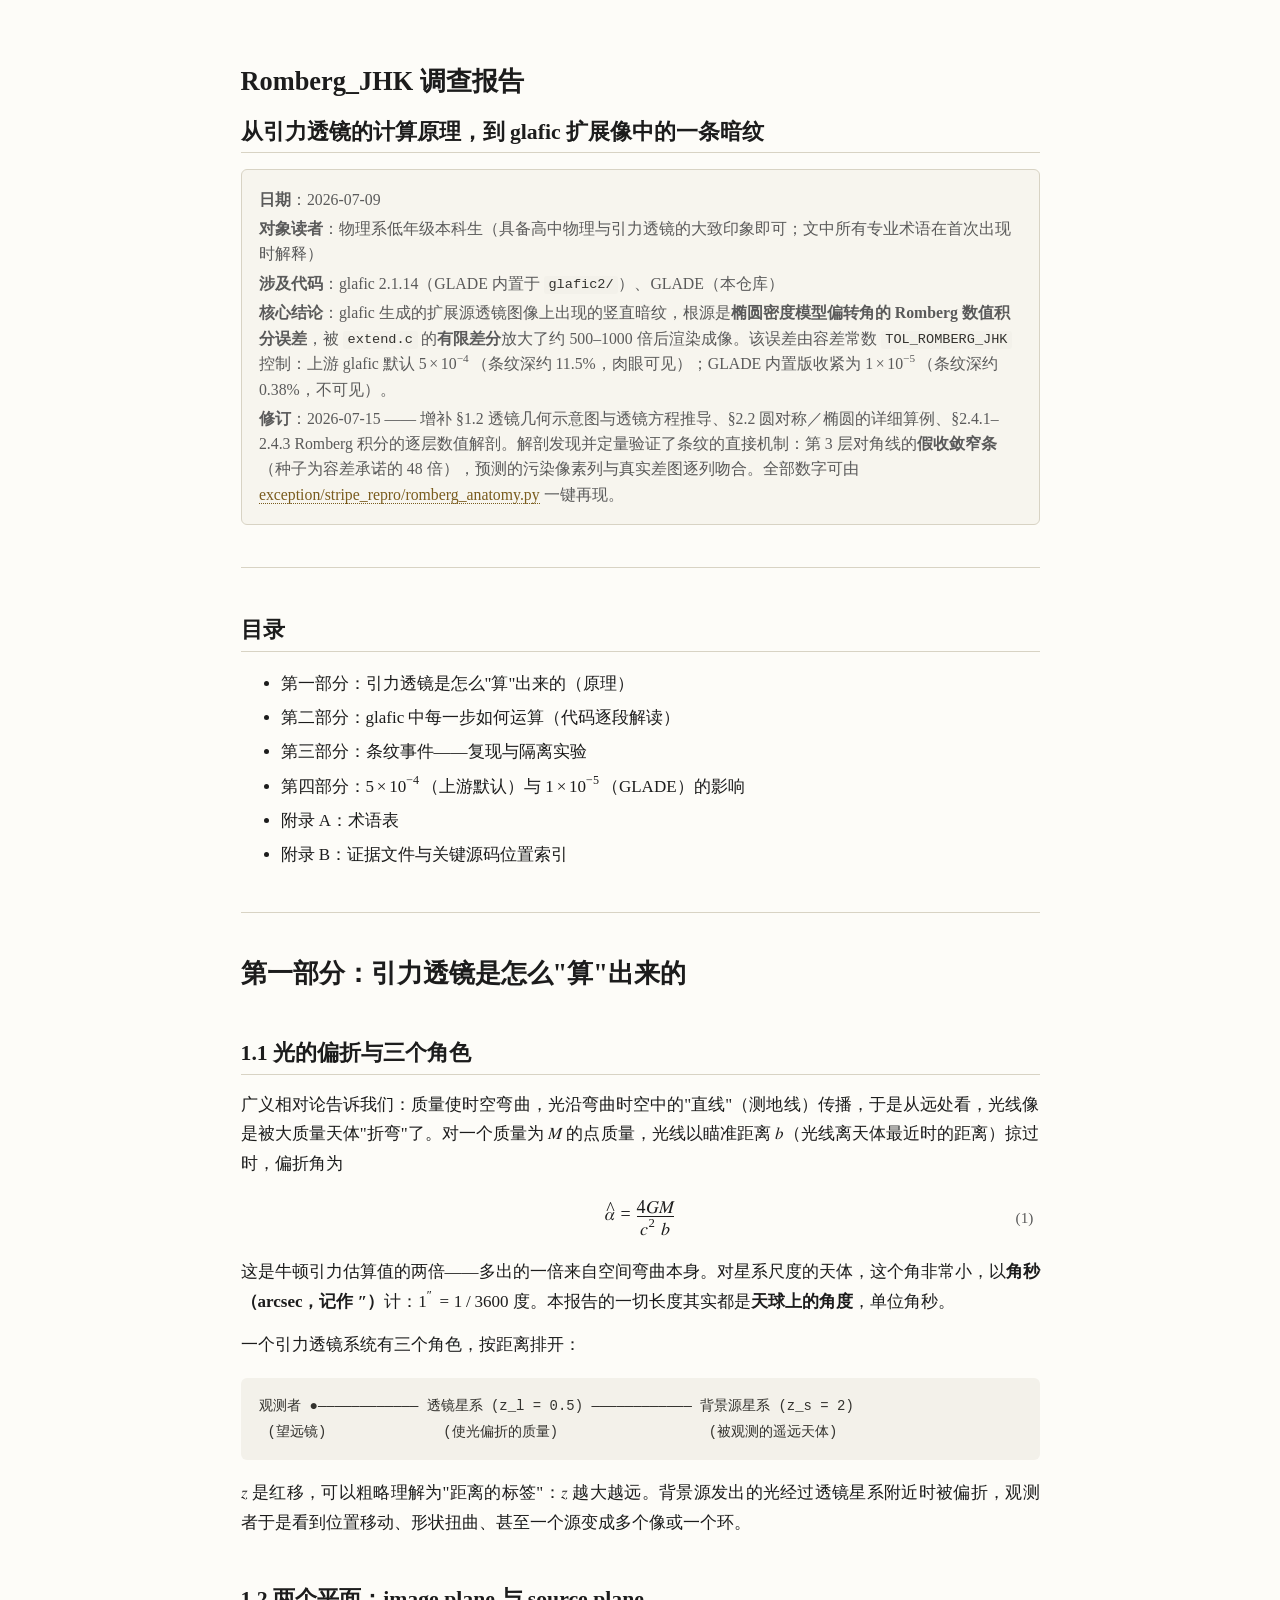
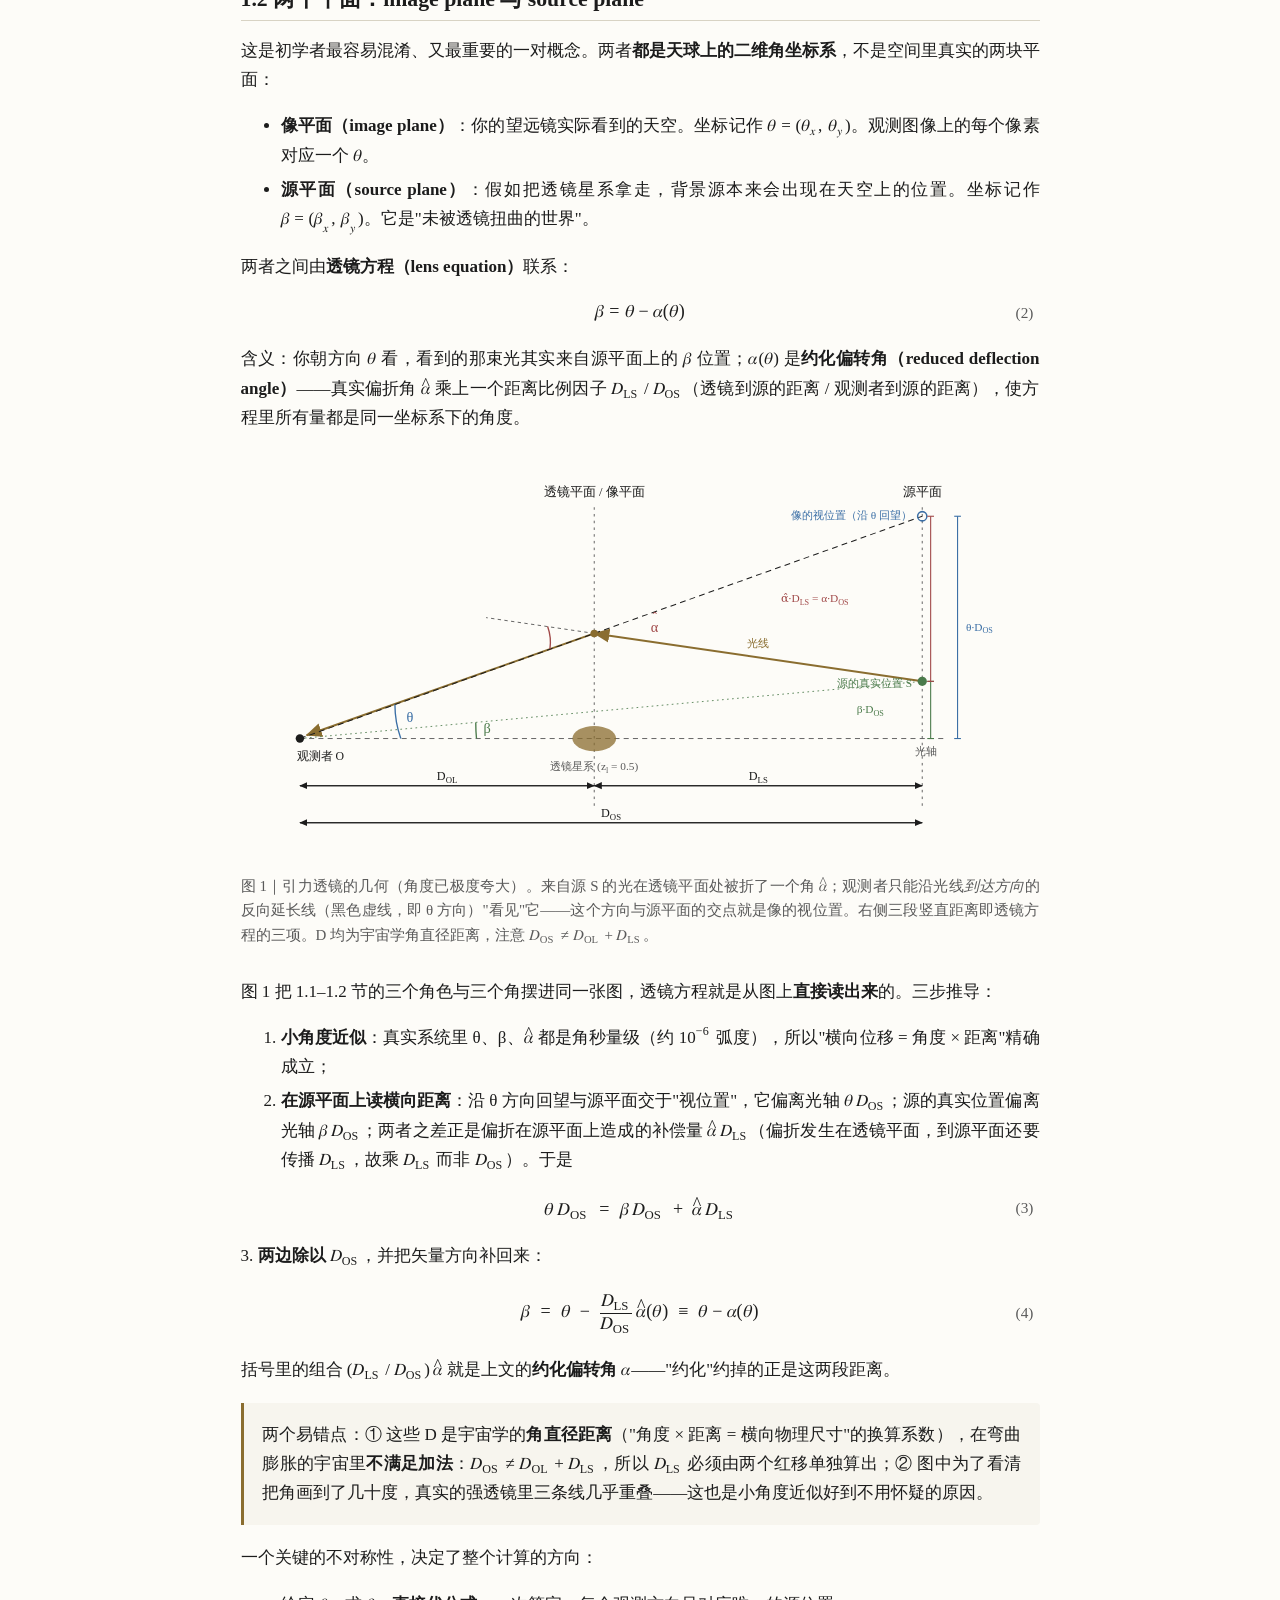
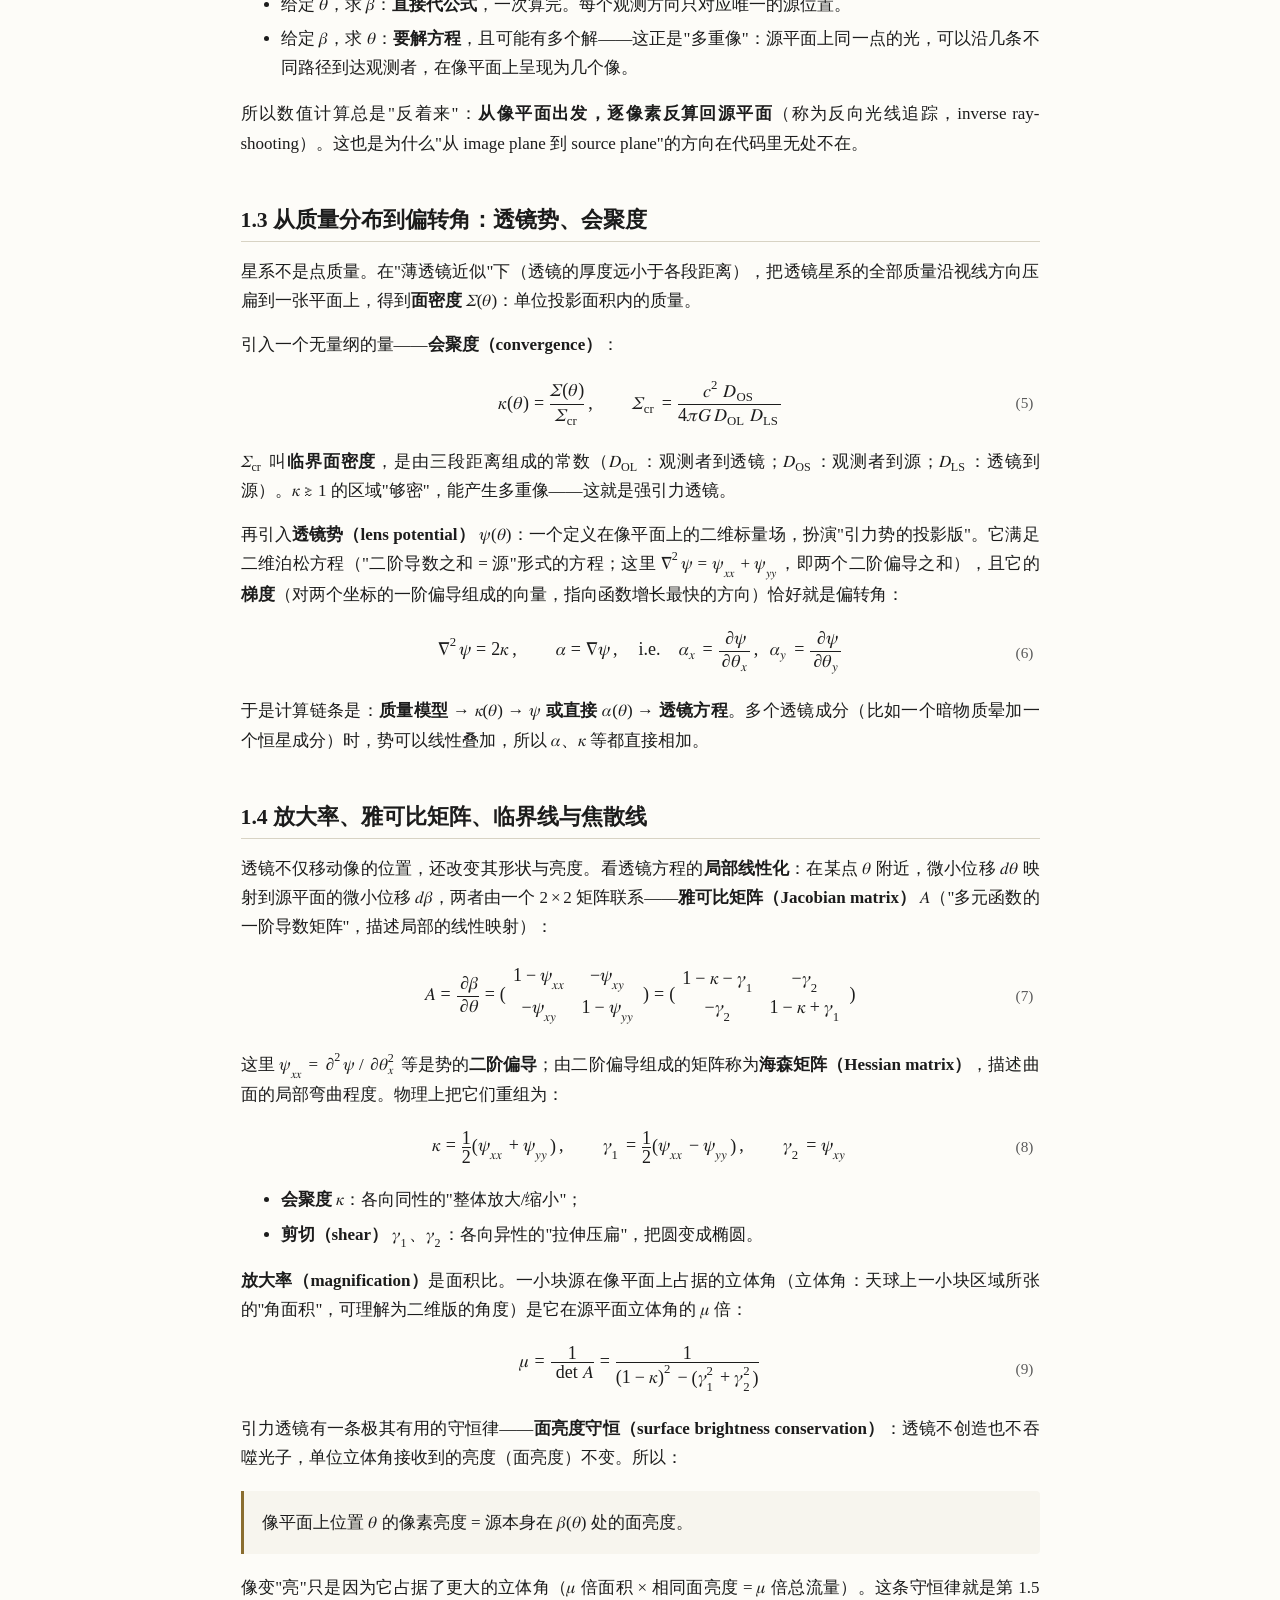
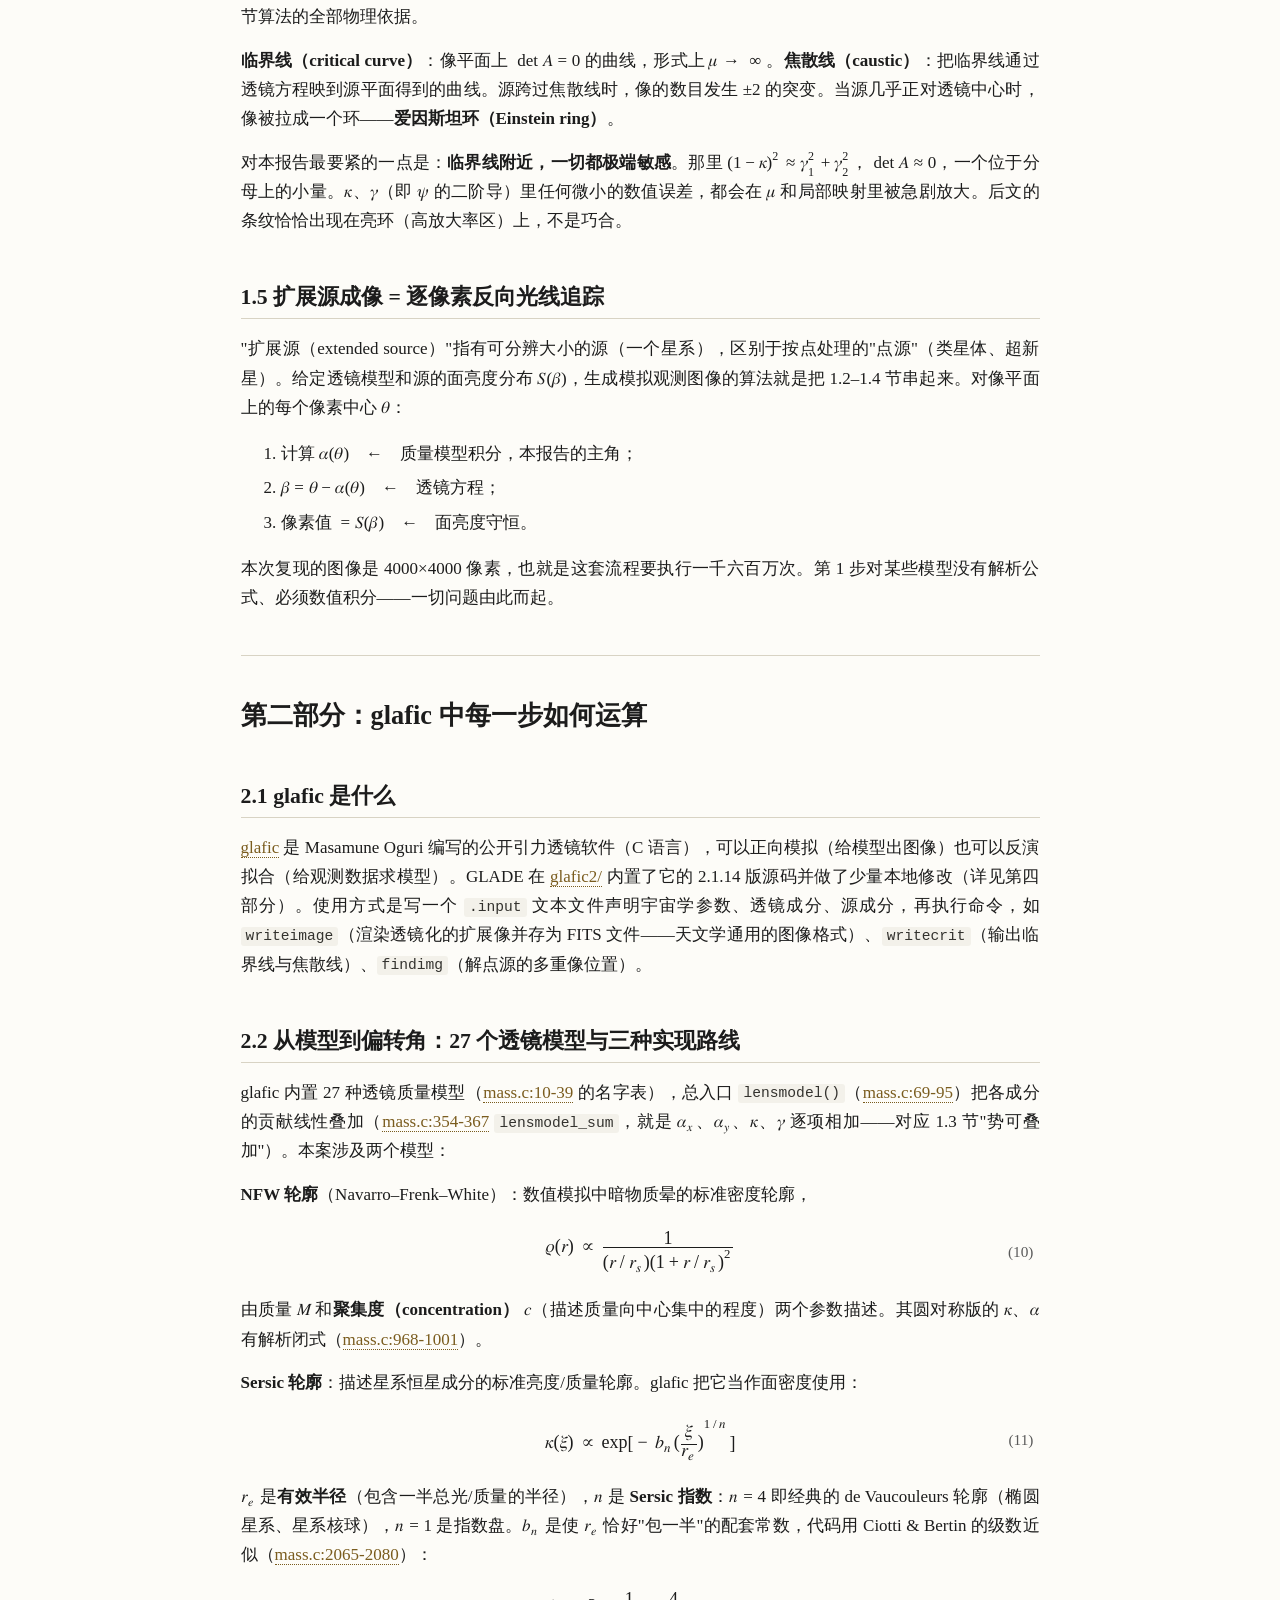
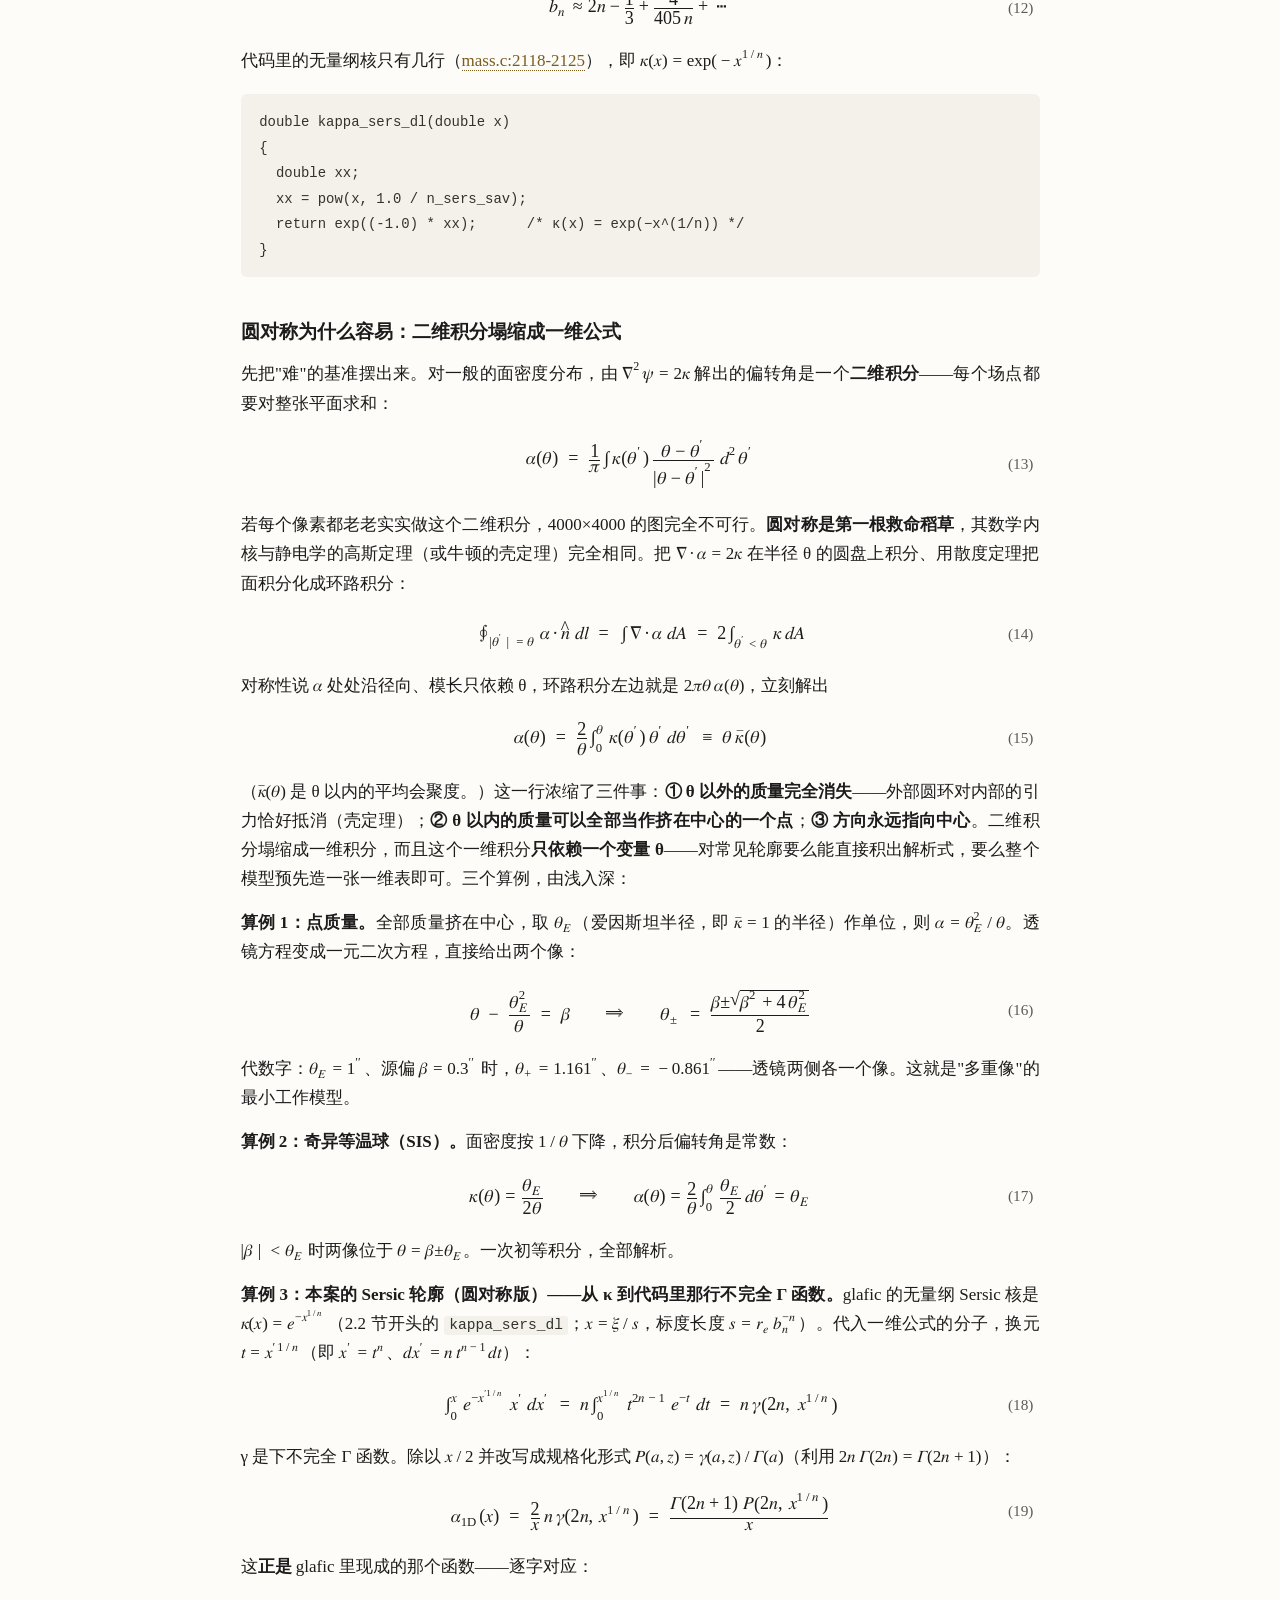
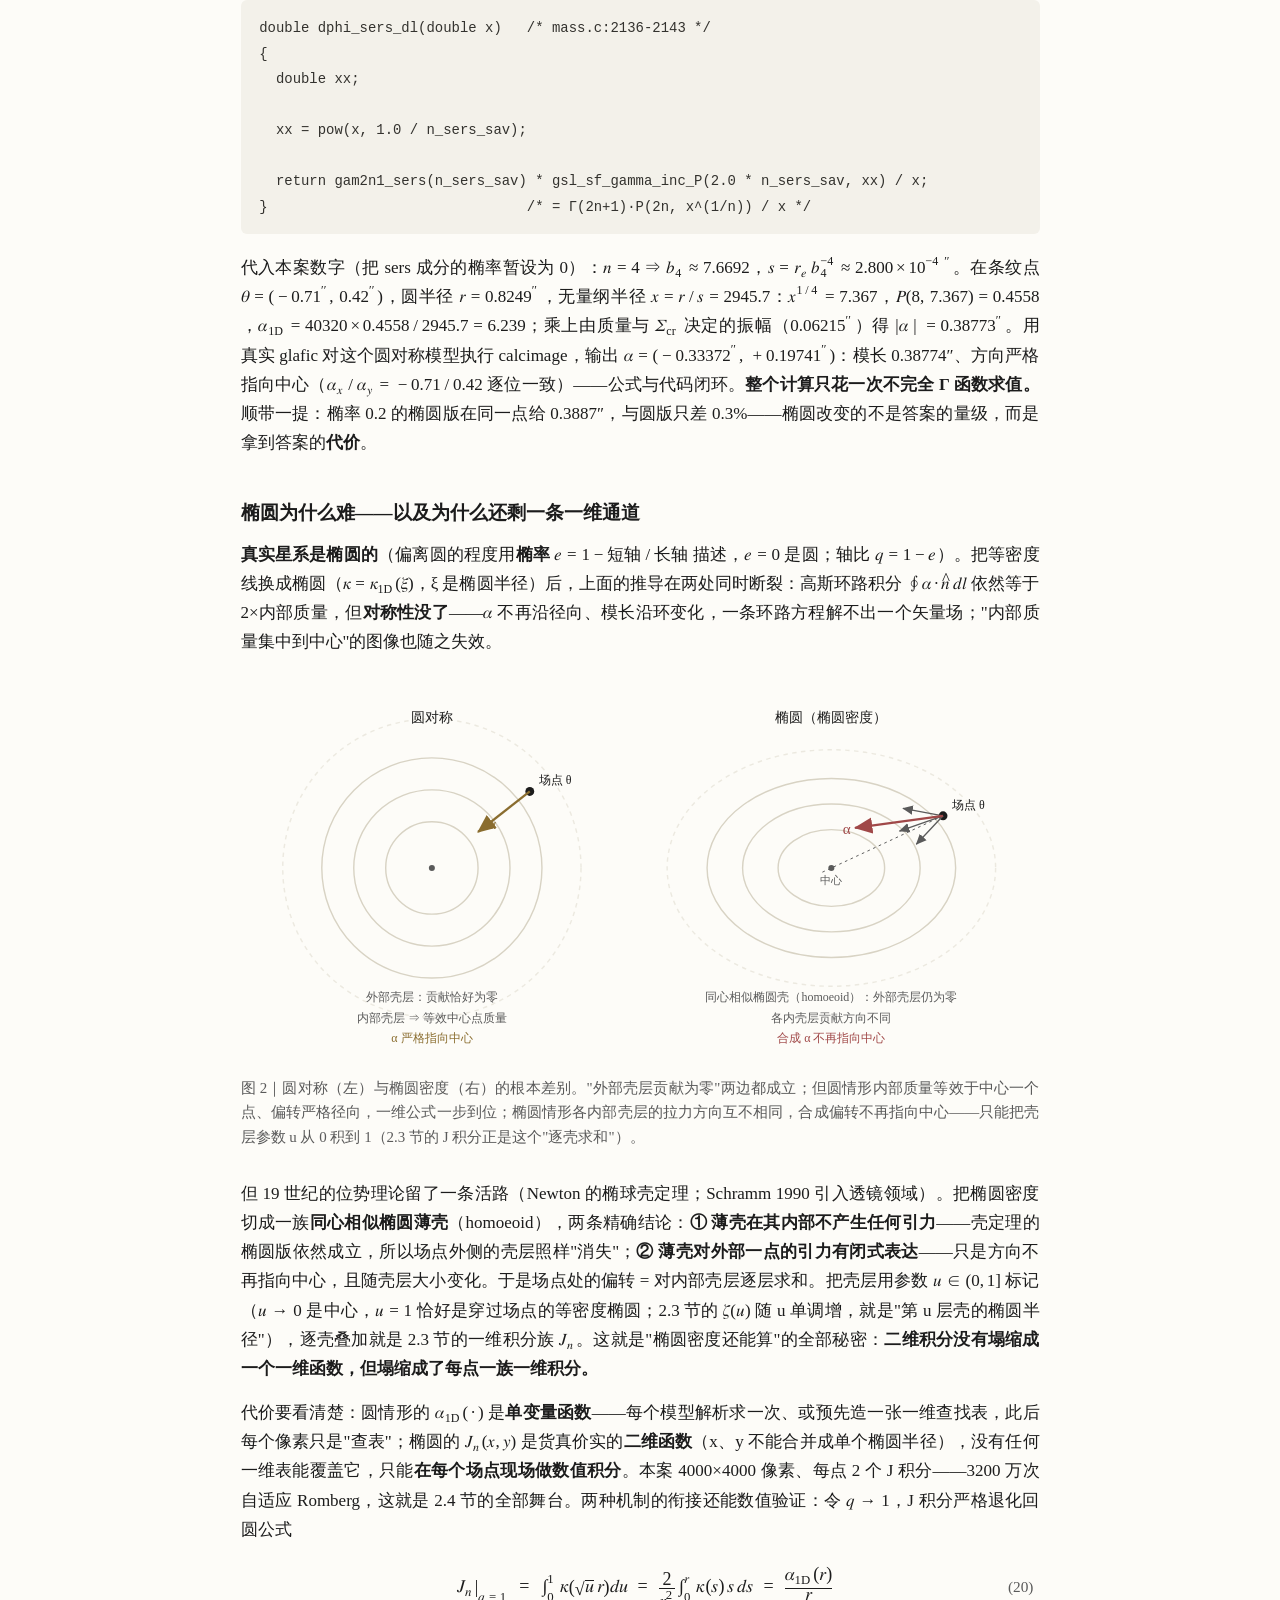
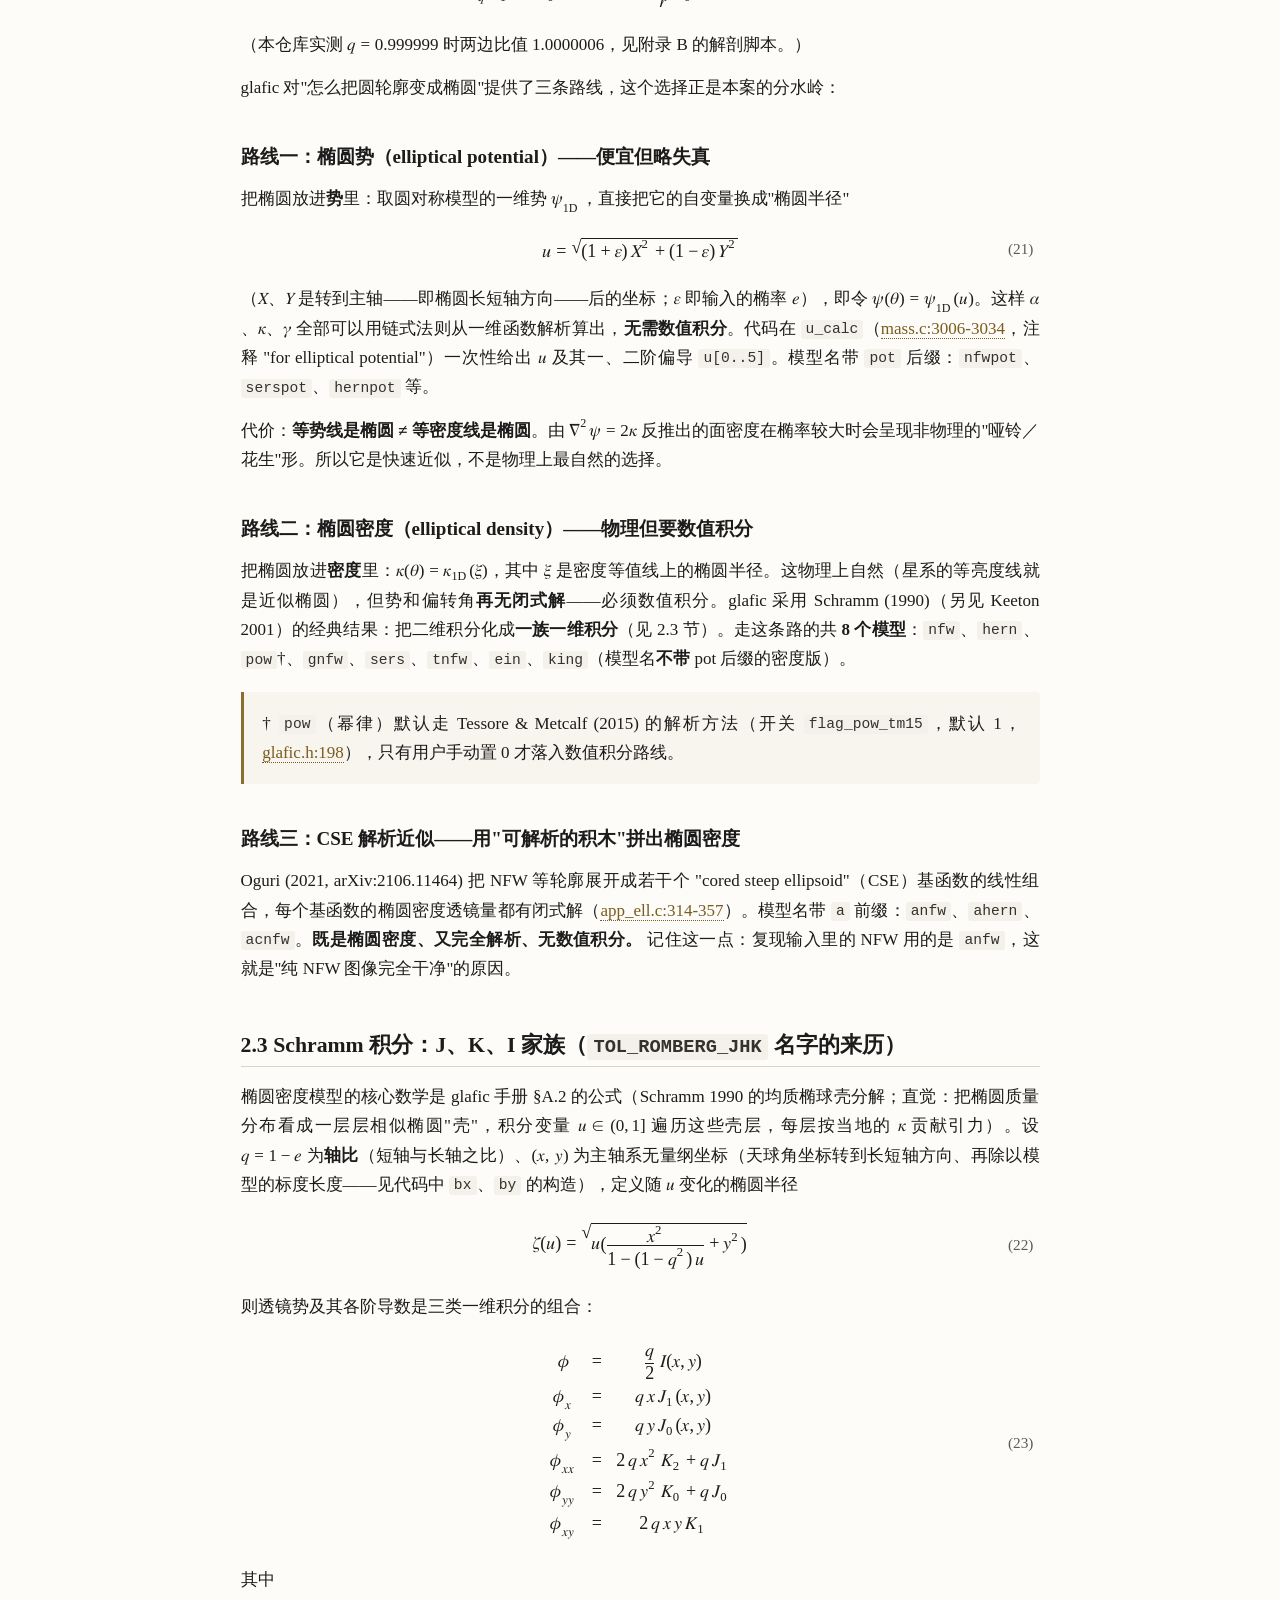
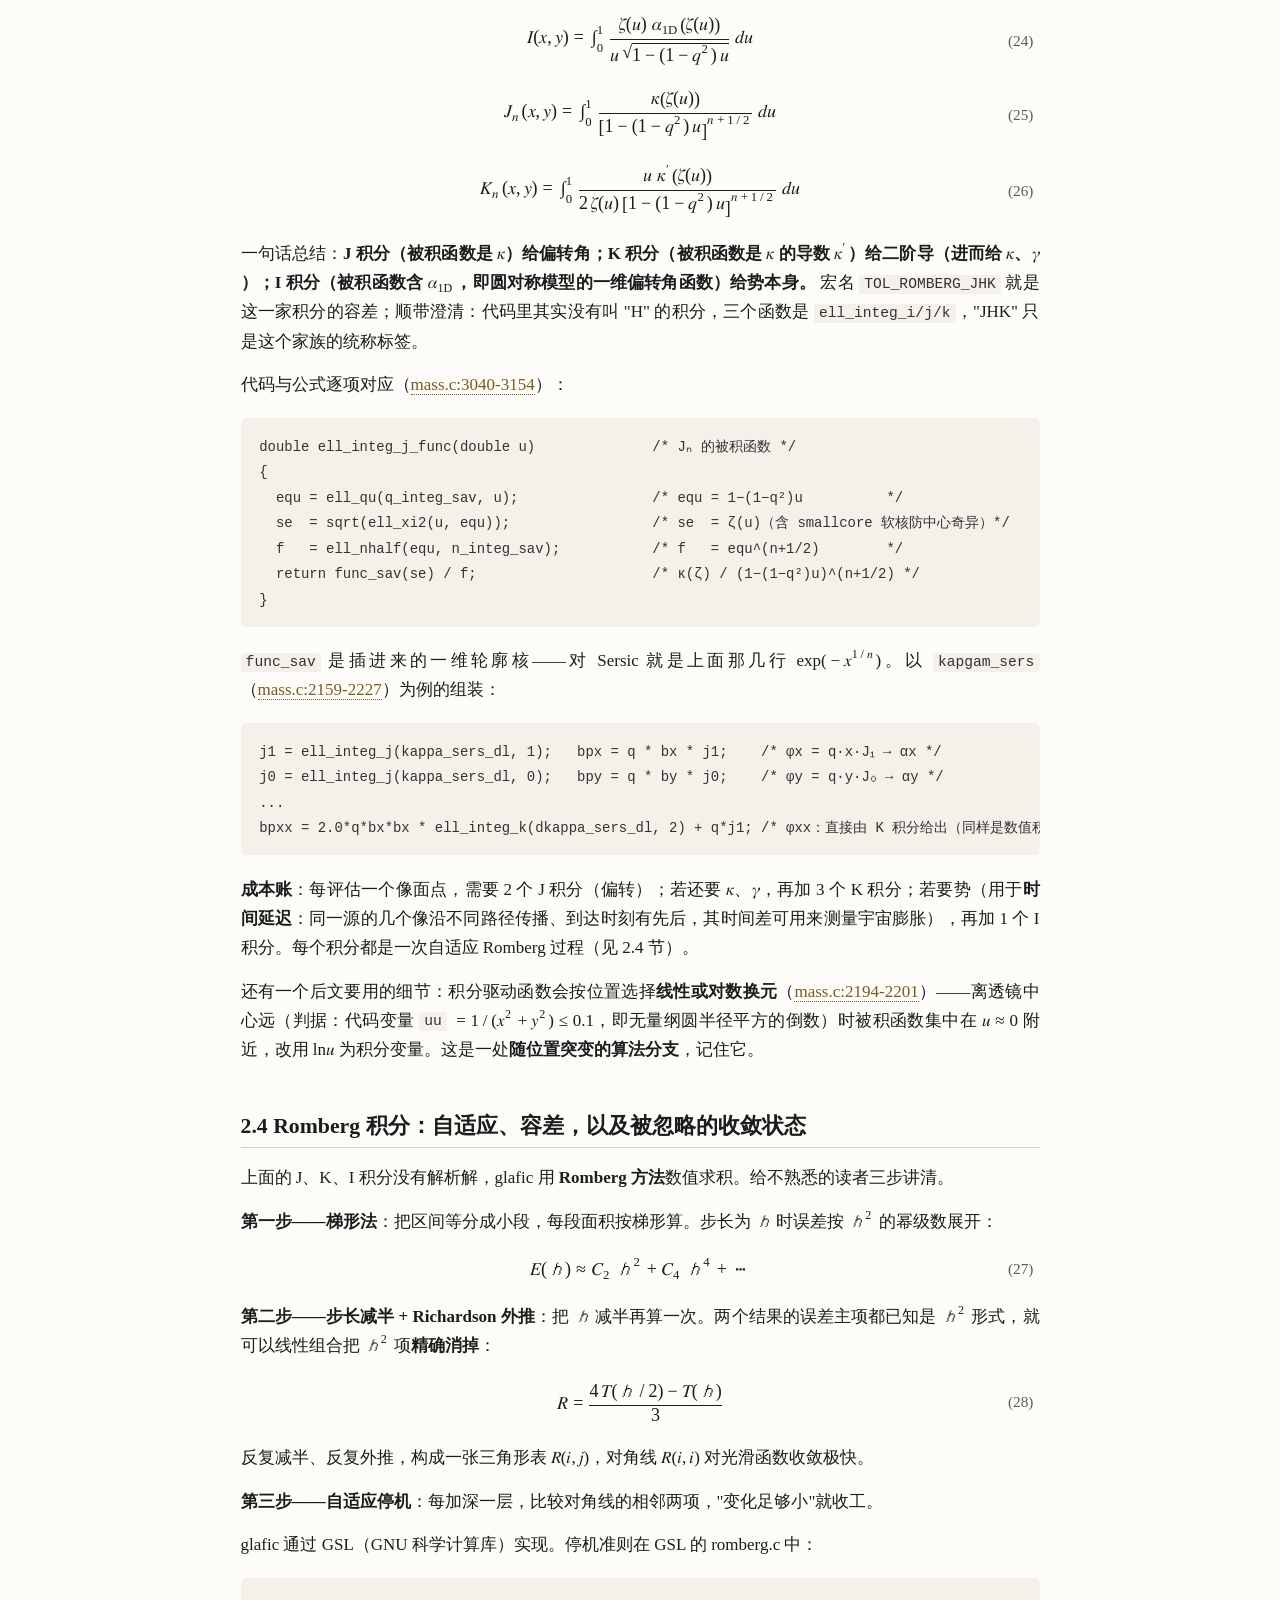
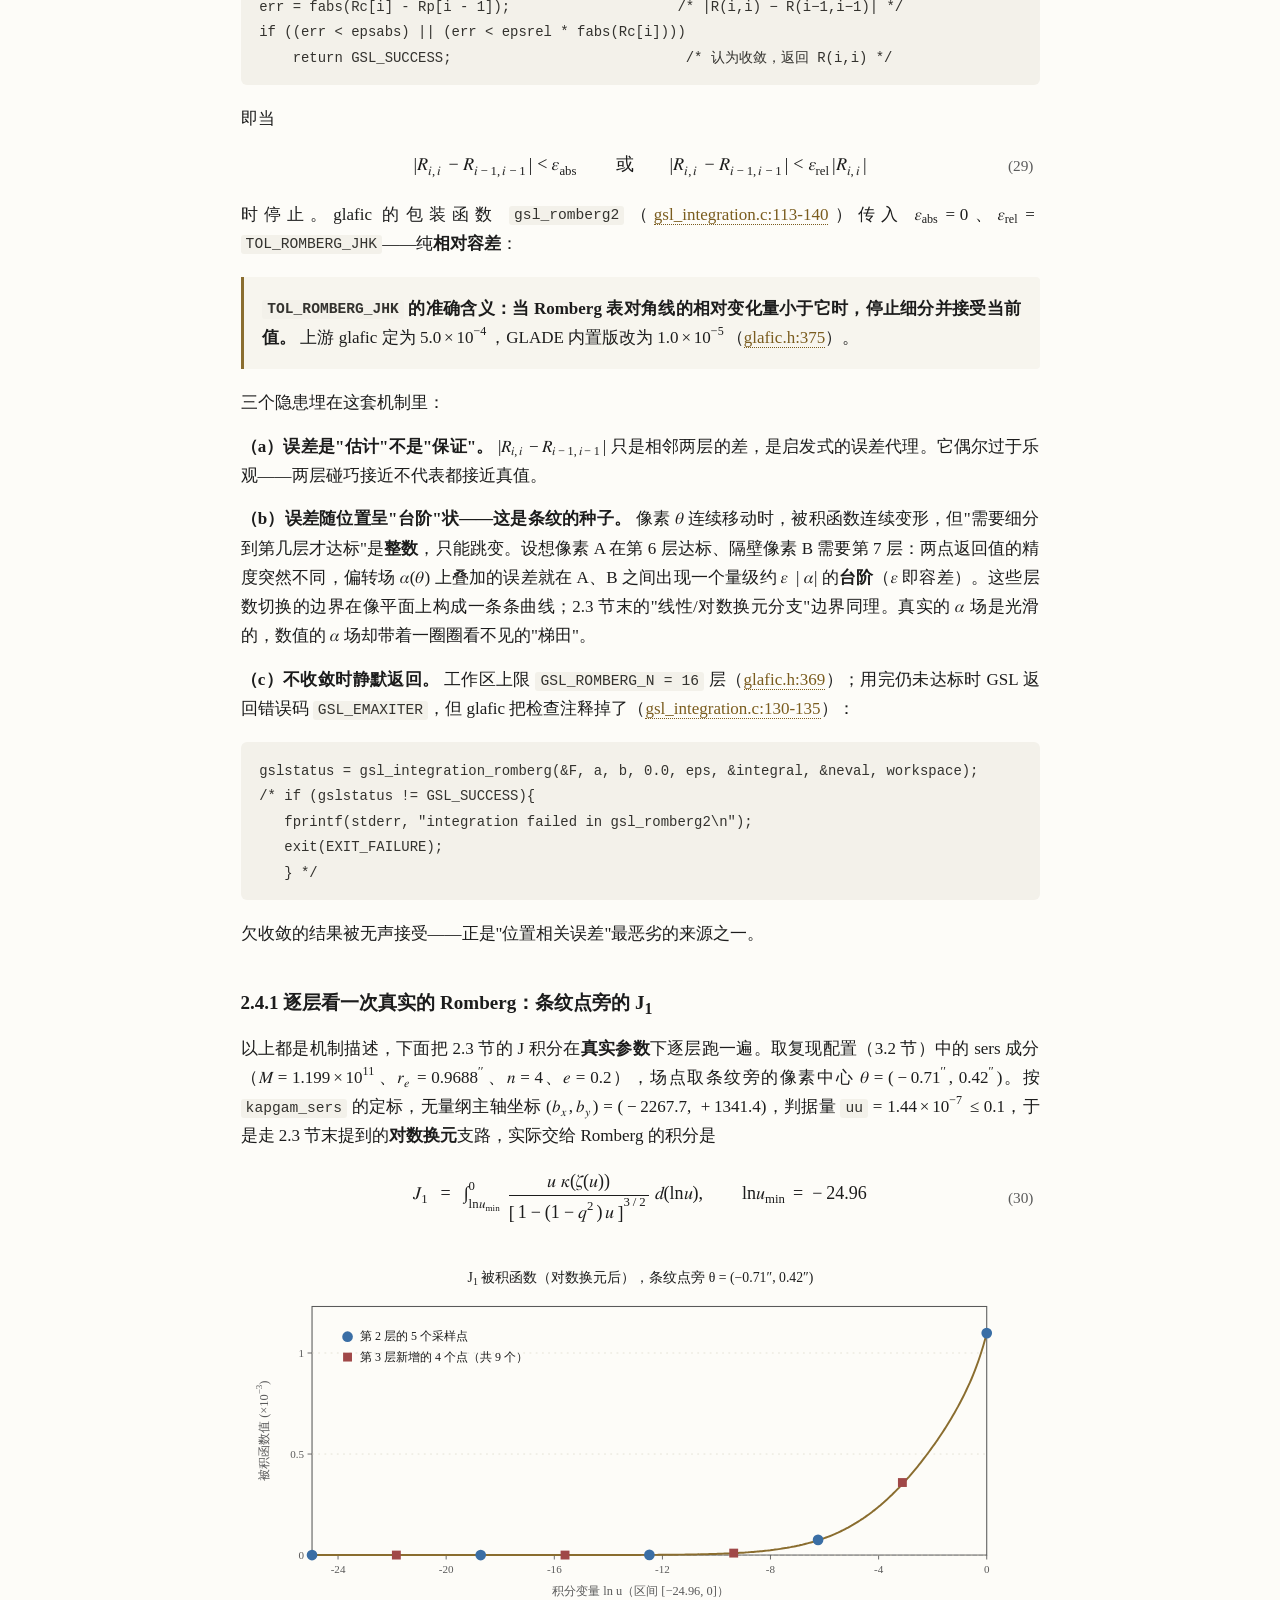
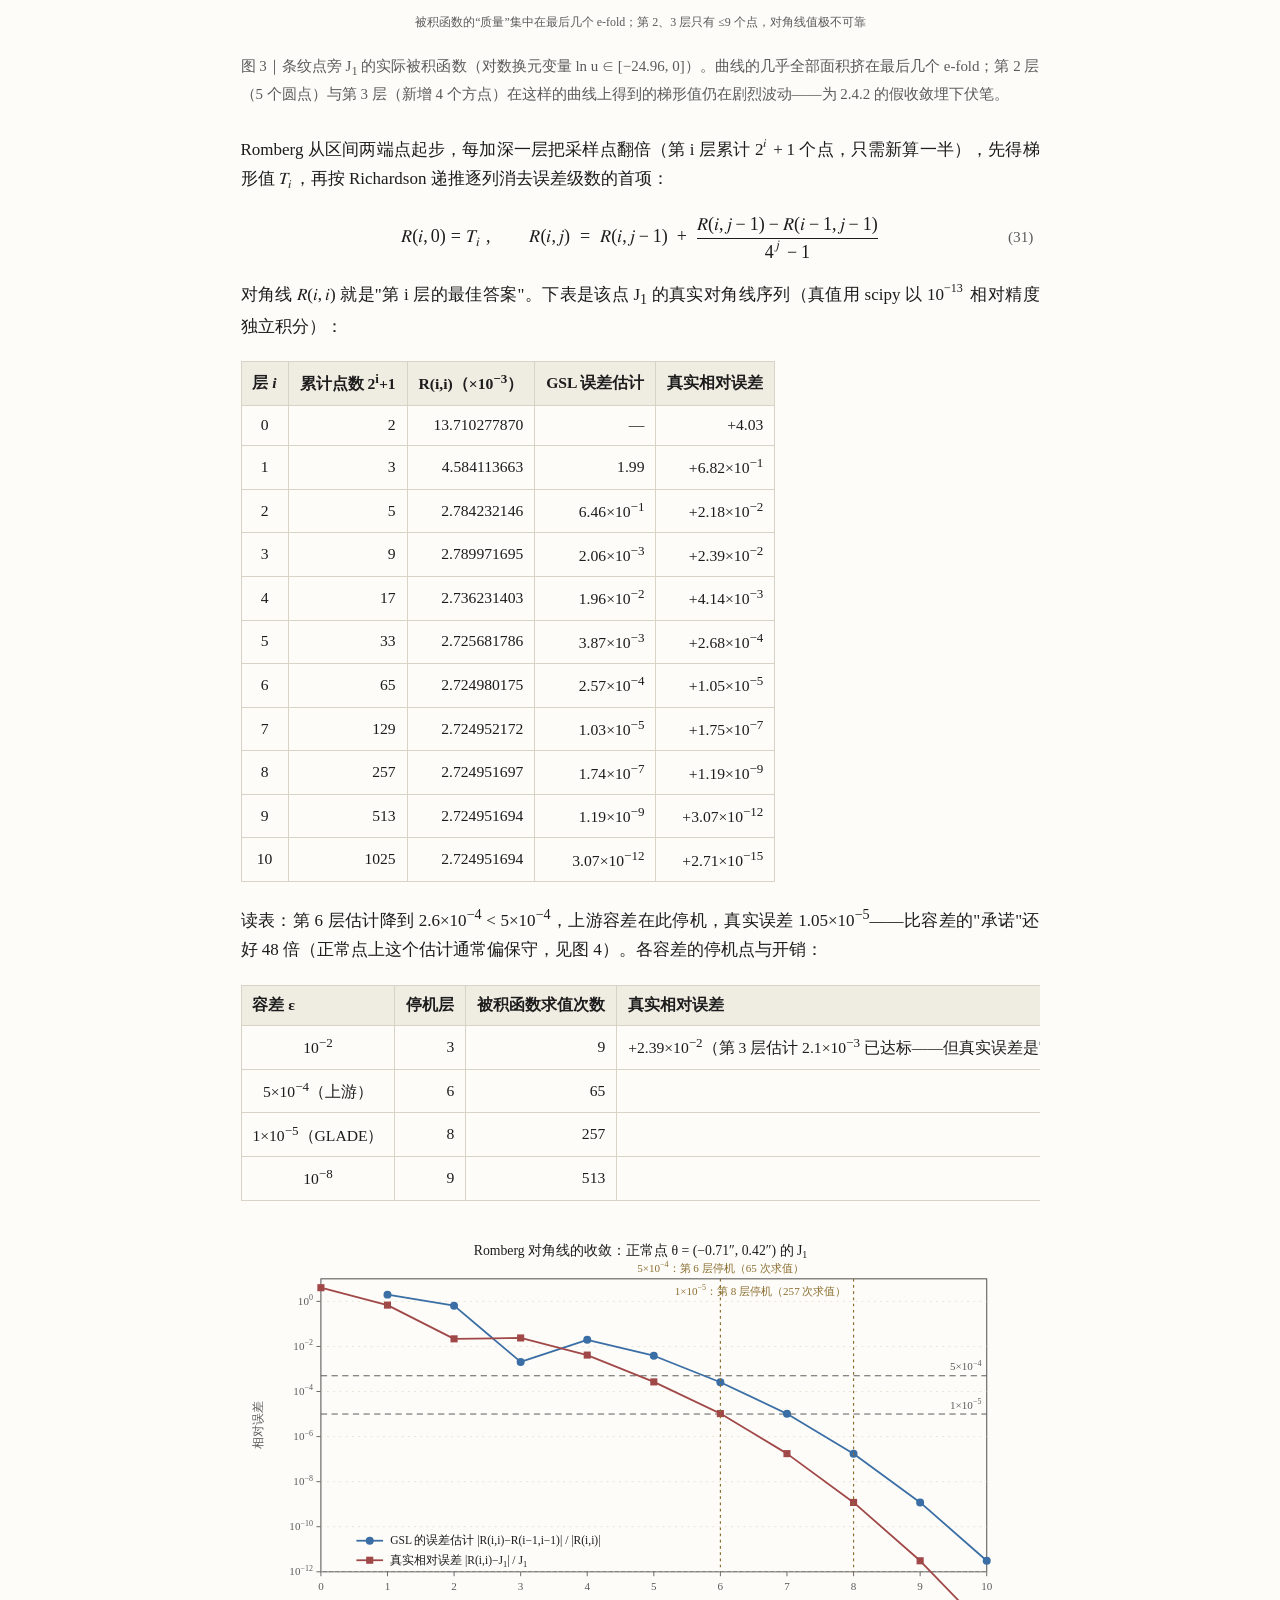
<file: manual/Romberg_JHK_Investigation_zh.html>
<!doctype html>
<html lang="zh-CN">
<head>
<meta charset="utf-8">
<meta name="viewport" content="width=device-width, initial-scale=1">
<title>Romberg_JHK 调查报告 — 从引力透镜原理到 glafic 扩展像中的一条暗纹</title>
<style>
:root {
  --fg: #1c1c1c; --bg: #fdfcf8; --muted: #5a5a5a; --rule: #d8d3c4;
  --code-bg: #f3f1ea; --code-fg: #33322e; --link: #7a5c1e; --accent: #8a6d2f;
  --th-bg: #efece2; --box-bg: #f7f5ee;
}
@media (prefers-color-scheme: dark) {
  :root {
    --fg: #d9d7d0; --bg: #191817; --muted: #9a978f; --rule: #3a3833;
    --code-bg: #232220; --code-fg: #cfcdc5; --link: #d0a94e; --accent: #c9a558;
    --th-bg: #262420; --box-bg: #201f1c;
  }
}
html { font-size: 17px; }
body {
  font-family: Georgia, 'Times New Roman', 'Source Han Serif SC', 'Noto Serif CJK SC', 'SimSun', serif;
  color: var(--fg); background: var(--bg);
  max-width: 47rem; margin: 0 auto; padding: 2.5rem 1.4rem 5rem;
  line-height: 1.72; text-align: justify;
}
h1, h2, h3, h4 { font-weight: 600; line-height: 1.35; text-align: left; margin: 2.2em 0 0.7em; }
h1 { font-size: 1.55rem; margin-top: 0.8em; }
h1 + h2:first-of-type { margin-top: 0.4em; }
h2 { font-size: 1.28rem; border-bottom: 1px solid var(--rule); padding-bottom: 0.25em; }
h3 { font-size: 1.12rem; }
h4 { font-size: 1.0rem; color: var(--muted); }
p { margin: 0.85em 0; }
a { color: var(--link); text-decoration: none; border-bottom: 1px dotted var(--link); }
a:hover { border-bottom-style: solid; }
strong { font-weight: 650; }
hr { border: none; border-top: 1px solid var(--rule); margin: 2.5em 0; }
blockquote {
  margin: 1.1em 0; padding: 0.15em 1.1em; border-left: 3px solid var(--accent);
  background: var(--box-bg); color: var(--fg); border-radius: 0 4px 4px 0;
}
code {
  font-family: 'SF Mono', 'Cascadia Code', Consolas, 'Sarasa Mono SC', monospace;
  font-size: 0.86em; background: var(--code-bg); color: var(--code-fg);
  padding: 0.1em 0.35em; border-radius: 3px;
}
pre {
  background: var(--code-bg); padding: 0.9em 1.1em; border-radius: 6px;
  overflow-x: auto; line-height: 1.5; margin: 1.1em 0; text-align: left;
}
pre code { background: none; padding: 0; font-size: 0.82rem; }
table {
  border-collapse: collapse; margin: 1.3em auto; font-size: 0.92em;
  display: block; overflow-x: auto; max-width: 100%;
}
th, td { border: 1px solid var(--rule); padding: 0.4em 0.7em; text-align: left; }
th { background: var(--th-bg); font-weight: 600; white-space: nowrap; }
body { counter-reset: eqno; }
.eq {
  counter-increment: eqno; position: relative;
  margin: 1.15em 0; text-align: center; overflow-x: auto; padding: 0.15em 3.2em;
}
.eq::after {
  content: "(" counter(eqno) ")";
  position: absolute; right: 0.4em; top: 50%; transform: translateY(-50%);
  color: var(--muted); font-size: 0.9em;
}
math { font-family: 'Latin Modern Math', 'STIX Two Math', 'Cambria Math', 'XITS Math', math; }
math[display="block"] { font-size: 1.06em; }
.meta { color: var(--muted); font-size: 0.93em; line-height: 1.6; margin: 1em 0 2em;
        border: 1px solid var(--rule); border-radius: 6px; padding: 0.8em 1.1em; background: var(--box-bg); }
.meta p { margin: 0.25em 0; text-align: left; }
footer { margin-top: 4em; padding-top: 1em; border-top: 1px solid var(--rule);
         color: var(--muted); font-size: 0.85em; text-align: center; }
li { margin: 0.3em 0; }

/* --- 2026-07-15 expansion: figures & numeric tables --- */
:root { --fig-blue: #3a6ea5; --fig-red: #a04848; --fig-green: #4a7a4a; }
@media (prefers-color-scheme: dark) {
  :root { --fig-blue: #7aa7d6; --fig-red: #d08080; --fig-green: #8fbb8f; }
}
figure.fig { margin: 1.7em 0; text-align: center; }
figure.fig svg { max-width: 100%; height: auto; }
figure.fig figcaption { font-size: 0.88em; color: var(--muted); text-align: justify;
                        margin-top: 0.55em; line-height: 1.65; }
table.num td { text-align: right; font-variant-numeric: tabular-nums; white-space: nowrap; }
table.num td:first-child { text-align: center; }
tr.hl td { background: var(--th-bg); font-weight: 600; }
</style>
</head>
<body>
<h1>Romberg_JHK 调查报告</h1>
<h2>从引力透镜的计算原理，到 glafic 扩展像中的一条暗纹</h2>
<div class="meta">
<p><strong>日期</strong>：2026-07-09</p>
<p><strong>对象读者</strong>：物理系低年级本科生（具备高中物理与引力透镜的大致印象即可；文中所有专业术语在首次出现时解释）</p>
<p><strong>涉及代码</strong>：glafic 2.1.14（GLADE 内置于 <code>glafic2/</code>）、GLADE（本仓库）</p>
<p><strong>核心结论</strong>：glafic 生成的扩展源透镜图像上出现的竖直暗纹，根源是<strong>椭圆密度模型偏转角的 Romberg 数值积分误差</strong>，被 <code>extend.c</code> 的<strong>有限差分</strong>放大了约 500–1000 倍后渲染成像。该误差由容差常数 <code>TOL_ROMBERG_JHK</code> 控制：上游 glafic 默认 <math xmlns="http://www.w3.org/1998/Math/MathML" display="inline"><mrow><mn>5</mn><mo>&#x000D7;</mo><msup><mn>10</mn><mrow><mo>&#x02212;</mo><mn>4</mn></mrow></msup></mrow></math>（条纹深约 11.5%，肉眼可见）；GLADE 内置版收紧为 <math xmlns="http://www.w3.org/1998/Math/MathML" display="inline"><mrow><mn>1</mn><mo>&#x000D7;</mo><msup><mn>10</mn><mrow><mo>&#x02212;</mo><mn>5</mn></mrow></msup></mrow></math>（条纹深约 0.38%，不可见）。</p>
<p><strong>修订</strong>：2026-07-15 —— 增补 §1.2 透镜几何示意图与透镜方程推导、§2.2 圆对称／椭圆的详细算例、§2.4.1–2.4.3 Romberg 积分的逐层数值解剖。解剖发现并定量验证了条纹的直接机制：第 3 层对角线的<strong>假收敛窄条</strong>（种子为容差承诺的 48 倍），预测的污染像素列与真实差图逐列吻合。全部数字可由 <a href="../exception/stripe_repro/romberg_anatomy.py">exception/stripe_repro/romberg_anatomy.py</a> 一键再现。</p>
</div>

<hr />
<h2>目录</h2>
<ul>
<li>第一部分：引力透镜是怎么"算"出来的（原理）</li>
<li>第二部分：glafic 中每一步如何运算（代码逐段解读）</li>
<li>第三部分：条纹事件——复现与隔离实验</li>
<li>第四部分：<math xmlns="http://www.w3.org/1998/Math/MathML" display="inline"><mrow><mn>5</mn><mo>&#x000D7;</mo><msup><mn>10</mn><mrow><mo>&#x02212;</mo><mn>4</mn></mrow></msup></mrow></math>（上游默认）与 <math xmlns="http://www.w3.org/1998/Math/MathML" display="inline"><mrow><mn>1</mn><mo>&#x000D7;</mo><msup><mn>10</mn><mrow><mo>&#x02212;</mo><mn>5</mn></mrow></msup></mrow></math>（GLADE）的影响</li>
<li>附录 A：术语表</li>
<li>附录 B：证据文件与关键源码位置索引</li>
</ul>
<hr />
<h1>第一部分：引力透镜是怎么"算"出来的</h1>
<h2>1.1 光的偏折与三个角色</h2>
<p>广义相对论告诉我们：质量使时空弯曲，光沿弯曲时空中的"直线"（测地线）传播，于是从远处看，光线像是被大质量天体"折弯"了。对一个质量为 <math xmlns="http://www.w3.org/1998/Math/MathML" display="inline"><mrow><mi>M</mi></mrow></math> 的点质量，光线以瞄准距离 <math xmlns="http://www.w3.org/1998/Math/MathML" display="inline"><mrow><mi>b</mi></mrow></math>（光线离天体最近时的距离）掠过时，偏折角为</p>
<div class="eq"><math xmlns="http://www.w3.org/1998/Math/MathML" display="block"><mrow><mover accent="true"><mrow><mi>&#x003B1;</mi></mrow><mo>&#x0005E;</mo></mover><mo>&#x0003D;</mo><mfrac><mrow><mn>4</mn><mi>G</mi><mi>M</mi></mrow><mrow><msup><mi>c</mi><mrow><mn>2</mn></mrow></msup><mspace width="0.167em" /><mi>b</mi></mrow></mfrac></mrow></math></div>
<p>这是牛顿引力估算值的两倍——多出的一倍来自空间弯曲本身。对星系尺度的天体，这个角非常小，以<strong>角秒（arcsec，记作 ″）</strong>计：<math xmlns="http://www.w3.org/1998/Math/MathML" display="inline"><mrow><msup><mn>1</mn><mi>&#x02033;</mi></msup><mo>&#x0003D;</mo><mn>1</mn><mo>&#x0002F;</mo><mn>3600</mn></mrow></math> 度。本报告的一切长度其实都是<strong>天球上的角度</strong>，单位角秒。</p>
<p>一个引力透镜系统有三个角色，按距离排开：</p>
<pre><code>观测者 ●———————————— 透镜星系 (z_l = 0.5) ———————————— 背景源星系 (z_s = 2)
 (望远镜)              (使光偏折的质量)                  (被观测的遥远天体)
</code></pre>
<p><math xmlns="http://www.w3.org/1998/Math/MathML" display="inline"><mrow><mi>z</mi></mrow></math> 是红移，可以粗略理解为"距离的标签"：<math xmlns="http://www.w3.org/1998/Math/MathML" display="inline"><mrow><mi>z</mi></mrow></math> 越大越远。背景源发出的光经过透镜星系附近时被偏折，观测者于是看到位置移动、形状扭曲、甚至一个源变成多个像或一个环。</p>
<h2>1.2 两个平面：image plane 与 source plane</h2>
<p>这是初学者最容易混淆、又最重要的一对概念。两者<strong>都是天球上的二维角坐标系</strong>，不是空间里真实的两块平面：</p>
<ul>
<li><strong>像平面（image plane）</strong>：你的望远镜实际看到的天空。坐标记作 <math xmlns="http://www.w3.org/1998/Math/MathML" display="inline"><mrow><mrow><mi mathvariant="bold-italic">&#x003B8;</mi></mrow><mo>&#x0003D;</mo><mo stretchy="false">&#x00028;</mo><msub><mi>&#x003B8;</mi><mrow><mi>x</mi></mrow></msub><mo>&#x0002C;</mo><mspace width="0.167em" /><msub><mi>&#x003B8;</mi><mrow><mi>y</mi></mrow></msub><mo stretchy="false">&#x00029;</mo></mrow></math>。观测图像上的每个像素对应一个 <math xmlns="http://www.w3.org/1998/Math/MathML" display="inline"><mrow><mrow><mi mathvariant="bold-italic">&#x003B8;</mi></mrow></mrow></math>。</li>
<li><strong>源平面（source plane）</strong>：假如把透镜星系拿走，背景源本来会出现在天空上的位置。坐标记作 <math xmlns="http://www.w3.org/1998/Math/MathML" display="inline"><mrow><mrow><mi mathvariant="bold-italic">&#x003B2;</mi></mrow><mo>&#x0003D;</mo><mo stretchy="false">&#x00028;</mo><msub><mi>&#x003B2;</mi><mrow><mi>x</mi></mrow></msub><mo>&#x0002C;</mo><mspace width="0.167em" /><msub><mi>&#x003B2;</mi><mrow><mi>y</mi></mrow></msub><mo stretchy="false">&#x00029;</mo></mrow></math>。它是"未被透镜扭曲的世界"。</li>
</ul>
<p>两者之间由<strong>透镜方程（lens equation）</strong>联系：</p>
<div class="eq"><math xmlns="http://www.w3.org/1998/Math/MathML" display="block"><mrow><mrow><mi mathvariant="bold-italic">&#x003B2;</mi></mrow><mo>&#x0003D;</mo><mrow><mi mathvariant="bold-italic">&#x003B8;</mi></mrow><mo>&#x02212;</mo><mrow><mi mathvariant="bold-italic">&#x003B1;</mi></mrow><mo stretchy="false">&#x00028;</mo><mrow><mi mathvariant="bold-italic">&#x003B8;</mi></mrow><mo stretchy="false">&#x00029;</mo></mrow></math></div>
<p>含义：你朝方向 <math xmlns="http://www.w3.org/1998/Math/MathML" display="inline"><mrow><mrow><mi mathvariant="bold-italic">&#x003B8;</mi></mrow></mrow></math> 看，看到的那束光其实来自源平面上的 <math xmlns="http://www.w3.org/1998/Math/MathML" display="inline"><mrow><mrow><mi mathvariant="bold-italic">&#x003B2;</mi></mrow></mrow></math> 位置；<math xmlns="http://www.w3.org/1998/Math/MathML" display="inline"><mrow><mrow><mi mathvariant="bold-italic">&#x003B1;</mi></mrow><mo stretchy="false">&#x00028;</mo><mrow><mi mathvariant="bold-italic">&#x003B8;</mi></mrow><mo stretchy="false">&#x00029;</mo></mrow></math> 是<strong>约化偏转角（reduced deflection angle）</strong>——真实偏折角 <math xmlns="http://www.w3.org/1998/Math/MathML" display="inline"><mrow><mover accent="true"><mrow><mi>&#x003B1;</mi></mrow><mo>&#x0005E;</mo></mover></mrow></math> 乘上一个距离比例因子 <math xmlns="http://www.w3.org/1998/Math/MathML" display="inline"><mrow><msub><mi>D</mi><mrow><mrow><mi mathvariant="normal">L</mi><mi mathvariant="normal">S</mi></mrow></mrow></msub><mo>&#x0002F;</mo><msub><mi>D</mi><mrow><mrow><mi mathvariant="normal">O</mi><mi mathvariant="normal">S</mi></mrow></mrow></msub></mrow></math>（透镜到源的距离 / 观测者到源的距离），使方程里所有量都是同一坐标系下的角度。</p>
<figure class="fig"><svg xmlns="http://www.w3.org/2000/svg" viewBox="0 0 950 470" role="img" aria-label="lensing geometry" font-family="inherit"><defs><marker id="af" markerWidth="9" markerHeight="8" refX="7.5" refY="4" orient="auto"><path d="M0,0.5 L8,4 L0,7.5 Z" fill="var(--fg)"/></marker><marker id="aa" markerWidth="9" markerHeight="8" refX="7.5" refY="4" orient="auto"><path d="M0,0.5 L8,4 L0,7.5 Z" fill="var(--accent)"/></marker><marker id="am" markerWidth="9" markerHeight="8" refX="7.5" refY="4" orient="auto"><path d="M0,0.5 L8,4 L0,7.5 Z" fill="var(--muted)"/></marker></defs><line x1="70.0" y1="330.0" x2="840.0" y2="330.0" stroke="var(--muted)" stroke-width="1.1" stroke-dasharray="6 5"/><text x="828.0" y="350.0" font-size="13" fill="var(--muted)" text-anchor="end">光轴</text><line x1="420.0" y1="55.0" x2="420.0" y2="415.0" stroke="var(--muted)" stroke-width="1.1" stroke-dasharray="3 5"/><text x="420.0" y="42.0" font-size="15" fill="var(--fg)" text-anchor="middle">透镜平面 / 像平面</text><line x1="810.0" y1="55.0" x2="810.0" y2="415.0" stroke="var(--muted)" stroke-width="1.1" stroke-dasharray="3 5"/><text x="810.0" y="42.0" font-size="15" fill="var(--fg)" text-anchor="middle">源平面</text><ellipse cx="420" cy="330" rx="26" ry="15" fill="var(--accent)" opacity="0.75"/><text x="420.0" y="368.0" font-size="13.5" fill="var(--muted)" text-anchor="middle"><tspan font-size="13.5">透镜星系 (z</tspan><tspan dy="3.2" font-size="9.7">l</tspan><tspan dy="-3.2" font-size="13.5"> = 0.5)</tspan></text><line x1="810.0" y1="262.0" x2="420.0" y2="205.0" stroke="var(--accent)" stroke-width="2.4" marker-end="url(#aa)"/><line x1="420.0" y1="205.0" x2="78.0" y2="326.0" stroke="var(--accent)" stroke-width="2.4" marker-end="url(#aa)"/><text x="615.0" y="221.5" font-size="13.5" fill="var(--accent)" text-anchor="middle">光线</text><line x1="70.0" y1="330.0" x2="810.0" y2="65.7" stroke="var(--fg)" stroke-width="1.2" stroke-dasharray="7 5"/><line x1="420.0" y1="205.0" x2="291.4" y2="186.2" stroke="var(--muted)" stroke-width="1.1" stroke-dasharray="4 4"/><path d="M364.6,196.9 A56,56 0 0 1 367.3,223.8" fill="none" stroke="var(--fig-red)" stroke-width="1.6"/><text x="491.6" y="202.9" font-size="17" fill="var(--fig-red)" text-anchor="middle">α</text><text x="492.1" y="189.9" font-size="15" fill="var(--fig-red)" text-anchor="middle">ˆ</text><path d="M190.0,330.0 A120,120 0 0 1 183.0,289.6" fill="none" stroke="var(--fig-blue)" stroke-width="1.6"/><text x="200.8" y="310.1" font-size="17" fill="var(--fig-blue)" text-anchor="middle">θ</text><path d="M280.0,330.0 A210,210 0 0 1 279.1,310.8" fill="none" stroke="var(--fig-green)" stroke-width="1.6"/><text x="292.7" y="323.2" font-size="17" fill="var(--fig-green)" text-anchor="middle">β</text><line x1="70.0" y1="330.0" x2="810.0" y2="262.0" stroke="var(--fig-green)" stroke-width="1.0" stroke-dasharray="2 4"/><circle cx="70" cy="330" r="5" fill="var(--fg)"/><text x="66.0" y="356.0" font-size="14" fill="var(--fg)" text-anchor="start">观测者 O</text><circle cx="420" cy="205" r="4.5" fill="var(--accent)"/><circle cx="810" cy="262" r="5.5" fill="var(--fig-green)"/><text x="798.0" y="269.0" font-size="13.5" fill="var(--fig-green)" text-anchor="end">源的真实位置 S</text><circle cx="810.0" cy="65.7" r="5.5" fill="none" stroke="var(--fig-blue)" stroke-width="1.8"/><text x="798.0" y="68.7" font-size="13.5" fill="var(--fig-blue)" text-anchor="end">像的视位置（沿 θ 回望）</text><line x1="852.0" y1="330.0" x2="852.0" y2="65.7" stroke="var(--fig-blue)" stroke-width="1.3"/><line x1="848.0" y1="330.0" x2="856.0" y2="330.0" stroke="var(--fig-blue)" stroke-width="1.3"/><line x1="848.0" y1="65.7" x2="856.0" y2="65.7" stroke="var(--fig-blue)" stroke-width="1.3"/><text x="862.0" y="201.9" font-size="13.5" fill="var(--fig-blue)" text-anchor="start"><tspan font-size="13.5">θ·D</tspan><tspan dy="3.2" font-size="9.7">OS</tspan></text><line x1="820.0" y1="330.0" x2="820.0" y2="262.0" stroke="var(--fig-green)" stroke-width="1.3"/><line x1="816.0" y1="330.0" x2="824.0" y2="330.0" stroke="var(--fig-green)" stroke-width="1.3"/><line x1="816.0" y1="262.0" x2="824.0" y2="262.0" stroke="var(--fig-green)" stroke-width="1.3"/><text x="732.0" y="300.0" font-size="13.5" fill="var(--fig-green)" text-anchor="start"><tspan font-size="13.5">β·D</tspan><tspan dy="3.2" font-size="9.7">OS</tspan></text><line x1="820.0" y1="262.0" x2="820.0" y2="65.7" stroke="var(--fig-red)" stroke-width="1.3"/><line x1="816.0" y1="262.0" x2="824.0" y2="262.0" stroke="var(--fig-red)" stroke-width="1.3"/><line x1="816.0" y1="65.7" x2="824.0" y2="65.7" stroke="var(--fig-red)" stroke-width="1.3"/><text x="642.0" y="167.9" font-size="13.5" fill="var(--fig-red)" text-anchor="start"><tspan font-size="13.5">α̂·D</tspan><tspan dy="3.2" font-size="9.7">LS</tspan><tspan dy="-3.2" font-size="13.5"> = α·D</tspan><tspan dy="3.2" font-size="9.7">OS</tspan></text><line x1="70.0" y1="386.0" x2="420.0" y2="386.0" stroke="var(--fg)" stroke-width="1.2" marker-end="url(#af)"/><line x1="420.0" y1="386.0" x2="70.0" y2="386.0" stroke="var(--fg)" stroke-width="1.2" marker-end="url(#af)"/><text x="245.0" y="379.0" font-size="14.5" fill="var(--fg)" text-anchor="middle"><tspan font-size="14.5">D</tspan><tspan dy="3.5" font-size="10.4">OL</tspan></text><line x1="420.0" y1="386.0" x2="810.0" y2="386.0" stroke="var(--fg)" stroke-width="1.2" marker-end="url(#af)"/><line x1="810.0" y1="386.0" x2="420.0" y2="386.0" stroke="var(--fg)" stroke-width="1.2" marker-end="url(#af)"/><text x="615.0" y="379.0" font-size="14.5" fill="var(--fg)" text-anchor="middle"><tspan font-size="14.5">D</tspan><tspan dy="3.5" font-size="10.4">LS</tspan></text><line x1="70.0" y1="430.0" x2="810.0" y2="430.0" stroke="var(--fg)" stroke-width="1.2" marker-end="url(#af)"/><line x1="810.0" y1="430.0" x2="70.0" y2="430.0" stroke="var(--fg)" stroke-width="1.2" marker-end="url(#af)"/><text x="440.0" y="423.0" font-size="14.5" fill="var(--fg)" text-anchor="middle"><tspan font-size="14.5">D</tspan><tspan dy="3.5" font-size="10.4">OS</tspan></text></svg><figcaption>图 1｜引力透镜的几何（角度已极度夸大）。来自源 S 的光在透镜平面处被折了一个角 <math xmlns="http://www.w3.org/1998/Math/MathML" display="inline"><mrow><mover accent="true"><mrow><mi>&#x003B1;</mi></mrow><mo>&#x0005E;</mo></mover></mrow></math>；观测者只能沿光线<em>到达方向</em>的反向延长线（黑色虚线，即 θ 方向）"看见"它——这个方向与源平面的交点就是像的视位置。右侧三段竖直距离即透镜方程的三项。D 均为宇宙学角直径距离，注意 <math xmlns="http://www.w3.org/1998/Math/MathML" display="inline"><mrow><msub><mi>D</mi><mrow><mrow><mi mathvariant="normal">O</mi><mi mathvariant="normal">S</mi></mrow></mrow></msub><mo>&#x02260;</mo><msub><mi>D</mi><mrow><mrow><mi mathvariant="normal">O</mi><mi mathvariant="normal">L</mi></mrow></mrow></msub><mo>&#x0002B;</mo><msub><mi>D</mi><mrow><mrow><mi mathvariant="normal">L</mi><mi mathvariant="normal">S</mi></mrow></mrow></msub></mrow></math>。</figcaption></figure>
<p>图 1 把 1.1–1.2 节的三个角色与三个角摆进同一张图，透镜方程就是从图上<strong>直接读出来</strong>的。三步推导：</p>
<ol>
<li><strong>小角度近似</strong>：真实系统里 θ、β、<math xmlns="http://www.w3.org/1998/Math/MathML" display="inline"><mrow><mover accent="true"><mrow><mi>&#x003B1;</mi></mrow><mo>&#x0005E;</mo></mover></mrow></math> 都是角秒量级（约 <math xmlns="http://www.w3.org/1998/Math/MathML" display="inline"><mrow><msup><mn>10</mn><mrow><mo>&#x02212;</mo><mn>6</mn></mrow></msup></mrow></math> 弧度），所以"横向位移 = 角度 × 距离"精确成立；</li>
<li><strong>在源平面上读横向距离</strong>：沿 θ 方向回望与源平面交于"视位置"，它偏离光轴 <math xmlns="http://www.w3.org/1998/Math/MathML" display="inline"><mrow><mi>&#x003B8;</mi><mspace width="0.167em" /><msub><mi>D</mi><mrow><mrow><mi mathvariant="normal">O</mi><mi mathvariant="normal">S</mi></mrow></mrow></msub></mrow></math>；源的真实位置偏离光轴 <math xmlns="http://www.w3.org/1998/Math/MathML" display="inline"><mrow><mi>&#x003B2;</mi><mspace width="0.167em" /><msub><mi>D</mi><mrow><mrow><mi mathvariant="normal">O</mi><mi mathvariant="normal">S</mi></mrow></mrow></msub></mrow></math>；两者之差正是偏折在源平面上造成的补偿量 <math xmlns="http://www.w3.org/1998/Math/MathML" display="inline"><mrow><mover accent="true"><mrow><mi>&#x003B1;</mi></mrow><mo>&#x0005E;</mo></mover><mspace width="0.167em" /><msub><mi>D</mi><mrow><mrow><mi mathvariant="normal">L</mi><mi mathvariant="normal">S</mi></mrow></mrow></msub></mrow></math>（偏折发生在透镜平面，到源平面还要传播 <math xmlns="http://www.w3.org/1998/Math/MathML" display="inline"><mrow><msub><mi>D</mi><mrow><mrow><mi mathvariant="normal">L</mi><mi mathvariant="normal">S</mi></mrow></mrow></msub></mrow></math>，故乘 <math xmlns="http://www.w3.org/1998/Math/MathML" display="inline"><mrow><msub><mi>D</mi><mrow><mrow><mi mathvariant="normal">L</mi><mi mathvariant="normal">S</mi></mrow></mrow></msub></mrow></math> 而非 <math xmlns="http://www.w3.org/1998/Math/MathML" display="inline"><mrow><msub><mi>D</mi><mrow><mrow><mi mathvariant="normal">O</mi><mi mathvariant="normal">S</mi></mrow></mrow></msub></mrow></math>）。于是</li>
</ol>
<div class="eq"><math xmlns="http://www.w3.org/1998/Math/MathML" display="block"><mrow><mi>&#x003B8;</mi><mspace width="0.167em" /><msub><mi>D</mi><mrow><mrow><mi mathvariant="normal">O</mi><mi mathvariant="normal">S</mi></mrow></mrow></msub><mspace width="0.278em" /><mo>&#x0003D;</mo><mspace width="0.278em" /><mi>&#x003B2;</mi><mspace width="0.167em" /><msub><mi>D</mi><mrow><mrow><mi mathvariant="normal">O</mi><mi mathvariant="normal">S</mi></mrow></mrow></msub><mspace width="0.278em" /><mo>&#x0002B;</mo><mspace width="0.278em" /><mover accent="true"><mrow><mi>&#x003B1;</mi></mrow><mo>&#x0005E;</mo></mover><mspace width="0.167em" /><msub><mi>D</mi><mrow><mrow><mi mathvariant="normal">L</mi><mi mathvariant="normal">S</mi></mrow></mrow></msub></mrow></math></div>
<p>3. <strong>两边除以 <math xmlns="http://www.w3.org/1998/Math/MathML" display="inline"><mrow><msub><mi>D</mi><mrow><mrow><mi mathvariant="normal">O</mi><mi mathvariant="normal">S</mi></mrow></mrow></msub></mrow></math></strong>，并把矢量方向补回来：</p>
<div class="eq"><math xmlns="http://www.w3.org/1998/Math/MathML" display="block"><mrow><mrow><mi mathvariant="bold-italic">&#x003B2;</mi></mrow><mspace width="0.278em" /><mo>&#x0003D;</mo><mspace width="0.278em" /><mrow><mi mathvariant="bold-italic">&#x003B8;</mi></mrow><mspace width="0.278em" /><mo>&#x02212;</mo><mspace width="0.278em" /><mfrac><mrow><msub><mi>D</mi><mrow><mrow><mi mathvariant="normal">L</mi><mi mathvariant="normal">S</mi></mrow></mrow></msub></mrow><mrow><msub><mi>D</mi><mrow><mrow><mi mathvariant="normal">O</mi><mi mathvariant="normal">S</mi></mrow></mrow></msub></mrow></mfrac><mspace width="0.167em" /><mover accent="true"><mrow><mrow><mi mathvariant="bold-italic">&#x003B1;</mi></mrow></mrow><mo>&#x0005E;</mo></mover><mo stretchy="false">&#x00028;</mo><mrow><mi mathvariant="bold-italic">&#x003B8;</mi></mrow><mo stretchy="false">&#x00029;</mo><mspace width="0.278em" /><mo>&#x02261;</mo><mspace width="0.278em" /><mrow><mi mathvariant="bold-italic">&#x003B8;</mi></mrow><mo>&#x02212;</mo><mrow><mi mathvariant="bold-italic">&#x003B1;</mi></mrow><mo stretchy="false">&#x00028;</mo><mrow><mi mathvariant="bold-italic">&#x003B8;</mi></mrow><mo stretchy="false">&#x00029;</mo></mrow></math></div>
<p>括号里的组合 <math xmlns="http://www.w3.org/1998/Math/MathML" display="inline"><mrow><mo stretchy="false">&#x00028;</mo><msub><mi>D</mi><mrow><mrow><mi mathvariant="normal">L</mi><mi mathvariant="normal">S</mi></mrow></mrow></msub><mo>&#x0002F;</mo><msub><mi>D</mi><mrow><mrow><mi mathvariant="normal">O</mi><mi mathvariant="normal">S</mi></mrow></mrow></msub><mo stretchy="false">&#x00029;</mo><mspace width="0.167em" /><mover accent="true"><mrow><mrow><mi mathvariant="bold-italic">&#x003B1;</mi></mrow></mrow><mo>&#x0005E;</mo></mover></mrow></math> 就是上文的<strong>约化偏转角</strong> <math xmlns="http://www.w3.org/1998/Math/MathML" display="inline"><mrow><mrow><mi mathvariant="bold-italic">&#x003B1;</mi></mrow></mrow></math>——"约化"约掉的正是这两段距离。</p>
<blockquote><p>两个易错点：① 这些 D 是宇宙学的<strong>角直径距离</strong>（"角度 × 距离 = 横向物理尺寸"的换算系数），在弯曲膨胀的宇宙里<strong>不满足加法</strong>：<math xmlns="http://www.w3.org/1998/Math/MathML" display="inline"><mrow><msub><mi>D</mi><mrow><mrow><mi mathvariant="normal">O</mi><mi mathvariant="normal">S</mi></mrow></mrow></msub><mo>&#x02260;</mo><msub><mi>D</mi><mrow><mrow><mi mathvariant="normal">O</mi><mi mathvariant="normal">L</mi></mrow></mrow></msub><mo>&#x0002B;</mo><msub><mi>D</mi><mrow><mrow><mi mathvariant="normal">L</mi><mi mathvariant="normal">S</mi></mrow></mrow></msub></mrow></math>，所以 <math xmlns="http://www.w3.org/1998/Math/MathML" display="inline"><mrow><msub><mi>D</mi><mrow><mrow><mi mathvariant="normal">L</mi><mi mathvariant="normal">S</mi></mrow></mrow></msub></mrow></math> 必须由两个红移单独算出；② 图中为了看清把角画到了几十度，真实的强透镜里三条线几乎重叠——这也是小角度近似好到不用怀疑的原因。</p></blockquote>

<p>一个关键的不对称性，决定了整个计算的方向：</p>
<ul>
<li>给定 <math xmlns="http://www.w3.org/1998/Math/MathML" display="inline"><mrow><mrow><mi mathvariant="bold-italic">&#x003B8;</mi></mrow></mrow></math>，求 <math xmlns="http://www.w3.org/1998/Math/MathML" display="inline"><mrow><mrow><mi mathvariant="bold-italic">&#x003B2;</mi></mrow></mrow></math>：<strong>直接代公式</strong>，一次算完。每个观测方向只对应唯一的源位置。</li>
<li>给定 <math xmlns="http://www.w3.org/1998/Math/MathML" display="inline"><mrow><mrow><mi mathvariant="bold-italic">&#x003B2;</mi></mrow></mrow></math>，求 <math xmlns="http://www.w3.org/1998/Math/MathML" display="inline"><mrow><mrow><mi mathvariant="bold-italic">&#x003B8;</mi></mrow></mrow></math>：<strong>要解方程</strong>，且可能有多个解——这正是"多重像"：源平面上同一点的光，可以沿几条不同路径到达观测者，在像平面上呈现为几个像。</li>
</ul>
<p>所以数值计算总是"反着来"：<strong>从像平面出发，逐像素反算回源平面</strong>（称为反向光线追踪，inverse ray-shooting）。这也是为什么"从 image plane 到 source plane"的方向在代码里无处不在。</p>
<h2>1.3 从质量分布到偏转角：透镜势、会聚度</h2>
<p>星系不是点质量。在"薄透镜近似"下（透镜的厚度远小于各段距离），把透镜星系的全部质量沿视线方向压扁到一张平面上，得到<strong>面密度</strong> <math xmlns="http://www.w3.org/1998/Math/MathML" display="inline"><mrow><mi>&#x003A3;</mi><mo stretchy="false">&#x00028;</mo><mrow><mi mathvariant="bold-italic">&#x003B8;</mi></mrow><mo stretchy="false">&#x00029;</mo></mrow></math>：单位投影面积内的质量。</p>
<p>引入一个无量纲的量——<strong>会聚度（convergence）</strong>：</p>
<div class="eq"><math xmlns="http://www.w3.org/1998/Math/MathML" display="block"><mrow><mi>&#x003BA;</mi><mo stretchy="false">&#x00028;</mo><mrow><mi mathvariant="bold-italic">&#x003B8;</mi></mrow><mo stretchy="false">&#x00029;</mo><mo>&#x0003D;</mo><mfrac><mrow><mi>&#x003A3;</mi><mo stretchy="false">&#x00028;</mo><mrow><mi mathvariant="bold-italic">&#x003B8;</mi></mrow><mo stretchy="false">&#x00029;</mo></mrow><mrow><msub><mi>&#x003A3;</mi><mrow><mrow><mi mathvariant="normal">c</mi><mi mathvariant="normal">r</mi></mrow></mrow></msub></mrow></mfrac><mspace width="0.167em" /><mo>&#x0002C;</mo><mspace width="2em" /><msub><mi>&#x003A3;</mi><mrow><mrow><mi mathvariant="normal">c</mi><mi mathvariant="normal">r</mi></mrow></mrow></msub><mo>&#x0003D;</mo><mfrac><mrow><msup><mi>c</mi><mrow><mn>2</mn></mrow></msup><mspace width="0.167em" /><msub><mi>D</mi><mrow><mrow><mi mathvariant="normal">O</mi><mi mathvariant="normal">S</mi></mrow></mrow></msub></mrow><mrow><mn>4</mn><mi>&#x003C0;</mi><mi>G</mi><mspace width="0.167em" /><msub><mi>D</mi><mrow><mrow><mi mathvariant="normal">O</mi><mi mathvariant="normal">L</mi></mrow></mrow></msub><mspace width="0.167em" /><msub><mi>D</mi><mrow><mrow><mi mathvariant="normal">L</mi><mi mathvariant="normal">S</mi></mrow></mrow></msub></mrow></mfrac></mrow></math></div>
<p><math xmlns="http://www.w3.org/1998/Math/MathML" display="inline"><mrow><msub><mi>&#x003A3;</mi><mrow><mrow><mi mathvariant="normal">c</mi><mi mathvariant="normal">r</mi></mrow></mrow></msub></mrow></math> 叫<strong>临界面密度</strong>，是由三段距离组成的常数（<math xmlns="http://www.w3.org/1998/Math/MathML" display="inline"><mrow><msub><mi>D</mi><mrow><mrow><mi mathvariant="normal">O</mi><mi mathvariant="normal">L</mi></mrow></mrow></msub></mrow></math>：观测者到透镜；<math xmlns="http://www.w3.org/1998/Math/MathML" display="inline"><mrow><msub><mi>D</mi><mrow><mrow><mi mathvariant="normal">O</mi><mi mathvariant="normal">S</mi></mrow></mrow></msub></mrow></math>：观测者到源；<math xmlns="http://www.w3.org/1998/Math/MathML" display="inline"><mrow><msub><mi>D</mi><mrow><mrow><mi mathvariant="normal">L</mi><mi mathvariant="normal">S</mi></mrow></mrow></msub></mrow></math>：透镜到源）。<math xmlns="http://www.w3.org/1998/Math/MathML" display="inline"><mrow><mi>&#x003BA;</mi><mo>&#x02273;</mo><mn>1</mn></mrow></math> 的区域"够密"，能产生多重像——这就是强引力透镜。</p>
<p>再引入<strong>透镜势（lens potential）</strong> <math xmlns="http://www.w3.org/1998/Math/MathML" display="inline"><mrow><mi>&#x003C8;</mi><mo stretchy="false">&#x00028;</mo><mrow><mi mathvariant="bold-italic">&#x003B8;</mi></mrow><mo stretchy="false">&#x00029;</mo></mrow></math>：一个定义在像平面上的二维标量场，扮演"引力势的投影版"。它满足二维泊松方程（"二阶导数之和 = 源"形式的方程；这里 <math xmlns="http://www.w3.org/1998/Math/MathML" display="inline"><mrow><msup><mo>&#x02207;</mo><mrow><mn>2</mn></mrow></msup><mi>&#x003C8;</mi><mo>&#x0003D;</mo><msub><mi>&#x003C8;</mi><mrow><mi>x</mi><mi>x</mi></mrow></msub><mo>&#x0002B;</mo><msub><mi>&#x003C8;</mi><mrow><mi>y</mi><mi>y</mi></mrow></msub></mrow></math>，即两个二阶偏导之和），且它的<strong>梯度</strong>（对两个坐标的一阶偏导组成的向量，指向函数增长最快的方向）恰好就是偏转角：</p>
<div class="eq"><math xmlns="http://www.w3.org/1998/Math/MathML" display="block"><mrow><msup><mo>&#x02207;</mo><mrow><mn>2</mn></mrow></msup><mi>&#x003C8;</mi><mo>&#x0003D;</mo><mn>2</mn><mi>&#x003BA;</mi><mspace width="0.167em" /><mo>&#x0002C;</mo><mspace width="2em" /><mrow><mi mathvariant="bold-italic">&#x003B1;</mi></mrow><mo>&#x0003D;</mo><mo>&#x02207;</mo><mi>&#x003C8;</mi><mspace width="0.167em" /><mo>&#x0002C;</mo><mspace width="1em" /><mtext>i.e.</mtext><mspace width="1em" /><msub><mi>&#x003B1;</mi><mrow><mi>x</mi></mrow></msub><mo>&#x0003D;</mo><mfrac><mrow><mo>&#x02202;</mo><mi>&#x003C8;</mi></mrow><mrow><mo>&#x02202;</mo><msub><mi>&#x003B8;</mi><mrow><mi>x</mi></mrow></msub></mrow></mfrac><mspace width="0.167em" /><mo>&#x0002C;</mo><mtext>&#x000A0;</mtext><mtext>&#x000A0;</mtext><msub><mi>&#x003B1;</mi><mrow><mi>y</mi></mrow></msub><mo>&#x0003D;</mo><mfrac><mrow><mo>&#x02202;</mo><mi>&#x003C8;</mi></mrow><mrow><mo>&#x02202;</mo><msub><mi>&#x003B8;</mi><mrow><mi>y</mi></mrow></msub></mrow></mfrac></mrow></math></div>
<p>于是计算链条是：<strong>质量模型 → <math xmlns="http://www.w3.org/1998/Math/MathML" display="inline"><mrow><mi>&#x003BA;</mi><mo stretchy="false">&#x00028;</mo><mrow><mi mathvariant="bold-italic">&#x003B8;</mi></mrow><mo stretchy="false">&#x00029;</mo></mrow></math> → <math xmlns="http://www.w3.org/1998/Math/MathML" display="inline"><mrow><mi>&#x003C8;</mi></mrow></math> 或直接 <math xmlns="http://www.w3.org/1998/Math/MathML" display="inline"><mrow><mrow><mi mathvariant="bold-italic">&#x003B1;</mi></mrow><mo stretchy="false">&#x00028;</mo><mrow><mi mathvariant="bold-italic">&#x003B8;</mi></mrow><mo stretchy="false">&#x00029;</mo></mrow></math> → 透镜方程</strong>。多个透镜成分（比如一个暗物质晕加一个恒星成分）时，势可以线性叠加，所以 <math xmlns="http://www.w3.org/1998/Math/MathML" display="inline"><mrow><mrow><mi mathvariant="bold-italic">&#x003B1;</mi></mrow></mrow></math>、<math xmlns="http://www.w3.org/1998/Math/MathML" display="inline"><mrow><mi>&#x003BA;</mi></mrow></math> 等都直接相加。</p>
<h2>1.4 放大率、雅可比矩阵、临界线与焦散线</h2>
<p>透镜不仅移动像的位置，还改变其形状与亮度。看透镜方程的<strong>局部线性化</strong>：在某点 <math xmlns="http://www.w3.org/1998/Math/MathML" display="inline"><mrow><mrow><mi mathvariant="bold-italic">&#x003B8;</mi></mrow></mrow></math> 附近，微小位移 <math xmlns="http://www.w3.org/1998/Math/MathML" display="inline"><mrow><mi>&#x00064;</mi><mrow><mi mathvariant="bold-italic">&#x003B8;</mi></mrow></mrow></math> 映射到源平面的微小位移 <math xmlns="http://www.w3.org/1998/Math/MathML" display="inline"><mrow><mi>&#x00064;</mi><mrow><mi mathvariant="bold-italic">&#x003B2;</mi></mrow></mrow></math>，两者由一个 <math xmlns="http://www.w3.org/1998/Math/MathML" display="inline"><mrow><mn>2</mn><mo>&#x000D7;</mo><mn>2</mn></mrow></math> 矩阵联系——<strong>雅可比矩阵（Jacobian matrix）</strong> <math xmlns="http://www.w3.org/1998/Math/MathML" display="inline"><mrow><mi>A</mi></mrow></math>（"多元函数的一阶导数矩阵"，描述局部的线性映射）：</p>
<div class="eq"><math xmlns="http://www.w3.org/1998/Math/MathML" display="block"><mrow><mi>A</mi><mo>&#x0003D;</mo><mfrac><mrow><mo>&#x02202;</mo><mrow><mi mathvariant="bold-italic">&#x003B2;</mi></mrow></mrow><mrow><mo>&#x02202;</mo><mrow><mi mathvariant="bold-italic">&#x003B8;</mi></mrow></mrow></mfrac><mo>&#x0003D;</mo><mo>&#x00028;</mo><mtable><mtr><mtd><mn>1</mn><mo>&#x02212;</mo><msub><mi>&#x003C8;</mi><mrow><mi>x</mi><mi>x</mi></mrow></msub></mtd><mtd><mo>&#x02212;</mo><msub><mi>&#x003C8;</mi><mrow><mi>x</mi><mi>y</mi></mrow></msub></mtd></mtr><mtr><mtd><mo>&#x02212;</mo><msub><mi>&#x003C8;</mi><mrow><mi>x</mi><mi>y</mi></mrow></msub></mtd><mtd><mn>1</mn><mo>&#x02212;</mo><msub><mi>&#x003C8;</mi><mrow><mi>y</mi><mi>y</mi></mrow></msub></mtd></mtr></mtable><mo>&#x00029;</mo><mo>&#x0003D;</mo><mo>&#x00028;</mo><mtable><mtr><mtd><mn>1</mn><mo>&#x02212;</mo><mi>&#x003BA;</mi><mo>&#x02212;</mo><msub><mi>&#x003B3;</mi><mrow><mn>1</mn></mrow></msub></mtd><mtd><mo>&#x02212;</mo><msub><mi>&#x003B3;</mi><mrow><mn>2</mn></mrow></msub></mtd></mtr><mtr><mtd><mo>&#x02212;</mo><msub><mi>&#x003B3;</mi><mrow><mn>2</mn></mrow></msub></mtd><mtd><mn>1</mn><mo>&#x02212;</mo><mi>&#x003BA;</mi><mo>&#x0002B;</mo><msub><mi>&#x003B3;</mi><mrow><mn>1</mn></mrow></msub></mtd></mtr></mtable><mo>&#x00029;</mo></mrow></math></div>
<p>这里 <math xmlns="http://www.w3.org/1998/Math/MathML" display="inline"><mrow><msub><mi>&#x003C8;</mi><mrow><mi>x</mi><mi>x</mi></mrow></msub><mo>&#x0003D;</mo><msup><mo>&#x02202;</mo><mrow><mn>2</mn></mrow></msup><mi>&#x003C8;</mi><mo>&#x0002F;</mo><mo>&#x02202;</mo><msubsup><mi>&#x003B8;</mi><mrow><mi>x</mi></mrow><mrow><mn>2</mn></mrow></msubsup></mrow></math> 等是势的<strong>二阶偏导</strong>；由二阶偏导组成的矩阵称为<strong>海森矩阵（Hessian matrix）</strong>，描述曲面的局部弯曲程度。物理上把它们重组为：</p>
<div class="eq"><math xmlns="http://www.w3.org/1998/Math/MathML" display="block"><mrow><mi>&#x003BA;</mi><mo>&#x0003D;</mo><mfrac><mrow><mn>1</mn></mrow><mrow><mn>2</mn></mrow></mfrac><mrow><mo stretchy="true" fence="true" form="prefix">&#x00028;</mo><msub><mi>&#x003C8;</mi><mrow><mi>x</mi><mi>x</mi></mrow></msub><mo>&#x0002B;</mo><msub><mi>&#x003C8;</mi><mrow><mi>y</mi><mi>y</mi></mrow></msub><mo stretchy="true" fence="true" form="postfix">&#x00029;</mo></mrow><mspace width="0.167em" /><mo>&#x0002C;</mo><mspace width="2em" /><msub><mi>&#x003B3;</mi><mrow><mn>1</mn></mrow></msub><mo>&#x0003D;</mo><mfrac><mrow><mn>1</mn></mrow><mrow><mn>2</mn></mrow></mfrac><mrow><mo stretchy="true" fence="true" form="prefix">&#x00028;</mo><msub><mi>&#x003C8;</mi><mrow><mi>x</mi><mi>x</mi></mrow></msub><mo>&#x02212;</mo><msub><mi>&#x003C8;</mi><mrow><mi>y</mi><mi>y</mi></mrow></msub><mo stretchy="true" fence="true" form="postfix">&#x00029;</mo></mrow><mspace width="0.167em" /><mo>&#x0002C;</mo><mspace width="2em" /><msub><mi>&#x003B3;</mi><mrow><mn>2</mn></mrow></msub><mo>&#x0003D;</mo><msub><mi>&#x003C8;</mi><mrow><mi>x</mi><mi>y</mi></mrow></msub></mrow></math></div>
<ul>
<li><strong>会聚度</strong> <math xmlns="http://www.w3.org/1998/Math/MathML" display="inline"><mrow><mi>&#x003BA;</mi></mrow></math>：各向同性的"整体放大/缩小"；</li>
<li><strong>剪切（shear）</strong> <math xmlns="http://www.w3.org/1998/Math/MathML" display="inline"><mrow><msub><mi>&#x003B3;</mi><mrow><mn>1</mn></mrow></msub></mrow></math>、<math xmlns="http://www.w3.org/1998/Math/MathML" display="inline"><mrow><msub><mi>&#x003B3;</mi><mrow><mn>2</mn></mrow></msub></mrow></math>：各向异性的"拉伸压扁"，把圆变成椭圆。</li>
</ul>
<p><strong>放大率（magnification）</strong>是面积比。一小块源在像平面上占据的立体角（立体角：天球上一小块区域所张的"角面积"，可理解为二维版的角度）是它在源平面立体角的 <math xmlns="http://www.w3.org/1998/Math/MathML" display="inline"><mrow><mi>&#x003BC;</mi></mrow></math> 倍：</p>
<div class="eq"><math xmlns="http://www.w3.org/1998/Math/MathML" display="block"><mrow><mi>&#x003BC;</mi><mo>&#x0003D;</mo><mfrac><mrow><mn>1</mn></mrow><mrow><mo movablelimits="true">det</mo><mi>A</mi></mrow></mfrac><mo>&#x0003D;</mo><mfrac><mrow><mn>1</mn></mrow><mrow><mo stretchy="false">&#x00028;</mo><mn>1</mn><mo>&#x02212;</mo><mi>&#x003BA;</mi><msup><mo stretchy="false">&#x00029;</mo><mrow><mn>2</mn></mrow></msup><mo>&#x02212;</mo><mrow><mo stretchy="true" fence="true" form="prefix">&#x00028;</mo><msubsup><mi>&#x003B3;</mi><mrow><mn>1</mn></mrow><mrow><mn>2</mn></mrow></msubsup><mo>&#x0002B;</mo><msubsup><mi>&#x003B3;</mi><mrow><mn>2</mn></mrow><mrow><mn>2</mn></mrow></msubsup><mo stretchy="true" fence="true" form="postfix">&#x00029;</mo></mrow></mrow></mfrac></mrow></math></div>
<p>引力透镜有一条极其有用的守恒律——<strong>面亮度守恒（surface brightness conservation）</strong>：透镜不创造也不吞噬光子，单位立体角接收到的亮度（面亮度）不变。所以：</p>
<blockquote>
<p>像平面上位置 <math xmlns="http://www.w3.org/1998/Math/MathML" display="inline"><mrow><mrow><mi mathvariant="bold-italic">&#x003B8;</mi></mrow></mrow></math> 的像素亮度 = 源本身在 <math xmlns="http://www.w3.org/1998/Math/MathML" display="inline"><mrow><mrow><mi mathvariant="bold-italic">&#x003B2;</mi></mrow><mo stretchy="false">&#x00028;</mo><mrow><mi mathvariant="bold-italic">&#x003B8;</mi></mrow><mo stretchy="false">&#x00029;</mo></mrow></math> 处的面亮度。</p>
</blockquote>
<p>像变"亮"只是因为它占据了更大的立体角（<math xmlns="http://www.w3.org/1998/Math/MathML" display="inline"><mrow><mi>&#x003BC;</mi></mrow></math> 倍面积 × 相同面亮度 = <math xmlns="http://www.w3.org/1998/Math/MathML" display="inline"><mrow><mi>&#x003BC;</mi></mrow></math> 倍总流量）。这条守恒律就是第 1.5 节算法的全部物理依据。</p>
<p><strong>临界线（critical curve）</strong>：像平面上 <math xmlns="http://www.w3.org/1998/Math/MathML" display="inline"><mrow><mo movablelimits="true">det</mo><mi>A</mi><mo>&#x0003D;</mo><mn>0</mn></mrow></math> 的曲线，形式上 <math xmlns="http://www.w3.org/1998/Math/MathML" display="inline"><mrow><mi>&#x003BC;</mi><mo>&#x02192;</mo><mo>&#x0221E;</mo></mrow></math>。<strong>焦散线（caustic）</strong>：把临界线通过透镜方程映到源平面得到的曲线。源跨过焦散线时，像的数目发生 <math xmlns="http://www.w3.org/1998/Math/MathML" display="inline"><mrow><mi>&#x000B1;</mi><mn>2</mn></mrow></math> 的突变。当源几乎正对透镜中心时，像被拉成一个环——<strong>爱因斯坦环（Einstein ring）</strong>。</p>
<p>对本报告最要紧的一点是：<strong>临界线附近，一切都极端敏感</strong>。那里 <math xmlns="http://www.w3.org/1998/Math/MathML" display="inline"><mrow><mo stretchy="false">&#x00028;</mo><mn>1</mn><mo>&#x02212;</mo><mi>&#x003BA;</mi><msup><mo stretchy="false">&#x00029;</mo><mrow><mn>2</mn></mrow></msup><mo>&#x02248;</mo><msubsup><mi>&#x003B3;</mi><mrow><mn>1</mn></mrow><mrow><mn>2</mn></mrow></msubsup><mo>&#x0002B;</mo><msubsup><mi>&#x003B3;</mi><mrow><mn>2</mn></mrow><mrow><mn>2</mn></mrow></msubsup></mrow></math>，<math xmlns="http://www.w3.org/1998/Math/MathML" display="inline"><mrow><mo movablelimits="true">det</mo><mi>A</mi><mo>&#x02248;</mo><mn>0</mn></mrow></math>，一个位于分母上的小量。<math xmlns="http://www.w3.org/1998/Math/MathML" display="inline"><mrow><mi>&#x003BA;</mi></mrow></math>、<math xmlns="http://www.w3.org/1998/Math/MathML" display="inline"><mrow><mi>&#x003B3;</mi></mrow></math>（即 <math xmlns="http://www.w3.org/1998/Math/MathML" display="inline"><mrow><mi>&#x003C8;</mi></mrow></math> 的二阶导）里任何微小的数值误差，都会在 <math xmlns="http://www.w3.org/1998/Math/MathML" display="inline"><mrow><mi>&#x003BC;</mi></mrow></math> 和局部映射里被急剧放大。后文的条纹恰恰出现在亮环（高放大率区）上，不是巧合。</p>
<h2>1.5 扩展源成像 = 逐像素反向光线追踪</h2>
<p>"扩展源（extended source）"指有可分辨大小的源（一个星系），区别于按点处理的"点源"（类星体、超新星）。给定透镜模型和源的面亮度分布 <math xmlns="http://www.w3.org/1998/Math/MathML" display="inline"><mrow><mi>S</mi><mo stretchy="false">&#x00028;</mo><mrow><mi mathvariant="bold-italic">&#x003B2;</mi></mrow><mo stretchy="false">&#x00029;</mo></mrow></math>，生成模拟观测图像的算法就是把 1.2–1.4 节串起来。对像平面上的每个像素中心 <math xmlns="http://www.w3.org/1998/Math/MathML" display="inline"><mrow><mrow><mi mathvariant="bold-italic">&#x003B8;</mi></mrow></mrow></math>：</p>
<ol>
<li>计算 <math xmlns="http://www.w3.org/1998/Math/MathML" display="inline"><mrow><mrow><mi mathvariant="bold-italic">&#x003B1;</mi></mrow><mo stretchy="false">&#x00028;</mo><mrow><mi mathvariant="bold-italic">&#x003B8;</mi></mrow><mo stretchy="false">&#x00029;</mo></mrow></math>　←　质量模型积分，本报告的主角；</li>
<li><math xmlns="http://www.w3.org/1998/Math/MathML" display="inline"><mrow><mrow><mi mathvariant="bold-italic">&#x003B2;</mi></mrow><mo>&#x0003D;</mo><mrow><mi mathvariant="bold-italic">&#x003B8;</mi></mrow><mo>&#x02212;</mo><mrow><mi mathvariant="bold-italic">&#x003B1;</mi></mrow><mo stretchy="false">&#x00028;</mo><mrow><mi mathvariant="bold-italic">&#x003B8;</mi></mrow><mo stretchy="false">&#x00029;</mo></mrow></math>　←　透镜方程；</li>
<li>像素值 <math xmlns="http://www.w3.org/1998/Math/MathML" display="inline"><mrow><mo>&#x0003D;</mo><mi>S</mi><mo stretchy="false">&#x00028;</mo><mrow><mi mathvariant="bold-italic">&#x003B2;</mi></mrow><mo stretchy="false">&#x00029;</mo></mrow></math>　←　面亮度守恒。</li>
</ol>
<p>本次复现的图像是 4000×4000 像素，也就是这套流程要执行一千六百万次。第 1 步对某些模型没有解析公式、必须数值积分——一切问题由此而起。</p>
<hr />
<h1>第二部分：glafic 中每一步如何运算</h1>
<h2>2.1 glafic 是什么</h2>
<p><a href="https://github.com/oguri/glafic2">glafic</a> 是 Masamune Oguri 编写的公开引力透镜软件（C 语言），可以正向模拟（给模型出图像）也可以反演拟合（给观测数据求模型）。GLADE 在 <a href="../glafic2/">glafic2/</a> 内置了它的 2.1.14 版源码并做了少量本地修改（详见第四部分）。使用方式是写一个 <code>.input</code> 文本文件声明宇宙学参数、透镜成分、源成分，再执行命令，如 <code>writeimage</code>（渲染透镜化的扩展像并存为 FITS 文件——天文学通用的图像格式）、<code>writecrit</code>（输出临界线与焦散线）、<code>findimg</code>（解点源的多重像位置）。</p>
<h2>2.2 从模型到偏转角：27 个透镜模型与三种实现路线</h2>
<p>glafic 内置 27 种透镜质量模型（<a href="../glafic2/mass.c#L10-L39">mass.c:10-39</a> 的名字表），总入口 <code>lensmodel()</code>（<a href="../glafic2/mass.c#L69-L95">mass.c:69-95</a>）把各成分的贡献线性叠加（<a href="../glafic2/mass.c#L354-L367">mass.c:354-367</a> <code>lensmodel_sum</code>，就是 <math xmlns="http://www.w3.org/1998/Math/MathML" display="inline"><mrow><msub><mi>&#x003B1;</mi><mrow><mi>x</mi></mrow></msub></mrow></math>、<math xmlns="http://www.w3.org/1998/Math/MathML" display="inline"><mrow><msub><mi>&#x003B1;</mi><mrow><mi>y</mi></mrow></msub></mrow></math>、<math xmlns="http://www.w3.org/1998/Math/MathML" display="inline"><mrow><mi>&#x003BA;</mi></mrow></math>、<math xmlns="http://www.w3.org/1998/Math/MathML" display="inline"><mrow><mi>&#x003B3;</mi></mrow></math> 逐项相加——对应 1.3 节"势可叠加"）。本案涉及两个模型：</p>
<p><strong>NFW 轮廓</strong>（Navarro–Frenk–White）：数值模拟中暗物质晕的标准密度轮廓，</p>
<div class="eq"><math xmlns="http://www.w3.org/1998/Math/MathML" display="block"><mrow><mi>&#x003C1;</mi><mo stretchy="false">&#x00028;</mo><mi>r</mi><mo stretchy="false">&#x00029;</mo><mo>&#x0221D;</mo><mfrac><mrow><mn>1</mn></mrow><mrow><mrow><mo stretchy="true" fence="true" form="prefix">&#x00028;</mo><mi>r</mi><mo>&#x0002F;</mo><msub><mi>r</mi><mrow><mi>&#x00073;</mi></mrow></msub><mo stretchy="true" fence="true" form="postfix">&#x00029;</mo></mrow><msup><mrow><mo stretchy="true" fence="true" form="prefix">&#x00028;</mo><mn>1</mn><mo>&#x0002B;</mo><mi>r</mi><mo>&#x0002F;</mo><msub><mi>r</mi><mrow><mi>&#x00073;</mi></mrow></msub><mo stretchy="true" fence="true" form="postfix">&#x00029;</mo></mrow><mrow><mn>2</mn></mrow></msup></mrow></mfrac></mrow></math></div>
<p>由质量 <math xmlns="http://www.w3.org/1998/Math/MathML" display="inline"><mrow><mi>M</mi></mrow></math> 和<strong>聚集度（concentration）</strong> <math xmlns="http://www.w3.org/1998/Math/MathML" display="inline"><mrow><mi>c</mi></mrow></math>（描述质量向中心集中的程度）两个参数描述。其圆对称版的 <math xmlns="http://www.w3.org/1998/Math/MathML" display="inline"><mrow><mi>&#x003BA;</mi></mrow></math>、<math xmlns="http://www.w3.org/1998/Math/MathML" display="inline"><mrow><mi>&#x003B1;</mi></mrow></math> 有解析闭式（<a href="../glafic2/mass.c#L968-L1001">mass.c:968-1001</a>）。</p>
<p><strong>Sersic 轮廓</strong>：描述星系恒星成分的标准亮度/质量轮廓。glafic 把它当作面密度使用：</p>
<div class="eq"><math xmlns="http://www.w3.org/1998/Math/MathML" display="block"><mrow><mi>&#x003BA;</mi><mo stretchy="false">&#x00028;</mo><mi>&#x003BE;</mi><mo stretchy="false">&#x00029;</mo><mo>&#x0221D;</mo><mi>exp</mi><mrow><mo stretchy="true" fence="true" form="prefix">[</mo><mo>&#x02212;</mo><mspace width="0.167em" /><msub><mi>b</mi><mrow><mi>n</mi></mrow></msub><msup><mrow><mo stretchy="true" fence="true" form="prefix">&#x00028;</mo><mfrac><mrow><mi>&#x003BE;</mi></mrow><mrow><msub><mi>r</mi><mrow><mi>&#x00065;</mi></mrow></msub></mrow></mfrac><mo stretchy="true" fence="true" form="postfix">&#x00029;</mo></mrow><mrow><mn>1</mn><mo>&#x0002F;</mo><mi>n</mi></mrow></msup><mo stretchy="true" fence="true" form="postfix">]</mo></mrow></mrow></math></div>
<p><math xmlns="http://www.w3.org/1998/Math/MathML" display="inline"><mrow><msub><mi>r</mi><mrow><mi>&#x00065;</mi></mrow></msub></mrow></math> 是<strong>有效半径</strong>（包含一半总光/质量的半径），<math xmlns="http://www.w3.org/1998/Math/MathML" display="inline"><mrow><mi>n</mi></mrow></math> 是 <strong>Sersic 指数</strong>：<math xmlns="http://www.w3.org/1998/Math/MathML" display="inline"><mrow><mi>n</mi><mo>&#x0003D;</mo><mn>4</mn></mrow></math> 即经典的 de Vaucouleurs 轮廓（椭圆星系、星系核球），<math xmlns="http://www.w3.org/1998/Math/MathML" display="inline"><mrow><mi>n</mi><mo>&#x0003D;</mo><mn>1</mn></mrow></math> 是指数盘。<math xmlns="http://www.w3.org/1998/Math/MathML" display="inline"><mrow><msub><mi>b</mi><mrow><mi>n</mi></mrow></msub></mrow></math> 是使 <math xmlns="http://www.w3.org/1998/Math/MathML" display="inline"><mrow><msub><mi>r</mi><mrow><mi>&#x00065;</mi></mrow></msub></mrow></math> 恰好"包一半"的配套常数，代码用 Ciotti &amp; Bertin 的级数近似（<a href="../glafic2/mass.c#L2065-L2080">mass.c:2065-2080</a>）：</p>
<div class="eq"><math xmlns="http://www.w3.org/1998/Math/MathML" display="block"><mrow><msub><mi>b</mi><mrow><mi>n</mi></mrow></msub><mo>&#x02248;</mo><mn>2</mn><mi>n</mi><mo>&#x02212;</mo><mfrac><mrow><mn>1</mn></mrow><mrow><mn>3</mn></mrow></mfrac><mo>&#x0002B;</mo><mfrac><mrow><mn>4</mn></mrow><mrow><mn>405</mn><mspace width="0.167em" /><mi>n</mi></mrow></mfrac><mo>&#x0002B;</mo><mo>&#x022EF;</mo></mrow></math></div>
<p>代码里的无量纲核只有几行（<a href="../glafic2/mass.c#L2118-L2125">mass.c:2118-2125</a>），即 <math xmlns="http://www.w3.org/1998/Math/MathML" display="inline"><mrow><mi>&#x003BA;</mi><mo stretchy="false">&#x00028;</mo><mi>x</mi><mo stretchy="false">&#x00029;</mo><mo>&#x0003D;</mo><mi>exp</mi><mrow><mo stretchy="true" fence="true" form="prefix">&#x00028;</mo><mo>&#x02212;</mo><msup><mi>x</mi><mrow><mn>1</mn><mo>&#x0002F;</mo><mi>n</mi></mrow></msup><mo stretchy="true" fence="true" form="postfix">&#x00029;</mo></mrow></mrow></math>：</p>
<pre><code class="language-c">double kappa_sers_dl(double x)
{
  double xx;
  xx = pow(x, 1.0 / n_sers_sav);
  return exp((-1.0) * xx);      /* κ(x) = exp(−x^(1/n)) */
}
</code></pre>
<h3>圆对称为什么容易：二维积分塌缩成一维公式</h3>
<p>先把"难"的基准摆出来。对一般的面密度分布，由 <math xmlns="http://www.w3.org/1998/Math/MathML" display="inline"><mrow><msup><mo>&#x02207;</mo><mrow><mn>2</mn></mrow></msup><mi>&#x003C8;</mi><mo>&#x0003D;</mo><mn>2</mn><mi>&#x003BA;</mi></mrow></math> 解出的偏转角是一个<strong>二维积分</strong>——每个场点都要对整张平面求和：</p>
<div class="eq"><math xmlns="http://www.w3.org/1998/Math/MathML" display="block"><mrow><mrow><mi mathvariant="bold-italic">&#x003B1;</mi></mrow><mo stretchy="false">&#x00028;</mo><mrow><mi mathvariant="bold-italic">&#x003B8;</mi></mrow><mo stretchy="false">&#x00029;</mo><mspace width="0.278em" /><mo>&#x0003D;</mo><mspace width="0.278em" /><mfrac><mrow><mn>1</mn></mrow><mrow><mi>&#x003C0;</mi></mrow></mfrac><mo>&#x0222B;</mo><mi>&#x003BA;</mi><mo stretchy="false">&#x00028;</mo><msup><mrow><mi mathvariant="bold-italic">&#x003B8;</mi></mrow><mrow><mi>&#x02032;</mi></mrow></msup><mo stretchy="false">&#x00029;</mo><mspace width="0.167em" /><mfrac><mrow><mrow><mi mathvariant="bold-italic">&#x003B8;</mi></mrow><mo>&#x02212;</mo><msup><mrow><mi mathvariant="bold-italic">&#x003B8;</mi></mrow><mrow><mi>&#x02032;</mi></mrow></msup></mrow><mrow><msup><mrow><mo stretchy="true" fence="true" form="prefix">&#x0007C;</mo><mrow><mi mathvariant="bold-italic">&#x003B8;</mi></mrow><mo>&#x02212;</mo><msup><mrow><mi mathvariant="bold-italic">&#x003B8;</mi></mrow><mrow><mi>&#x02032;</mi></mrow></msup><mo stretchy="true" fence="true" form="postfix">&#x0007C;</mo></mrow><mrow><mn>2</mn></mrow></msup></mrow></mfrac><mspace width="0.278em" /><msup><mi>d</mi><mrow><mn>2</mn></mrow></msup><msup><mi>&#x003B8;</mi><mrow><mi>&#x02032;</mi></mrow></msup></mrow></math></div>
<p>若每个像素都老老实实做这个二维积分，4000×4000 的图完全不可行。<strong>圆对称是第一根救命稻草</strong>，其数学内核与静电学的高斯定理（或牛顿的壳定理）完全相同。把 <math xmlns="http://www.w3.org/1998/Math/MathML" display="inline"><mrow><mo>&#x02207;</mo><mo>&#x000B7;</mo><mrow><mi mathvariant="bold-italic">&#x003B1;</mi></mrow><mo>&#x0003D;</mo><mn>2</mn><mi>&#x003BA;</mi></mrow></math> 在半径 θ 的圆盘上积分、用散度定理把面积分化成环路积分：</p>
<div class="eq"><math xmlns="http://www.w3.org/1998/Math/MathML" display="block"><mrow><msub><mo>&#x0222E;</mo><mrow><mo stretchy="false">&#x0007C;</mo><msup><mrow><mi mathvariant="bold-italic">&#x003B8;</mi></mrow><mrow><mi>&#x02032;</mi></mrow></msup><mo stretchy="false">&#x0007C;</mo><mo>&#x0003D;</mo><mi>&#x003B8;</mi></mrow></msub><mrow><mi mathvariant="bold-italic">&#x003B1;</mi></mrow><mo>&#x000B7;</mo><mover accent="true"><mrow><mrow><mi mathvariant="bold-italic">n</mi></mrow></mrow><mo>&#x0005E;</mo></mover><mspace width="0.278em" /><mi>d</mi><mi>l</mi><mspace width="0.278em" /><mo>&#x0003D;</mo><mspace width="0.278em" /><mo>&#x0222B;</mo><mo>&#x02207;</mo><mo>&#x000B7;</mo><mrow><mi mathvariant="bold-italic">&#x003B1;</mi></mrow><mspace width="0.278em" /><mi>d</mi><mi>A</mi><mspace width="0.278em" /><mo>&#x0003D;</mo><mspace width="0.278em" /><mn>2</mn><msub><mo>&#x0222B;</mo><mrow><msup><mi>&#x003B8;</mi><mrow><mi>&#x02032;</mi></mrow></msup><mo>&#x0003C;</mo><mi>&#x003B8;</mi></mrow></msub><mi>&#x003BA;</mi><mspace width="0.167em" /><mi>d</mi><mi>A</mi></mrow></math></div>
<p>对称性说 <math xmlns="http://www.w3.org/1998/Math/MathML" display="inline"><mrow><mrow><mi mathvariant="bold-italic">&#x003B1;</mi></mrow></mrow></math> 处处沿径向、模长只依赖 θ，环路积分左边就是 <math xmlns="http://www.w3.org/1998/Math/MathML" display="inline"><mrow><mn>2</mn><mi>&#x003C0;</mi><mi>&#x003B8;</mi><mspace width="0.167em" /><mi>&#x003B1;</mi><mo stretchy="false">&#x00028;</mo><mi>&#x003B8;</mi><mo stretchy="false">&#x00029;</mo></mrow></math>，立刻解出</p>
<div class="eq"><math xmlns="http://www.w3.org/1998/Math/MathML" display="block"><mrow><mi>&#x003B1;</mi><mo stretchy="false">&#x00028;</mo><mi>&#x003B8;</mi><mo stretchy="false">&#x00029;</mo><mspace width="0.278em" /><mo>&#x0003D;</mo><mspace width="0.278em" /><mfrac><mrow><mn>2</mn></mrow><mrow><mi>&#x003B8;</mi></mrow></mfrac><msubsup><mo>&#x0222B;</mo><mrow><mn>0</mn></mrow><mrow><mi>&#x003B8;</mi></mrow></msubsup><mi>&#x003BA;</mi><mo stretchy="false">&#x00028;</mo><msup><mi>&#x003B8;</mi><mrow><mi>&#x02032;</mi></mrow></msup><mo stretchy="false">&#x00029;</mo><mspace width="0.167em" /><msup><mi>&#x003B8;</mi><mrow><mi>&#x02032;</mi></mrow></msup><mspace width="0.167em" /><mi>d</mi><msup><mi>&#x003B8;</mi><mrow><mi>&#x02032;</mi></mrow></msup><mspace width="0.278em" /><mo>&#x02261;</mo><mspace width="0.278em" /><mi>&#x003B8;</mi><mspace width="0.167em" /><mover><mrow><mi>&#x003BA;</mi></mrow><mo stretchy="true">&#x000AF;</mo></mover><mo stretchy="false">&#x00028;</mo><mi>&#x003B8;</mi><mo stretchy="false">&#x00029;</mo></mrow></math></div>
<p>（<math xmlns="http://www.w3.org/1998/Math/MathML" display="inline"><mrow><mover><mrow><mi>&#x003BA;</mi></mrow><mo stretchy="true">&#x000AF;</mo></mover><mo stretchy="false">&#x00028;</mo><mi>&#x003B8;</mi><mo stretchy="false">&#x00029;</mo></mrow></math> 是 θ 以内的平均会聚度。）这一行浓缩了三件事：<strong>① θ 以外的质量完全消失</strong>——外部圆环对内部的引力恰好抵消（壳定理）；<strong>② θ 以内的质量可以全部当作挤在中心的一个点</strong>；<strong>③ 方向永远指向中心</strong>。二维积分塌缩成一维积分，而且这个一维积分<strong>只依赖一个变量 θ</strong>——对常见轮廓要么能直接积出解析式，要么整个模型预先造一张一维表即可。三个算例，由浅入深：</p>
<p><strong>算例 1：点质量。</strong>全部质量挤在中心，取 <math xmlns="http://www.w3.org/1998/Math/MathML" display="inline"><mrow><msub><mi>&#x003B8;</mi><mrow><mi>&#x00045;</mi></mrow></msub></mrow></math>（爱因斯坦半径，即 <math xmlns="http://www.w3.org/1998/Math/MathML" display="inline"><mrow><mover><mrow><mi>&#x003BA;</mi></mrow><mo stretchy="true">&#x000AF;</mo></mover><mo>&#x0003D;</mo><mn>1</mn></mrow></math> 的半径）作单位，则 <math xmlns="http://www.w3.org/1998/Math/MathML" display="inline"><mrow><mi>&#x003B1;</mi><mo>&#x0003D;</mo><msubsup><mi>&#x003B8;</mi><mrow><mi>&#x00045;</mi></mrow><mrow><mn>2</mn></mrow></msubsup><mo>&#x0002F;</mo><mi>&#x003B8;</mi></mrow></math>。透镜方程变成一元二次方程，直接给出两个像：</p>
<div class="eq"><math xmlns="http://www.w3.org/1998/Math/MathML" display="block"><mrow><mi>&#x003B8;</mi><mspace width="0.278em" /><mo>&#x02212;</mo><mspace width="0.278em" /><mfrac><mrow><msubsup><mi>&#x003B8;</mi><mrow><mi>&#x00045;</mi></mrow><mrow><mn>2</mn></mrow></msubsup></mrow><mrow><mi>&#x003B8;</mi></mrow></mfrac><mspace width="0.278em" /><mo>&#x0003D;</mo><mspace width="0.278em" /><mi>&#x003B2;</mi><mspace width="2em" /><mi>&#x027F9;</mi><mspace width="2em" /><msub><mi>&#x003B8;</mi><mrow><mi>&#x000B1;</mi></mrow></msub><mspace width="0.278em" /><mo>&#x0003D;</mo><mspace width="0.278em" /><mfrac><mrow><mi>&#x003B2;</mi><mi>&#x000B1;</mi><msqrt><mrow><msup><mi>&#x003B2;</mi><mrow><mn>2</mn></mrow></msup><mo>&#x0002B;</mo><mn>4</mn><mspace width="0.167em" /><msubsup><mi>&#x003B8;</mi><mrow><mi>&#x00045;</mi></mrow><mrow><mn>2</mn></mrow></msubsup></mrow></msqrt></mrow><mrow><mn>2</mn></mrow></mfrac></mrow></math></div>
<p>代数字：<math xmlns="http://www.w3.org/1998/Math/MathML" display="inline"><mrow><msub><mi>&#x003B8;</mi><mrow><mi>&#x00045;</mi></mrow></msub><mo>&#x0003D;</mo><msup><mn>1</mn><mrow><mi>&#x02032;</mi><mi>&#x02032;</mi></mrow></msup></mrow></math>、源偏 <math xmlns="http://www.w3.org/1998/Math/MathML" display="inline"><mrow><mi>&#x003B2;</mi><mo>&#x0003D;</mo><msup><mn>0.3</mn><mrow><mi>&#x02032;</mi><mi>&#x02032;</mi></mrow></msup></mrow></math> 时，<math xmlns="http://www.w3.org/1998/Math/MathML" display="inline"><mrow><msub><mi>&#x003B8;</mi><mrow><mo>&#x0002B;</mo></mrow></msub><mo>&#x0003D;</mo><msup><mn>1.161</mn><mrow><mi>&#x02032;</mi><mi>&#x02032;</mi></mrow></msup></mrow></math>、<math xmlns="http://www.w3.org/1998/Math/MathML" display="inline"><mrow><msub><mi>&#x003B8;</mi><mrow><mo>&#x02212;</mo></mrow></msub><mo>&#x0003D;</mo><mo>&#x02212;</mo><msup><mn>0.861</mn><mrow><mi>&#x02032;</mi><mi>&#x02032;</mi></mrow></msup></mrow></math>——透镜两侧各一个像。这就是"多重像"的最小工作模型。</p>
<p><strong>算例 2：奇异等温球（SIS）。</strong>面密度按 <math xmlns="http://www.w3.org/1998/Math/MathML" display="inline"><mrow><mn>1</mn><mo>&#x0002F;</mo><mi>&#x003B8;</mi></mrow></math> 下降，积分后偏转角是常数：</p>
<div class="eq"><math xmlns="http://www.w3.org/1998/Math/MathML" display="block"><mrow><mi>&#x003BA;</mi><mo stretchy="false">&#x00028;</mo><mi>&#x003B8;</mi><mo stretchy="false">&#x00029;</mo><mo>&#x0003D;</mo><mfrac><mrow><msub><mi>&#x003B8;</mi><mrow><mi>&#x00045;</mi></mrow></msub></mrow><mrow><mn>2</mn><mi>&#x003B8;</mi></mrow></mfrac><mspace width="2em" /><mi>&#x027F9;</mi><mspace width="2em" /><mi>&#x003B1;</mi><mo stretchy="false">&#x00028;</mo><mi>&#x003B8;</mi><mo stretchy="false">&#x00029;</mo><mo>&#x0003D;</mo><mfrac><mrow><mn>2</mn></mrow><mrow><mi>&#x003B8;</mi></mrow></mfrac><msubsup><mo>&#x0222B;</mo><mrow><mn>0</mn></mrow><mrow><mi>&#x003B8;</mi></mrow></msubsup><mfrac><mrow><msub><mi>&#x003B8;</mi><mrow><mi>&#x00045;</mi></mrow></msub></mrow><mrow><mn>2</mn></mrow></mfrac><mspace width="0.167em" /><mi>d</mi><msup><mi>&#x003B8;</mi><mrow><mi>&#x02032;</mi></mrow></msup><mo>&#x0003D;</mo><msub><mi>&#x003B8;</mi><mrow><mi>&#x00045;</mi></mrow></msub></mrow></math></div>
<p><math xmlns="http://www.w3.org/1998/Math/MathML" display="inline"><mrow><mo stretchy="false">&#x0007C;</mo><mi>&#x003B2;</mi><mo stretchy="false">&#x0007C;</mo><mo>&#x0003C;</mo><msub><mi>&#x003B8;</mi><mrow><mi>&#x00045;</mi></mrow></msub></mrow></math> 时两像位于 <math xmlns="http://www.w3.org/1998/Math/MathML" display="inline"><mrow><mi>&#x003B8;</mi><mo>&#x0003D;</mo><mi>&#x003B2;</mi><mi>&#x000B1;</mi><msub><mi>&#x003B8;</mi><mrow><mi>&#x00045;</mi></mrow></msub></mrow></math>。一次初等积分，全部解析。</p>
<p><strong>算例 3：本案的 Sersic 轮廓（圆对称版）——从 κ 到代码里那行不完全 Γ 函数。</strong>glafic 的无量纲 Sersic 核是 <math xmlns="http://www.w3.org/1998/Math/MathML" display="inline"><mrow><mi>&#x003BA;</mi><mo stretchy="false">&#x00028;</mo><mi>x</mi><mo stretchy="false">&#x00029;</mo><mo>&#x0003D;</mo><msup><mi>e</mi><mrow><mo>&#x02212;</mo><msup><mi>x</mi><mrow><mn>1</mn><mo>&#x0002F;</mo><mi>n</mi></mrow></msup></mrow></msup></mrow></math>（2.2 节开头的 <code>kappa_sers_dl</code>；<math xmlns="http://www.w3.org/1998/Math/MathML" display="inline"><mrow><mi>x</mi><mo>&#x0003D;</mo><mi>&#x003BE;</mi><mo>&#x0002F;</mo><mi>s</mi></mrow></math>，标度长度 <math xmlns="http://www.w3.org/1998/Math/MathML" display="inline"><mrow><mi>s</mi><mo>&#x0003D;</mo><msub><mi>r</mi><mrow><mi>e</mi></mrow></msub><mspace width="0.167em" /><msubsup><mi>b</mi><mrow><mi>n</mi></mrow><mrow><mo>&#x02212;</mo><mi>n</mi></mrow></msubsup></mrow></math>）。代入一维公式的分子，换元 <math xmlns="http://www.w3.org/1998/Math/MathML" display="inline"><mrow><mi>t</mi><mo>&#x0003D;</mo><msup><mi>x</mi><mrow><mi>&#x02032;</mi><mspace width="0.167em" /><mn>1</mn><mo>&#x0002F;</mo><mi>n</mi></mrow></msup></mrow></math>（即 <math xmlns="http://www.w3.org/1998/Math/MathML" display="inline"><mrow><msup><mi>x</mi><mrow><mi>&#x02032;</mi></mrow></msup><mo>&#x0003D;</mo><msup><mi>t</mi><mrow><mi>n</mi></mrow></msup></mrow></math>、<math xmlns="http://www.w3.org/1998/Math/MathML" display="inline"><mrow><mi>d</mi><msup><mi>x</mi><mrow><mi>&#x02032;</mi></mrow></msup><mo>&#x0003D;</mo><mi>n</mi><mspace width="0.167em" /><msup><mi>t</mi><mrow><mi>n</mi><mo>&#x02212;</mo><mn>1</mn></mrow></msup><mi>d</mi><mi>t</mi></mrow></math>）：</p>
<div class="eq"><math xmlns="http://www.w3.org/1998/Math/MathML" display="block"><mrow><msubsup><mo>&#x0222B;</mo><mrow><mn>0</mn></mrow><mrow><mi>x</mi></mrow></msubsup><msup><mi>e</mi><mrow><mo>&#x02212;</mo><msup><mi>x</mi><mrow><mi>&#x02032;</mi><mn>1</mn><mo>&#x0002F;</mo><mi>n</mi></mrow></msup></mrow></msup><mspace width="0.167em" /><msup><mi>x</mi><mrow><mi>&#x02032;</mi></mrow></msup><mspace width="0.167em" /><mi>d</mi><msup><mi>x</mi><mrow><mi>&#x02032;</mi></mrow></msup><mspace width="0.278em" /><mo>&#x0003D;</mo><mspace width="0.278em" /><mi>n</mi><msubsup><mo>&#x0222B;</mo><mrow><mn>0</mn></mrow><mrow><msup><mi>x</mi><mrow><mn>1</mn><mo>&#x0002F;</mo><mi>n</mi></mrow></msup></mrow></msubsup><msup><mi>t</mi><mrow><mn>2</mn><mi>n</mi><mo>&#x02212;</mo><mn>1</mn></mrow></msup><mspace width="0.167em" /><msup><mi>e</mi><mrow><mo>&#x02212;</mo><mi>t</mi></mrow></msup><mspace width="0.167em" /><mi>d</mi><mi>t</mi><mspace width="0.278em" /><mo>&#x0003D;</mo><mspace width="0.278em" /><mi>n</mi><mspace width="0.167em" /><mi>&#x003B3;</mi><mrow><mo stretchy="true" fence="true" form="prefix">&#x00028;</mo><mn>2</mn><mi>n</mi><mo>&#x0002C;</mo><mspace width="0.278em" /><msup><mi>x</mi><mrow><mn>1</mn><mo>&#x0002F;</mo><mi>n</mi></mrow></msup><mo stretchy="true" fence="true" form="postfix">&#x00029;</mo></mrow></mrow></math></div>
<p>γ 是下不完全 Γ 函数。除以 <math xmlns="http://www.w3.org/1998/Math/MathML" display="inline"><mrow><mi>x</mi><mo>&#x0002F;</mo><mn>2</mn></mrow></math> 并改写成规格化形式 <math xmlns="http://www.w3.org/1998/Math/MathML" display="inline"><mrow><mi>P</mi><mo stretchy="false">&#x00028;</mo><mi>a</mi><mo>&#x0002C;</mo><mi>z</mi><mo stretchy="false">&#x00029;</mo><mo>&#x0003D;</mo><mi>&#x003B3;</mi><mo stretchy="false">&#x00028;</mo><mi>a</mi><mo>&#x0002C;</mo><mi>z</mi><mo stretchy="false">&#x00029;</mo><mo>&#x0002F;</mo><mi>&#x00393;</mi><mo stretchy="false">&#x00028;</mo><mi>a</mi><mo stretchy="false">&#x00029;</mo></mrow></math>（利用 <math xmlns="http://www.w3.org/1998/Math/MathML" display="inline"><mrow><mn>2</mn><mi>n</mi><mspace width="0.167em" /><mi>&#x00393;</mi><mo stretchy="false">&#x00028;</mo><mn>2</mn><mi>n</mi><mo stretchy="false">&#x00029;</mo><mo>&#x0003D;</mo><mi>&#x00393;</mi><mo stretchy="false">&#x00028;</mo><mn>2</mn><mi>n</mi><mo>&#x0002B;</mo><mn>1</mn><mo stretchy="false">&#x00029;</mo></mrow></math>）：</p>
<div class="eq"><math xmlns="http://www.w3.org/1998/Math/MathML" display="block"><mrow><msub><mi>&#x003B1;</mi><mrow><mrow><mn>1</mn><mi mathvariant="normal">D</mi></mrow></mrow></msub><mo stretchy="false">&#x00028;</mo><mi>x</mi><mo stretchy="false">&#x00029;</mo><mspace width="0.278em" /><mo>&#x0003D;</mo><mspace width="0.278em" /><mfrac><mrow><mn>2</mn></mrow><mrow><mi>x</mi></mrow></mfrac><mspace width="0.167em" /><mi>n</mi><mspace width="0.167em" /><mi>&#x003B3;</mi><mrow><mo stretchy="true" fence="true" form="prefix">&#x00028;</mo><mn>2</mn><mi>n</mi><mo>&#x0002C;</mo><mspace width="0.167em" /><msup><mi>x</mi><mrow><mn>1</mn><mo>&#x0002F;</mo><mi>n</mi></mrow></msup><mo stretchy="true" fence="true" form="postfix">&#x00029;</mo></mrow><mspace width="0.278em" /><mo>&#x0003D;</mo><mspace width="0.278em" /><mfrac><mrow><mi>&#x00393;</mi><mo stretchy="false">&#x00028;</mo><mn>2</mn><mi>n</mi><mo>&#x0002B;</mo><mn>1</mn><mo stretchy="false">&#x00029;</mo><mspace width="0.278em" /><mi>P</mi><mrow><mo stretchy="true" fence="true" form="prefix">&#x00028;</mo><mn>2</mn><mi>n</mi><mo>&#x0002C;</mo><mspace width="0.167em" /><msup><mi>x</mi><mrow><mn>1</mn><mo>&#x0002F;</mo><mi>n</mi></mrow></msup><mo stretchy="true" fence="true" form="postfix">&#x00029;</mo></mrow></mrow><mrow><mi>x</mi></mrow></mfrac></mrow></math></div>
<p>这<strong>正是</strong> glafic 里现成的那个函数——逐字对应：</p>
<pre><code class="language-c">double dphi_sers_dl(double x)   /* mass.c:2136-2143 */
{
  double xx;

  xx = pow(x, 1.0 / n_sers_sav);

  return gam2n1_sers(n_sers_sav) * gsl_sf_gamma_inc_P(2.0 * n_sers_sav, xx) / x;
}                               /* = Γ(2n+1)·P(2n, x^(1/n)) / x */
</code></pre>
<p>代入本案数字（把 sers 成分的椭率暂设为 0）：<math xmlns="http://www.w3.org/1998/Math/MathML" display="inline"><mrow><mi>n</mi><mo>&#x0003D;</mo><mn>4</mn><mo>&#x021D2;</mo><msub><mi>b</mi><mrow><mn>4</mn></mrow></msub><mo>&#x02248;</mo><mn>7.6692</mn></mrow></math>，<math xmlns="http://www.w3.org/1998/Math/MathML" display="inline"><mrow><mi>s</mi><mo>&#x0003D;</mo><msub><mi>r</mi><mrow><mi>e</mi></mrow></msub><mspace width="0.167em" /><msubsup><mi>b</mi><mrow><mn>4</mn></mrow><mrow><mo>&#x02212;</mo><mn>4</mn></mrow></msubsup><mo>&#x02248;</mo><mn>2.800</mn><mo>&#x000D7;</mo><msup><mn>10</mn><mrow><mo>&#x02212;</mo><mn>4</mn></mrow></msup><msup><mspace width="0.167em" /><mrow><mi>&#x02032;</mi><mi>&#x02032;</mi></mrow></msup></mrow></math>。在条纹点 <math xmlns="http://www.w3.org/1998/Math/MathML" display="inline"><mrow><mrow><mi mathvariant="bold-italic">&#x003B8;</mi></mrow><mo>&#x0003D;</mo><mo stretchy="false">&#x00028;</mo><mo>&#x02212;</mo><msup><mn>0.71</mn><mrow><mi>&#x02032;</mi><mi>&#x02032;</mi></mrow></msup><mo>&#x0002C;</mo><mspace width="0.167em" /><msup><mn>0.42</mn><mrow><mi>&#x02032;</mi><mi>&#x02032;</mi></mrow></msup><mo stretchy="false">&#x00029;</mo></mrow></math>，圆半径 <math xmlns="http://www.w3.org/1998/Math/MathML" display="inline"><mrow><mi>r</mi><mo>&#x0003D;</mo><msup><mn>0.8249</mn><mrow><mi>&#x02032;</mi><mi>&#x02032;</mi></mrow></msup></mrow></math>，无量纲半径 <math xmlns="http://www.w3.org/1998/Math/MathML" display="inline"><mrow><mi>x</mi><mo>&#x0003D;</mo><mi>r</mi><mo>&#x0002F;</mo><mi>s</mi><mo>&#x0003D;</mo><mn>2945.7</mn></mrow></math>：<math xmlns="http://www.w3.org/1998/Math/MathML" display="inline"><mrow><msup><mi>x</mi><mrow><mn>1</mn><mo>&#x0002F;</mo><mn>4</mn></mrow></msup><mo>&#x0003D;</mo><mn>7.367</mn></mrow></math>，<math xmlns="http://www.w3.org/1998/Math/MathML" display="inline"><mrow><mi>P</mi><mo stretchy="false">&#x00028;</mo><mn>8</mn><mo>&#x0002C;</mo><mspace width="0.167em" /><mn>7.367</mn><mo stretchy="false">&#x00029;</mo><mo>&#x0003D;</mo><mn>0.4558</mn></mrow></math>，<math xmlns="http://www.w3.org/1998/Math/MathML" display="inline"><mrow><msub><mi>&#x003B1;</mi><mrow><mrow><mn>1</mn><mi mathvariant="normal">D</mi></mrow></mrow></msub><mo>&#x0003D;</mo><mn>40320</mn><mo>&#x000D7;</mo><mn>0.4558</mn><mo>&#x0002F;</mo><mn>2945.7</mn><mo>&#x0003D;</mo><mn>6.239</mn></mrow></math>；乘上由质量与 <math xmlns="http://www.w3.org/1998/Math/MathML" display="inline"><mrow><msub><mi>&#x003A3;</mi><mrow><mrow><mi mathvariant="normal">c</mi><mi mathvariant="normal">r</mi></mrow></mrow></msub></mrow></math> 决定的振幅（<math xmlns="http://www.w3.org/1998/Math/MathML" display="inline"><mrow><msup><mn>0.06215</mn><mrow><mi>&#x02032;</mi><mi>&#x02032;</mi></mrow></msup></mrow></math>）得 <math xmlns="http://www.w3.org/1998/Math/MathML" display="inline"><mrow><mo stretchy="false">&#x0007C;</mo><mrow><mi mathvariant="bold-italic">&#x003B1;</mi></mrow><mo stretchy="false">&#x0007C;</mo><mo>&#x0003D;</mo><msup><mn>0.38773</mn><mrow><mi>&#x02032;</mi><mi>&#x02032;</mi></mrow></msup></mrow></math>。用真实 glafic 对这个圆对称模型执行 calcimage，输出 <math xmlns="http://www.w3.org/1998/Math/MathML" display="inline"><mrow><mrow><mi mathvariant="bold-italic">&#x003B1;</mi></mrow><mo>&#x0003D;</mo><mo stretchy="false">&#x00028;</mo><mo>&#x02212;</mo><msup><mn>0.33372</mn><mrow><mi>&#x02032;</mi><mi>&#x02032;</mi></mrow></msup><mo>&#x0002C;</mo><mspace width="0.167em" /><mo>&#x0002B;</mo><msup><mn>0.19741</mn><mrow><mi>&#x02032;</mi><mi>&#x02032;</mi></mrow></msup><mo stretchy="false">&#x00029;</mo></mrow></math>：模长 0.38774″、方向严格指向中心（<math xmlns="http://www.w3.org/1998/Math/MathML" display="inline"><mrow><msub><mi>&#x003B1;</mi><mrow><mi>x</mi></mrow></msub><mo>&#x0002F;</mo><msub><mi>&#x003B1;</mi><mrow><mi>y</mi></mrow></msub><mo>&#x0003D;</mo><mo>&#x02212;</mo><mn>0.71</mn><mo>&#x0002F;</mo><mn>0.42</mn></mrow></math> 逐位一致）——公式与代码闭环。<strong>整个计算只花一次不完全 Γ 函数求值。</strong>顺带一提：椭率 0.2 的椭圆版在同一点给 0.3887″，与圆版只差 0.3%——椭圆改变的不是答案的量级，而是拿到答案的<strong>代价</strong>。</p>
<h3>椭圆为什么难——以及为什么还剩一条一维通道</h3>
<p><strong>真实星系是椭圆的</strong>（偏离圆的程度用<strong>椭率</strong> <math xmlns="http://www.w3.org/1998/Math/MathML" display="inline"><mrow><mi>e</mi><mo>&#x0003D;</mo><mn>1</mn><mo>&#x02212;</mo></mrow></math>短轴<math xmlns="http://www.w3.org/1998/Math/MathML" display="inline"><mrow><mo>&#x0002F;</mo></mrow></math>长轴 描述，<math xmlns="http://www.w3.org/1998/Math/MathML" display="inline"><mrow><mi>e</mi><mo>&#x0003D;</mo><mn>0</mn></mrow></math> 是圆；轴比 <math xmlns="http://www.w3.org/1998/Math/MathML" display="inline"><mrow><mi>q</mi><mo>&#x0003D;</mo><mn>1</mn><mo>&#x02212;</mo><mi>e</mi></mrow></math>）。把等密度线换成椭圆（<math xmlns="http://www.w3.org/1998/Math/MathML" display="inline"><mrow><mi>&#x003BA;</mi><mo>&#x0003D;</mo><msub><mi>&#x003BA;</mi><mrow><mrow><mn>1</mn><mi mathvariant="normal">D</mi></mrow></mrow></msub><mo stretchy="false">&#x00028;</mo><mi>&#x003BE;</mi><mo stretchy="false">&#x00029;</mo></mrow></math>，ξ 是椭圆半径）后，上面的推导在两处同时断裂：高斯环路积分 <math xmlns="http://www.w3.org/1998/Math/MathML" display="inline"><mrow><mo>&#x0222E;</mo><mrow><mi mathvariant="bold-italic">&#x003B1;</mi></mrow><mo>&#x000B7;</mo><mover accent="true"><mrow><mrow><mi mathvariant="bold-italic">n</mi></mrow></mrow><mo>&#x0005E;</mo></mover><mspace width="0.167em" /><mi>d</mi><mi>l</mi></mrow></math> 依然等于 2×内部质量，但<strong>对称性没了</strong>——<math xmlns="http://www.w3.org/1998/Math/MathML" display="inline"><mrow><mrow><mi mathvariant="bold-italic">&#x003B1;</mi></mrow></mrow></math> 不再沿径向、模长沿环变化，一条环路方程解不出一个矢量场；"内部质量集中到中心"的图像也随之失效。</p>
<figure class="fig"><svg xmlns="http://www.w3.org/2000/svg" viewBox="0 0 900 420" role="img" aria-label="circular vs elliptical shells" font-family="inherit"><defs><marker id="sa" markerWidth="9" markerHeight="8" refX="7.5" refY="4" orient="auto"><path d="M0,0.5 L8,4 L0,7.5 Z" fill="var(--accent)"/></marker><marker id="sm" markerWidth="9" markerHeight="8" refX="7.5" refY="4" orient="auto"><path d="M0,0.5 L8,4 L0,7.5 Z" fill="var(--muted)"/></marker><marker id="sr" markerWidth="9" markerHeight="8" refX="7.5" refY="4" orient="auto"><path d="M0,0.5 L8,4 L0,7.5 Z" fill="var(--fig-red)"/></marker></defs><circle cx="215" cy="205" r="52" fill="none" stroke="var(--rule)" stroke-width="1.6" opacity="1.0"/><circle cx="215" cy="205" r="88" fill="none" stroke="var(--rule)" stroke-width="1.6" opacity="1.0"/><circle cx="215" cy="205" r="124" fill="none" stroke="var(--rule)" stroke-width="1.6" opacity="1.0"/><circle cx="215" cy="205" r="168" fill="none" stroke="var(--rule)" stroke-width="1.6" stroke-dasharray="5 5" opacity="0.45"/><circle cx="215" cy="205" r="3.4" fill="var(--muted)"/><circle cx="325.3" cy="118.8" r="5" fill="var(--fg)"/><text x="335.3" y="110.8" font-size="13.5" fill="var(--fg)" text-anchor="start">场点 θ</text><line x1="325.3" y1="118.8" x2="267.0" y2="164.4" stroke="var(--accent)" stroke-width="2.6" marker-end="url(#sa)"/><text x="283.0" y="161.0" font-size="17" fill="var(--accent)" text-anchor="middle">α</text><text x="215.0" y="40.0" font-size="16" fill="var(--fg)" text-anchor="middle">圆对称</text><text x="215.0" y="355.0" font-size="13.5" fill="var(--muted)" text-anchor="middle">外部壳层：贡献恰好为零</text><text x="215.0" y="378.0" font-size="13.5" fill="var(--muted)" text-anchor="middle">内部壳层 ⇒ 等效中心点质量</text><text x="215.0" y="401.0" font-size="13.5" fill="var(--accent)" text-anchor="middle">α 严格指向中心</text><ellipse cx="665" cy="205" rx="60" ry="43.2" fill="none" stroke="var(--rule)" stroke-width="1.6" opacity="1.0"/><ellipse cx="665" cy="205" rx="100" ry="72.0" fill="none" stroke="var(--rule)" stroke-width="1.6" opacity="1.0"/><ellipse cx="665" cy="205" rx="140" ry="100.8" fill="none" stroke="var(--rule)" stroke-width="1.6" opacity="1.0"/><ellipse cx="665" cy="205" rx="185" ry="133.2" fill="none" stroke="var(--rule)" stroke-width="1.6" stroke-dasharray="5 5" opacity="0.45"/><circle cx="665" cy="205" r="3.4" fill="var(--muted)"/><text x="665.0" y="223.0" font-size="12.5" fill="var(--muted)" text-anchor="middle">中心</text><circle cx="790.8" cy="146.2" r="5" fill="var(--fg)"/><text x="800.8" y="138.2" font-size="13.5" fill="var(--fg)" text-anchor="start">场点 θ</text><line x1="790.8" y1="146.2" x2="654.9" y2="209.7" stroke="var(--muted)" stroke-width="1.1" stroke-dasharray="3 4"/><line x1="790.8" y1="146.2" x2="745.6" y2="137.8" stroke="var(--muted)" stroke-width="1.5" marker-end="url(#sm)"/><line x1="790.8" y1="146.2" x2="741.7" y2="163.4" stroke="var(--muted)" stroke-width="1.5" marker-end="url(#sm)"/><line x1="790.8" y1="146.2" x2="760.7" y2="178.3" stroke="var(--muted)" stroke-width="1.5" marker-end="url(#sm)"/><line x1="790.8" y1="146.2" x2="691.7" y2="159.9" stroke="var(--fig-red)" stroke-width="2.6" marker-end="url(#sr)"/><text x="677.9" y="166.3" font-size="17" fill="var(--fig-red)" text-anchor="start">α</text><text x="665.0" y="40.0" font-size="16" fill="var(--fg)" text-anchor="middle">椭圆（椭圆密度）</text><text x="665.0" y="355.0" font-size="13.5" fill="var(--muted)" text-anchor="middle">同心相似椭圆壳（homoeoid）：外部壳层仍为零</text><text x="665.0" y="378.0" font-size="13.5" fill="var(--muted)" text-anchor="middle">各内壳层贡献方向不同</text><text x="665.0" y="401.0" font-size="13.5" fill="var(--fig-red)" text-anchor="middle">合成 α 不再指向中心</text></svg><figcaption>图 2｜圆对称（左）与椭圆密度（右）的根本差别。"外部壳层贡献为零"两边都成立；但圆情形内部质量等效于中心一个点、偏转严格径向，一维公式一步到位；椭圆情形各内部壳层的拉力方向互不相同，合成偏转不再指向中心——只能把壳层参数 u 从 0 积到 1（2.3 节的 J 积分正是这个"逐壳求和"）。</figcaption></figure>
<p>但 19 世纪的位势理论留了一条活路（Newton 的椭球壳定理；Schramm 1990 引入透镜领域）。把椭圆密度切成一族<strong>同心相似椭圆薄壳</strong>（homoeoid），两条精确结论：<strong>① 薄壳在其内部不产生任何引力</strong>——壳定理的椭圆版依然成立，所以场点外侧的壳层照样"消失"；<strong>② 薄壳对外部一点的引力有闭式表达</strong>——只是方向不再指向中心，且随壳层大小变化。于是场点处的偏转 = 对内部壳层逐层求和。把壳层用参数 <math xmlns="http://www.w3.org/1998/Math/MathML" display="inline"><mrow><mi>u</mi><mo>&#x02208;</mo><mo stretchy="false">&#x00028;</mo><mn>0</mn><mo>&#x0002C;</mo><mn>1</mn><mo stretchy="false">]</mo></mrow></math> 标记（<math xmlns="http://www.w3.org/1998/Math/MathML" display="inline"><mrow><mi>u</mi><mo>&#x02192;</mo><mn>0</mn></mrow></math> 是中心，<math xmlns="http://www.w3.org/1998/Math/MathML" display="inline"><mrow><mi>u</mi><mo>&#x0003D;</mo><mn>1</mn></mrow></math> 恰好是穿过场点的等密度椭圆；2.3 节的 <math xmlns="http://www.w3.org/1998/Math/MathML" display="inline"><mrow><mi>&#x003B6;</mi><mo stretchy="false">&#x00028;</mo><mi>u</mi><mo stretchy="false">&#x00029;</mo></mrow></math> 随 u 单调增，就是"第 u 层壳的椭圆半径"），逐壳叠加就是 2.3 节的一维积分族 <math xmlns="http://www.w3.org/1998/Math/MathML" display="inline"><mrow><msub><mi>J</mi><mrow><mi>n</mi></mrow></msub></mrow></math>。这就是"椭圆密度还能算"的全部秘密：<strong>二维积分没有塌缩成一个一维函数，但塌缩成了每点一族一维积分。</strong></p>
<p>代价要看清楚：圆情形的 <math xmlns="http://www.w3.org/1998/Math/MathML" display="inline"><mrow><msub><mi>&#x003B1;</mi><mrow><mrow><mn>1</mn><mi mathvariant="normal">D</mi></mrow></mrow></msub><mo stretchy="false">&#x00028;</mo><mo>&#x000B7;</mo><mo stretchy="false">&#x00029;</mo></mrow></math> 是<strong>单变量函数</strong>——每个模型解析求一次、或预先造一张一维查找表，此后每个像素只是"查表"；椭圆的 <math xmlns="http://www.w3.org/1998/Math/MathML" display="inline"><mrow><msub><mi>J</mi><mrow><mi>n</mi></mrow></msub><mo stretchy="false">&#x00028;</mo><mi>x</mi><mo>&#x0002C;</mo><mi>y</mi><mo stretchy="false">&#x00029;</mo></mrow></math> 是货真价实的<strong>二维函数</strong>（x、y 不能合并成单个椭圆半径），没有任何一维表能覆盖它，只能<strong>在每个场点现场做数值积分</strong>。本案 4000×4000 像素、每点 2 个 J 积分——3200 万次自适应 Romberg，这就是 2.4 节的全部舞台。两种机制的衔接还能数值验证：令 <math xmlns="http://www.w3.org/1998/Math/MathML" display="inline"><mrow><mi>q</mi><mo>&#x02192;</mo><mn>1</mn></mrow></math>，J 积分严格退化回圆公式</p>
<div class="eq"><math xmlns="http://www.w3.org/1998/Math/MathML" display="block"><mrow><msub><mrow><mo stretchy="true" fence="true" form="prefix" /><msub><mi>J</mi><mrow><mi>n</mi></mrow></msub><mo stretchy="true" fence="true" form="postfix">&#x0007C;</mo></mrow><mrow><mi>q</mi><mo>&#x0003D;</mo><mn>1</mn></mrow></msub><mspace width="0.278em" /><mo>&#x0003D;</mo><mspace width="0.278em" /><msubsup><mo>&#x0222B;</mo><mrow><mn>0</mn></mrow><mrow><mn>1</mn></mrow></msubsup><mi>&#x003BA;</mi><mrow><mo stretchy="true" fence="true" form="prefix">&#x00028;</mo><msqrt><mrow><mi>u</mi></mrow></msqrt><mspace width="0.167em" /><mi>r</mi><mo stretchy="true" fence="true" form="postfix">&#x00029;</mo></mrow><mi>d</mi><mi>u</mi><mspace width="0.278em" /><mo>&#x0003D;</mo><mspace width="0.278em" /><mfrac><mrow><mn>2</mn></mrow><mrow><msup><mi>r</mi><mrow><mn>2</mn></mrow></msup></mrow></mfrac><msubsup><mo>&#x0222B;</mo><mrow><mn>0</mn></mrow><mrow><mi>r</mi></mrow></msubsup><mi>&#x003BA;</mi><mo stretchy="false">&#x00028;</mo><mi>s</mi><mo stretchy="false">&#x00029;</mo><mspace width="0.167em" /><mi>s</mi><mspace width="0.167em" /><mi>d</mi><mi>s</mi><mspace width="0.278em" /><mo>&#x0003D;</mo><mspace width="0.278em" /><mfrac><mrow><msub><mi>&#x003B1;</mi><mrow><mrow><mn>1</mn><mi mathvariant="normal">D</mi></mrow></mrow></msub><mo stretchy="false">&#x00028;</mo><mi>r</mi><mo stretchy="false">&#x00029;</mo></mrow><mrow><mi>r</mi></mrow></mfrac></mrow></math></div>
<p>（本仓库实测 <math xmlns="http://www.w3.org/1998/Math/MathML" display="inline"><mrow><mi>q</mi><mo>&#x0003D;</mo><mn>0.999999</mn></mrow></math> 时两边比值 1.0000006，见附录 B 的解剖脚本。）</p>
<p>glafic 对"怎么把圆轮廓变成椭圆"提供了三条路线，这个选择正是本案的分水岭：</p>
<h3>路线一：椭圆势（elliptical potential）——便宜但略失真</h3>
<p>把椭圆放进<strong>势</strong>里：取圆对称模型的一维势 <math xmlns="http://www.w3.org/1998/Math/MathML" display="inline"><mrow><msub><mi>&#x003C8;</mi><mrow><mrow><mn>1</mn><mi mathvariant="normal">D</mi></mrow></mrow></msub></mrow></math>，直接把它的自变量换成"椭圆半径"</p>
<div class="eq"><math xmlns="http://www.w3.org/1998/Math/MathML" display="block"><mrow><mi>u</mi><mo>&#x0003D;</mo><msqrt><mrow><mo stretchy="false">&#x00028;</mo><mn>1</mn><mo>&#x0002B;</mo><mi>&#x003B5;</mi><mo stretchy="false">&#x00029;</mo><mspace width="0.167em" /><msup><mi>X</mi><mrow><mn>2</mn></mrow></msup><mo>&#x0002B;</mo><mo stretchy="false">&#x00028;</mo><mn>1</mn><mo>&#x02212;</mo><mi>&#x003B5;</mi><mo stretchy="false">&#x00029;</mo><mspace width="0.167em" /><msup><mi>Y</mi><mrow><mn>2</mn></mrow></msup></mrow></msqrt></mrow></math></div>
<p>（<math xmlns="http://www.w3.org/1998/Math/MathML" display="inline"><mrow><mi>X</mi></mrow></math>、<math xmlns="http://www.w3.org/1998/Math/MathML" display="inline"><mrow><mi>Y</mi></mrow></math> 是转到主轴——即椭圆长短轴方向——后的坐标；<math xmlns="http://www.w3.org/1998/Math/MathML" display="inline"><mrow><mi>&#x003B5;</mi></mrow></math> 即输入的椭率 <math xmlns="http://www.w3.org/1998/Math/MathML" display="inline"><mrow><mi>e</mi></mrow></math>），即令 <math xmlns="http://www.w3.org/1998/Math/MathML" display="inline"><mrow><mi>&#x003C8;</mi><mo stretchy="false">&#x00028;</mo><mrow><mi mathvariant="bold-italic">&#x003B8;</mi></mrow><mo stretchy="false">&#x00029;</mo><mo>&#x0003D;</mo><msub><mi>&#x003C8;</mi><mrow><mrow><mn>1</mn><mi mathvariant="normal">D</mi></mrow></mrow></msub><mo stretchy="false">&#x00028;</mo><mi>u</mi><mo stretchy="false">&#x00029;</mo></mrow></math>。这样 <math xmlns="http://www.w3.org/1998/Math/MathML" display="inline"><mrow><mrow><mi mathvariant="bold-italic">&#x003B1;</mi></mrow></mrow></math>、<math xmlns="http://www.w3.org/1998/Math/MathML" display="inline"><mrow><mi>&#x003BA;</mi></mrow></math>、<math xmlns="http://www.w3.org/1998/Math/MathML" display="inline"><mrow><mi>&#x003B3;</mi></mrow></math> 全部可以用链式法则从一维函数解析算出，<strong>无需数值积分</strong>。代码在 <code>u_calc</code>（<a href="../glafic2/mass.c#L3006-L3034">mass.c:3006-3034</a>，注释 "for elliptical potential"）一次性给出 <math xmlns="http://www.w3.org/1998/Math/MathML" display="inline"><mrow><mi>u</mi></mrow></math> 及其一、二阶偏导 <code>u[0..5]</code>。模型名带 <code>pot</code> 后缀：<code>nfwpot</code>、<code>serspot</code>、<code>hernpot</code> 等。</p>
<p>代价：<strong>等势线是椭圆 ≠ 等密度线是椭圆</strong>。由 <math xmlns="http://www.w3.org/1998/Math/MathML" display="inline"><mrow><msup><mo>&#x02207;</mo><mrow><mn>2</mn></mrow></msup><mi>&#x003C8;</mi><mo>&#x0003D;</mo><mn>2</mn><mi>&#x003BA;</mi></mrow></math> 反推出的面密度在椭率较大时会呈现非物理的"哑铃／花生"形。所以它是快速近似，不是物理上最自然的选择。</p>
<h3>路线二：椭圆密度（elliptical density）——物理但要数值积分</h3>
<p>把椭圆放进<strong>密度</strong>里：<math xmlns="http://www.w3.org/1998/Math/MathML" display="inline"><mrow><mi>&#x003BA;</mi><mo stretchy="false">&#x00028;</mo><mrow><mi mathvariant="bold-italic">&#x003B8;</mi></mrow><mo stretchy="false">&#x00029;</mo><mo>&#x0003D;</mo><msub><mi>&#x003BA;</mi><mrow><mrow><mn>1</mn><mi mathvariant="normal">D</mi></mrow></mrow></msub><mo stretchy="false">&#x00028;</mo><mi>&#x003BE;</mi><mo stretchy="false">&#x00029;</mo></mrow></math>，其中 <math xmlns="http://www.w3.org/1998/Math/MathML" display="inline"><mrow><mi>&#x003BE;</mi></mrow></math> 是密度等值线上的椭圆半径。这物理上自然（星系的等亮度线就是近似椭圆），但势和偏转角<strong>再无闭式解</strong>——必须数值积分。glafic 采用 Schramm (1990)（另见 Keeton 2001）的经典结果：把二维积分化成<strong>一族一维积分</strong>（见 2.3 节）。走这条路的共 <strong>8 个模型</strong>：<code>nfw</code>、<code>hern</code>、<code>pow</code>†、<code>gnfw</code>、<code>sers</code>、<code>tnfw</code>、<code>ein</code>、<code>king</code>（模型名<strong>不带</strong> pot 后缀的密度版）。</p>
<blockquote>
<p>† <code>pow</code>（幂律）默认走 Tessore &amp; Metcalf (2015) 的解析方法（开关 <code>flag_pow_tm15</code>，默认 1，<a href="../glafic2/glafic.h#L198">glafic.h:198</a>），只有用户手动置 0 才落入数值积分路线。</p>
</blockquote>
<h3>路线三：CSE 解析近似——用"可解析的积木"拼出椭圆密度</h3>
<p>Oguri (2021, arXiv:2106.11464) 把 NFW 等轮廓展开成若干个 "cored steep ellipsoid"（CSE）基函数的线性组合，每个基函数的椭圆密度透镜量都有闭式解（<a href="../glafic2/app_ell.c#L314-L357">app_ell.c:314-357</a>）。模型名带 <code>a</code> 前缀：<code>anfw</code>、<code>ahern</code>、<code>acnfw</code>。<strong>既是椭圆密度、又完全解析、无数值积分。</strong> 记住这一点：复现输入里的 NFW 用的是 <code>anfw</code>，这就是"纯 NFW 图像完全干净"的原因。</p>
<h2>2.3 Schramm 积分：J、K、I 家族（<code>TOL_ROMBERG_JHK</code> 名字的来历）</h2>
<p>椭圆密度模型的核心数学是 glafic 手册 §A.2 的公式（Schramm 1990 的均质椭球壳分解；直觉：把椭圆质量分布看成一层层相似椭圆"壳"，积分变量 <math xmlns="http://www.w3.org/1998/Math/MathML" display="inline"><mrow><mi>u</mi><mo>&#x02208;</mo><mo stretchy="false">&#x00028;</mo><mn>0</mn><mo>&#x0002C;</mo><mn>1</mn><mo stretchy="false">]</mo></mrow></math> 遍历这些壳层，每层按当地的 <math xmlns="http://www.w3.org/1998/Math/MathML" display="inline"><mrow><mi>&#x003BA;</mi></mrow></math> 贡献引力）。设 <math xmlns="http://www.w3.org/1998/Math/MathML" display="inline"><mrow><mi>q</mi><mo>&#x0003D;</mo><mn>1</mn><mo>&#x02212;</mo><mi>e</mi></mrow></math> 为<strong>轴比</strong>（短轴与长轴之比）、<math xmlns="http://www.w3.org/1998/Math/MathML" display="inline"><mrow><mo stretchy="false">&#x00028;</mo><mi>x</mi><mo>&#x0002C;</mo><mspace width="0.167em" /><mi>y</mi><mo stretchy="false">&#x00029;</mo></mrow></math> 为主轴系无量纲坐标（天球角坐标转到长短轴方向、再除以模型的标度长度——见代码中 <code>bx</code>、<code>by</code> 的构造），定义随 <math xmlns="http://www.w3.org/1998/Math/MathML" display="inline"><mrow><mi>u</mi></mrow></math> 变化的椭圆半径</p>
<div class="eq"><math xmlns="http://www.w3.org/1998/Math/MathML" display="block"><mrow><mi>&#x003B6;</mi><mo stretchy="false">&#x00028;</mo><mi>u</mi><mo stretchy="false">&#x00029;</mo><mo>&#x0003D;</mo><msqrt><mrow><mi>u</mi><mrow><mo stretchy="true" fence="true" form="prefix">&#x00028;</mo><mfrac><mrow><msup><mi>x</mi><mrow><mn>2</mn></mrow></msup></mrow><mrow><mn>1</mn><mo>&#x02212;</mo><mo stretchy="false">&#x00028;</mo><mn>1</mn><mo>&#x02212;</mo><msup><mi>q</mi><mrow><mn>2</mn></mrow></msup><mo stretchy="false">&#x00029;</mo><mspace width="0.167em" /><mi>u</mi></mrow></mfrac><mo>&#x0002B;</mo><msup><mi>y</mi><mrow><mn>2</mn></mrow></msup><mo stretchy="true" fence="true" form="postfix">&#x00029;</mo></mrow></mrow></msqrt></mrow></math></div>
<p>则透镜势及其各阶导数是三类一维积分的组合：</p>
<div class="eq"><math xmlns="http://www.w3.org/1998/Math/MathML" display="block"><mrow><mtable><mtr><mtd columnalign="right"><mi>&#x003D5;</mi></mtd><mtd columnalign="center"><mo>&#x0003D;</mo></mtd><mtd columnalign="left"><mstyle displaystyle="true" scriptlevel="0"><mfrac><mrow><mi>q</mi></mrow><mrow><mn>2</mn></mrow></mfrac></mstyle><mspace width="0.278em" /><mi>I</mi><mo stretchy="false">&#x00028;</mo><mi>x</mi><mo>&#x0002C;</mo><mi>y</mi><mo stretchy="false">&#x00029;</mo></mtd></mtr><mtr><mtd columnalign="right"><msub><mi>&#x003D5;</mi><mrow><mi>x</mi></mrow></msub></mtd><mtd columnalign="center"><mo>&#x0003D;</mo></mtd><mtd columnalign="left"><mi>q</mi><mspace width="0.167em" /><mi>x</mi><mspace width="0.167em" /><msub><mi>J</mi><mrow><mn>1</mn></mrow></msub><mo stretchy="false">&#x00028;</mo><mi>x</mi><mo>&#x0002C;</mo><mi>y</mi><mo stretchy="false">&#x00029;</mo></mtd></mtr><mtr><mtd columnalign="right"><msub><mi>&#x003D5;</mi><mrow><mi>y</mi></mrow></msub></mtd><mtd columnalign="center"><mo>&#x0003D;</mo></mtd><mtd columnalign="left"><mi>q</mi><mspace width="0.167em" /><mi>y</mi><mspace width="0.167em" /><msub><mi>J</mi><mrow><mn>0</mn></mrow></msub><mo stretchy="false">&#x00028;</mo><mi>x</mi><mo>&#x0002C;</mo><mi>y</mi><mo stretchy="false">&#x00029;</mo></mtd></mtr><mtr><mtd columnalign="right"><msub><mi>&#x003D5;</mi><mrow><mi>x</mi><mi>x</mi></mrow></msub></mtd><mtd columnalign="center"><mo>&#x0003D;</mo></mtd><mtd columnalign="left"><mn>2</mn><mspace width="0.167em" /><mi>q</mi><mspace width="0.167em" /><msup><mi>x</mi><mrow><mn>2</mn></mrow></msup><mspace width="0.167em" /><msub><mi>K</mi><mrow><mn>2</mn></mrow></msub><mo>&#x0002B;</mo><mi>q</mi><mspace width="0.167em" /><msub><mi>J</mi><mrow><mn>1</mn></mrow></msub></mtd></mtr><mtr><mtd columnalign="right"><msub><mi>&#x003D5;</mi><mrow><mi>y</mi><mi>y</mi></mrow></msub></mtd><mtd columnalign="center"><mo>&#x0003D;</mo></mtd><mtd columnalign="left"><mn>2</mn><mspace width="0.167em" /><mi>q</mi><mspace width="0.167em" /><msup><mi>y</mi><mrow><mn>2</mn></mrow></msup><mspace width="0.167em" /><msub><mi>K</mi><mrow><mn>0</mn></mrow></msub><mo>&#x0002B;</mo><mi>q</mi><mspace width="0.167em" /><msub><mi>J</mi><mrow><mn>0</mn></mrow></msub></mtd></mtr><mtr><mtd columnalign="right"><msub><mi>&#x003D5;</mi><mrow><mi>x</mi><mi>y</mi></mrow></msub></mtd><mtd columnalign="center"><mo>&#x0003D;</mo></mtd><mtd columnalign="left"><mn>2</mn><mspace width="0.167em" /><mi>q</mi><mspace width="0.167em" /><mi>x</mi><mspace width="0.167em" /><mi>y</mi><mspace width="0.167em" /><msub><mi>K</mi><mrow><mn>1</mn></mrow></msub></mtd></mtr></mtable></mrow></math></div>
<p>其中</p>
<div class="eq"><math xmlns="http://www.w3.org/1998/Math/MathML" display="block"><mrow><mi>I</mi><mo stretchy="false">&#x00028;</mo><mi>x</mi><mo>&#x0002C;</mo><mi>y</mi><mo stretchy="false">&#x00029;</mo><mo>&#x0003D;</mo><msubsup><mo>&#x0222B;</mo><mrow><mn>0</mn></mrow><mrow><mn>1</mn></mrow></msubsup><mfrac><mrow><mi>&#x003B6;</mi><mo stretchy="false">&#x00028;</mo><mi>u</mi><mo stretchy="false">&#x00029;</mo><mspace width="0.278em" /><msub><mi>&#x003B1;</mi><mrow><mrow><mn>1</mn><mi mathvariant="normal">D</mi></mrow></mrow></msub><mo stretchy="true" fence="true" minsize="1.2em" maxsize="1.2em">(</mo><mi>&#x003B6;</mi><mo stretchy="false">&#x00028;</mo><mi>u</mi><mo stretchy="false">&#x00029;</mo><mo stretchy="true" fence="true" minsize="1.2em" maxsize="1.2em">)</mo></mrow><mrow><mi>u</mi><mspace width="0.167em" /><msqrt><mrow><mn>1</mn><mo>&#x02212;</mo><mo stretchy="false">&#x00028;</mo><mn>1</mn><mo>&#x02212;</mo><msup><mi>q</mi><mrow><mn>2</mn></mrow></msup><mo stretchy="false">&#x00029;</mo><mspace width="0.167em" /><mi>u</mi></mrow></msqrt></mrow></mfrac><mspace width="0.278em" /><mi>&#x00064;</mi><mi>u</mi></mrow></math></div>
<div class="eq"><math xmlns="http://www.w3.org/1998/Math/MathML" display="block"><mrow><msub><mi>J</mi><mrow><mi>n</mi></mrow></msub><mo stretchy="false">&#x00028;</mo><mi>x</mi><mo>&#x0002C;</mo><mi>y</mi><mo stretchy="false">&#x00029;</mo><mo>&#x0003D;</mo><msubsup><mo>&#x0222B;</mo><mrow><mn>0</mn></mrow><mrow><mn>1</mn></mrow></msubsup><mfrac><mrow><mi>&#x003BA;</mi><mo stretchy="true" fence="true" minsize="1.2em" maxsize="1.2em">(</mo><mi>&#x003B6;</mi><mo stretchy="false">&#x00028;</mo><mi>u</mi><mo stretchy="false">&#x00029;</mo><mo stretchy="true" fence="true" minsize="1.2em" maxsize="1.2em">)</mo></mrow><mrow><mo stretchy="true" fence="true" minsize="1.2em" maxsize="1.2em">[</mo><mn>1</mn><mo>&#x02212;</mo><mo stretchy="false">&#x00028;</mo><mn>1</mn><mo>&#x02212;</mo><msup><mi>q</mi><mrow><mn>2</mn></mrow></msup><mo stretchy="false">&#x00029;</mo><mspace width="0.167em" /><mi>u</mi><msup><mo stretchy="true" fence="true" minsize="1.2em" maxsize="1.2em">]</mo><mrow><mi>n</mi><mo>&#x0002B;</mo><mn>1</mn><mo>&#x0002F;</mo><mn>2</mn></mrow></msup></mrow></mfrac><mspace width="0.278em" /><mi>&#x00064;</mi><mi>u</mi></mrow></math></div>
<div class="eq"><math xmlns="http://www.w3.org/1998/Math/MathML" display="block"><mrow><msub><mi>K</mi><mrow><mi>n</mi></mrow></msub><mo stretchy="false">&#x00028;</mo><mi>x</mi><mo>&#x0002C;</mo><mi>y</mi><mo stretchy="false">&#x00029;</mo><mo>&#x0003D;</mo><msubsup><mo>&#x0222B;</mo><mrow><mn>0</mn></mrow><mrow><mn>1</mn></mrow></msubsup><mfrac><mrow><mi>u</mi><mspace width="0.278em" /><msup><mi>&#x003BA;</mi><mi>&#x02032;</mi></msup><mo stretchy="true" fence="true" minsize="1.2em" maxsize="1.2em">(</mo><mi>&#x003B6;</mi><mo stretchy="false">&#x00028;</mo><mi>u</mi><mo stretchy="false">&#x00029;</mo><mo stretchy="true" fence="true" minsize="1.2em" maxsize="1.2em">)</mo></mrow><mrow><mn>2</mn><mspace width="0.167em" /><mi>&#x003B6;</mi><mo stretchy="false">&#x00028;</mo><mi>u</mi><mo stretchy="false">&#x00029;</mo><mspace width="0.167em" /><mo stretchy="true" fence="true" minsize="1.2em" maxsize="1.2em">[</mo><mn>1</mn><mo>&#x02212;</mo><mo stretchy="false">&#x00028;</mo><mn>1</mn><mo>&#x02212;</mo><msup><mi>q</mi><mrow><mn>2</mn></mrow></msup><mo stretchy="false">&#x00029;</mo><mspace width="0.167em" /><mi>u</mi><msup><mo stretchy="true" fence="true" minsize="1.2em" maxsize="1.2em">]</mo><mrow><mi>n</mi><mo>&#x0002B;</mo><mn>1</mn><mo>&#x0002F;</mo><mn>2</mn></mrow></msup></mrow></mfrac><mspace width="0.278em" /><mi>&#x00064;</mi><mi>u</mi></mrow></math></div>
<p>一句话总结：<strong>J 积分（被积函数是 <math xmlns="http://www.w3.org/1998/Math/MathML" display="inline"><mrow><mi>&#x003BA;</mi></mrow></math>）给偏转角；K 积分（被积函数是 <math xmlns="http://www.w3.org/1998/Math/MathML" display="inline"><mrow><mi>&#x003BA;</mi></mrow></math> 的导数 <math xmlns="http://www.w3.org/1998/Math/MathML" display="inline"><mrow><msup><mi>&#x003BA;</mi><mi>&#x02032;</mi></msup></mrow></math>）给二阶导（进而给 <math xmlns="http://www.w3.org/1998/Math/MathML" display="inline"><mrow><mi>&#x003BA;</mi></mrow></math>、<math xmlns="http://www.w3.org/1998/Math/MathML" display="inline"><mrow><mi>&#x003B3;</mi></mrow></math>）；I 积分（被积函数含 <math xmlns="http://www.w3.org/1998/Math/MathML" display="inline"><mrow><msub><mi>&#x003B1;</mi><mrow><mrow><mn>1</mn><mi mathvariant="normal">D</mi></mrow></mrow></msub></mrow></math>，即圆对称模型的一维偏转角函数）给势本身。</strong> 宏名 <code>TOL_ROMBERG_JHK</code> 就是这一家积分的容差；顺带澄清：代码里其实没有叫 "H" 的积分，三个函数是 <code>ell_integ_i/j/k</code>，"JHK" 只是这个家族的统称标签。</p>
<p>代码与公式逐项对应（<a href="../glafic2/mass.c#L3040-L3154">mass.c:3040-3154</a>）：</p>
<pre><code class="language-c">double ell_integ_j_func(double u)              /* Jₙ 的被积函数 */
{
  equ = ell_qu(q_integ_sav, u);                /* equ = 1−(1−q²)u          */
  se  = sqrt(ell_xi2(u, equ));                 /* se  = ζ(u)（含 smallcore 软核防中心奇异）*/
  f   = ell_nhalf(equ, n_integ_sav);           /* f   = equ^(n+1/2)        */
  return func_sav(se) / f;                     /* κ(ζ) / (1−(1−q²)u)^(n+1/2) */
}
</code></pre>
<p><code>func_sav</code> 是插进来的一维轮廓核——对 Sersic 就是上面那几行 <math xmlns="http://www.w3.org/1998/Math/MathML" display="inline"><mrow><mi>exp</mi><mrow><mo stretchy="true" fence="true" form="prefix">&#x00028;</mo><mo>&#x02212;</mo><msup><mi>x</mi><mrow><mn>1</mn><mo>&#x0002F;</mo><mi>n</mi></mrow></msup><mo stretchy="true" fence="true" form="postfix">&#x00029;</mo></mrow></mrow></math>。以 <code>kapgam_sers</code>（<a href="../glafic2/mass.c#L2159-L2227">mass.c:2159-2227</a>）为例的组装：</p>
<pre><code class="language-c">j1 = ell_integ_j(kappa_sers_dl, 1);   bpx = q * bx * j1;    /* φx = q·x·J₁ → αx */
j0 = ell_integ_j(kappa_sers_dl, 0);   bpy = q * by * j0;    /* φy = q·y·J₀ → αy */
...
bpxx = 2.0*q*bx*bx * ell_integ_k(dkappa_sers_dl, 2) + q*j1; /* φxx：直接由 K 积分给出（同样是数值积分，但不走差分）*/
</code></pre>
<p><strong>成本账</strong>：每评估一个像面点，需要 2 个 J 积分（偏转）；若还要 <math xmlns="http://www.w3.org/1998/Math/MathML" display="inline"><mrow><mi>&#x003BA;</mi></mrow></math>、<math xmlns="http://www.w3.org/1998/Math/MathML" display="inline"><mrow><mi>&#x003B3;</mi></mrow></math>，再加 3 个 K 积分；若要势（用于<strong>时间延迟</strong>：同一源的几个像沿不同路径传播、到达时刻有先后，其时间差可用来测量宇宙膨胀），再加 1 个 I 积分。每个积分都是一次自适应 Romberg 过程（见 2.4 节）。</p>
<p>还有一个后文要用的细节：积分驱动函数会按位置选择<strong>线性或对数换元</strong>（<a href="../glafic2/mass.c#L2194-L2201">mass.c:2194-2201</a>）——离透镜中心远（判据：代码变量 <code>uu</code> <math xmlns="http://www.w3.org/1998/Math/MathML" display="inline"><mrow><mo>&#x0003D;</mo><mn>1</mn><mo>&#x0002F;</mo><mo stretchy="false">&#x00028;</mo><msup><mi>x</mi><mrow><mn>2</mn></mrow></msup><mo>&#x0002B;</mo><msup><mi>y</mi><mrow><mn>2</mn></mrow></msup><mo stretchy="false">&#x00029;</mo><mo>&#x02264;</mo><mn>0.1</mn></mrow></math>，即无量纲圆半径平方的倒数）时被积函数集中在 <math xmlns="http://www.w3.org/1998/Math/MathML" display="inline"><mrow><mi>u</mi><mo>&#x02248;</mo><mn>0</mn></mrow></math> 附近，改用 <math xmlns="http://www.w3.org/1998/Math/MathML" display="inline"><mrow><mi>ln</mi><mi>u</mi></mrow></math> 为积分变量。这是一处<strong>随位置突变的算法分支</strong>，记住它。</p>
<h2>2.4 Romberg 积分：自适应、容差，以及被忽略的收敛状态</h2>
<p>上面的 J、K、I 积分没有解析解，glafic 用 <strong>Romberg 方法</strong>数值求积。给不熟悉的读者三步讲清。</p>
<p><strong>第一步——梯形法</strong>：把区间等分成小段，每段面积按梯形算。步长为 <math xmlns="http://www.w3.org/1998/Math/MathML" display="inline"><mrow><mi>h</mi></mrow></math> 时误差按 <math xmlns="http://www.w3.org/1998/Math/MathML" display="inline"><mrow><msup><mi>h</mi><mrow><mn>2</mn></mrow></msup></mrow></math> 的幂级数展开：</p>
<div class="eq"><math xmlns="http://www.w3.org/1998/Math/MathML" display="block"><mrow><mi>E</mi><mo stretchy="false">&#x00028;</mo><mi>h</mi><mo stretchy="false">&#x00029;</mo><mo>&#x02248;</mo><msub><mi>C</mi><mrow><mn>2</mn></mrow></msub><mspace width="0.167em" /><msup><mi>h</mi><mrow><mn>2</mn></mrow></msup><mo>&#x0002B;</mo><msub><mi>C</mi><mrow><mn>4</mn></mrow></msub><mspace width="0.167em" /><msup><mi>h</mi><mrow><mn>4</mn></mrow></msup><mo>&#x0002B;</mo><mo>&#x022EF;</mo></mrow></math></div>
<p><strong>第二步——步长减半 + Richardson 外推</strong>：把 <math xmlns="http://www.w3.org/1998/Math/MathML" display="inline"><mrow><mi>h</mi></mrow></math> 减半再算一次。两个结果的误差主项都已知是 <math xmlns="http://www.w3.org/1998/Math/MathML" display="inline"><mrow><msup><mi>h</mi><mrow><mn>2</mn></mrow></msup></mrow></math> 形式，就可以线性组合把 <math xmlns="http://www.w3.org/1998/Math/MathML" display="inline"><mrow><msup><mi>h</mi><mrow><mn>2</mn></mrow></msup></mrow></math> 项<strong>精确消掉</strong>：</p>
<div class="eq"><math xmlns="http://www.w3.org/1998/Math/MathML" display="block"><mrow><mi>R</mi><mo>&#x0003D;</mo><mfrac><mrow><mn>4</mn><mspace width="0.167em" /><mi>T</mi><mo stretchy="false">&#x00028;</mo><mi>h</mi><mo>&#x0002F;</mo><mn>2</mn><mo stretchy="false">&#x00029;</mo><mo>&#x02212;</mo><mi>T</mi><mo stretchy="false">&#x00028;</mo><mi>h</mi><mo stretchy="false">&#x00029;</mo></mrow><mrow><mn>3</mn></mrow></mfrac></mrow></math></div>
<p>反复减半、反复外推，构成一张三角形表 <math xmlns="http://www.w3.org/1998/Math/MathML" display="inline"><mrow><mi>R</mi><mo stretchy="false">&#x00028;</mo><mi>i</mi><mo>&#x0002C;</mo><mi>j</mi><mo stretchy="false">&#x00029;</mo></mrow></math>，对角线 <math xmlns="http://www.w3.org/1998/Math/MathML" display="inline"><mrow><mi>R</mi><mo stretchy="false">&#x00028;</mo><mi>i</mi><mo>&#x0002C;</mo><mi>i</mi><mo stretchy="false">&#x00029;</mo></mrow></math> 对光滑函数收敛极快。</p>
<p><strong>第三步——自适应停机</strong>：每加深一层，比较对角线的相邻两项，"变化足够小"就收工。</p>
<p>glafic 通过 GSL（GNU 科学计算库）实现。停机准则在 GSL 的 romberg.c 中：</p>
<pre><code class="language-c">err = fabs(Rc[i] - Rp[i - 1]);                    /* |R(i,i) − R(i−1,i−1)| */
if ((err &lt; epsabs) || (err &lt; epsrel * fabs(Rc[i])))
    return GSL_SUCCESS;                            /* 认为收敛，返回 R(i,i) */
</code></pre>
<p>即当</p>
<div class="eq"><math xmlns="http://www.w3.org/1998/Math/MathML" display="block"><mrow><mrow><mo stretchy="true" fence="true" form="prefix">&#x0007C;</mo><msub><mi>R</mi><mrow><mi>i</mi><mo>&#x0002C;</mo><mi>i</mi></mrow></msub><mo>&#x02212;</mo><msub><mi>R</mi><mrow><mi>i</mi><mo>&#x02212;</mo><mn>1</mn><mo>&#x0002C;</mo><mi>i</mi><mo>&#x02212;</mo><mn>1</mn></mrow></msub><mo stretchy="true" fence="true" form="postfix">&#x0007C;</mo></mrow><mo>&#x0003C;</mo><msub><mi>&#x003B5;</mi><mrow><mrow><mi mathvariant="normal">a</mi><mi mathvariant="normal">b</mi><mi mathvariant="normal">s</mi></mrow></mrow></msub><mspace width="2em" /><mtext>或</mtext><mspace width="2em" /><mrow><mo stretchy="true" fence="true" form="prefix">&#x0007C;</mo><msub><mi>R</mi><mrow><mi>i</mi><mo>&#x0002C;</mo><mi>i</mi></mrow></msub><mo>&#x02212;</mo><msub><mi>R</mi><mrow><mi>i</mi><mo>&#x02212;</mo><mn>1</mn><mo>&#x0002C;</mo><mi>i</mi><mo>&#x02212;</mo><mn>1</mn></mrow></msub><mo stretchy="true" fence="true" form="postfix">&#x0007C;</mo></mrow><mo>&#x0003C;</mo><msub><mi>&#x003B5;</mi><mrow><mrow><mi mathvariant="normal">r</mi><mi mathvariant="normal">e</mi><mi mathvariant="normal">l</mi></mrow></mrow></msub><mrow><mo stretchy="true" fence="true" form="prefix">&#x0007C;</mo><msub><mi>R</mi><mrow><mi>i</mi><mo>&#x0002C;</mo><mi>i</mi></mrow></msub><mo stretchy="true" fence="true" form="postfix">&#x0007C;</mo></mrow></mrow></math></div>
<p>时停止。glafic 的包装函数 <code>gsl_romberg2</code>（<a href="../glafic2/gsl_integration.c#L113-L140">gsl_integration.c:113-140</a>）传入 <math xmlns="http://www.w3.org/1998/Math/MathML" display="inline"><mrow><msub><mi>&#x003B5;</mi><mrow><mrow><mi mathvariant="normal">a</mi><mi mathvariant="normal">b</mi><mi mathvariant="normal">s</mi></mrow></mrow></msub><mo>&#x0003D;</mo><mn>0</mn></mrow></math>、<math xmlns="http://www.w3.org/1998/Math/MathML" display="inline"><mrow><msub><mi>&#x003B5;</mi><mrow><mrow><mi mathvariant="normal">r</mi><mi mathvariant="normal">e</mi><mi mathvariant="normal">l</mi></mrow></mrow></msub><mo>&#x0003D;</mo><mrow /></mrow></math><code>TOL_ROMBERG_JHK</code>——纯<strong>相对容差</strong>：</p>
<blockquote>
<p><strong><code>TOL_ROMBERG_JHK</code> 的准确含义：当 Romberg 表对角线的相对变化量小于它时，停止细分并接受当前值。</strong> 上游 glafic 定为 <math xmlns="http://www.w3.org/1998/Math/MathML" display="inline"><mrow><mn>5.0</mn><mo>&#x000D7;</mo><msup><mn>10</mn><mrow><mo>&#x02212;</mo><mn>4</mn></mrow></msup></mrow></math>，GLADE 内置版改为 <math xmlns="http://www.w3.org/1998/Math/MathML" display="inline"><mrow><mn>1.0</mn><mo>&#x000D7;</mo><msup><mn>10</mn><mrow><mo>&#x02212;</mo><mn>5</mn></mrow></msup></mrow></math>（<a href="../glafic2/glafic.h#L375">glafic.h:375</a>）。</p>
</blockquote>
<p>三个隐患埋在这套机制里：</p>
<p><strong>（a）误差是"估计"不是"保证"。</strong> <math xmlns="http://www.w3.org/1998/Math/MathML" display="inline"><mrow><mrow><mo stretchy="true" fence="true" form="prefix">&#x0007C;</mo><msub><mi>R</mi><mrow><mi>i</mi><mo>&#x0002C;</mo><mi>i</mi></mrow></msub><mo>&#x02212;</mo><msub><mi>R</mi><mrow><mi>i</mi><mo>&#x02212;</mo><mn>1</mn><mo>&#x0002C;</mo><mi>i</mi><mo>&#x02212;</mo><mn>1</mn></mrow></msub><mo stretchy="true" fence="true" form="postfix">&#x0007C;</mo></mrow></mrow></math> 只是相邻两层的差，是启发式的误差代理。它偶尔过于乐观——两层碰巧接近不代表都接近真值。</p>
<p><strong>（b）误差随位置呈"台阶"状——这是条纹的种子。</strong> 像素 <math xmlns="http://www.w3.org/1998/Math/MathML" display="inline"><mrow><mrow><mi mathvariant="bold-italic">&#x003B8;</mi></mrow></mrow></math> 连续移动时，被积函数连续变形，但"需要细分到第几层才达标"是<strong>整数</strong>，只能跳变。设想像素 A 在第 6 层达标、隔壁像素 B 需要第 7 层：两点返回值的精度突然不同，偏转场 <math xmlns="http://www.w3.org/1998/Math/MathML" display="inline"><mrow><mrow><mi mathvariant="bold-italic">&#x003B1;</mi></mrow><mo stretchy="false">&#x00028;</mo><mrow><mi mathvariant="bold-italic">&#x003B8;</mi></mrow><mo stretchy="false">&#x00029;</mo></mrow></math> 上叠加的误差就在 A、B 之间出现一个量级约 <math xmlns="http://www.w3.org/1998/Math/MathML" display="inline"><mrow><mi>&#x003B5;</mi><mspace width="0.167em" /><mo stretchy="false">&#x0007C;</mo><mi>&#x003B1;</mi><mo stretchy="false">&#x0007C;</mo></mrow></math> 的<strong>台阶</strong>（<math xmlns="http://www.w3.org/1998/Math/MathML" display="inline"><mrow><mi>&#x003B5;</mi></mrow></math> 即容差）。这些层数切换的边界在像平面上构成一条条曲线；2.3 节末的"线性/对数换元分支"边界同理。真实的 <math xmlns="http://www.w3.org/1998/Math/MathML" display="inline"><mrow><mrow><mi mathvariant="bold-italic">&#x003B1;</mi></mrow></mrow></math> 场是光滑的，数值的 <math xmlns="http://www.w3.org/1998/Math/MathML" display="inline"><mrow><mrow><mi mathvariant="bold-italic">&#x003B1;</mi></mrow></mrow></math> 场却带着一圈圈看不见的"梯田"。</p>
<p><strong>（c）不收敛时静默返回。</strong> 工作区上限 <code>GSL_ROMBERG_N = 16</code> 层（<a href="../glafic2/glafic.h#L369">glafic.h:369</a>）；用完仍未达标时 GSL 返回错误码 <code>GSL_EMAXITER</code>，但 glafic 把检查注释掉了（<a href="../glafic2/gsl_integration.c#L130-L135">gsl_integration.c:130-135</a>）：</p>
<pre><code class="language-c">gslstatus = gsl_integration_romberg(&amp;F, a, b, 0.0, eps, &amp;integral, &amp;neval, workspace);
/* if (gslstatus != GSL_SUCCESS){
   fprintf(stderr, &quot;integration failed in gsl_romberg2\n&quot;);
   exit(EXIT_FAILURE);
   } */
</code></pre>
<p>欠收敛的结果被无声接受——正是"位置相关误差"最恶劣的来源之一。</p>
<h3>2.4.1 逐层看一次真实的 Romberg：条纹点旁的 J<sub>1</sub></h3>
<p>以上都是机制描述，下面把 2.3 节的 J 积分在<strong>真实参数</strong>下逐层跑一遍。取复现配置（3.2 节）中的 sers 成分（<math xmlns="http://www.w3.org/1998/Math/MathML" display="inline"><mrow><mi>M</mi><mo>&#x0003D;</mo><mn>1.199</mn><mo>&#x000D7;</mo><msup><mn>10</mn><mrow><mn>11</mn></mrow></msup></mrow></math>、<math xmlns="http://www.w3.org/1998/Math/MathML" display="inline"><mrow><msub><mi>r</mi><mrow><mi>e</mi></mrow></msub><mo>&#x0003D;</mo><msup><mn>0.9688</mn><mrow><mi>&#x02032;</mi><mi>&#x02032;</mi></mrow></msup></mrow></math>、<math xmlns="http://www.w3.org/1998/Math/MathML" display="inline"><mrow><mi>n</mi><mo>&#x0003D;</mo><mn>4</mn></mrow></math>、<math xmlns="http://www.w3.org/1998/Math/MathML" display="inline"><mrow><mi>e</mi><mo>&#x0003D;</mo><mn>0.2</mn></mrow></math>），场点取条纹旁的像素中心 <math xmlns="http://www.w3.org/1998/Math/MathML" display="inline"><mrow><mrow><mi mathvariant="bold-italic">&#x003B8;</mi></mrow><mo>&#x0003D;</mo><mo stretchy="false">&#x00028;</mo><mo>&#x02212;</mo><msup><mn>0.71</mn><mrow><mi>&#x02032;</mi><mi>&#x02032;</mi></mrow></msup><mo>&#x0002C;</mo><mspace width="0.167em" /><msup><mn>0.42</mn><mrow><mi>&#x02032;</mi><mi>&#x02032;</mi></mrow></msup><mo stretchy="false">&#x00029;</mo></mrow></math>。按 <code>kapgam_sers</code> 的定标，无量纲主轴坐标 <math xmlns="http://www.w3.org/1998/Math/MathML" display="inline"><mrow><mo stretchy="false">&#x00028;</mo><msub><mi>b</mi><mrow><mi>x</mi></mrow></msub><mo>&#x0002C;</mo><msub><mi>b</mi><mrow><mi>y</mi></mrow></msub><mo stretchy="false">&#x00029;</mo><mo>&#x0003D;</mo><mo stretchy="false">&#x00028;</mo><mo>&#x02212;</mo><mn>2267.7</mn><mo>&#x0002C;</mo><mspace width="0.167em" /><mo>&#x0002B;</mo><mn>1341.4</mn><mo stretchy="false">&#x00029;</mo></mrow></math>，判据量 <code>uu</code><math xmlns="http://www.w3.org/1998/Math/MathML" display="inline"><mrow><mo>&#x0003D;</mo><mn>1.44</mn><mo>&#x000D7;</mo><msup><mn>10</mn><mrow><mo>&#x02212;</mo><mn>7</mn></mrow></msup><mo>&#x02264;</mo><mn>0.1</mn></mrow></math>，于是走 2.3 节末提到的<strong>对数换元</strong>支路，实际交给 Romberg 的积分是</p>
<div class="eq"><math xmlns="http://www.w3.org/1998/Math/MathML" display="block"><mrow><msub><mi>J</mi><mrow><mn>1</mn></mrow></msub><mspace width="0.278em" /><mo>&#x0003D;</mo><mspace width="0.278em" /><msubsup><mo>&#x0222B;</mo><mrow><mi>ln</mi><msub><mi>u</mi><mrow><mo>min</mo></mrow></msub></mrow><mrow><mn>0</mn></mrow></msubsup><mfrac><mrow><mi>u</mi><mspace width="0.278em" /><mi>&#x003BA;</mi><mrow><mo stretchy="true" fence="true" form="prefix">&#x00028;</mo><mi>&#x003B6;</mi><mo stretchy="false">&#x00028;</mo><mi>u</mi><mo stretchy="false">&#x00029;</mo><mo stretchy="true" fence="true" form="postfix">&#x00029;</mo></mrow></mrow><mrow><msup><mrow><mo stretchy="true" fence="true" form="prefix">[</mo><mspace width="0.167em" /><mn>1</mn><mo>&#x02212;</mo><mo stretchy="false">&#x00028;</mo><mn>1</mn><mo>&#x02212;</mo><msup><mi>q</mi><mrow><mn>2</mn></mrow></msup><mo stretchy="false">&#x00029;</mo><mspace width="0.167em" /><mi>u</mi><mspace width="0.167em" /><mo stretchy="true" fence="true" form="postfix">]</mo></mrow><mrow><mn>3</mn><mo>&#x0002F;</mo><mn>2</mn></mrow></msup></mrow></mfrac><mspace width="0.278em" /><mi>d</mi><mo stretchy="false">&#x00028;</mo><mi>ln</mi><mi>u</mi><mo stretchy="false">&#x00029;</mo><mo>&#x0002C;</mo><mspace width="2em" /><mi>ln</mi><msub><mi>u</mi><mrow><mo>min</mo></mrow></msub><mo>&#x0003D;</mo><mo>&#x02212;</mo><mn>24.96</mn></mrow></math></div>
<figure class="fig"><svg xmlns="http://www.w3.org/2000/svg" viewBox="0 0 900 430" role="img" aria-label="integrand with Romberg sampling" font-family="inherit"><rect x="80" y="58" width="760" height="280" fill="none" stroke="var(--muted)" stroke-width="1.2"/><text x="450.0" y="30.0" font-size="15.5" fill="var(--fg)" text-anchor="middle"><tspan font-size="15.5">J</tspan><tspan dy="3.7" font-size="11.2">1</tspan><tspan dy="-3.7" font-size="15.5"> 被积函数（对数换元后），条纹点旁 θ = (−0.71″, 0.42″)</tspan></text><line x1="109.3" y1="338.0" x2="109.3" y2="343.0" stroke="var(--muted)" stroke-width="1"/><text x="109.3" y="358.0" font-size="12.5" fill="var(--muted)" text-anchor="middle">-24</text><line x1="231.1" y1="338.0" x2="231.1" y2="343.0" stroke="var(--muted)" stroke-width="1"/><text x="231.1" y="358.0" font-size="12.5" fill="var(--muted)" text-anchor="middle">-20</text><line x1="352.9" y1="338.0" x2="352.9" y2="343.0" stroke="var(--muted)" stroke-width="1"/><text x="352.9" y="358.0" font-size="12.5" fill="var(--muted)" text-anchor="middle">-16</text><line x1="474.7" y1="338.0" x2="474.7" y2="343.0" stroke="var(--muted)" stroke-width="1"/><text x="474.7" y="358.0" font-size="12.5" fill="var(--muted)" text-anchor="middle">-12</text><line x1="596.4" y1="338.0" x2="596.4" y2="343.0" stroke="var(--muted)" stroke-width="1"/><text x="596.4" y="358.0" font-size="12.5" fill="var(--muted)" text-anchor="middle">-8</text><line x1="718.2" y1="338.0" x2="718.2" y2="343.0" stroke="var(--muted)" stroke-width="1"/><text x="718.2" y="358.0" font-size="12.5" fill="var(--muted)" text-anchor="middle">-4</text><line x1="840.0" y1="338.0" x2="840.0" y2="343.0" stroke="var(--muted)" stroke-width="1"/><text x="840.0" y="358.0" font-size="12.5" fill="var(--muted)" text-anchor="middle">0</text><line x1="75.0" y1="338.0" x2="80.0" y2="338.0" stroke="var(--muted)" stroke-width="1"/><line x1="80.0" y1="338.0" x2="840.0" y2="338.0" stroke="var(--rule)" stroke-width="0.7" stroke-dasharray="2 5"/><text x="71.0" y="342.0" font-size="12.5" fill="var(--muted)" text-anchor="end">0</text><line x1="75.0" y1="224.2" x2="80.0" y2="224.2" stroke="var(--muted)" stroke-width="1"/><line x1="80.0" y1="224.2" x2="840.0" y2="224.2" stroke="var(--rule)" stroke-width="0.7" stroke-dasharray="2 5"/><text x="71.0" y="228.2" font-size="12.5" fill="var(--muted)" text-anchor="end">0.5</text><line x1="75.0" y1="110.4" x2="80.0" y2="110.4" stroke="var(--muted)" stroke-width="1"/><line x1="80.0" y1="110.4" x2="840.0" y2="110.4" stroke="var(--rule)" stroke-width="0.7" stroke-dasharray="2 5"/><text x="71.0" y="114.4" font-size="12.5" fill="var(--muted)" text-anchor="end">1</text><text x="450.0" y="383.0" font-size="14" fill="var(--muted)" text-anchor="middle">积分变量 ln u（区间 [−24.96, 0]）</text><text x="30" y="198" font-size="14" fill="var(--muted)" text-anchor="middle" transform="rotate(-90 30 198)"><tspan font-size="14">被积函数值 (×10</tspan><tspan dy="-5.9" font-size="10.1">−3</tspan><tspan dy="5.9" font-size="14">)</tspan></text><polyline points="80.0,338.0 81.9,338.0 83.8,338.0 85.7,338.0 87.6,338.0 89.5,338.0 91.4,338.0 93.3,338.0 95.2,338.0 97.1,338.0 99.0,338.0 101.0,338.0 102.9,338.0 104.8,338.0 106.7,338.0 108.6,338.0 110.5,338.0 112.4,338.0 114.3,338.0 116.2,338.0 118.1,338.0 120.0,338.0 121.9,338.0 123.8,338.0 125.7,338.0 127.6,338.0 129.5,338.0 131.4,338.0 133.3,338.0 135.2,338.0 137.1,338.0 139.0,338.0 141.0,338.0 142.9,338.0 144.8,338.0 146.7,338.0 148.6,338.0 150.5,338.0 152.4,338.0 154.3,338.0 156.2,338.0 158.1,338.0 160.0,338.0 161.9,338.0 163.8,338.0 165.7,338.0 167.6,338.0 169.5,338.0 171.4,338.0 173.3,338.0 175.2,338.0 177.1,338.0 179.0,338.0 181.0,338.0 182.9,338.0 184.8,338.0 186.7,338.0 188.6,338.0 190.5,338.0 192.4,338.0 194.3,338.0 196.2,338.0 198.1,338.0 200.0,338.0 201.9,338.0 203.8,338.0 205.7,338.0 207.6,338.0 209.5,338.0 211.4,338.0 213.3,338.0 215.2,338.0 217.1,338.0 219.0,338.0 221.0,338.0 222.9,338.0 224.8,338.0 226.7,338.0 228.6,338.0 230.5,338.0 232.4,338.0 234.3,338.0 236.2,338.0 238.1,338.0 240.0,338.0 241.9,338.0 243.8,338.0 245.7,338.0 247.6,338.0 249.5,338.0 251.4,338.0 253.3,338.0 255.2,338.0 257.1,338.0 259.0,338.0 261.0,338.0 262.9,338.0 264.8,338.0 266.7,338.0 268.6,338.0 270.5,338.0 272.4,338.0 274.3,338.0 276.2,338.0 278.1,338.0 280.0,338.0 281.9,338.0 283.8,338.0 285.7,338.0 287.6,338.0 289.5,338.0 291.4,338.0 293.3,338.0 295.2,338.0 297.1,338.0 299.0,338.0 301.0,338.0 302.9,338.0 304.8,338.0 306.7,338.0 308.6,338.0 310.5,338.0 312.4,338.0 314.3,338.0 316.2,338.0 318.1,338.0 320.0,338.0 321.9,338.0 323.8,338.0 325.7,338.0 327.6,338.0 329.5,338.0 331.4,338.0 333.3,338.0 335.2,338.0 337.1,338.0 339.0,338.0 341.0,338.0 342.9,338.0 344.8,338.0 346.7,338.0 348.6,338.0 350.5,338.0 352.4,338.0 354.3,338.0 356.2,338.0 358.1,338.0 360.0,338.0 361.9,338.0 363.8,338.0 365.7,338.0 367.6,338.0 369.5,338.0 371.4,338.0 373.3,338.0 375.2,338.0 377.1,338.0 379.0,338.0 381.0,338.0 382.9,338.0 384.8,338.0 386.7,338.0 388.6,338.0 390.5,338.0 392.4,338.0 394.3,338.0 396.2,338.0 398.1,338.0 400.0,338.0 401.9,338.0 403.8,338.0 405.7,338.0 407.6,338.0 409.5,338.0 411.4,337.9 413.3,337.9 415.2,337.9 417.1,337.9 419.0,337.9 421.0,337.9 422.9,337.9 424.8,337.9 426.7,337.9 428.6,337.9 430.5,337.9 432.4,337.9 434.3,337.9 436.2,337.9 438.1,337.9 440.0,337.9 441.9,337.9 443.8,337.9 445.7,337.9 447.6,337.9 449.5,337.9 451.4,337.8 453.3,337.8 455.2,337.8 457.1,337.8 459.0,337.8 461.0,337.8 462.9,337.8 464.8,337.8 466.7,337.8 468.6,337.8 470.5,337.7 472.4,337.7 474.3,337.7 476.2,337.7 478.1,337.7 480.0,337.7 481.9,337.7 483.8,337.6 485.7,337.6 487.6,337.6 489.5,337.6 491.4,337.6 493.3,337.5 495.2,337.5 497.1,337.5 499.0,337.5 501.0,337.4 502.9,337.4 504.8,337.4 506.7,337.4 508.6,337.3 510.5,337.3 512.4,337.3 514.3,337.2 516.2,337.2 518.1,337.1 520.0,337.1 521.9,337.1 523.8,337.0 525.7,337.0 527.6,336.9 529.5,336.9 531.4,336.8 533.3,336.7 535.2,336.7 537.1,336.6 539.0,336.6 541.0,336.5 542.9,336.4 544.8,336.3 546.7,336.3 548.6,336.2 550.5,336.1 552.4,336.0 554.3,335.9 556.2,335.8 558.1,335.7 560.0,335.6 561.9,335.5 563.8,335.4 565.7,335.3 567.6,335.2 569.5,335.0 571.4,334.9 573.3,334.7 575.2,334.6 577.1,334.5 579.0,334.3 581.0,334.1 582.9,334.0 584.8,333.8 586.7,333.6 588.6,333.4 590.5,333.2 592.4,333.0 594.3,332.8 596.2,332.6 598.1,332.3 600.0,332.1 601.9,331.8 603.8,331.6 605.7,331.3 607.6,331.0 609.5,330.7 611.4,330.4 613.3,330.1 615.2,329.8 617.1,329.4 619.0,329.1 621.0,328.7 622.9,328.4 624.8,328.0 626.7,327.6 628.6,327.2 630.5,326.7 632.4,326.3 634.3,325.8 636.2,325.3 638.1,324.8 640.0,324.3 641.9,323.8 643.8,323.3 645.7,322.7 647.6,322.1 649.5,321.5 651.4,320.9 653.3,320.3 655.2,319.6 657.1,318.9 659.0,318.2 661.0,317.5 662.9,316.8 664.8,316.0 666.7,315.2 668.6,314.4 670.5,313.5 672.4,312.7 674.3,311.8 676.2,310.9 678.1,310.0 680.0,309.0 681.9,308.0 683.8,307.0 685.7,305.9 687.6,304.9 689.5,303.8 691.4,302.6 693.3,301.5 695.2,300.3 697.1,299.1 699.0,297.8 701.0,296.6 702.9,295.3 704.8,293.9 706.7,292.5 708.6,291.1 710.5,289.7 712.4,288.2 714.3,286.8 716.2,285.2 718.1,283.7 720.0,282.1 721.9,280.4 723.8,278.8 725.7,277.1 727.6,275.4 729.5,273.6 731.4,271.8 733.3,270.0 735.2,268.1 737.1,266.2 739.0,264.3 741.0,262.3 742.9,260.3 744.8,258.3 746.7,256.3 748.6,254.2 750.5,252.0 752.4,249.9 754.3,247.7 756.2,245.4 758.1,243.2 760.0,240.9 761.9,238.6 763.8,236.2 765.7,233.8 767.6,231.4 769.5,228.9 771.4,226.4 773.3,223.9 775.2,221.3 777.1,218.7 779.0,216.0 781.0,213.3 782.9,210.6 784.8,207.9 786.7,205.0 788.6,202.2 790.5,199.3 792.4,196.4 794.3,193.4 796.2,190.3 798.1,187.2 800.0,184.1 801.9,180.9 803.8,177.6 805.7,174.2 807.6,170.8 809.5,167.2 811.4,163.6 813.3,159.9 815.2,156.1 817.1,152.1 819.0,148.0 821.0,143.8 822.9,139.4 824.8,134.8 826.7,130.0 828.6,125.0 830.5,119.7 832.4,114.1 834.3,108.2 836.2,101.9 838.1,95.2 840.0,88.0" fill="none" stroke="var(--accent)" stroke-width="2.2" stroke-linejoin="round"/><circle cx="80.0" cy="338.0" r="6" fill="var(--fig-blue)"/><circle cx="270.0" cy="338.0" r="6" fill="var(--fig-blue)"/><circle cx="460.0" cy="337.8" r="6" fill="var(--fig-blue)"/><circle cx="650.0" cy="320.9" r="6" fill="var(--fig-blue)"/><circle cx="840.0" cy="88.0" r="6" fill="var(--fig-blue)"/><rect x="170.0" y="333.0" width="10" height="10" fill="var(--fig-red)"/><rect x="360.0" y="333.0" width="10" height="10" fill="var(--fig-red)"/><rect x="550.0" y="330.8" width="10" height="10" fill="var(--fig-red)"/><rect x="740.0" y="251.3" width="10" height="10" fill="var(--fig-red)"/><circle cx="120" cy="92" r="6" fill="var(--fig-blue)"/><text x="134.0" y="96.0" font-size="13.5" fill="var(--fg)" text-anchor="start">第 2 层的 5 个采样点</text><rect x="115" y="110" width="10" height="10" fill="var(--fig-red)"/><text x="134.0" y="119.0" font-size="13.5" fill="var(--fg)" text-anchor="start">第 3 层新增的 4 个点（共 9 个）</text><text x="450.0" y="418.0" font-size="13.5" fill="var(--muted)" text-anchor="middle">被积函数的“质量”集中在最后几个 e-fold；第 2、3 层只有 ≤9 个点，对角线值极不可靠</text></svg><figcaption>图 3｜条纹点旁 J<sub>1</sub> 的实际被积函数（对数换元变量 ln u ∈ [−24.96, 0]）。曲线的几乎全部面积挤在最后几个 e-fold；第 2 层（5 个圆点）与第 3 层（新增 4 个方点）在这样的曲线上得到的梯形值仍在剧烈波动——为 2.4.2 的假收敛埋下伏笔。</figcaption></figure>
<p>Romberg 从区间两端点起步，每加深一层把采样点翻倍（第 i 层累计 <math xmlns="http://www.w3.org/1998/Math/MathML" display="inline"><mrow><msup><mn>2</mn><mrow><mi>i</mi></mrow></msup><mo>&#x0002B;</mo><mn>1</mn></mrow></math> 个点，只需新算一半），先得梯形值 <math xmlns="http://www.w3.org/1998/Math/MathML" display="inline"><mrow><msub><mi>T</mi><mrow><mi>i</mi></mrow></msub></mrow></math>，再按 Richardson 递推逐列消去误差级数的首项：</p>
<div class="eq"><math xmlns="http://www.w3.org/1998/Math/MathML" display="block"><mrow><mi>R</mi><mo stretchy="false">&#x00028;</mo><mi>i</mi><mo>&#x0002C;</mo><mn>0</mn><mo stretchy="false">&#x00029;</mo><mo>&#x0003D;</mo><msub><mi>T</mi><mrow><mi>i</mi></mrow></msub><mspace width="0.167em" /><mo>&#x0002C;</mo><mspace width="2em" /><mi>R</mi><mo stretchy="false">&#x00028;</mo><mi>i</mi><mo>&#x0002C;</mo><mi>j</mi><mo stretchy="false">&#x00029;</mo><mspace width="0.278em" /><mo>&#x0003D;</mo><mspace width="0.278em" /><mi>R</mi><mo stretchy="false">&#x00028;</mo><mi>i</mi><mo>&#x0002C;</mo><mi>j</mi><mo>&#x02212;</mo><mn>1</mn><mo stretchy="false">&#x00029;</mo><mspace width="0.278em" /><mo>&#x0002B;</mo><mspace width="0.278em" /><mfrac><mrow><mi>R</mi><mo stretchy="false">&#x00028;</mo><mi>i</mi><mo>&#x0002C;</mo><mi>j</mi><mo>&#x02212;</mo><mn>1</mn><mo stretchy="false">&#x00029;</mo><mo>&#x02212;</mo><mi>R</mi><mo stretchy="false">&#x00028;</mo><mi>i</mi><mo>&#x02212;</mo><mn>1</mn><mo>&#x0002C;</mo><mi>j</mi><mo>&#x02212;</mo><mn>1</mn><mo stretchy="false">&#x00029;</mo></mrow><mrow><msup><mn>4</mn><mrow><mspace width="0.167em" /><mi>j</mi></mrow></msup><mo>&#x02212;</mo><mn>1</mn></mrow></mfrac></mrow></math></div>
<p>对角线 <math xmlns="http://www.w3.org/1998/Math/MathML" display="inline"><mrow><mi>R</mi><mo stretchy="false">&#x00028;</mo><mi>i</mi><mo>&#x0002C;</mo><mi>i</mi><mo stretchy="false">&#x00029;</mo></mrow></math> 就是"第 i 层的最佳答案"。下表是该点 J<sub>1</sub> 的真实对角线序列（真值用 scipy 以 <math xmlns="http://www.w3.org/1998/Math/MathML" display="inline"><mrow><msup><mn>10</mn><mrow><mo>&#x02212;</mo><mn>13</mn></mrow></msup></mrow></math> 相对精度独立积分）：</p>
<table class="num"><thead><tr><th>层 <i>i</i></th><th>累计点数 2<sup>i</sup>+1</th><th>R(i,i)（×10<sup>−3</sup>）</th><th>GSL 误差估计</th><th>真实相对误差</th></tr></thead><tbody><tr><td>0</td><td>2</td><td>13.710277870</td><td>—</td><td>+4.03</td></tr><tr><td>1</td><td>3</td><td>4.584113663</td><td>1.99</td><td>+6.82×10<sup>−1</sup></td></tr><tr><td>2</td><td>5</td><td>2.784232146</td><td>6.46×10<sup>−1</sup></td><td>+2.18×10<sup>−2</sup></td></tr><tr><td>3</td><td>9</td><td>2.789971695</td><td>2.06×10<sup>−3</sup></td><td>+2.39×10<sup>−2</sup></td></tr><tr><td>4</td><td>17</td><td>2.736231403</td><td>1.96×10<sup>−2</sup></td><td>+4.14×10<sup>−3</sup></td></tr><tr><td>5</td><td>33</td><td>2.725681786</td><td>3.87×10<sup>−3</sup></td><td>+2.68×10<sup>−4</sup></td></tr><tr><td>6</td><td>65</td><td>2.724980175</td><td>2.57×10<sup>−4</sup></td><td>+1.05×10<sup>−5</sup></td></tr><tr><td>7</td><td>129</td><td>2.724952172</td><td>1.03×10<sup>−5</sup></td><td>+1.75×10<sup>−7</sup></td></tr><tr><td>8</td><td>257</td><td>2.724951697</td><td>1.74×10<sup>−7</sup></td><td>+1.19×10<sup>−9</sup></td></tr><tr><td>9</td><td>513</td><td>2.724951694</td><td>1.19×10<sup>−9</sup></td><td>+3.07×10<sup>−12</sup></td></tr><tr><td>10</td><td>1025</td><td>2.724951694</td><td>3.07×10<sup>−12</sup></td><td>+2.71×10<sup>−15</sup></td></tr></tbody></table>
<p>读表：第 6 层估计降到 2.6×10<sup>−4</sup> &lt; 5×10<sup>−4</sup>，上游容差在此停机，真实误差 1.05×10<sup>−5</sup>——比容差的"承诺"还好 48 倍（正常点上这个估计通常偏保守，见图 4）。各容差的停机点与开销：</p>
<table class="num"><thead><tr><th>容差 ε</th><th>停机层</th><th>被积函数求值次数</th><th>真实相对误差</th></tr></thead><tbody><tr><td>10<sup>−2</sup></td><td>3</td><td>9</td><td>+2.39×10<sup>−2</sup>（第 3 层估计 2.1×10<sup>−3</sup> 已达标——但真实误差是它的 11 倍，见 2.4.2）</td></tr><tr><td>5×10<sup>−4</sup>（上游）</td><td>6</td><td>65</td><td>+1.05×10<sup>−5</sup></td></tr><tr><td>1×10<sup>−5</sup>（GLADE）</td><td>8</td><td>257</td><td>+1.19×10<sup>−9</sup></td></tr><tr><td>10<sup>−8</sup></td><td>9</td><td>513</td><td>+3.07×10<sup>−12</sup></td></tr></tbody></table>
<figure class="fig"><svg xmlns="http://www.w3.org/2000/svg" viewBox="0 0 900 470" role="img" aria-label="Romberg convergence ladder" font-family="inherit"><rect x="90" y="55" width="750" height="330" fill="none" stroke="var(--muted)" stroke-width="1.2"/><text x="450.0" y="28.0" font-size="15.5" fill="var(--fg)" text-anchor="middle"><tspan font-size="15.5">Romberg 对角线的收敛：正常点 θ = (−0.71″, 0.42″) 的 J</tspan><tspan dy="3.7" font-size="11.2">1</tspan></text><line x1="90.0" y1="385.0" x2="90.0" y2="390.0" stroke="var(--muted)" stroke-width="1"/><text x="90.0" y="405.0" font-size="12.5" fill="var(--muted)" text-anchor="middle">0</text><line x1="165.0" y1="385.0" x2="165.0" y2="390.0" stroke="var(--muted)" stroke-width="1"/><text x="165.0" y="405.0" font-size="12.5" fill="var(--muted)" text-anchor="middle">1</text><line x1="240.0" y1="385.0" x2="240.0" y2="390.0" stroke="var(--muted)" stroke-width="1"/><text x="240.0" y="405.0" font-size="12.5" fill="var(--muted)" text-anchor="middle">2</text><line x1="315.0" y1="385.0" x2="315.0" y2="390.0" stroke="var(--muted)" stroke-width="1"/><text x="315.0" y="405.0" font-size="12.5" fill="var(--muted)" text-anchor="middle">3</text><line x1="390.0" y1="385.0" x2="390.0" y2="390.0" stroke="var(--muted)" stroke-width="1"/><text x="390.0" y="405.0" font-size="12.5" fill="var(--muted)" text-anchor="middle">4</text><line x1="465.0" y1="385.0" x2="465.0" y2="390.0" stroke="var(--muted)" stroke-width="1"/><text x="465.0" y="405.0" font-size="12.5" fill="var(--muted)" text-anchor="middle">5</text><line x1="540.0" y1="385.0" x2="540.0" y2="390.0" stroke="var(--muted)" stroke-width="1"/><text x="540.0" y="405.0" font-size="12.5" fill="var(--muted)" text-anchor="middle">6</text><line x1="615.0" y1="385.0" x2="615.0" y2="390.0" stroke="var(--muted)" stroke-width="1"/><text x="615.0" y="405.0" font-size="12.5" fill="var(--muted)" text-anchor="middle">7</text><line x1="690.0" y1="385.0" x2="690.0" y2="390.0" stroke="var(--muted)" stroke-width="1"/><text x="690.0" y="405.0" font-size="12.5" fill="var(--muted)" text-anchor="middle">8</text><line x1="765.0" y1="385.0" x2="765.0" y2="390.0" stroke="var(--muted)" stroke-width="1"/><text x="765.0" y="405.0" font-size="12.5" fill="var(--muted)" text-anchor="middle">9</text><line x1="840.0" y1="385.0" x2="840.0" y2="390.0" stroke="var(--muted)" stroke-width="1"/><text x="840.0" y="405.0" font-size="12.5" fill="var(--muted)" text-anchor="middle">10</text><line x1="85.0" y1="80.4" x2="90.0" y2="80.4" stroke="var(--muted)" stroke-width="1"/><line x1="90.0" y1="80.4" x2="840.0" y2="80.4" stroke="var(--rule)" stroke-width="0.7" stroke-dasharray="2 5"/><text x="81.0" y="84.4" font-size="12.5" fill="var(--muted)" text-anchor="end"><tspan font-size="12.5">10</tspan><tspan dy="-5.2" font-size="9.0">0</tspan></text><line x1="85.0" y1="131.2" x2="90.0" y2="131.2" stroke="var(--muted)" stroke-width="1"/><line x1="90.0" y1="131.2" x2="840.0" y2="131.2" stroke="var(--rule)" stroke-width="0.7" stroke-dasharray="2 5"/><text x="81.0" y="135.2" font-size="12.5" fill="var(--muted)" text-anchor="end"><tspan font-size="12.5">10</tspan><tspan dy="-5.2" font-size="9.0">−2</tspan></text><line x1="85.0" y1="181.9" x2="90.0" y2="181.9" stroke="var(--muted)" stroke-width="1"/><line x1="90.0" y1="181.9" x2="840.0" y2="181.9" stroke="var(--rule)" stroke-width="0.7" stroke-dasharray="2 5"/><text x="81.0" y="185.9" font-size="12.5" fill="var(--muted)" text-anchor="end"><tspan font-size="12.5">10</tspan><tspan dy="-5.2" font-size="9.0">−4</tspan></text><line x1="85.0" y1="232.7" x2="90.0" y2="232.7" stroke="var(--muted)" stroke-width="1"/><line x1="90.0" y1="232.7" x2="840.0" y2="232.7" stroke="var(--rule)" stroke-width="0.7" stroke-dasharray="2 5"/><text x="81.0" y="236.7" font-size="12.5" fill="var(--muted)" text-anchor="end"><tspan font-size="12.5">10</tspan><tspan dy="-5.2" font-size="9.0">−6</tspan></text><line x1="85.0" y1="283.5" x2="90.0" y2="283.5" stroke="var(--muted)" stroke-width="1"/><line x1="90.0" y1="283.5" x2="840.0" y2="283.5" stroke="var(--rule)" stroke-width="0.7" stroke-dasharray="2 5"/><text x="81.0" y="287.5" font-size="12.5" fill="var(--muted)" text-anchor="end"><tspan font-size="12.5">10</tspan><tspan dy="-5.2" font-size="9.0">−8</tspan></text><line x1="85.0" y1="334.2" x2="90.0" y2="334.2" stroke="var(--muted)" stroke-width="1"/><line x1="90.0" y1="334.2" x2="840.0" y2="334.2" stroke="var(--rule)" stroke-width="0.7" stroke-dasharray="2 5"/><text x="81.0" y="338.2" font-size="12.5" fill="var(--muted)" text-anchor="end"><tspan font-size="12.5">10</tspan><tspan dy="-5.2" font-size="9.0">−10</tspan></text><line x1="85.0" y1="385.0" x2="90.0" y2="385.0" stroke="var(--muted)" stroke-width="1"/><line x1="90.0" y1="385.0" x2="840.0" y2="385.0" stroke="var(--rule)" stroke-width="0.7" stroke-dasharray="2 5"/><text x="81.0" y="389.0" font-size="12.5" fill="var(--muted)" text-anchor="end"><tspan font-size="12.5">10</tspan><tspan dy="-5.2" font-size="9.0">−12</tspan></text><text x="450.0" y="430.0" font-size="14" fill="var(--muted)" text-anchor="middle"><tspan font-size="14">层数 i（第 i 层共用 2</tspan><tspan dy="-5.9" font-size="10.1">i</tspan><tspan dy="5.9" font-size="14">+1 个采样点）</tspan></text><text x="24" y="220" font-size="14" fill="var(--muted)" text-anchor="middle" transform="rotate(-90 24 220)">相对误差</text><line x1="90.0" y1="164.2" x2="840.0" y2="164.2" stroke="var(--muted)" stroke-width="1.1" stroke-dasharray="7 5"/><text x="834.0" y="158.2" font-size="12.5" fill="var(--muted)" text-anchor="end"><tspan font-size="12.5">5×10</tspan><tspan dy="-5.2" font-size="9.0">−4</tspan></text><line x1="90.0" y1="207.3" x2="840.0" y2="207.3" stroke="var(--muted)" stroke-width="1.1" stroke-dasharray="7 5"/><text x="834.0" y="201.3" font-size="12.5" fill="var(--muted)" text-anchor="end"><tspan font-size="12.5">1×10</tspan><tspan dy="-5.2" font-size="9.0">−5</tspan></text><polyline points="165.0,72.8 240.0,85.2 315.0,148.6 390.0,123.7 465.0,141.6 540.0,171.5 615.0,207.0 690.0,252.0 765.0,306.9 840.0,372.6" fill="none" stroke="var(--fig-blue)" stroke-width="2" stroke-linejoin="round"/><polyline points="90.0,65.0 165.0,84.6 240.0,122.6 315.0,121.6 390.0,140.9 465.0,171.1 540.0,206.8 615.0,251.9 690.0,306.9 765.0,372.6 840.0,450.2" fill="none" stroke="var(--fig-red)" stroke-width="2" stroke-linejoin="round"/><circle cx="165.0" cy="72.8" r="4.5" fill="var(--fig-blue)"/><circle cx="240.0" cy="85.2" r="4.5" fill="var(--fig-blue)"/><circle cx="315.0" cy="148.6" r="4.5" fill="var(--fig-blue)"/><circle cx="390.0" cy="123.7" r="4.5" fill="var(--fig-blue)"/><circle cx="465.0" cy="141.6" r="4.5" fill="var(--fig-blue)"/><circle cx="540.0" cy="171.5" r="4.5" fill="var(--fig-blue)"/><circle cx="615.0" cy="207.0" r="4.5" fill="var(--fig-blue)"/><circle cx="690.0" cy="252.0" r="4.5" fill="var(--fig-blue)"/><circle cx="765.0" cy="306.9" r="4.5" fill="var(--fig-blue)"/><circle cx="840.0" cy="372.6" r="4.5" fill="var(--fig-blue)"/><rect x="86.0" y="61.0" width="8" height="8" fill="var(--fig-red)"/><rect x="161.0" y="80.6" width="8" height="8" fill="var(--fig-red)"/><rect x="236.0" y="118.6" width="8" height="8" fill="var(--fig-red)"/><rect x="311.0" y="117.6" width="8" height="8" fill="var(--fig-red)"/><rect x="386.0" y="136.9" width="8" height="8" fill="var(--fig-red)"/><rect x="461.0" y="167.1" width="8" height="8" fill="var(--fig-red)"/><rect x="536.0" y="202.8" width="8" height="8" fill="var(--fig-red)"/><rect x="611.0" y="247.9" width="8" height="8" fill="var(--fig-red)"/><rect x="686.0" y="302.9" width="8" height="8" fill="var(--fig-red)"/><rect x="761.0" y="368.6" width="8" height="8" fill="var(--fig-red)"/><rect x="836.0" y="446.2" width="8" height="8" fill="var(--fig-red)"/><line x1="540.0" y1="55.0" x2="540.0" y2="385.0" stroke="var(--accent)" stroke-width="1.3" stroke-dasharray="3 4"/><line x1="690.0" y1="55.0" x2="690.0" y2="385.0" stroke="var(--accent)" stroke-width="1.3" stroke-dasharray="3 4"/><text x="540.0" y="47.0" font-size="12.5" fill="var(--accent)" text-anchor="middle"><tspan font-size="12.5">5×10</tspan><tspan dy="-5.2" font-size="9.0">−4</tspan><tspan dy="5.2" font-size="12.5">：第 6 层停机（65 次求值）</tspan></text><text x="682.0" y="73.0" font-size="12.5" fill="var(--accent)" text-anchor="end"><tspan font-size="12.5">1×10</tspan><tspan dy="-5.2" font-size="9.0">−5</tspan><tspan dy="5.2" font-size="12.5">：第 8 层停机（257 次求值）</tspan></text><line x1="130.0" y1="350.0" x2="160.0" y2="350.0" stroke="var(--fig-blue)" stroke-width="2"/><circle cx="145" cy="350" r="4.5" fill="var(--fig-blue)"/><text x="168.0" y="354.0" font-size="13" fill="var(--fg)" text-anchor="start">GSL 的误差估计 |R(i,i)−R(i−1,i−1)| / |R(i,i)|</text><line x1="130.0" y1="372.0" x2="160.0" y2="372.0" stroke="var(--fig-red)" stroke-width="2"/><rect x="141" y="368" width="8" height="8" fill="var(--fig-red)"/><text x="168.0" y="376.0" font-size="13" fill="var(--fg)" text-anchor="start"><tspan font-size="13">真实相对误差 |R(i,i)−J</tspan><tspan dy="3.1" font-size="9.4">1</tspan><tspan dy="-3.1" font-size="13">| / J</tspan><tspan dy="3.1" font-size="9.4">1</tspan></text></svg><figcaption>图 4｜正常点上 Romberg 对角线的收敛阶梯：GSL 的误差估计（蓝）与真实误差（红）逐层下降；两条水平虚线是两个容差，竖直虚线标出各自的停机层。注意收敛后红线普遍比蓝线低 1–2 个量级——正常点上估计偏保守，这让下一节的反例更扎眼。</figcaption></figure>
<blockquote><p><strong>方法学备注</strong>：本节与后两节的所有数字，来自把 <code>mass.c</code> 的被积函数与 GSL romberg.c 的停机逻辑在 Python 中<strong>逐位复刻</strong>，三重验证：① 与真实 GSL C 库对同一被积函数、同一容差的输出<strong>逐位一致</strong>（连求值次数都相同）；② 与真实 glafic Python 模块（1×10<sup>−5</sup> 构建）在多个位置核对，比值 <math xmlns="http://www.w3.org/1998/Math/MathML" display="inline"><mrow><msub><mi>&#x003B1;</mi><mrow><mi>x</mi></mrow></msub><mo>&#x0002F;</mo><mo stretchy="false">&#x00028;</mo><mi>q</mi><mspace width="0.167em" /><msub><mi>b</mi><mrow><mi>x</mi></mrow></msub><msub><mi>J</mi><mrow><mn>1</mn></mrow></msub><mo stretchy="false">&#x00029;</mo></mrow></math> 为常数、散差为 0；③ 真值取 scipy quad（相对精度 <math xmlns="http://www.w3.org/1998/Math/MathML" display="inline"><mrow><msup><mn>10</mn><mrow><mo>&#x02212;</mo><mn>13</mn></mrow></msup></mrow></math>）。复现脚本：<a href="../exception/stripe_repro/romberg_anatomy.py">exception/stripe_repro/romberg_anatomy.py</a>。</p></blockquote>
<h3>2.4.2 停机准则的失灵：假收敛窄条——条纹的真正种子</h3>
<p>现在沿条纹做实验：固定 <math xmlns="http://www.w3.org/1998/Math/MathML" display="inline"><mrow><mi>y</mi><mo>&#x0003D;</mo><msup><mn>0.42</mn><mrow><mi>&#x02032;</mi><mi>&#x02032;</mi></mrow></msup></mrow></math>，让 <math xmlns="http://www.w3.org/1998/Math/MathML" display="inline"><mrow><msub><mi>&#x003B8;</mi><mrow><mi>x</mi></mrow></msub></mrow></math> 从 −0.7605″ 到 −0.6595″ 以 0.1 mas（十分之一像素）步进，每处用 5×10<sup>−4</sup> 容差算 J<sub>1</sub>，再与真值对比。1010 个采样点里 972 个规规矩矩在第 6 层停机、真实误差 ≤ 1.2×10<sup>−5</sup>；<strong>但有连续 38 个点（<math xmlns="http://www.w3.org/1998/Math/MathML" display="inline"><mrow><msub><mi>&#x003B8;</mi><mrow><mi>x</mi></mrow></msub><mo>&#x02208;</mo><mo stretchy="false">[</mo><mo>&#x02212;</mo><msup><mn>0.7041</mn><mrow><mi>&#x02032;</mi><mi>&#x02032;</mi></mrow></msup><mo>&#x0002C;</mo><mspace width="0.167em" /><mo>&#x02212;</mo><msup><mn>0.7004</mn><mrow><mi>&#x02032;</mi><mi>&#x02032;</mi></mrow></msup><mo stretchy="false">]</mo></mrow></math>，宽 0.0036″ ≈ 4 个像素列）在第 3 层就停机，真实误差 +2.4%</strong>——是容差承诺的 48 倍。取窄条中心 <math xmlns="http://www.w3.org/1998/Math/MathML" display="inline"><mrow><msub><mi>&#x003B8;</mi><mrow><mi>x</mi></mrow></msub><mo>&#x0003D;</mo><mo>&#x02212;</mo><msup><mn>0.70222</mn><mrow><mi>&#x02032;</mi><mi>&#x02032;</mi></mrow></msup></mrow></math> 再列一遍对角线表：</p>
<table class="num"><thead><tr><th>层 <i>i</i></th><th>累计点数 2<sup>i</sup>+1</th><th>R(i,i)（×10<sup>−3</sup>）</th><th>GSL 误差估计</th><th>真实相对误差</th></tr></thead><tbody><tr><td>0</td><td>2</td><td>13.933304404</td><td>—</td><td>+4.05</td></tr><tr><td>1</td><td>3</td><td>4.658582839</td><td>1.99</td><td>+6.89×10<sup>−1</sup></td></tr><tr class="hl"><td>2</td><td>5</td><td>2.824442124</td><td>6.49×10<sup>−1</sup></td><td>+2.42×10<sup>−2</sup></td></tr><tr class="hl"><td>3</td><td>9</td><td>2.824439621</td><td>8.86×10<sup>−7</sup></td><td>+2.42×10<sup>−2</sup></td></tr><tr><td>4</td><td>17</td><td>2.769230099</td><td>1.99×10<sup>−2</sup></td><td>+4.21×10<sup>−3</sup></td></tr><tr><td>5</td><td>33</td><td>2.758387157</td><td>3.93×10<sup>−3</sup></td><td>+2.74×10<sup>−4</sup></td></tr><tr><td>6</td><td>65</td><td>2.757661409</td><td>2.63×10<sup>−4</sup></td><td>+1.07×10<sup>−5</sup></td></tr><tr><td>7</td><td>129</td><td>2.757632397</td><td>1.05×10<sup>−5</sup></td><td>+1.80×10<sup>−7</sup></td></tr><tr><td>8</td><td>257</td><td>2.757631904</td><td>1.79×10<sup>−7</sup></td><td>+1.23×10<sup>−9</sup></td></tr><tr><td>9</td><td>513</td><td>2.757631900</td><td>1.23×10<sup>−9</sup></td><td>+3.17×10<sup>−12</sup></td></tr><tr><td>10</td><td>1025</td><td>2.757631900</td><td>3.16×10<sup>−12</sup></td><td>+3.30×10<sup>−15</sup></td></tr></tbody></table>
<p>问题一目了然：<math xmlns="http://www.w3.org/1998/Math/MathML" display="inline"><mrow><mi>R</mi><mo stretchy="false">&#x00028;</mo><mn>2</mn><mo>&#x0002C;</mo><mn>2</mn><mo stretchy="false">&#x00029;</mo><mo>&#x0003D;</mo><mn>2.8244421</mn><mo>&#x000D7;</mo><msup><mn>10</mn><mrow><mo>&#x02212;</mo><mn>3</mn></mrow></msup></mrow></math> 与 <math xmlns="http://www.w3.org/1998/Math/MathML" display="inline"><mrow><mi>R</mi><mo stretchy="false">&#x00028;</mo><mn>3</mn><mo>&#x0002C;</mo><mn>3</mn><mo stretchy="false">&#x00029;</mo><mo>&#x0003D;</mo><mn>2.8244396</mn><mo>&#x000D7;</mo><msup><mn>10</mn><mrow><mo>&#x02212;</mo><mn>3</mn></mrow></msup></mrow></math> 的相对差只有 8.9×10<sup>−7</sup>——<strong>但两者都比真值高 +2.4%</strong>。GSL 的判据只看"相邻两级像不像"，于是在第 3 层欣然收工；哪怕容差收紧到 1×10<sup>−5</sup> 也照样中招（8.9×10<sup>−7</sup> &lt; 10<sup>−5</sup>）。这不是浮点巧合，而是<strong>几何必然</strong>：<math xmlns="http://www.w3.org/1998/Math/MathML" display="inline"><mrow><mi>R</mi><mo stretchy="false">&#x00028;</mo><mn>2</mn><mo>&#x0002C;</mo><mn>2</mn><mo stretchy="false">&#x00029;</mo></mrow></math> 与 <math xmlns="http://www.w3.org/1998/Math/MathML" display="inline"><mrow><mi>R</mi><mo stretchy="false">&#x00028;</mo><mn>3</mn><mo>&#x0002C;</mo><mn>3</mn><mo stretchy="false">&#x00029;</mo></mrow></math> 都是场点位置的光滑函数（图 5 上半），两条曲线在某处<strong>相交</strong>；交点处差恰为零，交点邻域内差小于任何给定容差。判据 <math xmlns="http://www.w3.org/1998/Math/MathML" display="inline"><mrow><mo stretchy="false">&#x0007C;</mo><mi>R</mi><mo stretchy="false">&#x00028;</mo><mn>3</mn><mo>&#x0002C;</mo><mn>3</mn><mo stretchy="false">&#x00029;</mo><mo>&#x02212;</mo><mi>R</mi><mo stretchy="false">&#x00028;</mo><mn>2</mn><mo>&#x0002C;</mo><mn>2</mn><mo stretchy="false">&#x00029;</mo><mo stretchy="false">&#x0007C;</mo><mo>&#x0003C;</mo><mi>&#x003B5;</mi><mspace width="0.167em" /><mo stretchy="false">&#x0007C;</mo><mi>R</mi><mo stretchy="false">&#x00028;</mo><mn>3</mn><mo>&#x0002C;</mo><mn>3</mn><mo stretchy="false">&#x00029;</mo><mo stretchy="false">&#x0007C;</mo></mrow></math> 圈出的，是以交点为轴、<strong>宽度正比于 ε</strong> 的一条带——<strong>假收敛窄条</strong>。</p>
<figure class="fig"><svg xmlns="http://www.w3.org/2000/svg" viewBox="0 0 900 700" role="img" aria-label="false convergence sliver anatomy" font-family="inherit"><text x="450.0" y="30.0" font-size="15.5" fill="var(--fg)" text-anchor="middle">假收敛窄条的解剖（沿 y = 0.42″ 的水平扫描线）</text><clipPath id="clip1"><rect x="95" y="60" width="745" height="250"/></clipPath><rect x="95" y="60" width="745" height="250" fill="none" stroke="var(--muted)" stroke-width="1.2"/><line x1="90.0" y1="282.2" x2="95.0" y2="282.2" stroke="var(--muted)" stroke-width="1"/><line x1="95.0" y1="282.2" x2="840.0" y2="282.2" stroke="var(--rule)" stroke-width="0.7" stroke-dasharray="2 5"/><text x="86.0" y="286.2" font-size="12.5" fill="var(--muted)" text-anchor="end">2.6</text><line x1="90.0" y1="226.7" x2="95.0" y2="226.7" stroke="var(--muted)" stroke-width="1"/><line x1="95.0" y1="226.7" x2="840.0" y2="226.7" stroke="var(--rule)" stroke-width="0.7" stroke-dasharray="2 5"/><text x="86.0" y="230.7" font-size="12.5" fill="var(--muted)" text-anchor="end">2.7</text><line x1="90.0" y1="171.1" x2="95.0" y2="171.1" stroke="var(--muted)" stroke-width="1"/><line x1="95.0" y1="171.1" x2="840.0" y2="171.1" stroke="var(--rule)" stroke-width="0.7" stroke-dasharray="2 5"/><text x="86.0" y="175.1" font-size="12.5" fill="var(--muted)" text-anchor="end">2.8</text><line x1="90.0" y1="115.6" x2="95.0" y2="115.6" stroke="var(--muted)" stroke-width="1"/><line x1="95.0" y1="115.6" x2="840.0" y2="115.6" stroke="var(--rule)" stroke-width="0.7" stroke-dasharray="2 5"/><text x="86.0" y="119.6" font-size="12.5" fill="var(--muted)" text-anchor="end">2.9</text><line x1="90.0" y1="60.0" x2="95.0" y2="60.0" stroke="var(--muted)" stroke-width="1"/><line x1="95.0" y1="60.0" x2="840.0" y2="60.0" stroke="var(--rule)" stroke-width="0.7" stroke-dasharray="2 5"/><text x="86.0" y="64.0" font-size="12.5" fill="var(--muted)" text-anchor="end">3.0</text><line x1="95.0" y1="310.0" x2="95.0" y2="315.0" stroke="var(--muted)" stroke-width="1"/><text x="95.0" y="330.0" font-size="12.5" fill="var(--muted)" text-anchor="middle">-0.76</text><line x1="244.0" y1="310.0" x2="244.0" y2="315.0" stroke="var(--muted)" stroke-width="1"/><text x="244.0" y="330.0" font-size="12.5" fill="var(--muted)" text-anchor="middle">-0.74</text><line x1="393.0" y1="310.0" x2="393.0" y2="315.0" stroke="var(--muted)" stroke-width="1"/><text x="393.0" y="330.0" font-size="12.5" fill="var(--muted)" text-anchor="middle">-0.72</text><line x1="542.0" y1="310.0" x2="542.0" y2="315.0" stroke="var(--muted)" stroke-width="1"/><text x="542.0" y="330.0" font-size="12.5" fill="var(--muted)" text-anchor="middle">-0.70</text><line x1="691.0" y1="310.0" x2="691.0" y2="315.0" stroke="var(--muted)" stroke-width="1"/><text x="691.0" y="330.0" font-size="12.5" fill="var(--muted)" text-anchor="middle">-0.68</text><line x1="840.0" y1="310.0" x2="840.0" y2="315.0" stroke="var(--muted)" stroke-width="1"/><text x="840.0" y="330.0" font-size="12.5" fill="var(--muted)" text-anchor="middle">-0.66</text><text x="30" y="185" font-size="13.5" fill="var(--muted)" text-anchor="middle" transform="rotate(-90 30 185)"><tspan font-size="13.5">J</tspan><tspan dy="3.2" font-size="9.7">1</tspan><tspan dy="-3.2" font-size="13.5"> 的对角线值 (×10</tspan><tspan dy="-5.7" font-size="9.7">−3</tspan><tspan dy="5.7" font-size="13.5">)</tspan></text><g clip-path="url(#clip1)"><polyline points="91.3,323.7 92.8,323.3 94.3,322.9 95.7,322.5 97.2,322.1 98.7,321.6 100.2,321.2 101.7,320.8 103.2,320.4 104.7,320.0 106.2,319.6 107.7,319.1 109.2,318.7 110.6,318.3 112.1,317.9 113.6,317.5 115.1,317.0 116.6,316.6 118.1,316.2 119.6,315.8 121.1,315.4 122.6,314.9 124.1,314.5 125.5,314.1 127.0,313.7 128.5,313.3 130.0,312.8 131.5,312.4 133.0,312.0 134.5,311.6 136.0,311.2 137.5,310.7 139.0,310.3 140.4,309.9 141.9,309.5 143.4,309.0 144.9,308.6 146.4,308.2 147.9,307.8 149.4,307.4 150.9,306.9 152.4,306.5 153.9,306.1 155.3,305.7 156.8,305.2 158.3,304.8 159.8,304.4 161.3,304.0 162.8,303.5 164.3,303.1 165.8,302.7 167.3,302.3 168.8,301.8 170.2,301.4 171.7,301.0 173.2,300.6 174.7,300.1 176.2,299.7 177.7,299.3 179.2,298.8 180.7,298.4 182.2,298.0 183.7,297.6 185.1,297.1 186.6,296.7 188.1,296.3 189.6,295.9 191.1,295.4 192.6,295.0 194.1,294.6 195.6,294.1 197.1,293.7 198.6,293.3 200.0,292.9 201.5,292.4 203.0,292.0 204.5,291.6 206.0,291.1 207.5,290.7 209.0,290.3 210.5,289.8 212.0,289.4 213.5,289.0 214.9,288.6 216.4,288.1 217.9,287.7 219.4,287.3 220.9,286.8 222.4,286.4 223.9,286.0 225.4,285.5 226.9,285.1 228.4,284.7 229.8,284.2 231.3,283.8 232.8,283.4 234.3,282.9 235.8,282.5 237.3,282.1 238.8,281.6 240.3,281.2 241.8,280.8 243.3,280.3 244.7,279.9 246.2,279.5 247.7,279.0 249.2,278.6 250.7,278.1 252.2,277.7 253.7,277.3 255.2,276.8 256.7,276.4 258.2,276.0 259.6,275.5 261.1,275.1 262.6,274.7 264.1,274.2 265.6,273.8 267.1,273.3 268.6,272.9 270.1,272.5 271.6,272.0 273.1,271.6 274.5,271.2 276.0,270.7 277.5,270.3 279.0,269.8 280.5,269.4 282.0,269.0 283.5,268.5 285.0,268.1 286.5,267.6 288.0,267.2 289.4,266.8 290.9,266.3 292.4,265.9 293.9,265.4 295.4,265.0 296.9,264.6 298.4,264.1 299.9,263.7 301.4,263.2 302.9,262.8 304.3,262.3 305.8,261.9 307.3,261.5 308.8,261.0 310.3,260.6 311.8,260.1 313.3,259.7 314.8,259.2 316.3,258.8 317.8,258.4 319.2,257.9 320.7,257.5 322.2,257.0 323.7,256.6 325.2,256.1 326.7,255.7 328.2,255.3 329.7,254.8 331.2,254.4 332.7,253.9 334.1,253.5 335.6,253.0 337.1,252.6 338.6,252.1 340.1,251.7 341.6,251.2 343.1,250.8 344.6,250.3 346.1,249.9 347.6,249.4 349.0,249.0 350.5,248.6 352.0,248.1 353.5,247.7 355.0,247.2 356.5,246.8 358.0,246.3 359.5,245.9 361.0,245.4 362.5,245.0 363.9,244.5 365.4,244.1 366.9,243.6 368.4,243.2 369.9,242.7 371.4,242.3 372.9,241.8 374.4,241.4 375.9,240.9 377.4,240.5 378.8,240.0 380.3,239.6 381.8,239.1 383.3,238.7 384.8,238.2 386.3,237.7 387.8,237.3 389.3,236.8 390.8,236.4 392.3,235.9 393.7,235.5 395.2,235.0 396.7,234.6 398.2,234.1 399.7,233.7 401.2,233.2 402.7,232.8 404.2,232.3 405.7,231.8 407.2,231.4 408.6,230.9 410.1,230.5 411.6,230.0 413.1,229.6 414.6,229.1 416.1,228.7 417.6,228.2 419.1,227.7 420.6,227.3 422.1,226.8 423.5,226.4 425.0,225.9 426.5,225.5 428.0,225.0 429.5,224.5 431.0,224.1 432.5,223.6 434.0,223.2 435.5,222.7 437.0,222.3 438.4,221.8 439.9,221.3 441.4,220.9 442.9,220.4 444.4,220.0 445.9,219.5 447.4,219.0 448.9,218.6 450.4,218.1 451.9,217.7 453.3,217.2 454.8,216.7 456.3,216.3 457.8,215.8 459.3,215.3 460.8,214.9 462.3,214.4 463.8,214.0 465.3,213.5 466.8,213.0 468.2,212.6 469.7,212.1 471.2,211.6 472.7,211.2 474.2,210.7 475.7,210.3 477.2,209.8 478.7,209.3 480.2,208.9 481.7,208.4 483.1,207.9 484.6,207.5 486.1,207.0 487.6,206.5 489.1,206.1 490.6,205.6 492.1,205.1 493.6,204.7 495.1,204.2 496.6,203.7 498.0,203.3 499.5,202.8 501.0,202.3 502.5,201.9 504.0,201.4 505.5,200.9 507.0,200.5 508.5,200.0 510.0,199.5 511.5,199.1 512.9,198.6 514.4,198.1 515.9,197.7 517.4,197.2 518.9,196.7 520.4,196.2 521.9,195.8 523.4,195.3 524.9,194.8 526.4,194.4 527.8,193.9 529.3,193.4 530.8,193.0 532.3,192.5 533.8,192.0 535.3,191.5 536.8,191.1 538.3,190.6 539.8,190.1 541.3,189.6 542.7,189.2 544.2,188.7 545.7,188.2 547.2,187.8 548.7,187.3 550.2,186.8 551.7,186.3 553.2,185.9 554.7,185.4 556.2,184.9 557.6,184.4 559.1,184.0 560.6,183.5 562.1,183.0 563.6,182.5 565.1,182.1 566.6,181.6 568.1,181.1 569.6,180.6 571.1,180.2 572.5,179.7 574.0,179.2 575.5,178.7 577.0,178.2 578.5,177.8 580.0,177.3 581.5,176.8 583.0,176.3 584.5,175.9 586.0,175.4 587.4,174.9 588.9,174.4 590.4,173.9 591.9,173.5 593.4,173.0 594.9,172.5 596.4,172.0 597.9,171.5 599.4,171.1 600.9,170.6 602.3,170.1 603.8,169.6 605.3,169.1 606.8,168.7 608.3,168.2 609.8,167.7 611.3,167.2 612.8,166.7 614.3,166.2 615.8,165.8 617.2,165.3 618.7,164.8 620.2,164.3 621.7,163.8 623.2,163.4 624.7,162.9 626.2,162.4 627.7,161.9 629.2,161.4 630.7,160.9 632.1,160.4 633.6,160.0 635.1,159.5 636.6,159.0 638.1,158.5 639.6,158.0 641.1,157.5 642.6,157.0 644.1,156.6 645.6,156.1 647.0,155.6 648.5,155.1 650.0,154.6 651.5,154.1 653.0,153.6 654.5,153.1 656.0,152.7 657.5,152.2 659.0,151.7 660.5,151.2 661.9,150.7 663.4,150.2 664.9,149.7 666.4,149.2 667.9,148.7 669.4,148.3 670.9,147.8 672.4,147.3 673.9,146.8 675.4,146.3 676.8,145.8 678.3,145.3 679.8,144.8 681.3,144.3 682.8,143.8 684.3,143.3 685.8,142.9 687.3,142.4 688.8,141.9 690.3,141.4 691.7,140.9 693.2,140.4 694.7,139.9 696.2,139.4 697.7,138.9 699.2,138.4 700.7,137.9 702.2,137.4 703.7,136.9 705.2,136.4 706.6,135.9 708.1,135.4 709.6,135.0 711.1,134.5 712.6,134.0 714.1,133.5 715.6,133.0 717.1,132.5 718.6,132.0 720.1,131.5 721.5,131.0 723.0,130.5 724.5,130.0 726.0,129.5 727.5,129.0 729.0,128.5 730.5,128.0 732.0,127.5 733.5,127.0 735.0,126.5 736.4,126.0 737.9,125.5 739.4,125.0 740.9,124.5 742.4,124.0 743.9,123.5 745.4,123.0 746.9,122.5 748.4,122.0 749.9,121.5 751.3,121.0 752.8,120.5 754.3,120.0 755.8,119.5 757.3,119.0 758.8,118.5 760.3,118.0 761.8,117.5 763.3,117.0 764.8,116.5 766.2,116.0 767.7,115.5 769.2,115.0 770.7,114.5 772.2,113.9 773.7,113.4 775.2,112.9 776.7,112.4 778.2,111.9 779.7,111.4 781.1,110.9 782.6,110.4 784.1,109.9 785.6,109.4 787.1,108.9 788.6,108.4 790.1,107.9 791.6,107.4 793.1,106.9 794.6,106.4 796.0,105.8 797.5,105.3 799.0,104.8 800.5,104.3 802.0,103.8 803.5,103.3 805.0,102.8 806.5,102.3 808.0,101.8 809.5,101.3 810.9,100.8 812.4,100.2 813.9,99.7 815.4,99.2 816.9,98.7 818.4,98.2 819.9,97.7 821.4,97.2 822.9,96.7 824.4,96.2 825.8,95.6 827.3,95.1 828.8,94.6 830.3,94.1 831.8,93.6 833.3,93.1 834.8,92.6 836.3,92.1 837.8,91.5 839.3,91.0 840.7,90.5 842.2,90.0" fill="none" stroke="var(--fg)" stroke-width="1.6" stroke-linejoin="round" stroke-dasharray="6 4"/><polyline points="91.3,314.7 92.8,314.2 94.3,313.7 95.7,313.2 97.2,312.7 98.7,312.2 100.2,311.7 101.7,311.2 103.2,310.7 104.7,310.2 106.2,309.7 107.7,309.2 109.2,308.7 110.6,308.2 112.1,307.7 113.6,307.2 115.1,306.7 116.6,306.2 118.1,305.7 119.6,305.2 121.1,304.7 122.6,304.1 124.1,303.6 125.5,303.1 127.0,302.6 128.5,302.1 130.0,301.6 131.5,301.1 133.0,300.6 134.5,300.1 136.0,299.6 137.5,299.1 139.0,298.6 140.4,298.1 141.9,297.5 143.4,297.0 144.9,296.5 146.4,296.0 147.9,295.5 149.4,295.0 150.9,294.5 152.4,294.0 153.9,293.5 155.3,292.9 156.8,292.4 158.3,291.9 159.8,291.4 161.3,290.9 162.8,290.4 164.3,289.9 165.8,289.4 167.3,288.8 168.8,288.3 170.2,287.8 171.7,287.3 173.2,286.8 174.7,286.3 176.2,285.8 177.7,285.2 179.2,284.7 180.7,284.2 182.2,283.7 183.7,283.2 185.1,282.7 186.6,282.1 188.1,281.6 189.6,281.1 191.1,280.6 192.6,280.1 194.1,279.5 195.6,279.0 197.1,278.5 198.6,278.0 200.0,277.5 201.5,277.0 203.0,276.4 204.5,275.9 206.0,275.4 207.5,274.9 209.0,274.3 210.5,273.8 212.0,273.3 213.5,272.8 214.9,272.3 216.4,271.7 217.9,271.2 219.4,270.7 220.9,270.2 222.4,269.6 223.9,269.1 225.4,268.6 226.9,268.1 228.4,267.5 229.8,267.0 231.3,266.5 232.8,266.0 234.3,265.4 235.8,264.9 237.3,264.4 238.8,263.9 240.3,263.3 241.8,262.8 243.3,262.3 244.7,261.8 246.2,261.2 247.7,260.7 249.2,260.2 250.7,259.7 252.2,259.1 253.7,258.6 255.2,258.1 256.7,257.5 258.2,257.0 259.6,256.5 261.1,255.9 262.6,255.4 264.1,254.9 265.6,254.4 267.1,253.8 268.6,253.3 270.1,252.8 271.6,252.2 273.1,251.7 274.5,251.2 276.0,250.6 277.5,250.1 279.0,249.6 280.5,249.0 282.0,248.5 283.5,248.0 285.0,247.4 286.5,246.9 288.0,246.4 289.4,245.8 290.9,245.3 292.4,244.7 293.9,244.2 295.4,243.7 296.9,243.1 298.4,242.6 299.9,242.1 301.4,241.5 302.9,241.0 304.3,240.5 305.8,239.9 307.3,239.4 308.8,238.8 310.3,238.3 311.8,237.8 313.3,237.2 314.8,236.7 316.3,236.1 317.8,235.6 319.2,235.1 320.7,234.5 322.2,234.0 323.7,233.4 325.2,232.9 326.7,232.3 328.2,231.8 329.7,231.3 331.2,230.7 332.7,230.2 334.1,229.6 335.6,229.1 337.1,228.5 338.6,228.0 340.1,227.5 341.6,226.9 343.1,226.4 344.6,225.8 346.1,225.3 347.6,224.7 349.0,224.2 350.5,223.6 352.0,223.1 353.5,222.5 355.0,222.0 356.5,221.4 358.0,220.9 359.5,220.4 361.0,219.8 362.5,219.3 363.9,218.7 365.4,218.2 366.9,217.6 368.4,217.1 369.9,216.5 371.4,216.0 372.9,215.4 374.4,214.9 375.9,214.3 377.4,213.8 378.8,213.2 380.3,212.7 381.8,212.1 383.3,211.5 384.8,211.0 386.3,210.4 387.8,209.9 389.3,209.3 390.8,208.8 392.3,208.2 393.7,207.7 395.2,207.1 396.7,206.6 398.2,206.0 399.7,205.4 401.2,204.9 402.7,204.3 404.2,203.8 405.7,203.2 407.2,202.7 408.6,202.1 410.1,201.6 411.6,201.0 413.1,200.4 414.6,199.9 416.1,199.3 417.6,198.8 419.1,198.2 420.6,197.6 422.1,197.1 423.5,196.5 425.0,196.0 426.5,195.4 428.0,194.8 429.5,194.3 431.0,193.7 432.5,193.2 434.0,192.6 435.5,192.0 437.0,191.5 438.4,190.9 439.9,190.3 441.4,189.8 442.9,189.2 444.4,188.7 445.9,188.1 447.4,187.5 448.9,187.0 450.4,186.4 451.9,185.8 453.3,185.3 454.8,184.7 456.3,184.1 457.8,183.6 459.3,183.0 460.8,182.4 462.3,181.9 463.8,181.3 465.3,180.7 466.8,180.2 468.2,179.6 469.7,179.0 471.2,178.4 472.7,177.9 474.2,177.3 475.7,176.7 477.2,176.2 478.7,175.6 480.2,175.0 481.7,174.5 483.1,173.9 484.6,173.3 486.1,172.7 487.6,172.2 489.1,171.6 490.6,171.0 492.1,170.4 493.6,169.9 495.1,169.3 496.6,168.7 498.0,168.2 499.5,167.6 501.0,167.0 502.5,166.4 504.0,165.9 505.5,165.3 507.0,164.7 508.5,164.1 510.0,163.5 511.5,163.0 512.9,162.4 514.4,161.8 515.9,161.2 517.4,160.7 518.9,160.1 520.4,159.5 521.9,158.9 523.4,158.3 524.9,157.8 526.4,157.2 527.8,156.6 529.3,156.0 530.8,155.4 532.3,154.9 533.8,154.3 535.3,153.7 536.8,153.1 538.3,152.5 539.8,152.0 541.3,151.4 542.7,150.8 544.2,150.2 545.7,149.6 547.2,149.0 548.7,148.4 550.2,147.9 551.7,147.3 553.2,146.7 554.7,146.1 556.2,145.5 557.6,144.9 559.1,144.4 560.6,143.8 562.1,143.2 563.6,142.6 565.1,142.0 566.6,141.4 568.1,140.8 569.6,140.2 571.1,139.6 572.5,139.1 574.0,138.5 575.5,137.9 577.0,137.3 578.5,136.7 580.0,136.1 581.5,135.5 583.0,134.9 584.5,134.3 586.0,133.7 587.4,133.2 588.9,132.6 590.4,132.0 591.9,131.4 593.4,130.8 594.9,130.2 596.4,129.6 597.9,129.0 599.4,128.4 600.9,127.8 602.3,127.2 603.8,126.6 605.3,126.0 606.8,125.4 608.3,124.8 609.8,124.2 611.3,123.6 612.8,123.0 614.3,122.4 615.8,121.8 617.2,121.2 618.7,120.6 620.2,120.0 621.7,119.4 623.2,118.8 624.7,118.2 626.2,117.6 627.7,117.0 629.2,116.4 630.7,115.8 632.1,115.2 633.6,114.6 635.1,114.0 636.6,113.4 638.1,112.8 639.6,112.2 641.1,111.6 642.6,111.0 644.1,110.4 645.6,109.8 647.0,109.2 648.5,108.6 650.0,108.0 651.5,107.4 653.0,106.8 654.5,106.2 656.0,105.6 657.5,105.0 659.0,104.4 660.5,103.8 661.9,103.2 663.4,102.5 664.9,101.9 666.4,101.3 667.9,100.7 669.4,100.1 670.9,99.5 672.4,98.9 673.9,98.3 675.4,97.7 676.8,97.1 678.3,96.5 679.8,95.8 681.3,95.2 682.8,94.6 684.3,94.0 685.8,93.4 687.3,92.8 688.8,92.2 690.3,91.6 691.7,90.9 693.2,90.3 694.7,89.7 696.2,89.1 697.7,88.5 699.2,87.9 700.7,87.3 702.2,86.6 703.7,86.0 705.2,85.4 706.6,84.8 708.1,84.2 709.6,83.6 711.1,82.9 712.6,82.3 714.1,81.7 715.6,81.1 717.1,80.5 718.6,79.8 720.1,79.2 721.5,78.6 723.0,78.0 724.5,77.4 726.0,76.7 727.5,76.1 729.0,75.5 730.5,74.9 732.0,74.3 733.5,73.6 735.0,73.0 736.4,72.4 737.9,71.8 739.4,71.1 740.9,70.5 742.4,69.9 743.9,69.3 745.4,68.6 746.9,68.0 748.4,67.4 749.9,66.8 751.3,66.1 752.8,65.5 754.3,64.9 755.8,64.3 757.3,63.6 758.8,63.0 760.3,62.4 761.8,61.7 763.3,61.1 764.8,60.5 766.2,59.9 767.7,59.2 769.2,58.6 770.7,58.0 772.2,57.3 773.7,56.7 775.2,56.1 776.7,55.4 778.2,54.8 779.7,54.2 781.1,53.5 782.6,52.9 784.1,52.3 785.6,51.6 787.1,51.0 788.6,50.4 790.1,49.7 791.6,49.1 793.1,48.5 794.6,47.8 796.0,47.2 797.5,46.6 799.0,45.9 800.5,45.3 802.0,44.6 803.5,44.0 805.0,43.4 806.5,42.7 808.0,42.1 809.5,41.5 810.9,40.8 812.4,40.2 813.9,39.5 815.4,38.9 816.9,38.3 818.4,37.6 819.9,37.0 821.4,36.3 822.9,35.7 824.4,35.0 825.8,34.4 827.3,33.8 828.8,33.1 830.3,32.5 831.8,31.8 833.3,31.2 834.8,30.5 836.3,29.9 837.8,29.2 839.3,28.6 840.7,28.0 842.2,27.3" fill="none" stroke="var(--fig-blue)" stroke-width="2" stroke-linejoin="round"/><polyline points="91.3,293.3 92.8,292.9 94.3,292.4 95.7,292.0 97.2,291.6 98.7,291.1 100.2,290.7 101.7,290.2 103.2,289.8 104.7,289.4 106.2,288.9 107.7,288.5 109.2,288.0 110.6,287.6 112.1,287.2 113.6,286.7 115.1,286.3 116.6,285.8 118.1,285.4 119.6,285.0 121.1,284.5 122.6,284.1 124.1,283.6 125.5,283.2 127.0,282.8 128.5,282.3 130.0,281.9 131.5,281.4 133.0,281.0 134.5,280.6 136.0,280.1 137.5,279.7 139.0,279.2 140.4,278.8 141.9,278.3 143.4,277.9 144.9,277.5 146.4,277.0 147.9,276.6 149.4,276.1 150.9,275.7 152.4,275.2 153.9,274.8 155.3,274.3 156.8,273.9 158.3,273.5 159.8,273.0 161.3,272.6 162.8,272.1 164.3,271.7 165.8,271.2 167.3,270.8 168.8,270.3 170.2,269.9 171.7,269.4 173.2,269.0 174.7,268.5 176.2,268.1 177.7,267.6 179.2,267.2 180.7,266.7 182.2,266.3 183.7,265.9 185.1,265.4 186.6,265.0 188.1,264.5 189.6,264.1 191.1,263.6 192.6,263.2 194.1,262.7 195.6,262.3 197.1,261.8 198.6,261.4 200.0,260.9 201.5,260.5 203.0,260.0 204.5,259.5 206.0,259.1 207.5,258.6 209.0,258.2 210.5,257.7 212.0,257.3 213.5,256.8 214.9,256.4 216.4,255.9 217.9,255.5 219.4,255.0 220.9,254.6 222.4,254.1 223.9,253.7 225.4,253.2 226.9,252.8 228.4,252.3 229.8,251.8 231.3,251.4 232.8,250.9 234.3,250.5 235.8,250.0 237.3,249.6 238.8,249.1 240.3,248.7 241.8,248.2 243.3,247.7 244.7,247.3 246.2,246.8 247.7,246.4 249.2,245.9 250.7,245.5 252.2,245.0 253.7,244.5 255.2,244.1 256.7,243.6 258.2,243.2 259.6,242.7 261.1,242.2 262.6,241.8 264.1,241.3 265.6,240.9 267.1,240.4 268.6,239.9 270.1,239.5 271.6,239.0 273.1,238.6 274.5,238.1 276.0,237.6 277.5,237.2 279.0,236.7 280.5,236.3 282.0,235.8 283.5,235.3 285.0,234.9 286.5,234.4 288.0,234.0 289.4,233.5 290.9,233.0 292.4,232.6 293.9,232.1 295.4,231.6 296.9,231.2 298.4,230.7 299.9,230.2 301.4,229.8 302.9,229.3 304.3,228.8 305.8,228.4 307.3,227.9 308.8,227.5 310.3,227.0 311.8,226.5 313.3,226.1 314.8,225.6 316.3,225.1 317.8,224.7 319.2,224.2 320.7,223.7 322.2,223.3 323.7,222.8 325.2,222.3 326.7,221.9 328.2,221.4 329.7,220.9 331.2,220.4 332.7,220.0 334.1,219.5 335.6,219.0 337.1,218.6 338.6,218.1 340.1,217.6 341.6,217.2 343.1,216.7 344.6,216.2 346.1,215.7 347.6,215.3 349.0,214.8 350.5,214.3 352.0,213.9 353.5,213.4 355.0,212.9 356.5,212.4 358.0,212.0 359.5,211.5 361.0,211.0 362.5,210.6 363.9,210.1 365.4,209.6 366.9,209.1 368.4,208.7 369.9,208.2 371.4,207.7 372.9,207.2 374.4,206.8 375.9,206.3 377.4,205.8 378.8,205.3 380.3,204.9 381.8,204.4 383.3,203.9 384.8,203.4 386.3,203.0 387.8,202.5 389.3,202.0 390.8,201.5 392.3,201.1 393.7,200.6 395.2,200.1 396.7,199.6 398.2,199.1 399.7,198.7 401.2,198.2 402.7,197.7 404.2,197.2 405.7,196.8 407.2,196.3 408.6,195.8 410.1,195.3 411.6,194.8 413.1,194.4 414.6,193.9 416.1,193.4 417.6,192.9 419.1,192.4 420.6,191.9 422.1,191.5 423.5,191.0 425.0,190.5 426.5,190.0 428.0,189.5 429.5,189.1 431.0,188.6 432.5,188.1 434.0,187.6 435.5,187.1 437.0,186.6 438.4,186.2 439.9,185.7 441.4,185.2 442.9,184.7 444.4,184.2 445.9,183.7 447.4,183.3 448.9,182.8 450.4,182.3 451.9,181.8 453.3,181.3 454.8,180.8 456.3,180.3 457.8,179.8 459.3,179.4 460.8,178.9 462.3,178.4 463.8,177.9 465.3,177.4 466.8,176.9 468.2,176.4 469.7,176.0 471.2,175.5 472.7,175.0 474.2,174.5 475.7,174.0 477.2,173.5 478.7,173.0 480.2,172.5 481.7,172.0 483.1,171.5 484.6,171.1 486.1,170.6 487.6,170.1 489.1,169.6 490.6,169.1 492.1,168.6 493.6,168.1 495.1,167.6 496.6,167.1 498.0,166.6 499.5,166.1 501.0,165.6 502.5,165.2 504.0,164.7 505.5,164.2 507.0,163.7 508.5,163.2 510.0,162.7 511.5,162.2 512.9,161.7 514.4,161.2 515.9,160.7 517.4,160.2 518.9,159.7 520.4,159.2 521.9,158.7 523.4,158.2 524.9,157.7 526.4,157.2 527.8,156.7 529.3,156.2 530.8,155.7 532.3,155.2 533.8,154.7 535.3,154.3 536.8,153.8 538.3,153.3 539.8,152.8 541.3,152.3 542.7,151.8 544.2,151.3 545.7,150.8 547.2,150.3 548.7,149.8 550.2,149.3 551.7,148.8 553.2,148.3 554.7,147.8 556.2,147.3 557.6,146.8 559.1,146.3 560.6,145.8 562.1,145.3 563.6,144.8 565.1,144.2 566.6,143.7 568.1,143.2 569.6,142.7 571.1,142.2 572.5,141.7 574.0,141.2 575.5,140.7 577.0,140.2 578.5,139.7 580.0,139.2 581.5,138.7 583.0,138.2 584.5,137.7 586.0,137.2 587.4,136.7 588.9,136.2 590.4,135.7 591.9,135.2 593.4,134.7 594.9,134.2 596.4,133.6 597.9,133.1 599.4,132.6 600.9,132.1 602.3,131.6 603.8,131.1 605.3,130.6 606.8,130.1 608.3,129.6 609.8,129.1 611.3,128.6 612.8,128.1 614.3,127.5 615.8,127.0 617.2,126.5 618.7,126.0 620.2,125.5 621.7,125.0 623.2,124.5 624.7,124.0 626.2,123.5 627.7,122.9 629.2,122.4 630.7,121.9 632.1,121.4 633.6,120.9 635.1,120.4 636.6,119.9 638.1,119.4 639.6,118.8 641.1,118.3 642.6,117.8 644.1,117.3 645.6,116.8 647.0,116.3 648.5,115.8 650.0,115.2 651.5,114.7 653.0,114.2 654.5,113.7 656.0,113.2 657.5,112.7 659.0,112.1 660.5,111.6 661.9,111.1 663.4,110.6 664.9,110.1 666.4,109.6 667.9,109.0 669.4,108.5 670.9,108.0 672.4,107.5 673.9,107.0 675.4,106.4 676.8,105.9 678.3,105.4 679.8,104.9 681.3,104.4 682.8,103.8 684.3,103.3 685.8,102.8 687.3,102.3 688.8,101.8 690.3,101.2 691.7,100.7 693.2,100.2 694.7,99.7 696.2,99.2 697.7,98.6 699.2,98.1 700.7,97.6 702.2,97.1 703.7,96.5 705.2,96.0 706.6,95.5 708.1,95.0 709.6,94.4 711.1,93.9 712.6,93.4 714.1,92.9 715.6,92.3 717.1,91.8 718.6,91.3 720.1,90.8 721.5,90.2 723.0,89.7 724.5,89.2 726.0,88.7 727.5,88.1 729.0,87.6 730.5,87.1 732.0,86.5 733.5,86.0 735.0,85.5 736.4,85.0 737.9,84.4 739.4,83.9 740.9,83.4 742.4,82.8 743.9,82.3 745.4,81.8 746.9,81.3 748.4,80.7 749.9,80.2 751.3,79.7 752.8,79.1 754.3,78.6 755.8,78.1 757.3,77.5 758.8,77.0 760.3,76.5 761.8,75.9 763.3,75.4 764.8,74.9 766.2,74.3 767.7,73.8 769.2,73.3 770.7,72.7 772.2,72.2 773.7,71.7 775.2,71.1 776.7,70.6 778.2,70.1 779.7,69.5 781.1,69.0 782.6,68.5 784.1,67.9 785.6,67.4 787.1,66.8 788.6,66.3 790.1,65.8 791.6,65.2 793.1,64.7 794.6,64.2 796.0,63.6 797.5,63.1 799.0,62.5 800.5,62.0 802.0,61.5 803.5,60.9 805.0,60.4 806.5,59.8 808.0,59.3 809.5,58.8 810.9,58.2 812.4,57.7 813.9,57.1 815.4,56.6 816.9,56.1 818.4,55.5 819.9,55.0 821.4,54.4 822.9,53.9 824.4,53.3 825.8,52.8 827.3,52.3 828.8,51.7 830.3,51.2 831.8,50.6 833.3,50.1 834.8,49.5 836.3,49.0 837.8,48.4 839.3,47.9 840.7,47.4 842.2,46.8" fill="none" stroke="var(--fig-red)" stroke-width="2" stroke-linejoin="round"/></g><circle cx="525.5" cy="157.2" r="8" fill="none" stroke="var(--accent)" stroke-width="2.2"/><line x1="620.0" y1="90.0" x2="650.0" y2="90.0" stroke="var(--fig-blue)" stroke-width="2"/><text x="657.0" y="94.0" font-size="13" fill="var(--fg)" text-anchor="start">R(2,2)</text><line x1="620.0" y1="110.0" x2="650.0" y2="110.0" stroke="var(--fig-red)" stroke-width="2"/><text x="657.0" y="114.0" font-size="13" fill="var(--fg)" text-anchor="start">R(3,3)</text><line x1="620.0" y1="130.0" x2="650.0" y2="130.0" stroke="var(--fg)" stroke-width="2" stroke-dasharray="6 4"/><text x="657.0" y="134.0" font-size="13" fill="var(--fg)" text-anchor="start"><tspan font-size="13">真值 J</tspan><tspan dy="3.1" font-size="9.4">1</tspan><tspan dy="-3.1" font-size="13">（scipy 参考）</tspan></text><text x="450.0" y="352.0" font-size="13.5" fill="var(--accent)" text-anchor="middle"><tspan font-size="13.5">两条对角线在 θ</tspan><tspan dy="3.2" font-size="9.7">x</tspan><tspan dy="-3.2" font-size="13.5"> ≈ −0.7022″ 相交：此处估计值 8.9×10</tspan><tspan dy="-5.7" font-size="9.7">−7</tspan><tspan dy="5.7" font-size="13.5">，真实误差却是 +2.4%</tspan></text><rect x="95" y="390" width="745" height="230" fill="none" stroke="var(--muted)" stroke-width="1.2"/><line x1="90.0" y1="390.0" x2="95.0" y2="390.0" stroke="var(--muted)" stroke-width="1"/><line x1="95.0" y1="390.0" x2="840.0" y2="390.0" stroke="var(--rule)" stroke-width="0.7" stroke-dasharray="2 5"/><text x="86.0" y="394.0" font-size="12.5" fill="var(--muted)" text-anchor="end"><tspan font-size="12.5">10</tspan><tspan dy="-5.2" font-size="9.0">0</tspan></text><line x1="90.0" y1="455.7" x2="95.0" y2="455.7" stroke="var(--muted)" stroke-width="1"/><line x1="95.0" y1="455.7" x2="840.0" y2="455.7" stroke="var(--rule)" stroke-width="0.7" stroke-dasharray="2 5"/><text x="86.0" y="459.7" font-size="12.5" fill="var(--muted)" text-anchor="end"><tspan font-size="12.5">10</tspan><tspan dy="-5.2" font-size="9.0">−2</tspan></text><line x1="90.0" y1="521.4" x2="95.0" y2="521.4" stroke="var(--muted)" stroke-width="1"/><line x1="95.0" y1="521.4" x2="840.0" y2="521.4" stroke="var(--rule)" stroke-width="0.7" stroke-dasharray="2 5"/><text x="86.0" y="525.4" font-size="12.5" fill="var(--muted)" text-anchor="end"><tspan font-size="12.5">10</tspan><tspan dy="-5.2" font-size="9.0">−4</tspan></text><line x1="90.0" y1="587.1" x2="95.0" y2="587.1" stroke="var(--muted)" stroke-width="1"/><line x1="95.0" y1="587.1" x2="840.0" y2="587.1" stroke="var(--rule)" stroke-width="0.7" stroke-dasharray="2 5"/><text x="86.0" y="591.1" font-size="12.5" fill="var(--muted)" text-anchor="end"><tspan font-size="12.5">10</tspan><tspan dy="-5.2" font-size="9.0">−6</tspan></text><line x1="95.0" y1="620.0" x2="95.0" y2="625.0" stroke="var(--muted)" stroke-width="1"/><text x="95.0" y="640.0" font-size="12.5" fill="var(--muted)" text-anchor="middle">-0.76</text><line x1="244.0" y1="620.0" x2="244.0" y2="625.0" stroke="var(--muted)" stroke-width="1"/><text x="244.0" y="640.0" font-size="12.5" fill="var(--muted)" text-anchor="middle">-0.74</text><line x1="393.0" y1="620.0" x2="393.0" y2="625.0" stroke="var(--muted)" stroke-width="1"/><text x="393.0" y="640.0" font-size="12.5" fill="var(--muted)" text-anchor="middle">-0.72</text><line x1="542.0" y1="620.0" x2="542.0" y2="625.0" stroke="var(--muted)" stroke-width="1"/><text x="542.0" y="640.0" font-size="12.5" fill="var(--muted)" text-anchor="middle">-0.70</text><line x1="691.0" y1="620.0" x2="691.0" y2="625.0" stroke="var(--muted)" stroke-width="1"/><text x="691.0" y="640.0" font-size="12.5" fill="var(--muted)" text-anchor="middle">-0.68</text><line x1="840.0" y1="620.0" x2="840.0" y2="625.0" stroke="var(--muted)" stroke-width="1"/><text x="840.0" y="640.0" font-size="12.5" fill="var(--muted)" text-anchor="middle">-0.66</text><text x="30" y="505" font-size="13.5" fill="var(--muted)" text-anchor="middle" transform="rotate(-90 30 505)">第 3 层误差估计</text><text x="450.0" y="665.0" font-size="14" fill="var(--muted)" text-anchor="middle"><tspan font-size="14">θ</tspan><tspan dy="3.4" font-size="10.1">x</tspan><tspan dy="-3.4" font-size="14"> (arcsec)，y = 0.42″</tspan></text><rect x="511.5" y="390" width="26.8" height="230" fill="var(--accent)" opacity="0.22"/><polyline points="91.3,450.0 92.8,450.0 94.3,450.1 95.7,450.1 97.2,450.2 98.7,450.2 100.2,450.3 101.7,450.3 103.2,450.4 104.7,450.4 106.2,450.5 107.7,450.5 109.2,450.6 110.6,450.6 112.1,450.7 113.6,450.7 115.1,450.8 116.6,450.8 118.1,450.9 119.6,450.9 121.1,451.0 122.6,451.0 124.1,451.1 125.5,451.1 127.0,451.2 128.5,451.2 130.0,451.3 131.5,451.3 133.0,451.4 134.5,451.4 136.0,451.5 137.5,451.5 139.0,451.6 140.4,451.6 141.9,451.7 143.4,451.7 144.9,451.8 146.4,451.9 147.9,451.9 149.4,452.0 150.9,452.0 152.4,452.1 153.9,452.1 155.3,452.2 156.8,452.2 158.3,452.3 159.8,452.3 161.3,452.4 162.8,452.5 164.3,452.5 165.8,452.6 167.3,452.6 168.8,452.7 170.2,452.8 171.7,452.8 173.2,452.9 174.7,452.9 176.2,453.0 177.7,453.0 179.2,453.1 180.7,453.2 182.2,453.2 183.7,453.3 185.1,453.3 186.6,453.4 188.1,453.5 189.6,453.5 191.1,453.6 192.6,453.7 194.1,453.7 195.6,453.8 197.1,453.8 198.6,453.9 200.0,454.0 201.5,454.0 203.0,454.1 204.5,454.2 206.0,454.2 207.5,454.3 209.0,454.4 210.5,454.4 212.0,454.5 213.5,454.6 214.9,454.6 216.4,454.7 217.9,454.8 219.4,454.8 220.9,454.9 222.4,455.0 223.9,455.0 225.4,455.1 226.9,455.2 228.4,455.2 229.8,455.3 231.3,455.4 232.8,455.4 234.3,455.5 235.8,455.6 237.3,455.7 238.8,455.7 240.3,455.8 241.8,455.9 243.3,455.9 244.7,456.0 246.2,456.1 247.7,456.2 249.2,456.2 250.7,456.3 252.2,456.4 253.7,456.5 255.2,456.6 256.7,456.6 258.2,456.7 259.6,456.8 261.1,456.9 262.6,456.9 264.1,457.0 265.6,457.1 267.1,457.2 268.6,457.3 270.1,457.3 271.6,457.4 273.1,457.5 274.5,457.6 276.0,457.7 277.5,457.8 279.0,457.8 280.5,457.9 282.0,458.0 283.5,458.1 285.0,458.2 286.5,458.3 288.0,458.4 289.4,458.4 290.9,458.5 292.4,458.6 293.9,458.7 295.4,458.8 296.9,458.9 298.4,459.0 299.9,459.1 301.4,459.2 302.9,459.3 304.3,459.4 305.8,459.5 307.3,459.5 308.8,459.6 310.3,459.7 311.8,459.8 313.3,459.9 314.8,460.0 316.3,460.1 317.8,460.2 319.2,460.3 320.7,460.4 322.2,460.5 323.7,460.6 325.2,460.7 326.7,460.9 328.2,461.0 329.7,461.1 331.2,461.2 332.7,461.3 334.1,461.4 335.6,461.5 337.1,461.6 338.6,461.7 340.1,461.8 341.6,461.9 343.1,462.1 344.6,462.2 346.1,462.3 347.6,462.4 349.0,462.5 350.5,462.6 352.0,462.8 353.5,462.9 355.0,463.0 356.5,463.1 358.0,463.3 359.5,463.4 361.0,463.5 362.5,463.6 363.9,463.8 365.4,463.9 366.9,464.0 368.4,464.2 369.9,464.3 371.4,464.4 372.9,464.6 374.4,464.7 375.9,464.9 377.4,465.0 378.8,465.1 380.3,465.3 381.8,465.4 383.3,465.6 384.8,465.7 386.3,465.9 387.8,466.0 389.3,466.2 390.8,466.3 392.3,466.5 393.7,466.6 395.2,466.8 396.7,467.0 398.2,467.1 399.7,467.3 401.2,467.5 402.7,467.6 404.2,467.8 405.7,468.0 407.2,468.2 408.6,468.3 410.1,468.5 411.6,468.7 413.1,468.9 414.6,469.1 416.1,469.3 417.6,469.5 419.1,469.7 420.6,469.9 422.1,470.1 423.5,470.3 425.0,470.5 426.5,470.7 428.0,470.9 429.5,471.1 431.0,471.3 432.5,471.6 434.0,471.8 435.5,472.0 437.0,472.3 438.4,472.5 439.9,472.8 441.4,473.0 442.9,473.3 444.4,473.5 445.9,473.8 447.4,474.0 448.9,474.3 450.4,474.6 451.9,474.9 453.3,475.2 454.8,475.5 456.3,475.8 457.8,476.1 459.3,476.4 460.8,476.7 462.3,477.1 463.8,477.4 465.3,477.7 466.8,478.1 468.2,478.5 469.7,478.8 471.2,479.2 472.7,479.6 474.2,480.0 475.7,480.4 477.2,480.9 478.7,481.3 480.2,481.8 481.7,482.3 483.1,482.8 484.6,483.3 486.1,483.8 487.6,484.3 489.1,484.9 490.6,485.5 492.1,486.1 493.6,486.8 495.1,487.5 496.6,488.2 498.0,488.9 499.5,489.7 501.0,490.6 502.5,491.5 504.0,492.4 505.5,493.5 507.0,494.6 508.5,495.8 510.0,497.1 511.5,498.5 512.9,500.1 514.4,501.9 515.9,504.0 517.4,506.4 518.9,509.4 520.4,513.1 521.9,518.1 523.4,525.8 524.9,544.1 526.4,537.3 527.8,523.6 529.3,516.7 530.8,512.1 532.3,508.6 533.8,505.8 535.3,503.5 536.8,501.5 538.3,499.7 539.8,498.1 541.3,496.7 542.7,495.4 544.2,494.2 545.7,493.2 547.2,492.1 548.7,491.2 550.2,490.3 551.7,489.5 553.2,488.7 554.7,487.9 556.2,487.2 557.6,486.5 559.1,485.9 560.6,485.3 562.1,484.7 563.6,484.1 565.1,483.6 566.6,483.0 568.1,482.5 569.6,482.0 571.1,481.6 572.5,481.1 574.0,480.7 575.5,480.2 577.0,479.8 578.5,479.4 580.0,479.0 581.5,478.6 583.0,478.2 584.5,477.9 586.0,477.5 587.4,477.2 588.9,476.8 590.4,476.5 591.9,476.2 593.4,475.9 594.9,475.5 596.4,475.2 597.9,474.9 599.4,474.6 600.9,474.4 602.3,474.1 603.8,473.8 605.3,473.5 606.8,473.3 608.3,473.0 609.8,472.7 611.3,472.5 612.8,472.2 614.3,472.0 615.8,471.8 617.2,471.5 618.7,471.3 620.2,471.1 621.7,470.8 623.2,470.6 624.7,470.4 626.2,470.2 627.7,470.0 629.2,469.8 630.7,469.6 632.1,469.4 633.6,469.2 635.1,469.0 636.6,468.8 638.1,468.6 639.6,468.4 641.1,468.2 642.6,468.0 644.1,467.8 645.6,467.7 647.0,467.5 648.5,467.3 650.0,467.1 651.5,467.0 653.0,466.8 654.5,466.6 656.0,466.5 657.5,466.3 659.0,466.1 660.5,466.0 661.9,465.8 663.4,465.7 664.9,465.5 666.4,465.4 667.9,465.2 669.4,465.1 670.9,464.9 672.4,464.8 673.9,464.6 675.4,464.5 676.8,464.3 678.3,464.2 679.8,464.0 681.3,463.9 682.8,463.8 684.3,463.6 685.8,463.5 687.3,463.4 688.8,463.2 690.3,463.1 691.7,463.0 693.2,462.8 694.7,462.7 696.2,462.6 697.7,462.5 699.2,462.3 700.7,462.2 702.2,462.1 703.7,462.0 705.2,461.8 706.6,461.7 708.1,461.6 709.6,461.5 711.1,461.4 712.6,461.3 714.1,461.1 715.6,461.0 717.1,460.9 718.6,460.8 720.1,460.7 721.5,460.6 723.0,460.5 724.5,460.4 726.0,460.3 727.5,460.1 729.0,460.0 730.5,459.9 732.0,459.8 733.5,459.7 735.0,459.6 736.4,459.5 737.9,459.4 739.4,459.3 740.9,459.2 742.4,459.1 743.9,459.0 745.4,458.9 746.9,458.8 748.4,458.7 749.9,458.6 751.3,458.5 752.8,458.4 754.3,458.3 755.8,458.2 757.3,458.1 758.8,458.1 760.3,458.0 761.8,457.9 763.3,457.8 764.8,457.7 766.2,457.6 767.7,457.5 769.2,457.4 770.7,457.3 772.2,457.2 773.7,457.1 775.2,457.1 776.7,457.0 778.2,456.9 779.7,456.8 781.1,456.7 782.6,456.6 784.1,456.6 785.6,456.5 787.1,456.4 788.6,456.3 790.1,456.2 791.6,456.1 793.1,456.1 794.6,456.0 796.0,455.9 797.5,455.8 799.0,455.7 800.5,455.7 802.0,455.6 803.5,455.5 805.0,455.4 806.5,455.3 808.0,455.3 809.5,455.2 810.9,455.1 812.4,455.0 813.9,455.0 815.4,454.9 816.9,454.8 818.4,454.7 819.9,454.7 821.4,454.6 822.9,454.5 824.4,454.4 825.8,454.4 827.3,454.3 828.8,454.2 830.3,454.2 831.8,454.1 833.3,454.0 834.8,453.9 836.3,453.9 837.8,453.8 839.3,453.7 840.7,453.7 842.2,453.6" fill="none" stroke="var(--fig-blue)" stroke-width="2" stroke-linejoin="round"/><line x1="95.0" y1="498.5" x2="840.0" y2="498.5" stroke="var(--muted)" stroke-width="1.1" stroke-dasharray="7 5"/><text x="834.0" y="492.5" font-size="12.5" fill="var(--muted)" text-anchor="end"><tspan font-size="12.5">5×10</tspan><tspan dy="-5.2" font-size="9.0">−4</tspan></text><line x1="95.0" y1="554.3" x2="840.0" y2="554.3" stroke="var(--muted)" stroke-width="1.1" stroke-dasharray="7 5"/><text x="834.0" y="548.3" font-size="12.5" fill="var(--muted)" text-anchor="end"><tspan font-size="12.5">1×10</tspan><tspan dy="-5.2" font-size="9.0">−5</tspan></text><text x="527.1" y="382.0" font-size="13" fill="var(--accent)" text-anchor="middle"><tspan font-size="13">估计值 &lt; 5×10</tspan><tspan dy="-5.5" font-size="9.4">−4</tspan><tspan dy="5.5" font-size="13"> 的窄条：宽 0.0036″ ≈ 4 像素</tspan></text><text x="535.1" y="576.3" font-size="12.5" fill="var(--muted)" text-anchor="start"><tspan font-size="12.5">估计值 &lt; 1×10</tspan><tspan dy="-5.2" font-size="9.0">−5</tspan><tspan dy="5.2" font-size="12.5">：宽约 7×10</tspan><tspan dy="-5.2" font-size="9.0">−5</tspan><tspan dy="5.2" font-size="12.5">″ ≈ 0.07 像素</tspan></text></svg><figcaption>图 5｜假收敛窄条的解剖。上：R(2,2)（蓝）与 R(3,3)（红）都是位置的光滑函数、都带着约 +2.4% 的系统偏差，它们在 θ<sub>x</sub> ≈ −0.7022″ 相交（金圈）；下：第 3 层误差估计在交点处塌成深谷，谷与容差线（虚线）围出的带（金色阴影为 5×10<sup>−4</sup> 情形，宽 0.0036″ ≈ 4 像素）就是假收敛窄条；把容差收紧到 1×10<sup>−5</sup> 只是让带压窄约 50 倍（谷底 8.9×10<sup>−7</sup> 仍在线下）。</figcaption></figure>
<p>实测窄条宽度：5×10<sup>−4</sup> → 0.0036″（约 4 个像素列）；1×10<sup>−5</sup> → 约 7×10<sup>−5</sup>″（0.07 像素）。<strong>收紧容差 50 倍并没有消灭这个机制，只是把中招带压窄 50 倍</strong>，窄到几乎打不中任何像素中心——这才是 1×10<sup>−5</sup> 图像"干净"的完整原因（也呼应 4.5 节：GPU 的固定阶 Gauss–Legendre 求积在结构上<strong>没有停机判据</strong>，才是彻底免疫）。回看本节开头的三个隐患：隐患 (a)"估计非保证"在窄条内定量成立——低估达 4 个数量级；隐患 (b) 的层级台阶依然真实，但实测在 5×10<sup>−4</sup> 下只有约 10<sup>−5</sup> 量级，是背景而非主犯。</p>
<p>为什么恰恰是第 3 层？回看图 3：对数换元后区间长约 25 个单位，第 2、3 层只有 5、9 个点去撑一条快速上升的曲线，梯形值仍在大幅摆动、外推列还在剧烈调整——低层对角线有充分机会交叉。这类"低层假收敛"是自适应 Romberg 的教科书级软肋，标准缓解是<strong>强制最小细分层数</strong>后才允许停机；GSL 的实现没有这道闸，glafic 也没有另加。</p>
<h3>2.4.3 把预言叠回真实图像：条纹的定量闭环</h3>
<p>窄条内 J<sub>1</sub> 偏大 +2.42% 意味着什么？该处 Sersic 分量的 <math xmlns="http://www.w3.org/1998/Math/MathML" display="inline"><mrow><msub><mi>&#x003B1;</mi><mrow><mi>x</mi></mrow></msub><mo>&#x0003D;</mo><mo>&#x02212;</mo><msup><mn>0.344</mn><mrow><mi>&#x02032;</mi><mi>&#x02032;</mi></mrow></msup></mrow></math>（<math xmlns="http://www.w3.org/1998/Math/MathML" display="inline"><mrow><mo stretchy="false">&#x0007C;</mo><msub><mrow><mi mathvariant="bold-italic">&#x003B1;</mi></mrow><mrow><mrow><mi mathvariant="normal">s</mi><mi mathvariant="normal">e</mi><mi mathvariant="normal">r</mi><mi mathvariant="normal">s</mi></mrow></mrow></msub><mo stretchy="false">&#x0007C;</mo><mo>&#x02248;</mo><msup><mn>0.39</mn><mrow><mi>&#x02032;</mi><mi>&#x02032;</mi></mrow></msup></mrow></math>），于是 <math xmlns="http://www.w3.org/1998/Math/MathML" display="inline"><mrow><mi>&#x003B4;</mi><msub><mi>&#x003B1;</mi><mrow><mi>x</mi></mrow></msub><mo>&#x02248;</mo><mo>&#x0002B;</mo><mn>2.42</mn><mi>&#x00025;</mi><mo>&#x000D7;</mo><msup><mn>0.344</mn><mrow><mi>&#x02032;</mi><mi>&#x02032;</mi></mrow></msup><mo>&#x02248;</mo><mn>8.3</mn><mtext>&#x000A0;</mtext><mrow><mi mathvariant="normal">m</mi><mi mathvariant="normal">a</mi><mi mathvariant="normal">s</mi></mrow></mrow></math>。两条传导链同时开动：</p>
<ul>
<li><strong>直接位移</strong>：<math xmlns="http://www.w3.org/1998/Math/MathML" display="inline"><mrow><mrow><mi mathvariant="bold-italic">&#x003B2;</mi></mrow><mo>&#x0003D;</mo><mrow><mi mathvariant="bold-italic">&#x003B8;</mi></mrow><mo>&#x02212;</mo><mrow><mi mathvariant="bold-italic">&#x003B1;</mi></mrow></mrow></math>，污染列的 β 整体平移约 8 mas。源是 <math xmlns="http://www.w3.org/1998/Math/MathML" display="inline"><mrow><msub><mi>r</mi><mrow><mi>e</mi></mrow></msub><mo>&#x0003D;</mo><msup><mn>0.1609</mn><mrow><mi>&#x02032;</mi><mi>&#x02032;</mi></mrow></msup></mrow></math> 的 n=4 Sersic，环上像素映到源轮廓的陡峭段，对数斜率 <math xmlns="http://www.w3.org/1998/Math/MathML" display="inline"><mrow><mo stretchy="false">&#x0007C;</mo><mi>d</mi><mi>ln</mi><mi>S</mi><mo>&#x0002F;</mo><mi>d</mi><mi>r</mi><mo stretchy="false">&#x0007C;</mo><mi>&#x0007E;</mi><msub><mi>b</mi><mrow><mn>4</mn></mrow></msub><mo>&#x0002F;</mo><mo stretchy="false">&#x00028;</mo><mn>4</mn><mspace width="0.167em" /><msub><mi>r</mi><mrow><mi>e</mi></mrow></msub><mo stretchy="false">&#x00029;</mo><mo>&#x02248;</mo><mn>12</mn><msup><mo>&#x0002F;</mo><mrow><mi>&#x02032;</mi><mi>&#x02032;</mi></mrow></msup></mrow></math> 量级——亮度改变 ~10% 量级，与实测条纹深度 11.5% 同量级（方向投影与局部半径会调制系数，这里只做量级核对）。</li>
<li><strong>差分放大</strong>（2.5 节的放大器）：窄条<strong>边界</strong>两侧的列，差分分子一端污染、一端干净，ψ<sub>xx</sub> 尖峰 = <math xmlns="http://www.w3.org/1998/Math/MathML" display="inline"><mrow><mi>&#x003B4;</mi><msub><mi>&#x003B1;</mi><mrow><mi>x</mi></mrow></msub><mo>&#x0002F;</mo><mn>2</mn><mi>h</mi><mo>&#x02248;</mo><mn>8.3</mn><mo>&#x000D7;</mo><msup><mn>10</mn><mrow><mo>&#x02212;</mo><mn>3</mn></mrow></msup><mo>&#x0002F;</mo><mn>0.002</mn><mo>&#x02248;</mo><mi>&#x000B1;</mi><mn>4.2</mn></mrow></math>（实测 ±4.18）——不是 2.5 节按容差承诺估出的 0.1，而是直接把近临界处量级 ~1 的真实 ψ<sub>xx</sub> 整个淹没。窄条<strong>内部</strong>的列两端都污染、尖峰相消，差分反而近似正常——所以最黑的是窄条本身（β 平移主导），边界列则被海森矩阵搅乱。</li>
</ul>
<figure class="fig"><svg xmlns="http://www.w3.org/2000/svg" viewBox="0 0 900 520" role="img" aria-label="finite difference spike vs observed stripe" font-family="inherit"><text x="450.0" y="28.0" font-size="15" fill="var(--fg)" text-anchor="middle"><tspan font-size="15">预言叠上观测：Sersic 分量的 ψ</tspan><tspan dy="3.6" font-size="10.8">xx</tspan><tspan dy="-3.6" font-size="15">（0.001″ 像素网格中心差分）</tspan></text><rect x="510.0" y="60" width="22.5" height="360" fill="var(--muted)" opacity="0.28"/><rect x="90" y="60" width="750" height="360" fill="none" stroke="var(--muted)" stroke-width="1.2"/><line x1="85.0" y1="367.5" x2="90.0" y2="367.5" stroke="var(--muted)" stroke-width="1"/><line x1="90.0" y1="367.5" x2="840.0" y2="367.5" stroke="var(--rule)" stroke-width="0.7" stroke-dasharray="2 5"/><text x="81.0" y="371.5" font-size="12.5" fill="var(--muted)" text-anchor="end">-4</text><line x1="85.0" y1="292.5" x2="90.0" y2="292.5" stroke="var(--muted)" stroke-width="1"/><line x1="90.0" y1="292.5" x2="840.0" y2="292.5" stroke="var(--rule)" stroke-width="0.7" stroke-dasharray="2 5"/><text x="81.0" y="296.5" font-size="12.5" fill="var(--muted)" text-anchor="end">-2</text><line x1="85.0" y1="217.5" x2="90.0" y2="217.5" stroke="var(--muted)" stroke-width="1"/><line x1="90.0" y1="217.5" x2="840.0" y2="217.5" stroke="var(--rule)" stroke-width="0.7" stroke-dasharray="2 5"/><text x="81.0" y="221.5" font-size="12.5" fill="var(--muted)" text-anchor="end">0</text><line x1="85.0" y1="142.5" x2="90.0" y2="142.5" stroke="var(--muted)" stroke-width="1"/><line x1="90.0" y1="142.5" x2="840.0" y2="142.5" stroke="var(--rule)" stroke-width="0.7" stroke-dasharray="2 5"/><text x="81.0" y="146.5" font-size="12.5" fill="var(--muted)" text-anchor="end">2</text><line x1="85.0" y1="67.5" x2="90.0" y2="67.5" stroke="var(--muted)" stroke-width="1"/><line x1="90.0" y1="67.5" x2="840.0" y2="67.5" stroke="var(--rule)" stroke-width="0.7" stroke-dasharray="2 5"/><text x="81.0" y="71.5" font-size="12.5" fill="var(--muted)" text-anchor="end">4</text><line x1="90.0" y1="420.0" x2="90.0" y2="425.0" stroke="var(--muted)" stroke-width="1"/><text x="90.0" y="440.0" font-size="12.5" fill="var(--muted)" text-anchor="middle">-0.76</text><line x1="240.0" y1="420.0" x2="240.0" y2="425.0" stroke="var(--muted)" stroke-width="1"/><text x="240.0" y="440.0" font-size="12.5" fill="var(--muted)" text-anchor="middle">-0.74</text><line x1="390.0" y1="420.0" x2="390.0" y2="425.0" stroke="var(--muted)" stroke-width="1"/><text x="390.0" y="440.0" font-size="12.5" fill="var(--muted)" text-anchor="middle">-0.72</text><line x1="540.0" y1="420.0" x2="540.0" y2="425.0" stroke="var(--muted)" stroke-width="1"/><text x="540.0" y="440.0" font-size="12.5" fill="var(--muted)" text-anchor="middle">-0.70</text><line x1="690.0" y1="420.0" x2="690.0" y2="425.0" stroke="var(--muted)" stroke-width="1"/><text x="690.0" y="440.0" font-size="12.5" fill="var(--muted)" text-anchor="middle">-0.68</text><line x1="840.0" y1="420.0" x2="840.0" y2="425.0" stroke="var(--muted)" stroke-width="1"/><text x="840.0" y="440.0" font-size="12.5" fill="var(--muted)" text-anchor="middle">-0.66</text><text x="450.0" y="465.0" font-size="13.5" fill="var(--muted)" text-anchor="middle"><tspan font-size="13.5">θ</tspan><tspan dy="3.2" font-size="9.7">x</tspan><tspan dy="-3.2" font-size="13.5"> (arcsec)，y = 0.42″（列号为 4000×4000 图中的实际像素列）</tspan></text><text x="28" y="240" font-size="13.5" fill="var(--muted)" text-anchor="middle" transform="rotate(-90 28 240)"><tspan font-size="13.5">ψ</tspan><tspan dy="3.2" font-size="9.7">xx</tspan><tspan dy="-3.2" font-size="13.5"> 的 Sersic 贡献（无量纲）</tspan></text><polyline points="93.8,219.7 101.3,219.7 108.8,219.6 116.3,219.6 123.8,219.6 131.3,219.6 138.8,219.6 146.3,219.6 153.8,219.6 161.3,219.6 168.8,219.6 176.3,219.5 183.8,219.5 191.3,219.5 198.8,219.5 206.3,219.5 213.8,219.5 221.3,219.5 228.8,219.5 236.3,219.4 243.8,219.4 251.3,219.4 258.8,219.4 266.3,219.4 273.8,219.4 281.3,219.4 288.8,219.4 296.3,219.4 303.8,219.3 311.3,219.3 318.8,219.3 326.3,219.3 333.8,219.3 341.3,219.3 348.8,219.3 356.3,219.2 363.8,219.2 371.3,219.2 378.8,219.2 386.3,219.2 393.8,219.2 401.3,219.2 408.8,219.2 416.3,219.1 423.8,219.1 431.3,219.1 438.8,219.1 446.3,219.1 453.8,219.1 461.3,219.1 468.8,219.0 476.3,219.0 483.8,219.0 491.3,219.0 498.8,219.0 506.3,219.0 513.8,219.0 521.3,218.9 528.8,218.9 536.3,218.9 543.8,218.9 551.3,218.9 558.8,218.9 566.3,218.9 573.8,218.8 581.3,218.8 588.8,218.8 596.3,218.8 603.8,218.8 611.3,218.8 618.8,218.7 626.3,218.7 633.8,218.7 641.3,218.7 648.8,218.7 656.3,218.7 663.8,218.6 671.3,218.6 678.8,218.6 686.3,218.6 693.8,218.6 701.3,218.6 708.8,218.5 716.3,218.5 723.8,218.5 731.3,218.5 738.8,218.5 746.3,218.5 753.8,218.4 761.3,218.4 768.8,218.4 776.3,218.4 783.8,218.4 791.3,218.4 798.8,218.3 806.3,218.3 813.8,218.3 821.3,218.3 828.8,218.3" fill="none" stroke="var(--fig-blue)" stroke-width="3.2" stroke-linejoin="round" opacity="0.85"/><polyline points="93.8,219.7 101.3,219.7 108.8,219.6 116.3,219.6 123.8,219.6 131.3,219.6 138.8,219.6 146.3,219.6 153.8,219.6 161.3,219.6 168.8,219.6 176.3,219.5 183.8,219.5 191.3,219.5 198.8,219.5 206.3,219.5 213.8,219.5 221.3,219.5 228.8,219.5 236.3,219.4 243.8,219.4 251.3,219.4 258.8,219.4 266.3,219.4 273.8,219.4 281.3,219.4 288.8,219.4 296.3,219.4 303.8,219.3 311.3,219.3 318.8,219.3 326.3,219.3 333.8,219.3 341.3,219.3 348.8,219.3 356.3,219.2 363.8,219.2 371.3,219.2 378.8,219.2 386.3,219.2 393.8,219.2 401.3,219.2 408.8,219.2 416.3,219.1 423.8,219.1 431.3,219.1 438.8,219.1 446.3,219.1 453.8,219.1 461.3,219.1 468.8,219.0 476.3,219.0 483.8,219.0 491.3,219.0 498.8,219.0 506.3,219.0 513.8,219.0 521.3,218.9 528.8,218.9 536.3,218.9 543.8,218.9 551.3,218.9 558.8,218.9 566.3,218.9 573.8,218.8 581.3,218.8 588.8,218.8 596.3,218.8 603.8,218.8 611.3,218.8 618.8,218.7 626.3,218.7 633.8,218.7 641.3,218.7 648.8,218.7 656.3,218.7 663.8,218.6 671.3,218.6 678.8,218.6 686.3,218.6 693.8,218.6 701.3,218.6 708.8,218.5 716.3,218.5 723.8,218.5 731.3,218.5 738.8,218.5 746.3,218.5 753.8,218.4 761.3,218.4 768.8,218.4 776.3,218.4 783.8,218.4 791.3,218.4 798.8,218.3 806.3,218.3 813.8,218.3 821.3,218.3 828.8,218.3" fill="none" stroke="var(--fg)" stroke-width="1.5" stroke-linejoin="round" stroke-dasharray="6 4"/><polyline points="93.8,219.7 101.3,219.7 108.8,219.6 116.3,219.6 123.8,219.6 131.3,219.6 138.8,219.6 146.3,219.6 153.8,219.6 161.3,219.6 168.8,219.6 176.3,219.5 183.8,219.5 191.3,219.5 198.8,219.5 206.3,219.5 213.8,219.5 221.3,219.5 228.8,219.5 236.3,219.4 243.8,219.4 251.3,219.4 258.8,219.4 266.3,219.4 273.8,219.4 281.3,219.4 288.8,219.4 296.3,219.4 303.8,219.3 311.3,219.3 318.8,219.3 326.3,219.3 333.8,219.3 341.3,219.3 348.8,219.3 356.3,219.2 363.8,219.2 371.3,219.2 378.8,219.2 386.3,219.2 393.8,219.2 401.3,219.2 408.8,219.2 416.3,219.1 423.8,219.1 431.3,219.1 438.8,219.1 446.3,219.1 453.8,219.1 461.3,219.1 468.8,219.0 476.3,219.0 483.8,219.0 491.3,219.0 498.8,219.0 506.3,374.7 513.8,375.0 521.3,219.6 528.8,219.6 536.3,62.6 543.8,62.2 551.3,218.9 558.8,218.9 566.3,218.9 573.8,218.8 581.3,218.8 588.8,218.8 596.3,218.8 603.8,218.8 611.3,218.8 618.8,218.7 626.3,218.7 633.8,218.7 641.3,218.7 648.8,218.7 656.3,218.7 663.8,218.6 671.3,218.6 678.8,218.6 686.3,218.6 693.8,218.6 701.3,218.6 708.8,218.5 716.3,218.5 723.8,218.5 731.3,218.5 738.8,218.5 746.3,218.5 753.8,218.4 761.3,218.4 768.8,218.4 776.3,218.4 783.8,218.4 791.3,218.4 798.8,218.3 806.3,218.3 813.8,218.3 821.3,218.3 828.8,218.3" fill="none" stroke="var(--fig-red)" stroke-width="2" stroke-linejoin="round"/><line x1="130.0" y1="95.0" x2="162.0" y2="95.0" stroke="var(--fg)" stroke-width="1.5" stroke-dasharray="6 4"/><text x="170.0" y="99.0" font-size="13" fill="var(--fg)" text-anchor="start"><tspan font-size="13">用高精度 J</tspan><tspan dy="3.1" font-size="9.4">1</tspan><tspan dy="-3.1" font-size="13"> 差分（干净基线）</tspan></text><line x1="130.0" y1="116.0" x2="162.0" y2="116.0" stroke="var(--fig-red)" stroke-width="2"/><text x="170.0" y="120.0" font-size="13" fill="var(--fg)" text-anchor="start"><tspan font-size="13">用 5×10</tspan><tspan dy="-5.5" font-size="9.4">−4</tspan><tspan dy="5.5" font-size="13"> Romberg 差分（窄条两侧现 ±4 尖峰）</tspan></text><line x1="130.0" y1="137.0" x2="162.0" y2="137.0" stroke="var(--fig-blue)" stroke-width="3.2"/><text x="170.0" y="141.0" font-size="13" fill="var(--fg)" text-anchor="start"><tspan font-size="13">用 1×10</tspan><tspan dy="-5.5" font-size="9.4">−5</tspan><tspan dy="5.5" font-size="13"> Romberg 差分（与基线重合）</tspan></text><text x="170.0" y="162.0" font-size="13" fill="var(--muted)" text-anchor="start">灰带：真实差图该行的条纹列 1296–1298</text><rect x="130" y="153" width="32" height="12" fill="var(--muted)" opacity="0.28"/></svg><figcaption>图 6｜把预言叠回真实图像：以 0.001″ 像素间距对 α<sub>x</sub> 做中心差分得到的 ψ<sub>xx</sub>（Sersic 分量）。红线（5×10<sup>−4</sup>）在窄条边界两侧甩出 ±4.2 的尖峰；蓝线（1×10<sup>−5</sup>）与高精度基线（黑虚线）重合。灰色竖带是真实差图 <code>diff_STOCK5e-4_minus_GLADE1e-5.fits</code> 在该行（y = 0.42″）的实际条纹列 1296–1298——与预测的污染窄条逐列吻合。</figcaption></figure>
<p>最后核对形态的四件事：<strong>① 逐列吻合</strong>——预测污染列 1296–1298，真实差图该行条纹列正是 1296–1298（图 6 灰带）；<strong>② 近乎竖直</strong>——追踪窄条中轴（对角线交点）随 y 的漂移：y 从 0.34″ 走到 0.52″（180 行），中轴只从 −0.6966″ 漂到 −0.7064″（约 10 列），与竖直方向夹角约 3°，且在 y ≈ 0.50″ 处恰好穿过用户最初报告的列 1294；<strong>③ 左右成对</strong>——J 积分只通过 <math xmlns="http://www.w3.org/1998/Math/MathML" display="inline"><mrow><msubsup><mi>b</mi><mrow><mi>x</mi></mrow><mrow><mn>2</mn></mrow></msubsup></mrow></math> 依赖 <math xmlns="http://www.w3.org/1998/Math/MathML" display="inline"><mrow><msub><mi>b</mi><mrow><mi>x</mi></mrow></msub></mrow></math>，窄条在 +0.70″ 处有严格镜像，即 <code>|o|</code> 的两竖；<strong>④ 1×10<sup>−5</sup> 的残纹</strong>——窄条只剩 0.07 像素宽，沿 150 行只能零星命中像素中心，与"0.38%、不可见"一致。</p>
<p>至此，3.4 节因果链的"种子"环节有了精确身份：<strong>不是均匀的容差台阶，而是第 3 层对角线相交造成的假收敛窄条</strong>——种子比容差承诺大 48 倍，放大器拿到的不是台阶而是断崖。层级台阶依然存在，但它是铺满全图的 ~10<sup>−5</sup> 背景；条纹的显影由窄条一手主导。</p>

<h2>2.5 扩展像流水线 <code>extend.c</code>：两阶段，与一台误差放大器</h2>
<p>现在看 <code>writeimage</code> 是怎么由上述材料拼出一幅图像的。流水线分两阶段。</p>
<p><strong>阶段 A：把偏转角铺满整张网格。</strong> <code>ext_set_table</code>（<a href="../glafic2/extend.c#L42-L147">extend.c:42-147</a>）对每个像素中心调用一次 <code>lensmodel(tx, ty, pout, 1, 0)</code>——注意第 4 参数 <code>alponly=1</code>，<strong>只算偏转角，不算二阶导</strong>——然后缓存进数组：</p>
<pre><code class="language-c">array_ext_def[k]      = pout[0];    /* αx，注意：以 float（单精度）存储 */
array_ext_def[k + nn] = pout[1];    /* αy */
</code></pre>
<p>对椭圆密度模型，这一步的每个 <math xmlns="http://www.w3.org/1998/Math/MathML" display="inline"><mrow><mrow><mi mathvariant="bold-italic">&#x003B1;</mi></mrow></mrow></math> 都出自 2.3–2.4 节的 Romberg J 积分，各自带着约 <math xmlns="http://www.w3.org/1998/Math/MathML" display="inline"><mrow><mi>&#x003B5;</mi></mrow></math> 量级的相对误差和"梯田"结构（存成单精度 float 又额外垫了约 <math xmlns="http://www.w3.org/1998/Math/MathML" display="inline"><mrow><msup><mn>10</mn><mrow><mo>&#x02212;</mo><mn>7</mn></mrow></msup></mrow></math> 的相对噪声底，量级远小于 <math xmlns="http://www.w3.org/1998/Math/MathML" display="inline"><mrow><mn>5</mn><mo>&#x000D7;</mo><msup><mn>10</mn><mrow><mo>&#x02212;</mo><mn>4</mn></mrow></msup></mrow></math>，此处非主因）。</p>
<p><strong>阶段 A 后半：有限差分海森矩阵——放大器登场。</strong> 渲染需要每个像素的 <math xmlns="http://www.w3.org/1998/Math/MathML" display="inline"><mrow><msub><mi>&#x003C8;</mi><mrow><mi>x</mi><mi>x</mi></mrow></msub></mrow></math>、<math xmlns="http://www.w3.org/1998/Math/MathML" display="inline"><mrow><msub><mi>&#x003C8;</mi><mrow><mi>x</mi><mi>y</mi></mrow></msub></mrow></math>、<math xmlns="http://www.w3.org/1998/Math/MathML" display="inline"><mrow><msub><mi>&#x003C8;</mi><mrow><mi>y</mi><mi>y</mi></mrow></msub></mrow></math>（做放大率和亚像素映射，见阶段 B）。glafic <strong>没有</strong>用模型自带的 K 积分二阶导（2.3 节明明有！<code>alponly=1</code> 恰恰跳过了它们），而是对刚缓存的 <math xmlns="http://www.w3.org/1998/Math/MathML" display="inline"><mrow><mrow><mi mathvariant="bold-italic">&#x003B1;</mi></mrow></mrow></math> 网格做<strong>中心差分</strong>（用左右邻点函数值之差除以间距来近似导数）（<a href="../glafic2/extend.c#L135-L142">extend.c:135-142</a>）：</p>
<pre><code class="language-c">/* phi_xx */  array_ext_mag[k]          = (axxp - axxm) / ddx;
/* phi_xy */  array_ext_mag[k + nn]     = (ayxp - ayxm) / ddy;
/* phi_yx */  array_ext_mag[k + 2 * nn] = (axyp - axym) / ddx;
/* phi_yy */  array_ext_mag[k + 3 * nn] = (ayyp - ayym) / ddy;
</code></pre>
<p>即</p>
<div class="eq"><math xmlns="http://www.w3.org/1998/Math/MathML" display="block"><mrow><msub><mi>&#x003C8;</mi><mrow><mi>x</mi><mi>x</mi></mrow></msub><mo>&#x02248;</mo><mfrac><mrow><msub><mi>&#x003B1;</mi><mrow><mi>x</mi></mrow></msub><mo stretchy="false">&#x00028;</mo><mi>x</mi><mo>&#x0002B;</mo><mi>h</mi><mo>&#x0002C;</mo><mspace width="0.167em" /><mi>y</mi><mo stretchy="false">&#x00029;</mo><mo>&#x02212;</mo><msub><mi>&#x003B1;</mi><mrow><mi>x</mi></mrow></msub><mo stretchy="false">&#x00028;</mo><mi>x</mi><mo>&#x02212;</mo><mi>h</mi><mo>&#x0002C;</mo><mspace width="0.167em" /><mi>y</mi><mo stretchy="false">&#x00029;</mo></mrow><mrow><mn>2</mn><mi>h</mi></mrow></mfrac></mrow></math></div>
<p><math xmlns="http://www.w3.org/1998/Math/MathML" display="inline"><mrow><mi>h</mi><mo>&#x0003D;</mo><mrow /></mrow></math><code>pix_ext</code> 是像素尺度，本案 <math xmlns="http://www.w3.org/1998/Math/MathML" display="inline"><mrow><msup><mn>0.001</mn><mi>&#x02033;</mi></msup></mrow></math>，故分母 <math xmlns="http://www.w3.org/1998/Math/MathML" display="inline"><mrow><mn>2</mn><mi>h</mi><mo>&#x0003D;</mo><msup><mn>0.002</mn><mi>&#x02033;</mi></msup></mrow></math>。<strong>用一个很小的数去除"两个几乎相等的大数之差"，是数值计算的经典险境</strong>：分子里真正的信号（<math xmlns="http://www.w3.org/1998/Math/MathML" display="inline"><mrow><mi>&#x003B1;</mi></mrow></math> 的真实变化）约为 <math xmlns="http://www.w3.org/1998/Math/MathML" display="inline"><mrow><mn>2</mn><mi>h</mi><mspace width="0.167em" /><msub><mi>&#x003C8;</mi><mrow><mi>x</mi><mi>x</mi></mrow></msub><mi>&#x0007E;</mi><mn>0.002</mn></mrow></math>（近临界处 <math xmlns="http://www.w3.org/1998/Math/MathML" display="inline"><mrow><mi>&#x003BA;</mi></mrow></math>、<math xmlns="http://www.w3.org/1998/Math/MathML" display="inline"><mrow><mi>&#x003B3;</mi></mrow></math> 都是 1 的量级——见 1.4 节——故 <math xmlns="http://www.w3.org/1998/Math/MathML" display="inline"><mrow><msub><mi>&#x003C8;</mi><mrow><mi>x</mi><mi>x</mi></mrow></msub><mi>&#x0007E;</mi><mn>1</mn></mrow></math>），而两端各自携带的积分误差却以 <math xmlns="http://www.w3.org/1998/Math/MathML" display="inline"><mrow><mi>&#x003B5;</mi><mspace width="0.167em" /><mo stretchy="false">&#x0007C;</mo><mi>&#x003B1;</mi><mo stretchy="false">&#x0007C;</mo></mrow></math> 计。</p>
<p>代入本案数字。注意相对容差只作用于<strong>带 Romberg 积分的那个成分</strong>：条纹处 anfw 是闭式解、无积分误差，携带误差的是 Sersic 分量，其偏转 <math xmlns="http://www.w3.org/1998/Math/MathML" display="inline"><mrow><mo stretchy="false">&#x0007C;</mo><msub><mi>&#x003B1;</mi><mrow><mrow><mi mathvariant="normal">s</mi><mi mathvariant="normal">e</mi><mi mathvariant="normal">r</mi><mi mathvariant="normal">s</mi></mrow></mrow></msub><mo stretchy="false">&#x0007C;</mo><mo>&#x02248;</mo><msup><mn>0.39</mn><mi>&#x02033;</mi></msup></mrow></math>（用内置 calcimage 在条纹位置实测；两成分合计 <math xmlns="http://www.w3.org/1998/Math/MathML" display="inline"><mrow><mo stretchy="false">&#x0007C;</mo><mrow><mi mathvariant="bold-italic">&#x003B1;</mi></mrow><mo stretchy="false">&#x0007C;</mo><mo>&#x02248;</mo><msup><mn>0.86</mn><mi>&#x02033;</mi></msup></mrow></math>）：</p>
<div class="eq"><math xmlns="http://www.w3.org/1998/Math/MathML" display="block"><mrow><mi>&#x003B5;</mi><mo>&#x0003D;</mo><mn>5</mn><mo>&#x000D7;</mo><msup><mn>10</mn><mrow><mo>&#x02212;</mo><mn>4</mn></mrow></msup><mi>:</mi><mspace width="2em" /><mi>&#x003B4;</mi><mi>&#x003B1;</mi><mi>&#x0007E;</mi><mi>&#x003B5;</mi><mspace width="0.167em" /><mo stretchy="false">&#x0007C;</mo><msub><mi>&#x003B1;</mi><mrow><mrow><mi mathvariant="normal">s</mi><mi mathvariant="normal">e</mi><mi mathvariant="normal">r</mi><mi mathvariant="normal">s</mi></mrow></mrow></msub><mo stretchy="false">&#x0007C;</mo><mo>&#x02248;</mo><mn>5</mn><mo>&#x000D7;</mo><msup><mn>10</mn><mrow><mo>&#x02212;</mo><mn>4</mn></mrow></msup><mo>&#x000D7;</mo><msup><mn>0.39</mn><mi>&#x02033;</mi></msup><mo>&#x02248;</mo><mn>2</mn><mo>&#x000D7;</mo><msup><mn>10</mn><mrow><mo>&#x02212;</mo><mn>4</mn></mrow></msup><msup><mspace width="0.167em" /><mi>&#x02033;</mi></msup><mspace width="0.167em" /><mo>&#x0002C;</mo><mspace width="2em" /><mfrac><mrow><mi>&#x003B4;</mi><mi>&#x003B1;</mi></mrow><mrow><mn>2</mn><mi>h</mi></mrow></mfrac><mo>&#x02248;</mo><mfrac><mrow><mn>2</mn><mo>&#x000D7;</mo><msup><mn>10</mn><mrow><mo>&#x02212;</mo><mn>4</mn></mrow></msup></mrow><mrow><mn>0.002</mn></mrow></mfrac><mo>&#x02248;</mo><mn>0.1</mn></mrow></math></div>
<div class="eq"><math xmlns="http://www.w3.org/1998/Math/MathML" display="block"><mrow><mi>&#x003B5;</mi><mo>&#x0003D;</mo><mn>1</mn><mo>&#x000D7;</mo><msup><mn>10</mn><mrow><mo>&#x02212;</mo><mn>5</mn></mrow></msup><mi>:</mi><mspace width="2em" /><mfrac><mrow><mi>&#x003B4;</mi><mi>&#x003B1;</mi></mrow><mrow><mn>2</mn><mi>h</mi></mrow></mfrac><mo>&#x02248;</mo><mn>0.002</mn></mrow></math></div>
<p>前者对 <math xmlns="http://www.w3.org/1998/Math/MathML" display="inline"><mrow><msub><mi>&#x003C8;</mi><mrow><mi>x</mi><mi>x</mi></mrow></msub></mrow></math> 而言是无量纲的 0.1——与近临界处量级约 1 的二阶导相比<strong>不可忽略</strong>；后者只是千分之二的小扰动。放大倍数就是 <math xmlns="http://www.w3.org/1998/Math/MathML" display="inline"><mrow><mn>1</mn><mo>&#x0002F;</mo><mo stretchy="false">&#x00028;</mo><mn>2</mn><mi>h</mi><mo stretchy="false">&#x00029;</mo><mo>&#x0003D;</mo><mn>500</mn></mrow></math>；当台阶两侧的两个差分端点误差恰好一正一负时（相邻列共享同一个被污染的采样，见 2.6 节的暗亮线成对机制），分子里的误差翻倍，等效 <math xmlns="http://www.w3.org/1998/Math/MathML" display="inline"><mrow><mn>1</mn><mo>&#x0002F;</mo><mi>h</mi><mo>&#x0003D;</mo><mn>1000</mn></mrow></math>。这就是复现报告里"放大约 500–1000 倍"的出处。回想 1.4 节：条纹所在的亮环正是临界线附近，</p>
<div class="eq"><math xmlns="http://www.w3.org/1998/Math/MathML" display="block"><mrow><mo movablelimits="true">det</mo><mi>A</mi><mo>&#x0003D;</mo><mo stretchy="false">&#x00028;</mo><mn>1</mn><mo>&#x02212;</mo><msub><mi>&#x003C8;</mi><mrow><mi>x</mi><mi>x</mi></mrow></msub><mo stretchy="false">&#x00029;</mo><mo stretchy="false">&#x00028;</mo><mn>1</mn><mo>&#x02212;</mo><msub><mi>&#x003C8;</mi><mrow><mi>y</mi><mi>y</mi></mrow></msub><mo stretchy="false">&#x00029;</mo><mo>&#x02212;</mo><msub><mi>&#x003C8;</mi><mrow><mi>x</mi><mi>y</mi></mrow></msub><mspace width="0.167em" /><msub><mi>&#x003C8;</mi><mrow><mi>y</mi><mi>x</mi></mrow></msub><mo>&#x02248;</mo><mn>0</mn><mspace width="0.167em" /><mo>&#x0002C;</mo></mrow></math></div>
<p>一个 0.1 的伪 <math xmlns="http://www.w3.org/1998/Math/MathML" display="inline"><mrow><msub><mi>&#x003C8;</mi><mrow><mi>x</mi><mi>x</mi></mrow></msub></mrow></math> 足以彻底改写当地的放大率与局部映射。</p>
<p>（这一段是按"容差 = 真实误差"的<strong>承诺值</strong>做的量级估算。2.4.3 的实测解剖表明：条纹列所在的假收敛窄条内，种子实为 2.4%、ψ<sub>xx</sub> 尖峰实为 ±4.2——比这里的估算凶得多；而窄条之外的背景台阶（实测 ~10<sup>−5</sup>）又比估算温和得多。承诺值恰好落在两者之间。）</p>
<blockquote>
<p>顺带一提（与条纹无关的边界小瑕疵）：<code>phi_xy</code> 那行沿 <math xmlns="http://www.w3.org/1998/Math/MathML" display="inline"><mrow><mi>x</mi></mrow></math> 方向取点、却除以 <code>ddy</code>；<code>phi_yx</code> 那行沿 <math xmlns="http://www.w3.org/1998/Math/MathML" display="inline"><mrow><mi>y</mi></mrow></math> 方向取点、却除以 <code>ddx</code>。内部像素 <code>ddx = ddy = 2h</code>，结果无差别；仅在图像边界一侧取不到邻点时两者不等。</p>
</blockquote>
<p><strong>阶段 B：逐像素套透镜方程 + 渲染。</strong> <code>ext_set_image</code>（<a href="../glafic2/extend.c#L191-L210">extend.c:191-210</a>）：</p>
<pre><code class="language-c">sx = x - array_ext_def[k]      * dis_fac_ext[ii];   /* βx = θx − αx（dis_fac 按源红移缩放 α）*/
sy = y - array_ext_def[k + nn] * dis_fac_ext[ii];   /* βy = θy − αy */
...
array_ext_img[k + ii*nn] = (float)sourcemodel(sx, sy, ii, pxx, pxy, pyx, pyy, pix_psf);
</code></pre>
<p><code>dis_fac_ext</code> 是距离比（<math xmlns="http://www.w3.org/1998/Math/MathML" display="inline"><mrow><mi>&#x003B1;</mi><mo>&#x0221D;</mo><msub><mi>D</mi><mrow><mrow><mi mathvariant="normal">L</mi><mi mathvariant="normal">S</mi></mrow></mrow></msub><mo>&#x0002F;</mo><msub><mi>D</mi><mrow><mrow><mi mathvariant="normal">O</mi><mi mathvariant="normal">S</mi></mrow></mrow></msub></mrow></math> 依赖源红移，缓存按基准红移算好后按比例换算）。<code>sourcemodel</code> 落到 <code>source_all</code>（<a href="../glafic2/source.c#L236-L282">source.c:236-282</a>），它拿着<strong>有限差分出来的</strong> <math xmlns="http://www.w3.org/1998/Math/MathML" display="inline"><mrow><msub><mi>&#x003C8;</mi><mrow><mi>x</mi><mi>x</mi></mrow></msub><mi>&#x02026;</mi><msub><mi>&#x003C8;</mi><mrow><mi>y</mi><mi>y</mi></mrow></msub></mrow></math> 做两件事：</p>
<pre><code class="language-c">muinv = fabs((1.0 - pxx) * (1.0 - pyy) - pxy * pyx + imag_ceil);   /* 1/μ，判定是否需要细分 */
...
dsx = (1.0 - pxx) * dx - pxy * dy;    /* 亚像素点 (dx,dy) 经局部线性映射投到源平面 */
dsy = (1.0 - pyy) * dy - pyx * dx;
f  += source_sersic(x + dsx, y + dsy, ...) * hh * hh;   /* 5×5 亚采样取平均（贴近源心时 20×20）*/
</code></pre>
<p>亚像素点的映射正是雅可比矩阵 <math xmlns="http://www.w3.org/1998/Math/MathML" display="inline"><mrow><mi>A</mi></mrow></math> 的局部线性作用：</p>
<div class="eq"><math xmlns="http://www.w3.org/1998/Math/MathML" display="block"><mrow><mo>&#x00028;</mo><mtable><mtr><mtd><mi>&#x00064;</mi><msub><mi>s</mi><mrow><mi>x</mi></mrow></msub></mtd></mtr><mtr><mtd><mi>&#x00064;</mi><msub><mi>s</mi><mrow><mi>y</mi></mrow></msub></mtd></mtr></mtable><mo>&#x00029;</mo><mo>&#x0003D;</mo><mo>&#x00028;</mo><mtable><mtr><mtd><mn>1</mn><mo>&#x02212;</mo><msub><mi>&#x003C8;</mi><mrow><mi>x</mi><mi>x</mi></mrow></msub></mtd><mtd><mo>&#x02212;</mo><msub><mi>&#x003C8;</mi><mrow><mi>x</mi><mi>y</mi></mrow></msub></mtd></mtr><mtr><mtd><mo>&#x02212;</mo><msub><mi>&#x003C8;</mi><mrow><mi>y</mi><mi>x</mi></mrow></msub></mtd><mtd><mn>1</mn><mo>&#x02212;</mo><msub><mi>&#x003C8;</mi><mrow><mi>y</mi><mi>y</mi></mrow></msub></mtd></mtr></mtable><mo>&#x00029;</mo><mo>&#x00028;</mo><mtable><mtr><mtd><mi>&#x00064;</mi><mi>x</mi></mtd></mtr><mtr><mtd><mi>&#x00064;</mi><mi>y</mi></mtd></mtr></mtable><mo>&#x00029;</mo></mrow></math></div>
<p>这就是<strong>亚像素抗锯齿（anti-aliasing）</strong>：一个像素不是无穷小的点而是一个小方块，高放大率处它在源平面的"足迹"会盖住源的一大片，只取中心一点会产生锯齿伪影，所以把像素细分成 5×5 个子点、用局部线性映射逐点映到源平面取亮度再平均。<strong>足迹的形状完全由 <math xmlns="http://www.w3.org/1998/Math/MathML" display="inline"><mrow><msub><mi>&#x003C8;</mi><mrow><mi>x</mi><mi>x</mi></mrow></msub><mi>&#x02026;</mi><msub><mi>&#x003C8;</mi><mrow><mi>y</mi><mi>y</mi></mrow></msub></mrow></math> 决定</strong>——于是被污染的海森矩阵把足迹算错，像素平均出系统性偏低（或偏高）的亮度。误差沿"Romberg 层数切换边界"整列出现，便渲染成一条切割亮环的暗线。相邻列还会共享同一个被污染的 <math xmlns="http://www.w3.org/1998/Math/MathML" display="inline"><mrow><mi>&#x003B1;</mi></mrow></math> 采样、在差分中一正一负——暗线旁常伴一条亮线。</p>
<p>（<code>writeimage_ori</code> 与 <code>writeimage</code> 是同一函数的 flag 区别：ori 直接令 <code>sx = x</code>、<code>sy = y</code>，即"不透镜"，把源画在同一网格上作对照。）</p>
<h2>2.6 为什么恰好是"竖直"暗线、还成 <code>|o|</code> 形？</h2>
<p>把线索拼起来：</p>
<ul>
<li>误差台阶的边界是像平面上的曲线。其具体形状由"该点的积分需要细分到第几层"决定，一般没有简单的解析描述（并非某条椭圆等值线那么简单）；但 2.4.2 的解剖给出了<strong>条纹处这条边界的精确身份</strong>——<math xmlns="http://www.w3.org/1998/Math/MathML" display="inline"><mrow><mi>R</mi><mo stretchy="false">&#x00028;</mo><mn>3</mn><mo>&#x0002C;</mo><mn>3</mn><mo stretchy="false">&#x00029;</mo><mo>&#x02212;</mo><mi>R</mi><mo stretchy="false">&#x00028;</mo><mn>2</mn><mo>&#x0002C;</mo><mn>2</mn><mo stretchy="false">&#x00029;</mo></mrow></math>的零交叉曲线（假收敛窄条的中轴）。实测它与竖直方向夹角仅约 3°、横跨 150 像素高度只漂移约 10 列（2.4.3），与差图 <code>diff_STOCK5e-4_minus_GLADE1e-5.fits</code> 中的形态一致。本案两个透镜的<strong>位置角</strong> pa<math xmlns="http://www.w3.org/1998/Math/MathML" display="inline"><mrow><mo>&#x0003D;</mo><mn>0</mn></mrow></math>（位置角：长轴在天球上的取向角；pa<math xmlns="http://www.w3.org/1998/Math/MathML" display="inline"><mrow><mo>&#x0003D;</mo><mn>0</mn></mrow></math> 即主轴对齐坐标轴）、中心同在原点 <math xmlns="http://www.w3.org/1998/Math/MathML" display="inline"><mrow><mo stretchy="false">&#x00028;</mo><mn>0</mn><mo>&#x0002C;</mo><mn>0</mn><mo stretchy="false">&#x00029;</mo></mrow></math>，整个系统左右镜像对称——所以误差边界左右成对出现。</li>
<li>四行差分里，沿 <math xmlns="http://www.w3.org/1998/Math/MathML" display="inline"><mrow><mi>x</mi></mrow></math> 取点的两行（<math xmlns="http://www.w3.org/1998/Math/MathML" display="inline"><mrow><msub><mi>&#x003C8;</mi><mrow><mi>x</mi><mi>x</mi></mrow></msub></mrow></math>、<math xmlns="http://www.w3.org/1998/Math/MathML" display="inline"><mrow><msub><mi>&#x003C8;</mi><mrow><mi>x</mi><mi>y</mi></mrow></msub></mrow></math>）在跨越一条近竖直边界时两端分属两侧、产生尖峰；沿 <math xmlns="http://www.w3.org/1998/Math/MathML" display="inline"><mrow><mi>y</mi></mrow></math> 取点的两行（<math xmlns="http://www.w3.org/1998/Math/MathML" display="inline"><mrow><msub><mi>&#x003C8;</mi><mrow><mi>y</mi><mi>x</mi></mrow></msub></mrow></math>、<math xmlns="http://www.w3.org/1998/Math/MathML" display="inline"><mrow><msub><mi>&#x003C8;</mi><mrow><mi>y</mi><mi>y</mi></mrow></msub></mrow></math>）两端同侧、台阶相消。于是尖峰恰好整列聚集——呈<strong>竖直线段</strong>。</li>
<li>只有叠在<strong>亮环</strong>（高 <math xmlns="http://www.w3.org/1998/Math/MathML" display="inline"><mrow><mi>&#x003BC;</mi></mrow></math>、近临界）上的那段才看得见：暗背景上再大的相对误差也没东西可"变暗"。</li>
</ul>
<p>于是：左右各一条竖直短暗线 + 中间的爱因斯坦环 = 用户在 ds9（天文 FITS 图像查看器）里看到的 <code>|o|</code> 图案。</p>
<hr />
<h1>第三部分：条纹事件——复现与隔离实验</h1>
<h2>3.1 事件</h2>
<p>用户在 ds9 中检查一幅 glafic 生成的 NFW+Sersic 扩展源透镜图像（4000×4000）时，发现<strong>一对左右对称的竖直黑线</strong>与亮环组成 <code>|o|</code> 形（其中引起注意的一条位于 x≈1294 列、y≈2350–2500）。换算成角坐标：<math xmlns="http://www.w3.org/1998/Math/MathML" display="inline"><mrow><msub><mi>&#x003B8;</mi><mrow><mi>x</mi></mrow></msub><mo>&#x02248;</mo><mo>&#x02212;</mo><msup><mn>0.71</mn><mi>&#x02033;</mi></msup></mrow></math>，<math xmlns="http://www.w3.org/1998/Math/MathML" display="inline"><mrow><msub><mi>&#x003B8;</mi><mrow><mi>y</mi></mrow></msub><mo>&#x02248;</mo><mo>&#x0002B;</mo><msup><mn>0.35</mn><mi>&#x02033;</mi></msup></mrow></math> 至 <math xmlns="http://www.w3.org/1998/Math/MathML" display="inline"><mrow><mo>&#x0002B;</mo><msup><mn>0.50</mn><mi>&#x02033;</mi></msup></mrow></math>，恰在半径约 <math xmlns="http://www.w3.org/1998/Math/MathML" display="inline"><mrow><msup><mn>0.8</mn><mi>&#x02033;</mi></msup></mrow></math> 的亮环上。图像本身不该有任何这样的线状结构——这是伪影（artifact），随即立案调查。</p>
<h2>3.2 复现配置</h2>
<p>输入文件 <a href="../exception/nfwsersic_lens_sersic_source.input">exception/nfwsersic_lens_sersic_source.input</a>，引擎 glafic 2.1.14。逐行解读：</p>
<pre><code>omega 0.315 / lambda 0.685 / weos -1.03 / hubble 0.674   ← Planck18 宇宙学参数
xmin -2  xmax 2  ymin -2  ymax 2                          ← 视场 ±2″
pix_ext 0.001（pix_poi 同）                                ← 像素 0.001″ → 4000×4000
startup 2 1 0                                             ← 2 个透镜成分、1 个扩展源、0 个点源

lens anfw 0.5 3.378e13 0 0 0.2 0 4 0
     ↑ CSE 解析 NFW：z_l=0.5，质量 3.378×10¹³，中心(0,0)，椭率 e=0.2，pa=0°，聚集度 c=4
lens sers 0.5 1.199e11 0 0 0.2 0 0.9688 4 0
     ↑ 椭圆密度 Sersic：z_l=0.5，质量 1.199×10¹¹，中心(0,0)，e=0.2，pa=0°，r_e=0.9688″，n=4
extend sersic 2 1 0.02 0.02 0.4 0 0.1609 4
     ↑ 源：Sersic 亮度轮廓，z_s=2，幅值 1，位置(0.02″,0.02″)，e=0.4，pa=0°，r_e=0.1609″，n=4

writeimage 0 0        ← 渲染透镜像（无噪声无天光）
writeimage_ori 0 0    ← 渲染未透镜的源（对照）
writecrit 2           ← 输出临界线/焦散线
</code></pre>
<p>注意角色分配：<code>anfw</code> 走 2.2 节路线三（解析，无 Romberg），<code>sers</code> 走路线二（椭圆密度，<strong>每像素 2 次 Romberg J 积分</strong>）。质量上 NFW 比 Sersic 大两个量级，但 <math xmlns="http://www.w3.org/1998/Math/MathML" display="inline"><mrow><mi>n</mi><mo>&#x0003D;</mo><mn>4</mn></mrow></math> 的 Sersic 中心集中得多：在环处两者的<strong>偏转</strong>贡献相当（实测约 <math xmlns="http://www.w3.org/1998/Math/MathML" display="inline"><mrow><msup><mn>0.47</mn><mi>&#x02033;</mi></msup></mrow></math> 对 <math xmlns="http://www.w3.org/1998/Math/MathML" display="inline"><mrow><msup><mn>0.39</mn><mi>&#x02033;</mi></msup></mrow></math>），而<strong>会聚度</strong>以 NFW 为主（约八比二）——亮环的高放大率主要由 NFW 撑起，Sersic 则贡献了携带 Romberg 误差的那一份偏转。</p>
<h2>3.3 容差扫描与成分隔离</h2>
<p>实验方法：修改 <a href="../glafic2/glafic.h#L375">glafic.h:375</a> 的 <code>TOL_ROMBERG_JHK</code>、重新编译、重跑同一输入；另做只保留单个透镜成分的隔离运行。结果（复现报告 <a href="../exception/stripe_repro/README.md">exception/stripe_repro/README.md</a>）：</p>
<table>
<thead>
<tr>
<th>运行</th>
<th>条纹位置 x</th>
<th>相对深度</th>
<th>目视</th>
</tr>
</thead>
<tbody>
<tr>
<td><math xmlns="http://www.w3.org/1998/Math/MathML" display="inline"><mrow><mi>&#x003B5;</mi><mo>&#x0003D;</mo><msup><mn>10</mn><mrow><mo>&#x02212;</mo><mn>2</mn></mrow></msup></mrow></math>（故意放松）</td>
<td>多条</td>
<td>—</td>
<td>强，多条纹</td>
</tr>
<tr>
<td><math xmlns="http://www.w3.org/1998/Math/MathML" display="inline"><mrow><mi>&#x003B5;</mi><mo>&#x0003D;</mo><mn>5</mn><mo>&#x000D7;</mo><msup><mn>10</mn><mrow><mo>&#x02212;</mo><mn>4</mn></mrow></msup></mrow></math>（<strong>上游默认</strong>）</td>
<td><strong>1295</strong></td>
<td><strong>11.5%</strong></td>
<td><strong>清晰黑线（= 用户所见）</strong></td>
</tr>
<tr>
<td><math xmlns="http://www.w3.org/1998/Math/MathML" display="inline"><mrow><mi>&#x003B5;</mi><mo>&#x0003D;</mo><msup><mn>10</mn><mrow><mo>&#x02212;</mo><mn>5</mn></mrow></msup></mrow></math>（<strong>GLADE</strong>）</td>
<td>1294</td>
<td><strong>0.38%</strong></td>
<td>不可见</td>
</tr>
<tr>
<td><math xmlns="http://www.w3.org/1998/Math/MathML" display="inline"><mrow><mi>&#x003B5;</mi><mo>&#x0003D;</mo><msup><mn>10</mn><mrow><mo>&#x02212;</mo><mn>8</mn></mrow></msup></mrow></math>（参考基线†）</td>
<td>—</td>
<td>—</td>
<td>干净</td>
</tr>
<tr>
<td>只留 anfw（解析）</td>
<td>无</td>
<td>~0</td>
<td>完全干净</td>
</tr>
<tr>
<td>只留 sers</td>
<td>同位置</td>
<td>有，但整图亮度低 ~50×</td>
<td>几乎不可察</td>
</tr>
</tbody>
</table>
<p>（"相对深度" = 条纹处相对当地环亮度的亏损比例。两图相减的差图 <code>diff_STOCK5e-4_minus_GLADE1e-5.fits</code> 把条纹干净地剥离了出来。
† <math xmlns="http://www.w3.org/1998/Math/MathML" display="inline"><mrow><msup><mn>10</mn><mrow><mo>&#x02212;</mo><mn>8</mn></mrow></msup></mrow></math> 参考图 <code>lensed_both_1e-8_REFERENCE.fits</code> 存在于复现目录中、用作"无条纹基线"；复现 README 的结果表本身未单列此行。）</p>
<p>三条决定性推断：</p>
<ol>
<li><strong>容差单调控制条纹</strong>（<math xmlns="http://www.w3.org/1998/Math/MathML" display="inline"><mrow><msup><mn>10</mn><mrow><mo>&#x02212;</mo><mn>2</mn></mrow></msup></mrow></math> 多条 → <math xmlns="http://www.w3.org/1998/Math/MathML" display="inline"><mrow><mn>5</mn><mo>&#x000D7;</mo><msup><mn>10</mn><mrow><mo>&#x02212;</mo><mn>4</mn></mrow></msup></mrow></math> 一条 11.5% → <math xmlns="http://www.w3.org/1998/Math/MathML" display="inline"><mrow><msup><mn>10</mn><mrow><mo>&#x02212;</mo><mn>5</mn></mrow></msup></mrow></math> 降至 0.38%，以 <math xmlns="http://www.w3.org/1998/Math/MathML" display="inline"><mrow><msup><mn>10</mn><mrow><mo>&#x02212;</mo><mn>8</mn></mrow></msup></mrow></math> 参考图为干净基线）：病灶在受 <code>TOL_ROMBERG_JHK</code> 管辖的积分，别无他处。</li>
<li><strong>anfw 单独完全干净</strong>：解析路线无 Romberg，反证病灶就是数值积分本身，而非 extend 渲染或源模型。</li>
<li><strong>sers 单独在同一位置有条纹但暗弱</strong>：条纹的"形"由 Sersic 的 Romberg 误差决定，条纹的"亮"靠 NFW 的高放大率亮环提供舞台。两成分叠加，误差（Sersic 的）遇上放大器与聚光灯（NFW 主导的近临界亮环 + 有限差分），伪影才显形。</li>
</ol>
<h2>3.4 根因链条（总结）</h2>
<ol>
<li><strong>病灶</strong>：Sersic 椭圆偏转 = Romberg J 积分（相对容差 <code>TOL_ROMBERG_JHK</code>）。自适应停机使 <math xmlns="http://www.w3.org/1998/Math/MathML" display="inline"><mrow><mrow><mi mathvariant="bold-italic">&#x003B1;</mi></mrow></mrow></math> 场带上位置相关的"台阶"误差，<math xmlns="http://www.w3.org/1998/Math/MathML" display="inline"><mrow><mi>&#x003B4;</mi><mi>&#x003B1;</mi><mi>&#x0007E;</mi><mi>&#x003B5;</mi><mspace width="0.167em" /><mo stretchy="false">&#x0007C;</mo><msub><mi>&#x003B1;</mi><mrow><mrow><mi mathvariant="normal">s</mi><mi mathvariant="normal">e</mi><mi mathvariant="normal">r</mi><mi mathvariant="normal">s</mi></mrow></mrow></msub><mo stretchy="false">&#x0007C;</mo></mrow></math>；欠收敛还会被静默接受（<code>gslstatus</code> 检查被注释）。</li>
<li><strong>放大</strong>：<code>extend.c</code> 用中心差分从 <math xmlns="http://www.w3.org/1998/Math/MathML" display="inline"><mrow><mrow><mi mathvariant="bold-italic">&#x003B1;</mi></mrow></mrow></math> 网格求海森矩阵（除以 <math xmlns="http://www.w3.org/1998/Math/MathML" display="inline"><mrow><mn>2</mn><mspace width="0.167em" /><mi>h</mi><mo>&#x0003D;</mo><msup><mn>0.002</mn><mi>&#x02033;</mi></msup></mrow></math>）。台阶变成 <math xmlns="http://www.w3.org/1998/Math/MathML" display="inline"><mrow><msub><mi>&#x003C8;</mi><mrow><mi>x</mi><mi>x</mi></mrow></msub></mrow></math> 尖峰，放大约 500–1000 倍；<math xmlns="http://www.w3.org/1998/Math/MathML" display="inline"><mrow><mi>&#x003B5;</mi><mo>&#x0003D;</mo><mn>5</mn><mo>&#x000D7;</mo><msup><mn>10</mn><mrow><mo>&#x02212;</mo><mn>4</mn></mrow></msup></mrow></math> 时尖峰量级约 0.1（近临界处不可忽略）。</li>
<li><strong>显影</strong>：<code>source.c</code> 亚像素抗锯齿用该海森矩阵定像素足迹与细分判据。近临界（<math xmlns="http://www.w3.org/1998/Math/MathML" display="inline"><mrow><mo movablelimits="true">det</mo><mi>A</mi><mo>&#x02248;</mo><mn>0</mn></mrow></math>）处足迹被彻底算错，整列亮度系统性偏低。</li>
</ol>
<p>最终结果：亮环上一条竖直暗线（<code>|o|</code>），深 11.5%（<math xmlns="http://www.w3.org/1998/Math/MathML" display="inline"><mrow><mi>&#x003B5;</mi><mo>&#x0003D;</mo><mn>5</mn><mo>&#x000D7;</mo><msup><mn>10</mn><mrow><mo>&#x02212;</mo><mn>4</mn></mrow></msup></mrow></math>）/ 0.38%（<math xmlns="http://www.w3.org/1998/Math/MathML" display="inline"><mrow><mi>&#x003B5;</mi><mo>&#x0003D;</mo><msup><mn>10</mn><mrow><mo>&#x02212;</mo><mn>5</mn></mrow></msup></mrow></math>）。</p>
<h2>3.5 证据文件</h2>
<p>复现包 <a href="../exception/stripe_repro/">exception/stripe_repro/</a>：6 幅透镜像 FITS（STOCK 5e-4 / GLADE 1e-5 / 1e-2 / 1e-8 基准 / 仅 Sersic / 仅 NFW）+ 未透镜源 + 差图，以及 4 张分析图（PNG：用户位置全分辨率特写、容差扫描、环段线性拉伸、对数拉伸对比）。全部 4000×4000 float32，与用户原始观察逐像素吻合。</p>
<p>2026-07-15 增补：数值解剖脚本 <a href="../exception/stripe_repro/romberg_anatomy.py">romberg_anatomy.py</a>——逐位复刻 J 积分与 GSL Romberg，可一键再现 §2.4.1–2.4.3 的全部数字（两张对角线表、假收敛窄条、窄条→条纹列的逐列对应）。</p>
<hr />
<h1>第四部分：5×10⁻⁴（上游默认）与 1×10⁻⁵（GLADE）的影响</h1>
<h2>4.1 谁在被影响：受波及的模型与功能</h2>
<p><code>TOL_ROMBERG_JHK</code> 只出现在 6 处调用（<a href="../glafic2/mass.c#L3046-L3111">mass.c:3046-3111</a>），全部在 J/K/I 积分驱动内。因此：</p>
<ul>
<li><strong>受影响</strong>：8 个椭圆密度模型 <code>nfw / hern / gnfw / sers / tnfw / ein / king / pow(仅当 flag_pow_tm15=0)</code> 的一切输出——偏转角、<math xmlns="http://www.w3.org/1998/Math/MathML" display="inline"><mrow><mi>&#x003BA;</mi></mrow></math>、<math xmlns="http://www.w3.org/1998/Math/MathML" display="inline"><mrow><mi>&#x003B3;</mi></mrow></math>、势、放大率、由它们导出的像位置、时间延迟、以及扩展像渲染。没有"椭率为 0 就跳过积分"的捷径：即便 <math xmlns="http://www.w3.org/1998/Math/MathML" display="inline"><mrow><mi>e</mi><mo>&#x0003D;</mo><mn>0</mn></mrow></math>，这些模型也照走 Romberg（想要快请显式改用 <code>*pot</code> 或 <code>anfw</code> 系）。</li>
<li><strong>不受影响</strong>：<code>*pot</code> 椭圆势系、CSE 系（anfw/ahern/acnfw）、解析等温系（sie/jaffe）、点质量、外部剪切/外部会聚等。（gnfw/ein 的径向内层积分另有独立容差 <code>TOL_ROMBERG_GNFW</code> <math xmlns="http://www.w3.org/1998/Math/MathML" display="inline"><mrow><mo>&#x0003D;</mo><mn>3</mn><mo>&#x000D7;</mo><msup><mn>10</mn><mrow><mo>&#x02212;</mo><mn>4</mn></mrow></msup></mrow></math> / <code>TOL_ROMBERG_EIN</code> <math xmlns="http://www.w3.org/1998/Math/MathML" display="inline"><mrow><mo>&#x0003D;</mo><msup><mn>10</mn><mrow><mo>&#x02212;</mo><mn>3</mn></mrow></msup></mrow></math>，且默认用查表替代。）</li>
</ul>
<h2>4.2 对扩展像：条纹（本案主线）</h2>
<p>上文已量化：<strong><math xmlns="http://www.w3.org/1998/Math/MathML" display="inline"><mrow><mn>5</mn><mo>&#x000D7;</mo><msup><mn>10</mn><mrow><mo>&#x02212;</mo><mn>4</mn></mrow></msup></mrow></math> → 11.5% 深、肉眼可见的伪影线；<math xmlns="http://www.w3.org/1998/Math/MathML" display="inline"><mrow><msup><mn>10</mn><mrow><mo>&#x02212;</mo><mn>5</mn></mrow></msup></mrow></math> → 0.38%，约 30 倍衰减，沉入不可见</strong>。对科学工作的含义：</p>
<ul>
<li>用上游默认容差渲染的高分辨率扩展像里，<strong>近临界区域的形态可能带有百分之十量级的假结构</strong>——足以被误读成"子结构""吸积流"或让人白白追查观测流水线。</li>
<li>对以像素为单位拟合扩展像的工作（GLADE 的 FITS 扩展源拟合正是逐像素 <math xmlns="http://www.w3.org/1998/Math/MathML" display="inline"><mrow><msup><mi>&#x003C7;</mi><mrow><mn>2</mn></mrow></msup></mrow></math>——观测与模型的加权平方残差和），条纹级误差会给 <math xmlns="http://www.w3.org/1998/Math/MathML" display="inline"><mrow><msup><mi>&#x003C7;</mi><mrow><mn>2</mn></mrow></msup></mrow></math> 面注入伪梯度，虽多数情形被观测噪声淹没，但近临界高信噪比数据下不可忽视。</li>
</ul>
<h2>4.3 对点源：毫角秒级的位置漂移</h2>
<p>同一积分误差不经有限差分也会直接侵蚀点源计算（findimg 解透镜方程用的正是同一 <math xmlns="http://www.w3.org/1998/Math/MathML" display="inline"><mrow><mrow><mi mathvariant="bold-italic">&#x003B1;</mi></mrow></mrow></math> 与 K 积分二阶导）。仓库内部验证与致上游作者的信件记录了量化结论（<a href="GLADE_Manual_en.md">manual/GLADE_Manual_en.md</a> §10）：</p>
<ul>
<li><strong><math xmlns="http://www.w3.org/1998/Math/MathML" display="inline"><mrow><mn>5</mn><mo>&#x000D7;</mo><msup><mn>10</mn><mrow><mo>&#x02212;</mo><mn>4</mn></mrow></msup></mrow></math></strong>：贴近临界线的像，位置可偏差至 <strong>约 5 mas</strong>（毫角秒），放大率偏差可观——因为临界线附近偏转误差被 <math xmlns="http://www.w3.org/1998/Math/MathML" display="inline"><mrow><mo stretchy="false">&#x0007C;</mo><mi>&#x003BC;</mi><mo stretchy="false">&#x0007C;</mo></mrow></math> 再放大。一次内部验证曾在（事后发现仍是 <math xmlns="http://www.w3.org/1998/Math/MathML" display="inline"><mrow><mn>5</mn><mo>&#x000D7;</mo><msup><mn>10</mn><mrow><mo>&#x02212;</mo><mn>4</mn></mrow></msup></mrow></math> 旧构建的）glafic 上测得单个 Sersic 成分的偏转误差最高约 46 µas，正对应毫角秒级的像移（memory.md §7）；</li>
<li><strong><math xmlns="http://www.w3.org/1998/Math/MathML" display="inline"><mrow><msup><mn>10</mn><mrow><mo>&#x02212;</mo><mn>5</mn></mrow></msup></mrow></math></strong>：位置精度进入 µas–mas 过渡带；</li>
<li><strong><math xmlns="http://www.w3.org/1998/Math/MathML" display="inline"><mrow><msup><mn>10</mn><mrow><mo>&#x02212;</mo><mn>8</mn></mrow></msup></mrow></math></strong>：与独立的 scipy 高精度参考（scipy 是 Python 科学计算库，此处指用其高精度积分例程独立实现的参考计算）基本严格一致。</li>
</ul>
<p>对强透镜时间延迟宇宙学（用多重像的到达时间差测宇宙膨胀速率）、亚毫角秒天体测量（对像位置的超高精度测定）这类应用，<math xmlns="http://www.w3.org/1998/Math/MathML" display="inline"><mrow><mn>5</mn><mo>&#x000D7;</mo><msup><mn>10</mn><mrow><mo>&#x02212;</mo><mn>4</mn></mrow></msup></mrow></math> 显然不够；对常规的角秒级建模，它勉强够用——想必这就是上游默认值的取舍逻辑。</p>
<h2>4.4 性能代价：为什么 GLADE 停在 10⁻⁵ 而不是 10⁻⁸</h2>
<p>容差收紧 = Romberg 多细分几层。每加深一层，被积函数求值次数翻倍（第 16 层上限对应最多 <math xmlns="http://www.w3.org/1998/Math/MathML" display="inline"><mrow><msup><mn>2</mn><mrow><mn>15</mn></mrow></msup><mo>&#x0002B;</mo><mn>1</mn><mo>&#x0003D;</mo><mn>32769</mn></mrow></math> 次求值/积分）。版本史清楚记录了权衡过程（Update.txt）：</p>
<ul>
<li>V0.3 曾直接用 <strong><math xmlns="http://www.w3.org/1998/Math/MathML" display="inline"><mrow><msup><mn>10</mn><mrow><mo>&#x02212;</mo><mn>8</mn></mrow></msup></mrow></math></strong>——精度无可挑剔，速度代价明显；</li>
<li>V0.4.0/V0.4.1 回退到 <strong><math xmlns="http://www.w3.org/1998/Math/MathML" display="inline"><mrow><msup><mn>10</mn><mrow><mo>&#x02212;</mo><mn>5</mn></mrow></msup></mrow></math></strong>："精度与速度的折中：比旧值 <math xmlns="http://www.w3.org/1998/Math/MathML" display="inline"><mrow><mn>5.0</mn><mo>&#x000D7;</mo><msup><mn>10</mn><mrow><mo>&#x02212;</mo><mn>4</mn></mrow></msup></mrow></math> 更精确，又比 V0.3 的 <math xmlns="http://www.w3.org/1998/Math/MathML" display="inline"><mrow><mn>1.0</mn><mo>&#x000D7;</mo><msup><mn>10</mn><mrow><mo>&#x02212;</mo><mn>8</mn></mrow></msup></mrow></math> 快得多"；</li>
<li>文档中唯一的量化数字：从 <math xmlns="http://www.w3.org/1998/Math/MathML" display="inline"><mrow><msup><mn>10</mn><mrow><mo>&#x02212;</mo><mn>5</mn></mrow></msup></mrow></math> 再收紧到 <math xmlns="http://www.w3.org/1998/Math/MathML" display="inline"><mrow><msup><mn>10</mn><mrow><mo>&#x02212;</mo><mn>8</mn></mrow></msup></mrow></math>，受影响积分<strong>慢约 2–4 倍</strong>。</li>
<li>诚实声明：<strong>仓库里没有 <math xmlns="http://www.w3.org/1998/Math/MathML" display="inline"><mrow><mn>5</mn><mo>&#x000D7;</mo><msup><mn>10</mn><mrow><mo>&#x02212;</mo><mn>4</mn></mrow></msup><mo>&#x02194;</mo><msup><mn>10</mn><mrow><mo>&#x02212;</mo><mn>5</mn></mrow></msup></mrow></math> 的直接计时对比</strong>；定性结论是 <math xmlns="http://www.w3.org/1998/Math/MathML" display="inline"><mrow><msup><mn>10</mn><mrow><mo>&#x02212;</mo><mn>5</mn></mrow></msup></mrow></math> 的开销远小于 <math xmlns="http://www.w3.org/1998/Math/MathML" display="inline"><mrow><msup><mn>10</mn><mrow><mo>&#x02212;</mo><mn>8</mn></mrow></msup></mrow></math>，而条纹与毫角秒问题已被压到不可见/可接受。</li>
</ul>
<h2>4.5 GLADE 的多层防线</h2>
<ol>
<li><strong>头文件补丁（根本手段）</strong>：<a href="../glafic2/glafic.h#L374-L375">glafic.h:374-375</a> 带注释 <code>/* glade local override: tightened from upstream 5.0e-4 for accuracy (see Update.txt) */</code>。这是编译期常数——<strong>没有运行时开关</strong>（无 .dat 键、无环境变量、无 API），改动必须重编译（<code>cd glafic2 &amp;&amp; make clean &amp;&amp; make python</code>，别忘了 Python 绑定 <code>glafic.so</code> 也要重建——历史上出过头文件已改成 <math xmlns="http://www.w3.org/1998/Math/MathML" display="inline"><mrow><msup><mn>10</mn><mrow><mo>&#x02212;</mo><mn>5</mn></mrow></msup></mrow></math>、旧 .so 仍是 <math xmlns="http://www.w3.org/1998/Math/MathML" display="inline"><mrow><mn>5</mn><mo>&#x000D7;</mo><msup><mn>10</mn><mrow><mo>&#x02212;</mo><mn>4</mn></mrow></msup></mrow></math> 的"构建状态陷阱"）。</li>
<li><strong>GPU 引擎天然免疫</strong>：GLADE 的 GPU 引擎 Rhongomyniad 用同一套 Schramm 公式，但以 <strong>256 节点固定 Gauss–Legendre 求积</strong>（另一类数值积分规则：在 256 个固定的优选采样点上加权求和）替代自适应 Romberg（<a href="../Rhongomyniad/rhongomyniad/elliptical.py">Rhongomyniad/rhongomyniad/elliptical.py</a>）——无停机判据、无层级台阶、无位置相关分支，误差光滑。对照 scipy 高精度参考的交叉验证表明 GPU 路径达约 <math xmlns="http://www.w3.org/1998/Math/MathML" display="inline"><mrow><msup><mn>10</mn><mrow><mo>&#x02212;</mo><mn>9</mn></mrow></msup><msup><mspace width="0.167em" /><mi>&#x02033;</mi></msup></mrow></math> 精度，<strong>比 glafic 二进制更准</strong>；V0.5.0 发布前（V0.4.6 阶段）的 <math xmlns="http://www.w3.org/1998/Math/MathML" display="inline"><mrow><msup><mn>10</mn><mrow><mo>&#x02212;</mo><mn>8</mn></mrow></msup></mrow></math> 重编译交叉验证进一步证实此前 GPU↔glafic 的微小分歧是 glafic 侧的 Romberg 噪声（sers 偏差指标 <math xmlns="http://www.w3.org/1998/Math/MathML" display="inline"><mrow><mn>2.7</mn><mo>&#x000D7;</mo><msup><mn>10</mn><mrow><mo>&#x02212;</mo><mn>4</mn></mrow></msup><mo>&#x02192;</mo><mn>1.3</mn><mo>&#x000D7;</mo><msup><mn>10</mn><mrow><mo>&#x02212;</mo><mn>6</mn></mrow></msup></mrow></math>）。</li>
<li><strong>验证器的明示</strong>：<code>core/verify.py</code> 在 glafic 与优化器损失有出入时输出说明性警告——"glafic 的椭圆 Sersic 偏转受 Romberg 容差限制，此差异是预期的，不是结果错误"，并以 scipy 精确参考为最终裁判。</li>
<li><strong><math xmlns="http://www.w3.org/1998/Math/MathML" display="inline"><mrow><msup><mn>10</mn><mrow><mo>&#x02212;</mo><mn>8</mn></mrow></msup></mrow></math> 交叉验证规程</strong>：<code>tools/verify_gpu_models.py</code> 文档化了"临时改 <math xmlns="http://www.w3.org/1998/Math/MathML" display="inline"><mrow><msup><mn>10</mn><mrow><mo>&#x02212;</mo><mn>8</mn></mrow></msup></mrow></math> → 重编译 → 对比核对 → 恢复 <math xmlns="http://www.w3.org/1998/Math/MathML" display="inline"><mrow><msup><mn>10</mn><mrow><mo>&#x02212;</mo><mn>5</mn></mrow></msup></mrow></math>"的标准流程，用于每次发布前的高精度核对。</li>
<li><strong>文档</strong>：用户手册（<a href="GLADE_Manual_zh.md">GLADE_Manual_zh.md</a>/<a href="GLADE_Manual_en.md">en</a> §10）设专章记录此事；一个已知的历史遗留是 <code>Rhongomyniad/README.md</code> 与 <code>constants.py</code> 中仍写着 <math xmlns="http://www.w3.org/1998/Math/MathML" display="inline"><mrow><mn>5</mn><mo>&#x000D7;</mo><msup><mn>10</mn><mrow><mo>&#x02212;</mo><mn>4</mn></mrow></msup></mrow></math> 的<strong>失效镜像常数</strong>（无任何代码消费，勿被误导）。</li>
</ol>
<h2>4.6 给上游（glafic 作者）的建议（已在复现报告中分层列出）</h2>
<ol>
<li><strong>立即可做</strong>：把 <code>TOL_ROMBERG_JHK</code> 默认值从 <math xmlns="http://www.w3.org/1998/Math/MathML" display="inline"><mrow><mn>5</mn><mo>&#x000D7;</mo><msup><mn>10</mn><mrow><mo>&#x02212;</mo><mn>4</mn></mrow></msup></mrow></math> 收紧到 <math xmlns="http://www.w3.org/1998/Math/MathML" display="inline"><mrow><msup><mn>10</mn><mrow><mo>&#x02212;</mo><mn>5</mn></mrow></msup></mrow></math> 或更紧——GLADE 实测条纹即随之消失；</li>
<li><strong>根治（设计层）</strong>：<code>extend.c</code> 不要再用有限差分求海森矩阵——glafic 的 <code>kapgam_*</code> 本就能通过 K 积分<strong>直接</strong>算出 <math xmlns="http://www.w3.org/1998/Math/MathML" display="inline"><mrow><mi>&#x003BA;</mi></mrow></math>、<math xmlns="http://www.w3.org/1998/Math/MathML" display="inline"><mrow><mi>&#x003B3;</mi></mrow></math>（2.3 节；同样带约 <math xmlns="http://www.w3.org/1998/Math/MathML" display="inline"><mrow><mi>&#x003B5;</mi></mrow></math> 量级的积分误差，但不会再被除以 <math xmlns="http://www.w3.org/1998/Math/MathML" display="inline"><mrow><mn>2</mn><mi>h</mi></mrow></math>），改用它即可消掉约 <math xmlns="http://www.w3.org/1998/Math/MathML" display="inline"><mrow><mn>1</mn><mo>&#x0002F;</mo><mi>h</mi></mrow></math> 的放大因子，让残余积分误差不再被放大成可见伪影；</li>
<li><strong>诊断</strong>：恢复对 <code>gslstatus</code> 的检查，Romberg 不收敛时至少给出警告，而非静默返回欠精度值。</li>
</ol>
<p>（背景：GLADE 项目与上游作者 Oguri 已有既往沟通——两个无关的 bug 已提交为 oguri/glafic2 issue #4、#5；一封含 TOL_ROMBERG_JHK 点源精度问题的信件草稿写于条纹发现之前，条纹本身尚未正式上报。）</p>
<h2>4.7 结论</h2>
<p>一条 150 像素长的暗线，牵出了一条完整的数值物理因果链：<strong>自适应积分的整数层级停机把光滑的偏转场刻上台阶（种子）；有限差分以 <math xmlns="http://www.w3.org/1998/Math/MathML" display="inline"><mrow><mn>1</mn><mo>&#x0002F;</mo><mn>2</mn><mi>h</mi></mrow></math> 放大台阶（放大器）；近临界的高敏感度和亚像素渲染把它显影在最亮的环上（显影液）。</strong> 三个环节缺一则不可见——解析的 anfw 无种子，粗像素或直接取 K 积分海森则无放大器，暗弱区域无显影。GLADE 把容差从 <math xmlns="http://www.w3.org/1998/Math/MathML" display="inline"><mrow><mn>5</mn><mo>&#x000D7;</mo><msup><mn>10</mn><mrow><mo>&#x02212;</mo><mn>4</mn></mrow></msup></mrow></math> 收紧到 <math xmlns="http://www.w3.org/1998/Math/MathML" display="inline"><mrow><msup><mn>10</mn><mrow><mo>&#x02212;</mo><mn>5</mn></mrow></msup></mrow></math>，以温和的 CPU 代价把种子削小 30–50 倍，同时以免疫的 GPU 引擎、scipy 参考核对与文档专章兜底。上游的根治之道则是釜底抽薪：用模型本就会算的 K 积分二阶导替换有限差分。</p>
<hr />
<h1>附录 A：术语表</h1>
<table>
<thead>
<tr>
<th>术语</th>
<th>释义</th>
</tr>
</thead>
<tbody>
<tr>
<td>像平面 image plane</td>
<td>望远镜实际看到的天空角坐标系；观测图像的每个像素对应其上一点 <math xmlns="http://www.w3.org/1998/Math/MathML" display="inline"><mrow><mrow><mi mathvariant="bold-italic">&#x003B8;</mi></mrow></mrow></math></td>
</tr>
<tr>
<td>源平面 source plane</td>
<td>移走透镜后源本应出现的天空角坐标系；坐标 <math xmlns="http://www.w3.org/1998/Math/MathML" display="inline"><mrow><mrow><mi mathvariant="bold-italic">&#x003B2;</mi></mrow></mrow></math>。与像平面由透镜方程相联</td>
</tr>
<tr>
<td>透镜方程 lens equation</td>
<td><math xmlns="http://www.w3.org/1998/Math/MathML" display="inline"><mrow><mrow><mi mathvariant="bold-italic">&#x003B2;</mi></mrow><mo>&#x0003D;</mo><mrow><mi mathvariant="bold-italic">&#x003B8;</mi></mrow><mo>&#x02212;</mo><mrow><mi mathvariant="bold-italic">&#x003B1;</mi></mrow><mo stretchy="false">&#x00028;</mo><mrow><mi mathvariant="bold-italic">&#x003B8;</mi></mrow><mo stretchy="false">&#x00029;</mo></mrow></math>：观测方向 <math xmlns="http://www.w3.org/1998/Math/MathML" display="inline"><mrow><mrow><mi mathvariant="bold-italic">&#x003B8;</mi></mrow></mrow></math> 的光来自源位置 <math xmlns="http://www.w3.org/1998/Math/MathML" display="inline"><mrow><mrow><mi mathvariant="bold-italic">&#x003B2;</mi></mrow></mrow></math></td>
</tr>
<tr>
<td>约化偏转角 reduced deflection <math xmlns="http://www.w3.org/1998/Math/MathML" display="inline"><mrow><mrow><mi mathvariant="bold-italic">&#x003B1;</mi></mrow></mrow></math></td>
<td>真实偏折角乘距离比 <math xmlns="http://www.w3.org/1998/Math/MathML" display="inline"><mrow><msub><mi>D</mi><mrow><mrow><mi mathvariant="normal">L</mi><mi mathvariant="normal">S</mi></mrow></mrow></msub><mo>&#x0002F;</mo><msub><mi>D</mi><mrow><mrow><mi mathvariant="normal">O</mi><mi mathvariant="normal">S</mi></mrow></mrow></msub></mrow></math>，使透镜方程中各量同单位（角秒）</td>
</tr>
<tr>
<td>角秒 arcsec (″)</td>
<td><math xmlns="http://www.w3.org/1998/Math/MathML" display="inline"><mrow><mn>1</mn><mo>&#x0002F;</mo><mn>3600</mn></mrow></math> 度；强透镜的典型角尺度</td>
</tr>
<tr>
<td>立体角 solid angle</td>
<td>天球上一小块区域所张的"角面积"（二维版的角度）；面亮度与放大率都用它定义</td>
</tr>
<tr>
<td>红移 <math xmlns="http://www.w3.org/1998/Math/MathML" display="inline"><mrow><mi>z</mi></mrow></math></td>
<td>宇宙学距离标签，越大越远（本案透镜 <math xmlns="http://www.w3.org/1998/Math/MathML" display="inline"><mrow><mi>z</mi><mo>&#x0003D;</mo><mn>0.5</mn></mrow></math>，源 <math xmlns="http://www.w3.org/1998/Math/MathML" display="inline"><mrow><mi>z</mi><mo>&#x0003D;</mo><mn>2</mn></mrow></math>）</td>
</tr>
<tr>
<td>面密度 <math xmlns="http://www.w3.org/1998/Math/MathML" display="inline"><mrow><mi>&#x003A3;</mi></mrow></math></td>
<td>沿视线投影后的单位面积质量</td>
</tr>
<tr>
<td>临界面密度 <math xmlns="http://www.w3.org/1998/Math/MathML" display="inline"><mrow><msub><mi>&#x003A3;</mi><mrow><mrow><mi mathvariant="normal">c</mi><mi mathvariant="normal">r</mi></mrow></mrow></msub></mrow></math></td>
<td>由三段距离组成的常数；<math xmlns="http://www.w3.org/1998/Math/MathML" display="inline"><mrow><mi>&#x003A3;</mi></mrow></math>（在某处）超过它即足以产生多重像</td>
</tr>
<tr>
<td>会聚度 convergence <math xmlns="http://www.w3.org/1998/Math/MathML" display="inline"><mrow><mi>&#x003BA;</mi></mrow></math></td>
<td><math xmlns="http://www.w3.org/1998/Math/MathML" display="inline"><mrow><mi>&#x003A3;</mi><mo>&#x0002F;</mo><msub><mi>&#x003A3;</mi><mrow><mrow><mi mathvariant="normal">c</mi><mi mathvariant="normal">r</mi></mrow></mrow></msub></mrow></math>，无量纲面密度；亦等于 <math xmlns="http://www.w3.org/1998/Math/MathML" display="inline"><mrow><mfrac><mrow><mn>1</mn></mrow><mrow><mn>2</mn></mrow></mfrac><mo stretchy="false">&#x00028;</mo><msub><mi>&#x003C8;</mi><mrow><mi>x</mi><mi>x</mi></mrow></msub><mo>&#x0002B;</mo><msub><mi>&#x003C8;</mi><mrow><mi>y</mi><mi>y</mi></mrow></msub><mo stretchy="false">&#x00029;</mo></mrow></math>，产生各向同性放大</td>
</tr>
<tr>
<td>剪切 shear <math xmlns="http://www.w3.org/1998/Math/MathML" display="inline"><mrow><mi>&#x003B3;</mi></mrow></math></td>
<td>各向异性形变（把圆拉成椭圆）；两分量 <math xmlns="http://www.w3.org/1998/Math/MathML" display="inline"><mrow><msub><mi>&#x003B3;</mi><mrow><mn>1</mn></mrow></msub></mrow></math>、<math xmlns="http://www.w3.org/1998/Math/MathML" display="inline"><mrow><msub><mi>&#x003B3;</mi><mrow><mn>2</mn></mrow></msub></mrow></math></td>
</tr>
<tr>
<td>透镜势 lens potential <math xmlns="http://www.w3.org/1998/Math/MathML" display="inline"><mrow><mi>&#x003C8;</mi></mrow></math></td>
<td>二维标量场，<math xmlns="http://www.w3.org/1998/Math/MathML" display="inline"><mrow><mo>&#x02207;</mo><mi>&#x003C8;</mi><mo>&#x0003D;</mo><mrow><mi mathvariant="bold-italic">&#x003B1;</mi></mrow></mrow></math>，<math xmlns="http://www.w3.org/1998/Math/MathML" display="inline"><mrow><msup><mo>&#x02207;</mo><mrow><mn>2</mn></mrow></msup><mi>&#x003C8;</mi><mo>&#x0003D;</mo><mn>2</mn><mi>&#x003BA;</mi></mrow></math></td>
</tr>
<tr>
<td>海森矩阵 Hessian</td>
<td>二阶偏导组成的矩阵（<math xmlns="http://www.w3.org/1998/Math/MathML" display="inline"><mrow><msub><mi>&#x003C8;</mi><mrow><mi>x</mi><mi>x</mi></mrow></msub></mrow></math>, <math xmlns="http://www.w3.org/1998/Math/MathML" display="inline"><mrow><msub><mi>&#x003C8;</mi><mrow><mi>x</mi><mi>y</mi></mrow></msub></mrow></math>, <math xmlns="http://www.w3.org/1998/Math/MathML" display="inline"><mrow><msub><mi>&#x003C8;</mi><mrow><mi>y</mi><mi>y</mi></mrow></msub></mrow></math>），描述势的局部弯曲</td>
</tr>
<tr>
<td>雅可比矩阵 Jacobian <math xmlns="http://www.w3.org/1998/Math/MathML" display="inline"><mrow><mi>A</mi></mrow></math></td>
<td>映射 <math xmlns="http://www.w3.org/1998/Math/MathML" display="inline"><mrow><mrow><mi mathvariant="bold-italic">&#x003B8;</mi></mrow><mo>&#x02192;</mo><mrow><mi mathvariant="bold-italic">&#x003B2;</mi></mrow></mrow></math> 的一阶导矩阵 = 单位阵 − 海森矩阵；描述局部线性映射</td>
</tr>
<tr>
<td>放大率 magnification <math xmlns="http://www.w3.org/1998/Math/MathML" display="inline"><mrow><mi>&#x003BC;</mi></mrow></math></td>
<td><math xmlns="http://www.w3.org/1998/Math/MathML" display="inline"><mrow><mi>&#x003BC;</mi><mo>&#x0003D;</mo><mn>1</mn><mo>&#x0002F;</mo><mo movablelimits="true">det</mo><mi>A</mi></mrow></math>；像与源的立体角（面积）之比</td>
</tr>
<tr>
<td>面亮度守恒</td>
<td>透镜不改变单位立体角的亮度，只改变立体角大小——逐像素渲染的物理依据</td>
</tr>
<tr>
<td>临界线 critical curve</td>
<td>像平面上 <math xmlns="http://www.w3.org/1998/Math/MathML" display="inline"><mrow><mo movablelimits="true">det</mo><mi>A</mi><mo>&#x0003D;</mo><mn>0</mn></mrow></math> 的曲线，附近放大率发散、对误差极敏感</td>
</tr>
<tr>
<td>焦散线 caustic</td>
<td>临界线映到源平面的像；源跨越它时像的数目突变</td>
</tr>
<tr>
<td>爱因斯坦环 Einstein ring</td>
<td>源、透镜、观测者近乎共线时像被拉成的环</td>
</tr>
<tr>
<td>扩展源 extended source</td>
<td>有可分辨大小的源（星系），与"点源"（类星体等）相对</td>
</tr>
<tr>
<td>反向光线追踪 inverse ray-shooting</td>
<td>从像平面逐像素反算源平面位置的成像算法（方向不可反，因 <math xmlns="http://www.w3.org/1998/Math/MathML" display="inline"><mrow><mrow><mi mathvariant="bold-italic">&#x003B2;</mi></mrow><mo>&#x02192;</mo><mrow><mi mathvariant="bold-italic">&#x003B8;</mi></mrow></mrow></math> 多值）</td>
</tr>
<tr>
<td>椭率 <math xmlns="http://www.w3.org/1998/Math/MathML" display="inline"><mrow><mi>e</mi></mrow></math> / 轴比 <math xmlns="http://www.w3.org/1998/Math/MathML" display="inline"><mrow><mi>q</mi></mrow></math></td>
<td><math xmlns="http://www.w3.org/1998/Math/MathML" display="inline"><mrow><mi>e</mi><mo>&#x0003D;</mo><mn>1</mn><mo>&#x02212;</mo><mrow /></mrow></math>短轴<math xmlns="http://www.w3.org/1998/Math/MathML" display="inline"><mrow><mo>&#x0002F;</mo></mrow></math>长轴（<math xmlns="http://www.w3.org/1998/Math/MathML" display="inline"><mrow><mi>e</mi><mo>&#x0003D;</mo><mn>0</mn></mrow></math> 为圆）；<math xmlns="http://www.w3.org/1998/Math/MathML" display="inline"><mrow><mi>q</mi><mo>&#x0003D;</mo><mn>1</mn><mo>&#x02212;</mo><mi>e</mi><mo>&#x0003D;</mo><mrow /></mrow></math>短轴<math xmlns="http://www.w3.org/1998/Math/MathML" display="inline"><mrow><mo>&#x0002F;</mo></mrow></math>长轴</td>
</tr>
<tr>
<td>主轴 / 位置角 pa</td>
<td>主轴 = 椭圆的长短轴方向；位置角 = 长轴在天球上的取向角</td>
</tr>
<tr>
<td>时间延迟 time delay</td>
<td>同一源的多个像沿不同路径到达的时间差；可用于测量宇宙膨胀（时间延迟宇宙学）</td>
</tr>
<tr>
<td>NFW 轮廓</td>
<td>暗物质晕标准密度轮廓；参数为质量与聚集度 <math xmlns="http://www.w3.org/1998/Math/MathML" display="inline"><mrow><mi>c</mi></mrow></math></td>
</tr>
<tr>
<td>Sersic 轮廓</td>
<td>星系恒星成分标准轮廓 <math xmlns="http://www.w3.org/1998/Math/MathML" display="inline"><mrow><mi>exp</mi><mrow><mo stretchy="true" fence="true" form="prefix">[</mo><mo>&#x02212;</mo><msub><mi>b</mi><mrow><mi>n</mi></mrow></msub><mo stretchy="false">&#x00028;</mo><mi>r</mi><mo>&#x0002F;</mo><msub><mi>r</mi><mrow><mi>&#x00065;</mi></mrow></msub><msup><mo stretchy="false">&#x00029;</mo><mrow><mn>1</mn><mo>&#x0002F;</mo><mi>n</mi></mrow></msup><mo stretchy="true" fence="true" form="postfix">]</mo></mrow></mrow></math>；<math xmlns="http://www.w3.org/1998/Math/MathML" display="inline"><mrow><mi>n</mi><mo>&#x0003D;</mo><mn>4</mn></mrow></math> 为椭圆星系经典值</td>
</tr>
<tr>
<td>椭圆密度 elliptical density</td>
<td>把椭圆放进密度等值线（物理，但偏转需数值积分）——本案病灶所在</td>
</tr>
<tr>
<td>椭圆势 elliptical potential</td>
<td>把椭圆放进等势线（解析、快，但大椭率下密度呈非物理哑铃形）</td>
</tr>
<tr>
<td>CSE 近似</td>
<td>把轮廓展开为一组有闭式解的椭球基函数之和（anfw 等；解析且为椭圆密度）</td>
</tr>
<tr>
<td>Schramm J/K/I 积分</td>
<td>椭圆密度透镜量的一维积分族：J→偏转，K→二阶导，I→势</td>
</tr>
<tr>
<td>Romberg 积分</td>
<td>梯形法 + 逐级步长减半 + Richardson 外推的数值积分法</td>
</tr>
<tr>
<td>Richardson 外推</td>
<td>用不同步长的结果线性组合、逐项消去误差级数首项的加速技术</td>
</tr>
<tr>
<td>相对容差 relative tolerance</td>
<td>停机阈值：相邻两级结果的相对变化小于它即认为收敛（本案主角 <code>TOL_ROMBERG_JHK</code>）</td>
</tr>
<tr>
<td>有限差分 finite difference</td>
<td>用邻点函数值之差近似导数；中心差分 <math xmlns="http://www.w3.org/1998/Math/MathML" display="inline"><mrow><msup><mi>f</mi><mi>&#x02032;</mi></msup><mo stretchy="false">&#x00028;</mo><mi>x</mi><mo stretchy="false">&#x00029;</mo><mo>&#x02248;</mo><mfrac><mrow><mi>f</mi><mo stretchy="false">&#x00028;</mo><mi>x</mi><mo>&#x0002B;</mo><mi>h</mi><mo stretchy="false">&#x00029;</mo><mo>&#x02212;</mo><mi>f</mi><mo stretchy="false">&#x00028;</mo><mi>x</mi><mo>&#x02212;</mo><mi>h</mi><mo stretchy="false">&#x00029;</mo></mrow><mrow><mn>2</mn><mi>h</mi></mrow></mfrac></mrow></math></td>
</tr>
<tr>
<td>亚像素抗锯齿 anti-aliasing</td>
<td>把像素细分为子点、映到源平面取平均，消除欠采样锯齿</td>
</tr>
<tr>
<td>FITS</td>
<td>天文标准图像/数据格式；ds9 是常用查看器</td>
</tr>
<tr>
<td>像素尺度 pix_ext</td>
<td>每像素对应的角度（本案 <math xmlns="http://www.w3.org/1998/Math/MathML" display="inline"><mrow><msup><mn>0.001</mn><mi>&#x02033;</mi></msup></mrow></math>）；也是有限差分的步长 <math xmlns="http://www.w3.org/1998/Math/MathML" display="inline"><mrow><mi>h</mi></mrow></math></td>
</tr>
<tr>
<td><math xmlns="http://www.w3.org/1998/Math/MathML" display="inline"><mrow><msup><mi>&#x003C7;</mi><mrow><mn>2</mn></mrow></msup></mrow></math></td>
<td>拟合优度：观测与模型残差的加权平方和</td>
</tr>
<tr>
<td>mas / µas</td>
<td>毫角秒（<math xmlns="http://www.w3.org/1998/Math/MathML" display="inline"><mrow><msup><mn>10</mn><mrow><mo>&#x02212;</mo><mn>3</mn></mrow></msup><msup><mspace width="0.167em" /><mi>&#x02033;</mi></msup></mrow></math>）/ 微角秒（<math xmlns="http://www.w3.org/1998/Math/MathML" display="inline"><mrow><msup><mn>10</mn><mrow><mo>&#x02212;</mo><mn>6</mn></mrow></msup><msup><mspace width="0.167em" /><mi>&#x02033;</mi></msup></mrow></math>）</td>
</tr>
</tbody>
</table>
<h1>附录 B：证据与源码索引</h1>
<p><strong>关键源码</strong>（全部为本仓库内置 glafic 2.1.14）：</p>
<table>
<thead>
<tr>
<th>位置</th>
<th>内容</th>
</tr>
</thead>
<tbody>
<tr>
<td><a href="../glafic2/glafic.h#L375">glafic.h:375</a></td>
<td><code>TOL_ROMBERG_JHK 1.0e-5</code>（GLADE 本地覆盖；上游 5.0e-4，备份见 glafic.h.backup）</td>
</tr>
<tr>
<td><a href="../glafic2/glafic.h#L369">glafic.h:369</a></td>
<td><code>GSL_ROMBERG_N 16</code>：Romberg 最大层数</td>
</tr>
<tr>
<td><a href="../glafic2/mass.c#L3040-L3133">mass.c:3040-3133</a></td>
<td><code>ell_integ_i/j/k</code>：J/K/I 积分驱动与被积函数（唯一消费 TOL_ROMBERG_JHK 的 6 处调用）</td>
</tr>
<tr>
<td><a href="../glafic2/mass.c#L2159-L2227">mass.c:2159-2227</a></td>
<td><code>kapgam_sers</code>：Sersic 椭圆密度的偏转/二阶导组装</td>
</tr>
<tr>
<td><a href="../glafic2/mass.c#L3006-L3034">mass.c:3006-3034</a></td>
<td><code>u_calc</code>：椭圆势路线的坐标代换</td>
</tr>
<tr>
<td><a href="../glafic2/gsl_integration.c#L113-L140">gsl_integration.c:113-140</a></td>
<td><code>gsl_romberg2</code>：epsabs=0、纯相对容差；<code>gslstatus</code> 检查被注释</td>
</tr>
<tr>
<td><a href="../glafic2/extend.c#L42-L147">extend.c:42-147</a></td>
<td>阶段 A：α 铺网格（alponly=1，float 缓存）+ 有限差分海森（135-142 行 = 放大器）</td>
</tr>
<tr>
<td><a href="../glafic2/extend.c#L191-L210">extend.c:191-210</a></td>
<td>阶段 B：逐像素透镜方程 + 渲染调用</td>
</tr>
<tr>
<td><a href="../glafic2/source.c#L236-L282">source.c:236-282</a></td>
<td><code>source_all</code>：muinv 细分判据与亚像素足迹映射（显影处）</td>
</tr>
</tbody>
</table>
<p><strong>证据数据</strong>：<a href="../exception/stripe_repro/">exception/stripe_repro/</a>（复现 README + 8 FITS + 4 分析图 + 数值解剖脚本 romberg_anatomy.py，§2.4.1–2.4.3 全部数字的可复现来源）；输入 <a href="../exception/nfwsersic_lens_sersic_source.input">exception/nfwsersic_lens_sersic_source.input</a>。</p>
<p><strong>相关文档</strong>：<a href="GLADE_Manual_zh.md">GLADE_Manual_zh.md</a>/<a href="GLADE_Manual_en.md">en</a> §10（数值精度专章）；Update.txt（容差版本史：<math xmlns="http://www.w3.org/1998/Math/MathML" display="inline"><mrow><mn>5</mn><mo>&#x000D7;</mo><msup><mn>10</mn><mrow><mo>&#x02212;</mo><mn>4</mn></mrow></msup></mrow></math> → <math xmlns="http://www.w3.org/1998/Math/MathML" display="inline"><mrow><msup><mn>10</mn><mrow><mo>&#x02212;</mo><mn>8</mn></mrow></msup></mrow></math> (V0.3) → <math xmlns="http://www.w3.org/1998/Math/MathML" display="inline"><mrow><msup><mn>10</mn><mrow><mo>&#x02212;</mo><mn>5</mn></mrow></msup></mrow></math> (V0.4+)）；memory.md §7、§11（Sersic 精度定案与 <math xmlns="http://www.w3.org/1998/Math/MathML" display="inline"><mrow><msup><mn>10</mn><mrow><mo>&#x02212;</mo><mn>8</mn></mrow></msup></mrow></math> 重编译规程）。</p>
<p><strong>理论文献</strong>：Schramm (1990, A&amp;A 231, 19)；Keeton (2001, astro-ph/0102341)；Oguri (2021, arXiv:2106.11464, CSE 方法)；Ciotti &amp; Bertin (1999, <math xmlns="http://www.w3.org/1998/Math/MathML" display="inline"><mrow><msub><mi>b</mi><mrow><mi>n</mi></mrow></msub></mrow></math> 级数)；Tessore &amp; Metcalf (2015, 幂律解析法)。</p>
<footer>GLADE 项目 · 2026-07 · 与 <code>manual/Romberg_JHK_Investigation_zh.md</code> 内容对应</footer>
</body>
</html>
</file>
